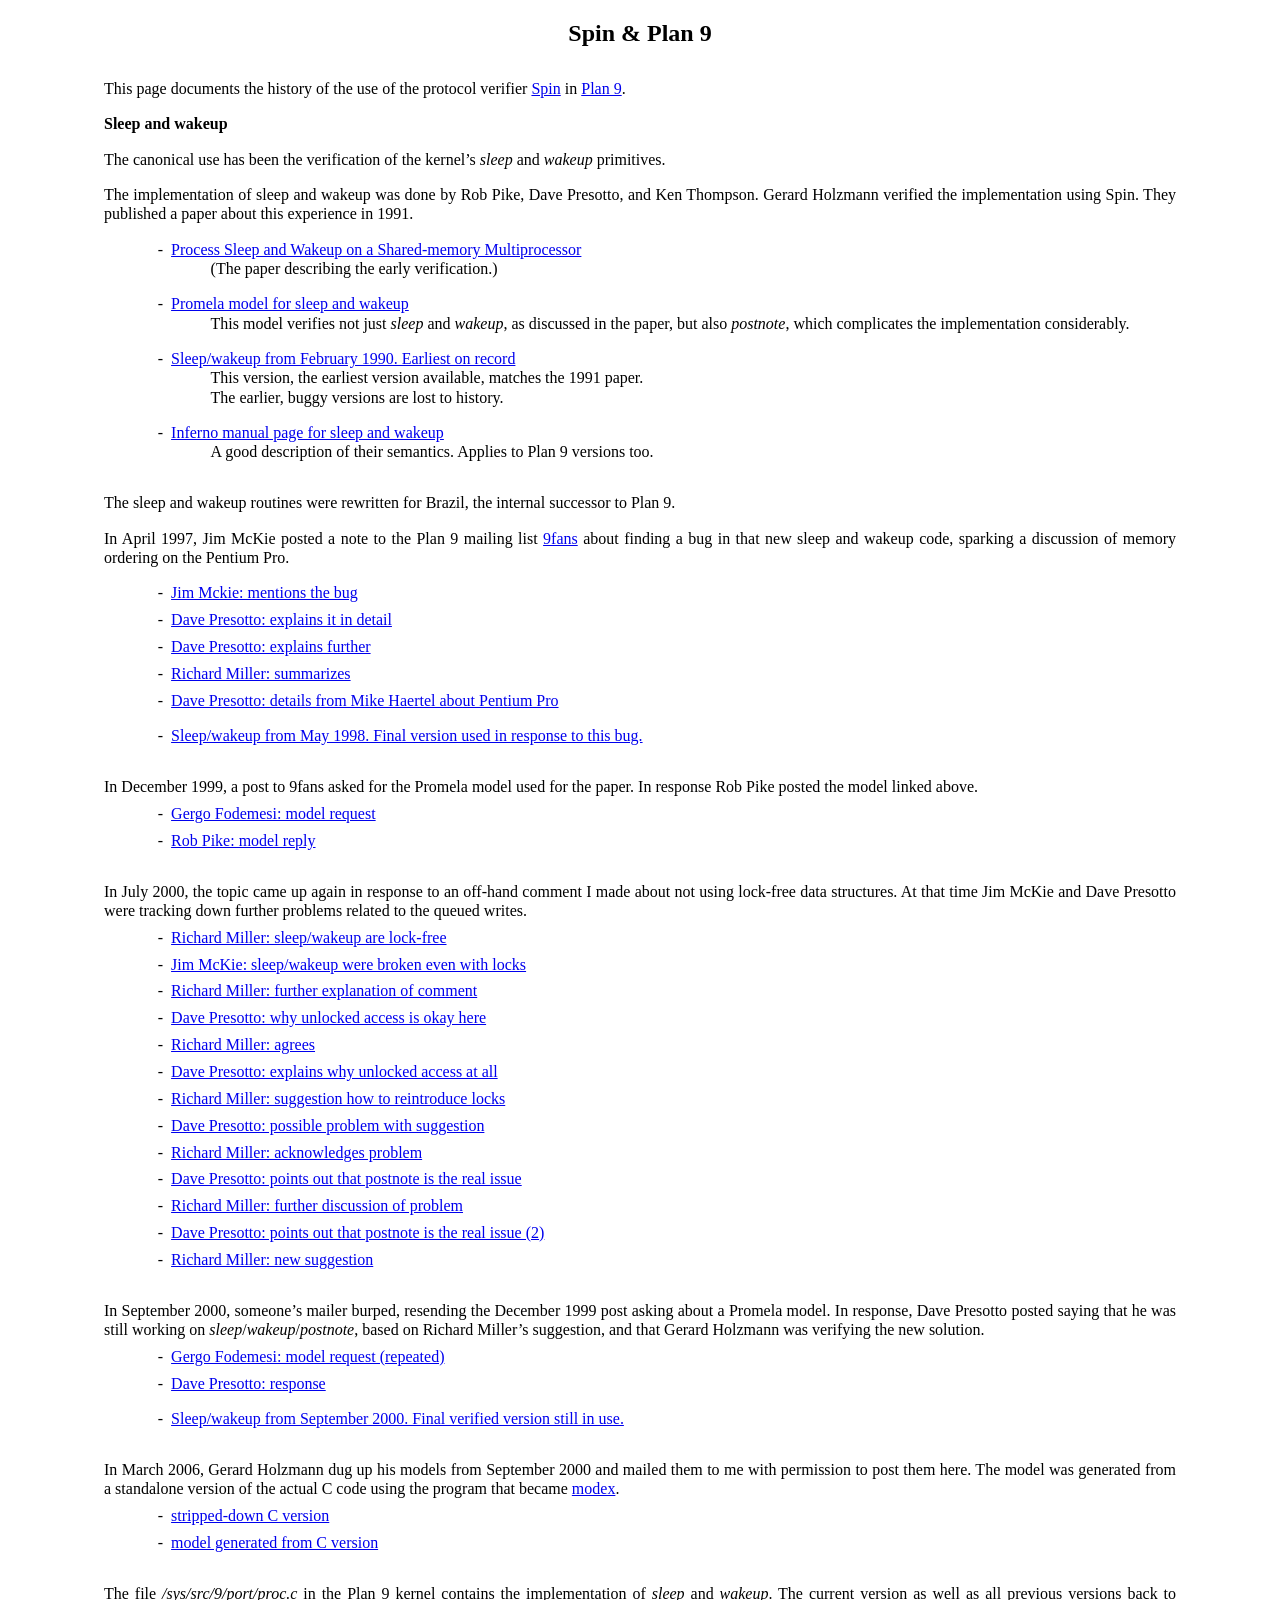
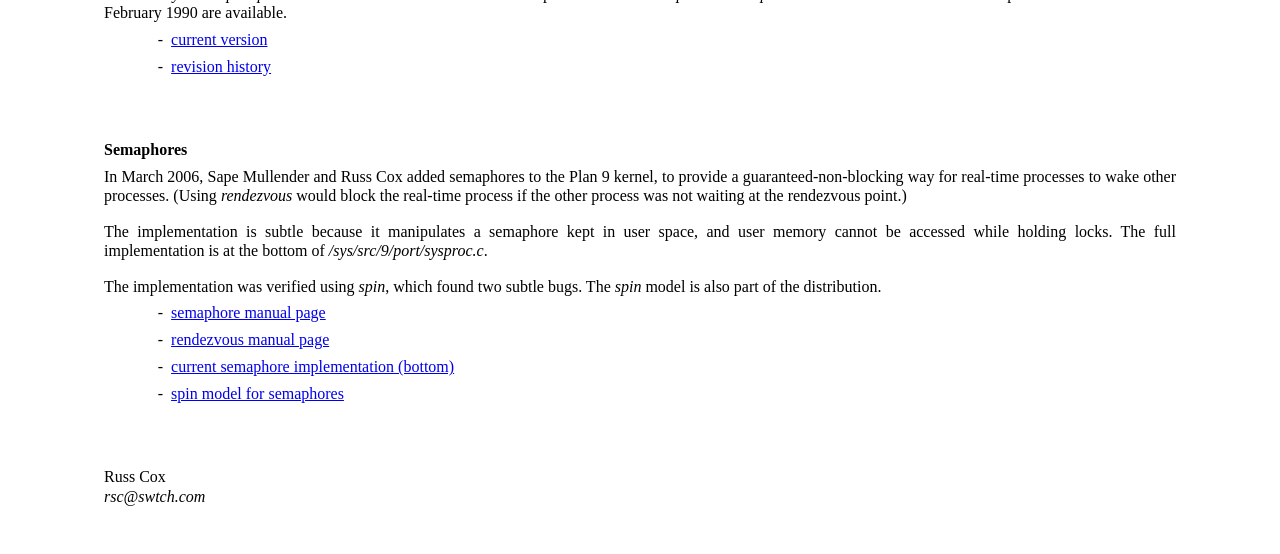
<file: docs/lexical-analysis/swtch.com/spin/index.html>
<?xml version="1.0" encoding="utf-8"?>
<!DOCTYPE html PUBLIC "-//W3C//DTD HTML 4.01 Transitional//EN"
"http://www.w3.org/TR/html4/loose.dtd">
<html>
<head>
<title>Spin &amp; Plan 9</title>
<!-- THIS FILE IS AUTOMATICALLY GENERATED. -->
<!-- EDIT index.tr INSTEAD. -->
<meta http-equiv="Content-Type" content="text/html; charset=UTF-8">
<meta name="keywords" content="spin, plan 9, verification, bell labs, sleep and wakeup">
<meta name="description" content="Spin &amp;amp; Plan 9 resources">
</head>
<body>
<center><h2>
Spin &amp; Plan 9
</h2></center>
<p style="margin-top: 0; margin-bottom: 0.17in"></p>
<p style="margin-top: 0; margin-bottom: 0.33in"></p>
<p style="margin-top: 0; margin-bottom: 0.17in"></p>
<p style="line-height: 1.2em; margin-left: 1.00in; text-indent: 0.00in; margin-right: 1.00in; margin-top: 0; margin-bottom: 0; text-align: justify;">
<span style="font-size=10pt">This page documents the history of the use of
the protocol verifier
<a href="http://spinroot.com/">Spin</a>
in
<a href="http://9p.io/">Plan 9</a>.
</span></p><p style="margin-top: 0; margin-bottom: 0.17in"></p>

<p style="line-height: 1.2em; margin-left: 1.00in; text-indent: 0.00in; margin-right: 1.00in; margin-top: 0; margin-bottom: 0; text-align: justify;">
<span style="font-size=10pt"></span><span style="font-size=10pt"><b>Sleep and wakeup</b></span><span style="font-size=10pt">
</span></p><p style="margin-top: 0; margin-bottom: 0.08in"></p>
<p style="margin-top: 0; margin-bottom: 0.17in"></p>
<p style="line-height: 1.2em; margin-left: 1.00in; text-indent: 0.00in; margin-right: 1.00in; margin-top: 0; margin-bottom: 0; text-align: justify;">
<span style="font-size=10pt">The canonical use has been the verification of the
kernel&rsquo;s
</span><span style="font-size=10pt"><i>sleep</i></span><span style="font-size=10pt">
and
</span><span style="font-size=10pt"><i>wakeup</i></span><span style="font-size=10pt">
primitives.
</span></p><p style="margin-top: 0; margin-bottom: 0.17in"></p>

<p style="margin-top: 0; margin-bottom: 0.17in"></p>
<p style="line-height: 1.2em; margin-left: 1.00in; text-indent: 0.00in; margin-right: 1.00in; margin-top: 0; margin-bottom: 0; text-align: justify;">
<span style="font-size=10pt">The implementation of sleep and wakeup was
done by Rob Pike, Dave Presotto, and Ken Thompson.
Gerard Holzmann verified the implementation using Spin.
They published a paper about this experience in 1991.
</span></p><p style="margin-top: 0; margin-bottom: 0.17in"></p>

<p style="margin-top: 0; margin-bottom: 0.08in"></p>
<p style="line-height: 1.2em; margin-left: 1.56in; text-indent: 0.00in; margin-right: 1.00in; margin-top: 0; margin-bottom: 0; text-align: justify;">
<span style="font-size=10pt">-&nbsp;
<a href="sleep.pdf">Process Sleep and Wakeup on a Shared-memory Multiprocessor</a>
</span></p><p style="line-height: 1.2em; margin-left: 2.11in; text-indent: 0.00in; margin-right: 1.00in; margin-top: 0; margin-bottom: 0; text-align: justify;">
<span style="font-size=10pt">(The paper describing the early verification.)
</span></p><p style="margin-top: 0; margin-bottom: 0.17in"></p>

<p style="margin-top: 0; margin-bottom: 0.08in"></p>
<p style="line-height: 1.2em; margin-left: 1.56in; text-indent: 0.00in; margin-right: 1.00in; margin-top: 0; margin-bottom: 0; text-align: justify;">
<span style="font-size=10pt">-&nbsp;
<a href="sleep_wakeup.txt">Promela model for sleep and wakeup</a>
</span></p><p style="line-height: 1.2em; margin-left: 2.11in; text-indent: 0.00in; margin-right: 1.00in; margin-top: 0; margin-bottom: 0; text-align: justify;">
<span style="font-size=10pt">This model verifies not just
</span><span style="font-size=10pt"><i>sleep</i></span><span style="font-size=10pt">
and
</span><span style="font-size=10pt"><i>wakeup</i></span><span style="font-size=10pt">,
as discussed in the paper, but also
</span><span style="font-size=10pt"><i>postnote</i></span><span style="font-size=10pt">,
which complicates the implementation considerably.
</span></p><p style="margin-top: 0; margin-bottom: 0.17in"></p>

<p style="margin-top: 0; margin-bottom: 0.08in"></p>
<p style="line-height: 1.2em; margin-left: 1.56in; text-indent: 0.00in; margin-right: 1.00in; margin-top: 0; margin-bottom: 0; text-align: justify;">
<span style="font-size=10pt">-&nbsp;
<a href="https://web.archive.org/web/20091124114000/http://swtch.com/cgi-bin/plan9history.cgi?f=1990/0227/port/proc.c;v=cat">Sleep/wakeup from February 1990.  Earliest on record</a>
</span></p><p style="line-height: 1.2em; margin-left: 2.11in; text-indent: 0.00in; margin-right: 1.00in; margin-top: 0; margin-bottom: 0; text-align: justify;">
<span style="font-size=10pt">This version, the earliest version available, matches the 1991 paper.
</span></p><p style="line-height: 1.2em; margin-left: 2.11in; text-indent: 0.00in; margin-right: 1.00in; margin-top: 0; margin-bottom: 0; text-align: justify;">
<span style="font-size=10pt">The earlier, buggy versions are lost to history.
</span></p><p style="margin-top: 0; margin-bottom: 0.17in"></p>

<p style="margin-top: 0; margin-bottom: 0.17in"></p>

<p style="margin-top: 0; margin-bottom: 0.08in"></p>
<p style="line-height: 1.2em; margin-left: 1.56in; text-indent: 0.00in; margin-right: 1.00in; margin-top: 0; margin-bottom: 0; text-align: justify;">
<span style="font-size=10pt">-&nbsp;
<a href="http://www.vitanuova.com/inferno/man/10/sleep.html">Inferno manual page for sleep and wakeup</a>
</span></p><p style="line-height: 1.2em; margin-left: 2.11in; text-indent: 0.00in; margin-right: 1.00in; margin-top: 0; margin-bottom: 0; text-align: justify;">
<span style="font-size=10pt">A good description of their semantics.  Applies to Plan 9 versions too.
</span></p><p style="margin-top: 0; margin-bottom: 0.17in"></p>

<p style="margin-top: 0; margin-bottom: 0.33in"></p>
<p style="margin-top: 0; margin-bottom: 0.17in"></p>
<p style="line-height: 1.2em; margin-left: 1.00in; text-indent: 0.00in; margin-right: 1.00in; margin-top: 0; margin-bottom: 0; text-align: justify;">
<span style="font-size=10pt">The sleep and wakeup routines were rewritten for Brazil,
the internal successor to Plan 9.
</span></p><p style="margin-top: 0; margin-bottom: 0.17in"></p>

<p style="line-height: 1.2em; margin-left: 1.00in; text-indent: 0.00in; margin-right: 1.00in; margin-top: 0; margin-bottom: 0; text-align: justify;">
<span style="font-size=10pt">In April 1997, Jim McKie posted a note to the Plan 9 mailing list
<a href="https://9fans.topicbox.com/groups/9fans/">9fans</a>
about finding a bug in that new
sleep and wakeup code, sparking a discussion of memory
ordering on the Pentium Pro.
</span></p><p style="margin-top: 0; margin-bottom: 0.17in"></p>

<p style="margin-top: 0; margin-bottom: 0.08in"></p>
<p style="line-height: 1.2em; margin-left: 1.56in; text-indent: 0.00in; margin-right: 1.00in; margin-top: 0; margin-bottom: 0; text-align: justify;">
<span style="font-size=10pt">-&nbsp;
<a href="https://web.archive.org/web/20091124050031/http://9fans.net/archive/1997/04/25">Jim Mckie: mentions the bug</a>
</span></p><p style="margin-top: 0; margin-bottom: 0.08in"></p>
<p style="line-height: 1.2em; margin-left: 1.56in; text-indent: 0.00in; margin-right: 1.00in; margin-top: 0; margin-bottom: 0; text-align: justify;">
<span style="font-size=10pt">-&nbsp;
<a href="https://web.archive.org/web/20091124050031/http://9fans.net/archive/1997/04/63">Dave Presotto: explains it in detail</a>
</span></p><p style="margin-top: 0; margin-bottom: 0.08in"></p>
<p style="line-height: 1.2em; margin-left: 1.56in; text-indent: 0.00in; margin-right: 1.00in; margin-top: 0; margin-bottom: 0; text-align: justify;">
<span style="font-size=10pt">-&nbsp;
<a href="https://web.archive.org/web/20091124050031/http://9fans.net/archive/1997/04/69">Dave Presotto: explains further</a>
</span></p><p style="margin-top: 0; margin-bottom: 0.08in"></p>
<p style="line-height: 1.2em; margin-left: 1.56in; text-indent: 0.00in; margin-right: 1.00in; margin-top: 0; margin-bottom: 0; text-align: justify;">
<span style="font-size=10pt">-&nbsp;
<a href="https://web.archive.org/web/20091124050031/http://9fans.net/archive/1997/04/72">Richard Miller: summarizes</a>
</span></p><p style="margin-top: 0; margin-bottom: 0.08in"></p>
<p style="line-height: 1.2em; margin-left: 1.56in; text-indent: 0.00in; margin-right: 1.00in; margin-top: 0; margin-bottom: 0; text-align: justify;">
<span style="font-size=10pt">-&nbsp;
<a href="https://web.archive.org/web/20091124050031/http://9fans.net/archive/1997/04/76">Dave Presotto: details from Mike Haertel about Pentium Pro</a>
</span></p><p style="margin-top: 0; margin-bottom: 0.17in"></p>

<p style="margin-top: 0; margin-bottom: 0.08in"></p>
<p style="line-height: 1.2em; margin-left: 1.56in; text-indent: 0.00in; margin-right: 1.00in; margin-top: 0; margin-bottom: 0; text-align: justify;">
<span style="font-size=10pt">-&nbsp;
<a href="https://web.archive.org/web/20091124114000/http://swtch.com/cgi-bin/plan9history.cgi?f=1998/0514/port/proc.c;v=cat">Sleep/wakeup from May 1998.  Final version used in response to this bug.</a>
</span></p><p style="margin-top: 0; margin-bottom: 0.17in"></p>

<p style="margin-top: 0; margin-bottom: 0.33in"></p>
<p style="margin-top: 0; margin-bottom: 0.17in"></p>
<p style="line-height: 1.2em; margin-left: 1.00in; text-indent: 0.00in; margin-right: 1.00in; margin-top: 0; margin-bottom: 0; text-align: justify;">
<span style="font-size=10pt">In December 1999, a post to 9fans asked for the Promela model used
for the paper.  In response Rob Pike posted the model linked
above.
</span></p><p style="margin-top: 0; margin-bottom: 0.08in"></p>
<p style="line-height: 1.2em; margin-left: 1.56in; text-indent: 0.00in; margin-right: 1.00in; margin-top: 0; margin-bottom: 0; text-align: justify;">
<span style="font-size=10pt">-&nbsp;
<a href="https://web.archive.org/web/20091124050031/http://9fans.net/archive/1999/12/8">Gergo Fodemesi: model request</a>
</span></p><p style="margin-top: 0; margin-bottom: 0.08in"></p>
<p style="line-height: 1.2em; margin-left: 1.56in; text-indent: 0.00in; margin-right: 1.00in; margin-top: 0; margin-bottom: 0; text-align: justify;">
<span style="font-size=10pt">-&nbsp;
<a href="https://web.archive.org/web/20091124050031/http://9fans.net/archive/1999/12/15">Rob Pike: model reply</a>
</span></p><p style="margin-top: 0; margin-bottom: 0.17in"></p>

<p style="margin-top: 0; margin-bottom: 0.33in"></p>
<p style="margin-top: 0; margin-bottom: 0.17in"></p>
<p style="line-height: 1.2em; margin-left: 1.00in; text-indent: 0.00in; margin-right: 1.00in; margin-top: 0; margin-bottom: 0; text-align: justify;">
<span style="font-size=10pt">In July 2000, the topic came up again in response to an off-hand comment
I made about not using lock-free data structures.  At that time Jim McKie and
Dave Presotto were tracking down further problems related to the
queued writes.
</span></p><p style="margin-top: 0; margin-bottom: 0.08in"></p>
<p style="line-height: 1.2em; margin-left: 1.56in; text-indent: 0.00in; margin-right: 1.00in; margin-top: 0; margin-bottom: 0; text-align: justify;">
<span style="font-size=10pt">-&nbsp;
<a href="https://web.archive.org/web/20091124050031/http://9fans.net/archive/2000/07/151">Richard Miller: sleep/wakeup are lock-free</a>
</span></p><p style="margin-top: 0; margin-bottom: 0.08in"></p>
<p style="line-height: 1.2em; margin-left: 1.56in; text-indent: 0.00in; margin-right: 1.00in; margin-top: 0; margin-bottom: 0; text-align: justify;">
<span style="font-size=10pt">-&nbsp;
<a href="https://web.archive.org/web/20091124050031/http://9fans.net/archive/2000/07/488">Jim McKie: sleep/wakeup were broken even with locks</a>
</span></p><p style="margin-top: 0; margin-bottom: 0.08in"></p>
<p style="line-height: 1.2em; margin-left: 1.56in; text-indent: 0.00in; margin-right: 1.00in; margin-top: 0; margin-bottom: 0; text-align: justify;">
<span style="font-size=10pt">-&nbsp;
<a href="https://web.archive.org/web/20091124050031/http://9fans.net/archive/2000/07/509">Richard Miller: further explanation of comment</a>
</span></p><p style="margin-top: 0; margin-bottom: 0.08in"></p>
<p style="line-height: 1.2em; margin-left: 1.56in; text-indent: 0.00in; margin-right: 1.00in; margin-top: 0; margin-bottom: 0; text-align: justify;">
<span style="font-size=10pt">-&nbsp;
<a href="https://web.archive.org/web/20091124050031/http://9fans.net/archive/2000/07/521">Dave Presotto: why unlocked access is okay here</a>
</span></p><p style="margin-top: 0; margin-bottom: 0.08in"></p>
<p style="line-height: 1.2em; margin-left: 1.56in; text-indent: 0.00in; margin-right: 1.00in; margin-top: 0; margin-bottom: 0; text-align: justify;">
<span style="font-size=10pt">-&nbsp;
<a href="https://web.archive.org/web/20091124050031/http://9fans.net/archive/2000/07/538">Richard Miller: agrees</a>
</span></p><p style="margin-top: 0; margin-bottom: 0.08in"></p>
<p style="line-height: 1.2em; margin-left: 1.56in; text-indent: 0.00in; margin-right: 1.00in; margin-top: 0; margin-bottom: 0; text-align: justify;">
<span style="font-size=10pt">-&nbsp;
<a href="https://web.archive.org/web/20091124050031/http://9fans.net/archive/2000/07/541">Dave Presotto: explains why unlocked access at all</a>
</span></p><p style="margin-top: 0; margin-bottom: 0.08in"></p>
<p style="line-height: 1.2em; margin-left: 1.56in; text-indent: 0.00in; margin-right: 1.00in; margin-top: 0; margin-bottom: 0; text-align: justify;">
<span style="font-size=10pt">-&nbsp;
<a href="https://web.archive.org/web/20091124050031/http://9fans.net/archive/2000/07/560">Richard Miller: suggestion how to reintroduce locks</a>
</span></p><p style="margin-top: 0; margin-bottom: 0.08in"></p>
<p style="line-height: 1.2em; margin-left: 1.56in; text-indent: 0.00in; margin-right: 1.00in; margin-top: 0; margin-bottom: 0; text-align: justify;">
<span style="font-size=10pt">-&nbsp;
<a href="https://web.archive.org/web/20091124050031/http://9fans.net/archive/2000/07/716">Dave Presotto: possible problem with suggestion</a>
</span></p><p style="margin-top: 0; margin-bottom: 0.08in"></p>
<p style="line-height: 1.2em; margin-left: 1.56in; text-indent: 0.00in; margin-right: 1.00in; margin-top: 0; margin-bottom: 0; text-align: justify;">
<span style="font-size=10pt">-&nbsp;
<a href="https://web.archive.org/web/20091124050031/http://9fans.net/archive/2000/08/56">Richard Miller: acknowledges problem</a>
</span></p><p style="margin-top: 0; margin-bottom: 0.08in"></p>
<p style="line-height: 1.2em; margin-left: 1.56in; text-indent: 0.00in; margin-right: 1.00in; margin-top: 0; margin-bottom: 0; text-align: justify;">
<span style="font-size=10pt">-&nbsp;
<a href="https://web.archive.org/web/20091124050031/http://9fans.net/archive/2000/08/71">Dave Presotto: points out that postnote is the real issue</a>
</span></p><p style="margin-top: 0; margin-bottom: 0.08in"></p>
<p style="line-height: 1.2em; margin-left: 1.56in; text-indent: 0.00in; margin-right: 1.00in; margin-top: 0; margin-bottom: 0; text-align: justify;">
<span style="font-size=10pt">-&nbsp;
<a href="https://web.archive.org/web/20091124050031/http://9fans.net/archive/2000/08/74">Richard Miller: further discussion of problem</a>
</span></p><p style="margin-top: 0; margin-bottom: 0.08in"></p>
<p style="line-height: 1.2em; margin-left: 1.56in; text-indent: 0.00in; margin-right: 1.00in; margin-top: 0; margin-bottom: 0; text-align: justify;">
<span style="font-size=10pt">-&nbsp;
<a href="https://web.archive.org/web/20091124050031/http://9fans.net/archive/2000/08/78">Dave Presotto: points out that postnote is the real issue (2)</a>
</span></p><p style="margin-top: 0; margin-bottom: 0.08in"></p>
<p style="line-height: 1.2em; margin-left: 1.56in; text-indent: 0.00in; margin-right: 1.00in; margin-top: 0; margin-bottom: 0; text-align: justify;">
<span style="font-size=10pt">-&nbsp;
<a href="https://web.archive.org/web/20091124050031/http://9fans.net/archive/2000/08/107">Richard Miller: new suggestion</a>
</span></p><p style="margin-top: 0; margin-bottom: 0.17in"></p>

<p style="margin-top: 0; margin-bottom: 0.33in"></p>
<p style="margin-top: 0; margin-bottom: 0.17in"></p>
<p style="line-height: 1.2em; margin-left: 1.00in; text-indent: 0.00in; margin-right: 1.00in; margin-top: 0; margin-bottom: 0; text-align: justify;">
<span style="font-size=10pt">In September 2000, someone&rsquo;s mailer burped, resending the December 1999 post
asking about a Promela model.
In response, Dave Presotto posted saying that he was still working
on
</span><span style="font-size=10pt"><i>sleep</i></span><span style="font-size=10pt">/</span><span style="font-size=10pt"><i>wakeup</i></span><span style="font-size=10pt">/</span><span style="font-size=10pt"><i>postnote</i></span><span style="font-size=10pt">,
based on Richard Miller&rsquo;s suggestion,
and that Gerard Holzmann was verifying
the new solution.
</span></p><p style="margin-top: 0; margin-bottom: 0.08in"></p>
<p style="line-height: 1.2em; margin-left: 1.56in; text-indent: 0.00in; margin-right: 1.00in; margin-top: 0; margin-bottom: 0; text-align: justify;">
<span style="font-size=10pt">-&nbsp;
<a href="https://web.archive.org/web/20091124050031/http://9fans.net/archive/2000/09/179">Gergo Fodemesi: model request (repeated)</a>
</span></p><p style="margin-top: 0; margin-bottom: 0.08in"></p>
<p style="line-height: 1.2em; margin-left: 1.56in; text-indent: 0.00in; margin-right: 1.00in; margin-top: 0; margin-bottom: 0; text-align: justify;">
<span style="font-size=10pt">-&nbsp;
<a href="https://web.archive.org/web/20091124050031/http://9fans.net/archive/2000/09/185">Dave Presotto: response</a>
</span></p><p style="margin-top: 0; margin-bottom: 0.17in"></p>

<p style="margin-top: 0; margin-bottom: 0.08in"></p>
<p style="line-height: 1.2em; margin-left: 1.56in; text-indent: 0.00in; margin-right: 1.00in; margin-top: 0; margin-bottom: 0; text-align: justify;">
<span style="font-size=10pt">-&nbsp;
<a href="https://web.archive.org/web/20091124050031/http://swtch.com/cgi-bin/plan9history.cgi?f=2000/0919/port/proc.c;v=cat#399">Sleep/wakeup from September 2000.  Final verified version still in use.</a>
</span></p><p style="margin-top: 0; margin-bottom: 0.17in"></p>

<p style="margin-top: 0; margin-bottom: 0.33in"></p>
<p style="margin-top: 0; margin-bottom: 0.17in"></p>
<p style="line-height: 1.2em; margin-left: 1.00in; text-indent: 0.00in; margin-right: 1.00in; margin-top: 0; margin-bottom: 0; text-align: justify;">
<span style="font-size=10pt">In March 2006, Gerard Holzmann dug up his models from September 2000
and mailed them to me with permission to post them here.
The model was generated from a standalone version of the actual C code
using the program that became
<a href="http://spinroot.com/modex/">modex</a>.
</span></p><p style="margin-top: 0; margin-bottom: 0.08in"></p>
<p style="line-height: 1.2em; margin-left: 1.56in; text-indent: 0.00in; margin-right: 1.00in; margin-top: 0; margin-bottom: 0; text-align: justify;">
<span style="font-size=10pt">-&nbsp;
<a href="sleep_wakeup2c.txt">stripped-down C version</a>
</span></p><p style="margin-top: 0; margin-bottom: 0.08in"></p>
<p style="line-height: 1.2em; margin-left: 1.56in; text-indent: 0.00in; margin-right: 1.00in; margin-top: 0; margin-bottom: 0; text-align: justify;">
<span style="font-size=10pt">-&nbsp;
<a href="sleep_wakeup2.txt">model generated from C version</a>
</span></p><p style="margin-top: 0; margin-bottom: 0.17in"></p>

<p style="margin-top: 0; margin-bottom: 0.33in"></p>
<p style="margin-top: 0; margin-bottom: 0.17in"></p>
<p style="line-height: 1.2em; margin-left: 1.00in; text-indent: 0.00in; margin-right: 1.00in; margin-top: 0; margin-bottom: 0; text-align: justify;">
<span style="font-size=10pt">The file
</span><span style="font-size=10pt"><i>/sys/src/9/port/proc.c</i></span><span style="font-size=10pt">
in the Plan 9 kernel contains the implementation of
</span><span style="font-size=10pt"><i>sleep</i></span><span style="font-size=10pt">
and
</span><span style="font-size=10pt"><i>wakeup</i></span><span style="font-size=10pt">.
The current version as well as all previous versions back to February 1990
are available.
</span></p><p style="margin-top: 0; margin-bottom: 0.08in"></p>
<p style="line-height: 1.2em; margin-left: 1.56in; text-indent: 0.00in; margin-right: 1.00in; margin-top: 0; margin-bottom: 0; text-align: justify;">
<span style="font-size=10pt">-&nbsp;
<a href="http://9p.io/sources/plan9/sys/src/9/port/proc.c">current version</a>
</span></p><p style="margin-top: 0; margin-bottom: 0.08in"></p>
<p style="line-height: 1.2em; margin-left: 1.56in; text-indent: 0.00in; margin-right: 1.00in; margin-top: 0; margin-bottom: 0; text-align: justify;">
<span style="font-size=10pt">-&nbsp;
<a href="https://web.archive.org/web/20091124050031/http://swtch.com/cgi-bin/plan9history.cgi?f=port/proc.c;p=^port/proc.c+;v=difflist;e=1">revision history</a>
</span></p><p style="margin-top: 0; margin-bottom: 0.17in"></p>

<p style="margin-top: 0; margin-bottom: 0.67in"></p>
<p style="margin-top: 0; margin-bottom: 0.17in"></p>
<p style="line-height: 1.2em; margin-left: 1.00in; text-indent: 0.00in; margin-right: 1.00in; margin-top: 0; margin-bottom: 0; text-align: justify;">
<span style="font-size=10pt"></span><span style="font-size=10pt"><b>Semaphores</b></span><span style="font-size=10pt">
</span></p><p style="margin-top: 0; margin-bottom: 0.08in"></p>
<p style="line-height: 1.2em; margin-left: 1.00in; text-indent: 0.00in; margin-right: 1.00in; margin-top: 0; margin-bottom: 0; text-align: justify;">
<span style="font-size=10pt">In March 2006, Sape Mullender and Russ Cox added
semaphores
to the Plan 9 kernel, to provide a guaranteed-non-blocking
way for real-time processes to wake other processes.
(Using
</span><span style="font-size=10pt"><i>rendezvous</i></span><span style="font-size=10pt">
would block the real-time process if the other process
was not waiting at the rendezvous point.)
</span></p><p style="margin-top: 0; margin-bottom: 0.17in"></p>
<p style="line-height: 1.2em; margin-left: 1.00in; text-indent: 0.00in; margin-right: 1.00in; margin-top: 0; margin-bottom: 0; text-align: justify;">
<span style="font-size=10pt">The implementation is subtle because it manipulates a semaphore
kept in user space, and user memory cannot be accessed while
holding locks.
The full implementation is at the bottom of
</span><span style="font-size=10pt"><i>/sys/src/9/port/sysproc.c</i></span><span style="font-size=10pt">.
</span></p><p style="margin-top: 0; margin-bottom: 0.17in"></p>
<p style="line-height: 1.2em; margin-left: 1.00in; text-indent: 0.00in; margin-right: 1.00in; margin-top: 0; margin-bottom: 0; text-align: justify;">
<span style="font-size=10pt">The implementation was verified using
</span><span style="font-size=10pt"><i>spin</i></span><span style="font-size=10pt">,
which found two subtle bugs.
The
</span><span style="font-size=10pt"><i>spin</i></span><span style="font-size=10pt">
model is also part of the distribution.
</span></p><p style="margin-top: 0; margin-bottom: 0.08in"></p>
<p style="line-height: 1.2em; margin-left: 1.56in; text-indent: 0.00in; margin-right: 1.00in; margin-top: 0; margin-bottom: 0; text-align: justify;">
<span style="font-size=10pt">-&nbsp;
<a href="http://9p.io/magic/man2html/2/semacquire">semaphore manual page</a>
</span></p><p style="margin-top: 0; margin-bottom: 0.08in"></p>
<p style="line-height: 1.2em; margin-left: 1.56in; text-indent: 0.00in; margin-right: 1.00in; margin-top: 0; margin-bottom: 0; text-align: justify;">
<span style="font-size=10pt">-&nbsp;
<a href="http://9p.io/magic/man2html/2/rendezvous">rendezvous manual page</a>
</span></p><p style="margin-top: 0; margin-bottom: 0.08in"></p>
<p style="line-height: 1.2em; margin-left: 1.56in; text-indent: 0.00in; margin-right: 1.00in; margin-top: 0; margin-bottom: 0; text-align: justify;">
<span style="font-size=10pt">-&nbsp;
<a href="http://9p.io/sources/plan9/sys/src/9/port/sysproc.c">current semaphore implementation (bottom)</a>
</span></p><p style="margin-top: 0; margin-bottom: 0.08in"></p>
<p style="line-height: 1.2em; margin-left: 1.56in; text-indent: 0.00in; margin-right: 1.00in; margin-top: 0; margin-bottom: 0; text-align: justify;">
<span style="font-size=10pt">-&nbsp;
<a href="http://9p.io/sources/plan9/sys/src/9/port/semaphore.p">spin model for semaphores</a>
</span></p><p style="margin-top: 0; margin-bottom: 0.17in"></p>

<p style="margin-top: 0; margin-bottom: 0.67in"></p>
<p style="margin-top: 0; margin-bottom: 0.17in"></p>

<p style="margin-top: 0; margin-bottom: 0.17in"></p>
<p style="line-height: 1.2em; margin-left: 1.00in; text-indent: 0.00in; margin-right: 1.00in; margin-top: 0; margin-bottom: 0; text-align: justify;">
<span style="font-size=10pt">Russ Cox
</span></p><p style="line-height: 1.2em; margin-left: 1.00in; text-indent: 0.00in; margin-right: 1.00in; margin-top: 0; margin-bottom: 0; text-align: justify;">
<span style="font-size=10pt"></span><span style="font-size=10pt"><i>rsc@swtch.com</i></span><span style="font-size=10pt">
</span></p><p style="margin-top: 0; margin-bottom: 0.50in"></p>
</body>
</html>
</file>
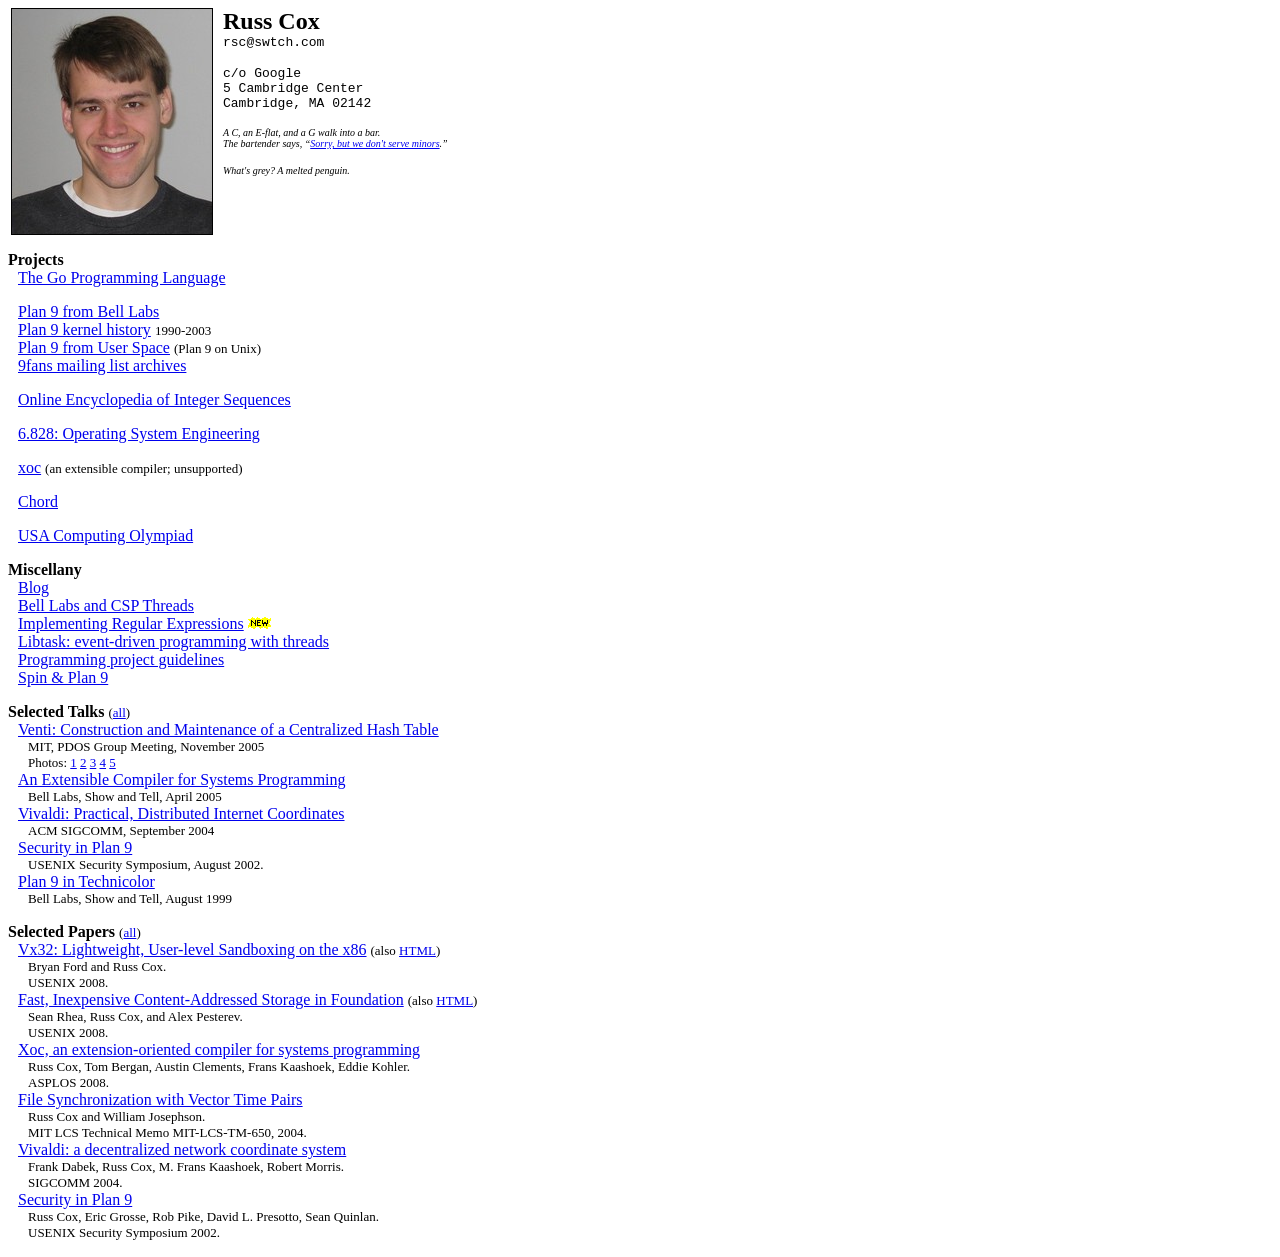
<file: docs/lexical-analysis/swtch.com/~rsc/index.html>
<html>
  <head>
    <meta name="keywords" content="Russ Cox, Plan 9, PDOS, MIT, Go, Google, melted penguins" />
    <title>Russ Cox</title>
  </head>
  <body>
    <table cellspacing=0 cellpadding=0 border=0>
      <tr>
        <td><img border=1 src=rsc-small.jpg align=right>
        <td width=10 />
        <td valign=top>
          <font size=+2><b>Russ Cox</b></font><br />
          <tt>rsc@swtch.com</tt>
          <p />
          <tt>c/o Google</tt><br />
          <tt>5 Cambridge Center</tt><br />
          <tt>Cambridge, MA 02142</tt>
          <p />
          <font size=-2><i>
            A C, an E-flat, and a G walk into a bar.<br />
            The bartender says, &ldquo;<a href="https://web.archive.org/web/20060506162726/http://davidduff.blogspot.com/2005/12/c-e-flat-and-g-go-into-bar.html">Sorry, but we don't serve minors</a>.&rdquo;
            <p />
            What's grey?  A melted penguin.
          </i></font>
        </td>
      </tr>
    </table>
    <p />
    <b>Projects</b>
    <table cellspacing=0 cellpadding=0 border=0>
      <tr>
        <td width=10 />
        <td valign=top>
          <a href="http://golang.org/">The Go Programming Language</a><p />
          <a href="http://plan9.bell-labs.com/plan9">Plan 9 from Bell Labs</a><br />
          <a href="http://swtch.com/plan9history">Plan 9 kernel history</a>
            <font size=-1>1990-2003</font><br />
          <a href="http://swtch.com/plan9port">Plan 9 from User Space</a>
            <font size=-1>(Plan 9 on Unix)</font><br />
          <a href="http://9fans.net/archive/">9fans mailing list archives</a>
          <p />
          <a href="http://www.research.att.com/~njas/sequences/">Online Encyclopedia of Integer Sequences</a>
          <p />
          <a href="http://pdos.csail.mit.edu/6.828">6.828: Operating System Engineering</a><br />
          <p />
          <a href="http://pdos.csail.mit.edu/xoc/">xoc</a> <font size=-1>(an extensible compiler; unsupported)</font><p />
          <a href="http://pdos.csail.mit.edu/chord/">Chord</a><br />
          <p />
          <a href="http://www.usaco.org/">USA Computing Olympiad</a><br />
        </td>
      </tr>
    </table>
    <p />
    <b>Miscellany</b>
    <table cellspacing=0 cellpadding=0 border=0>
      <tr>
        <td width=10 />
        <td valign=top>
          <a href="http://research.swtch.com/">Blog</a><br />
          <a href="thread/">Bell Labs and CSP Threads</a><br />
          <a href="regexp/">Implementing Regular Expressions</a><img src=new.gif><br />
          <a href="libtask/">Libtask: event-driven programming with threads</a><br />
          <a href="worknotes/">Programming project guidelines</a><br />
          <a href="/spin/">Spin &amp; Plan 9</a><br />
        </td>
      </tr>
    </table>
    <p />
    <b>Selected Talks</b>
    <font size=-1>
      (<a href="talks/">all</a>)
    </font>
    <table cellspacing=0 cellpadding=0 border=0>
      <tr>
        <td width=10 />
        <td valign=top>
          <a href="talks/group05-venti.pdf">Venti: Construction and Maintenance of a Centralized Hash Table</a><br />
          <table cellspacing=0 cellpadding=0 border=0>
            <tr><td width=10 /><td>
              <font size=-1>
                MIT, PDOS Group Meeting, November 2005
                <br>
                Photos:
                  <a href="talks/venti-1.jpg">1</a>
                  <a href="talks/venti-2.jpg">2</a>
                  <a href="talks/venti-3.jpg">3</a>
                  <a href="talks/venti-4.jpg">4</a>
                  <a href="talks/venti-5.jpg">5</a>
              </font>
            </td></tr>
          </table>
          <a href="talks/rscc-1127.pdf">An Extensible Compiler for Systems Programming</a><br />
          <table cellspacing=0 cellpadding=0 border=0>
            <tr><td width=10 /><td>
              <font size=-1>
                Bell Labs, Show and Tell, April 2005
              </font>
            </td></tr>
          </table>
          <a href="talks/vivaldi/">Vivaldi: Practical, Distributed Internet Coordinates</a><br />
          <table cellspacing=0 cellpadding=0 border=0>
            <tr><td width=10 /><td>
              <font size=-1>
                ACM SIGCOMM, September 2004
              </font>
            </td></tr>
          </table>
          <a href="talks/nauth.pdf">Security in Plan 9</a><br />
          <table cellspacing=0 cellpadding=0 border=0>
            <tr><td width=10 /><td>
              <font size=-1>
                USENIX Security Symposium, August 2002.
              </font>
            </td></tr>
          </table>
          <a href="talks/drawtalk.pdf">Plan 9 in Technicolor</a><br />
          <table cellspacing=0 cellpadding=0 border=0>
            <tr><td width=10 /><td>
              <font size=-1>
                Bell Labs, Show and Tell, August 1999
              </font>
            </td></tr>
          </table>
        </td>
      </tr>
    </table>
    <p />
    <b>Selected Papers</b>
    <font size=-1>
      (<a href="papers/">all</a>)
    </font>
    <table cellspacing=0 cellpadding=0 border=0>
      <tr>
        <td width=10 />
        <td valign=top>
          <a href="papers/vx32-usenix2008.pdf">Vx32: Lightweight, User-level Sandboxing on the x86</a> <font size=-1>(also <a href="papers/vx32/">HTML</a>)</font><br/>
          <table cellspacing=0 cellpadding=0 border=0>
            <tr><td width=10/><td>
              <font size=-1>
                Bryan Ford and Russ Cox.<br/>
                USENIX 2008.
              </font>
            </td></tr>
          </table>

          <a href="papers/fndn-usenix2008.pdf">Fast, Inexpensive Content-Addressed Storage in Foundation</a> <font size=-1>(also <a href="papers/fndn/">HTML</a>)</font><br/>
          <table cellspacing=0 cellpadding=0 border=0>
            <tr><td width=10/><td>
              <font size=-1>
                Sean Rhea, Russ Cox, and Alex Pesterev.<br/>
                USENIX 2008.
              </font>
            </td></tr>
          </table>

          <a href="papers/xoc-asplos2008.pdf">Xoc, an extension-oriented compiler for systems programming</a><br/>
          <table cellspacing=0 cellpadding=0 border=0>
            <tr><td width=10/><td>
              <font size=-1>
                Russ Cox, Tom Bergan, Austin Clements, Frans Kaashoek, Eddie Kohler.<br/>
                ASPLOS 2008.
              </font>
            </td></tr>
          </table>

          <a href="http://publications.csail.mit.edu/lcs/specpub.php?id=1709">File Synchronization with Vector Time Pairs</a><br />
          <table cellspacing=0 cellpadding=0 border=0>
            <tr><td width=10 /><td>
              <font size=-1>
                Russ Cox and William Josephson.<br />
                MIT LCS Technical Memo MIT-LCS-TM-650, 2004.
              </font>
            </td></tr>
          </table>
          <a href="http://www.pdos.lcs.mit.edu/papers/vivaldi:sigcomm/paper.pdf">Vivaldi: a decentralized network coordinate system</a><br />
          <table cellspacing=0 cellpadding=0 border=0>
            <tr><td width=10 /><td>
              <font size=-1>
                Frank Dabek, Russ Cox, M. Frans Kaashoek, Robert Morris.<br />
                SIGCOMM 2004.
              </font>
            </td></tr>
          </table>
          <a href="http://plan9.bell-labs.com/sys/doc/auth.pdf">Security in Plan 9</a><br />
          <table cellspacing=0 cellpadding=0 border=0>
            <tr><td width=10 /><td>
              <font size=-1>
                Russ Cox, Eric Grosse, Rob Pike, David L. Presotto, Sean Quinlan.<br />
                USENIX Security Symposium 2002.
              </font>
            </td></tr>
          </table>
        </td>
      </tr>
    </table>
<script type="text/javascript">
var gaJsHost = (("https:" == document.location.protocol) ? "https://ssl." : "http://www.");
document.write(unescape("%3Cscript src='" + gaJsHost + "google-analytics.com/ga.js' type='text/javascript'%3E%3C/script%3E"));
</script>
<script type="text/javascript">
var pageTracker = _gat._getTracker("UA-3319603-2");
pageTracker._initData();
pageTracker._trackPageview();
</script>
  </body>
</html>
</file>
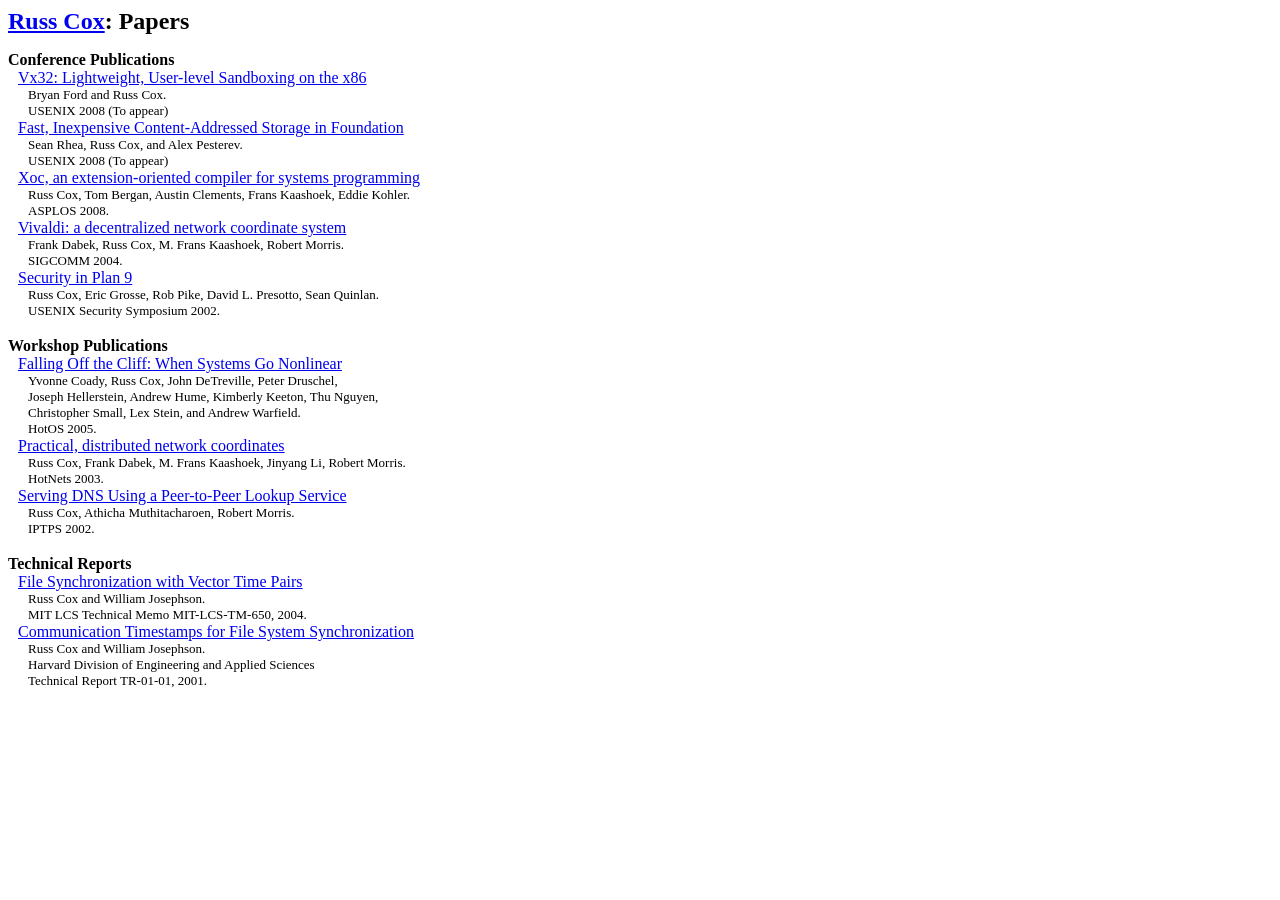
<file: docs/lexical-analysis/swtch.com/~rsc/papers/index.html>
<html>
  <head>
    <meta name="keywords" content="Russ Cox, papers"/>
    <title>Russ Cox: Papers</title>
  </head>
  <body>
    <font size=+2><b><a href="../">Russ Cox</a>: Papers</b></font>
    <p/>
    
    <b>Conference Publications</b><br>
    <table cellspacing=0 cellpadding=0 border=0>
      <tr>
        <td width=10/>
        <td valign=top>
          <!-- PAPER LIST STARTS HERE: Each entry is a ... /table -->

          <a href="vx32-usenix2008.pdf">Vx32: Lightweight, User-level Sandboxing on the x86</a><br/>
          <table cellspacing=0 cellpadding=0 border=0>
            <tr><td width=10/><td>
              <font size=-1>
                Bryan Ford and Russ Cox.<br/>
                USENIX 2008 (To appear)
              </font>
            </td></tr>
          </table>

          <a href="fndn-usenix2008.pdf">Fast, Inexpensive Content-Addressed Storage in Foundation</a><br/>
          <table cellspacing=0 cellpadding=0 border=0>
            <tr><td width=10/><td>
              <font size=-1>
                Sean Rhea, Russ Cox, and Alex Pesterev.<br/>
                USENIX 2008 (To appear)
              </font>
            </td></tr>
          </table>

          <a href="xoc-asplos2008.pdf">Xoc, an extension-oriented compiler for systems programming</a><br/>
          <table cellspacing=0 cellpadding=0 border=0>
            <tr><td width=10/><td>
              <font size=-1>
                Russ Cox, Tom Bergan, Austin Clements, Frans Kaashoek, Eddie Kohler.<br/>
                ASPLOS 2008.
              </font>
            </td></tr>
          </table>

          <a href="http://www.pdos.lcs.mit.edu/papers/vivaldi:sigcomm/paper.pdf">Vivaldi: a decentralized network coordinate system</a><br/>
          <table cellspacing=0 cellpadding=0 border=0>
            <tr><td width=10/><td>
              <font size=-1>
                Frank Dabek, Russ Cox, M. Frans Kaashoek, Robert Morris.<br/>
                SIGCOMM 2004.
              </font>
            </td></tr>
          </table>

          <a href="http://plan9.bell-labs.com/sys/doc/auth.pdf">Security in Plan 9</a><br/>
          <table cellspacing=0 cellpadding=0 border=0>
            <tr><td width=10/><td>
              <font size=-1>
                Russ Cox, Eric Grosse, Rob Pike, David L. Presotto, Sean Quinlan.<br/>
                USENIX Security Symposium 2002.
              </font>
            </td></tr>
          </table>
        </td>
      </tr>
    </table>
    <br>
    <b>Workshop Publications</b><br>
    <table cellspacing=0 cellpadding=0 border=0>
      <tr>
        <td width=10/>
        <td valign=top>
          <a href="http://www.usenix.org/events/hotos05/prog_public.html">Falling Off the Cliff: When Systems Go Nonlinear</a><br/>
          <table cellspacing=0 cellpadding=0 border=0>
            <tr><td width=10/><td>
              <font size=-1>
                Yvonne Coady, Russ Cox, John DeTreville, Peter Druschel,<br/>
                Joseph Hellerstein, Andrew Hume, Kimberly Keeton, Thu Nguyen,<br/>
                Christopher Small, Lex Stein, and Andrew Warfield.<br/>
                HotOS 2005.
              </font>
            </td></tr>
          </table>
          <a href="http://www.pdos.lcs.mit.edu/papers/hotnets:vivaldi/paper.pdf">Practical, distributed network coordinates</a><br/>
          <table cellspacing=0 cellpadding=0 border=0>
            <tr><td width=10/><td>
              <font size=-1>
                Russ Cox, Frank Dabek, M. Frans Kaashoek, Jinyang Li, 
                Robert Morris.<br/>
                HotNets 2003.
              </font>
            </td></tr>
          </table>
          <a href="http://www.pdos.lcs.mit.edu/papers/chord:dns02/chord:dns02.pdf">Serving DNS Using a Peer-to-Peer Lookup Service</a><br/>
          <table cellspacing=0 cellpadding=0 border=0>
            <tr><td width=10/><td>
              <font size=-1>
                Russ Cox, Athicha Muthitacharoen, Robert Morris.<br/>
                IPTPS 2002.
              </font>
            </td></tr>
          </table>
        </td>
      </tr>
    </table>
    <br>
    <b>Technical Reports</b><br>
    <table cellspacing=0 cellpadding=0 border=0>
      <tr>
        <td width=10/>
        <td valign=top>
          <a href="http://publications.csail.mit.edu/lcs/specpub.php?id=1709">File Synchronization with Vector Time Pairs</a><br/>
          <table cellspacing=0 cellpadding=0 border=0>
            <tr><td width=10/><td>
              <font size=-1>
                Russ Cox and William Josephson.<br/>
                MIT LCS Technical Memo MIT-LCS-TM-650, 2004.
              </font>
            </td></tr>
          </table>
          <a href="ftp://ftp.deas.harvard.edu/techreports/tr-01-01.ps.gz">Communication Timestamps for File System Synchronization</a><br/>
          <table cellspacing=0 cellpadding=0 border=0>
            <tr><td width=10/><td>
              <font size=-1>
                Russ Cox and William Josephson.<br/>
                Harvard Division of Engineering and Applied Sciences<br/>
                Technical Report TR-01-01, 2001.
              </font>
            </td></tr>
          </table>
        </td>
      </tr>
    </table>
  </body>
</html>
</file>
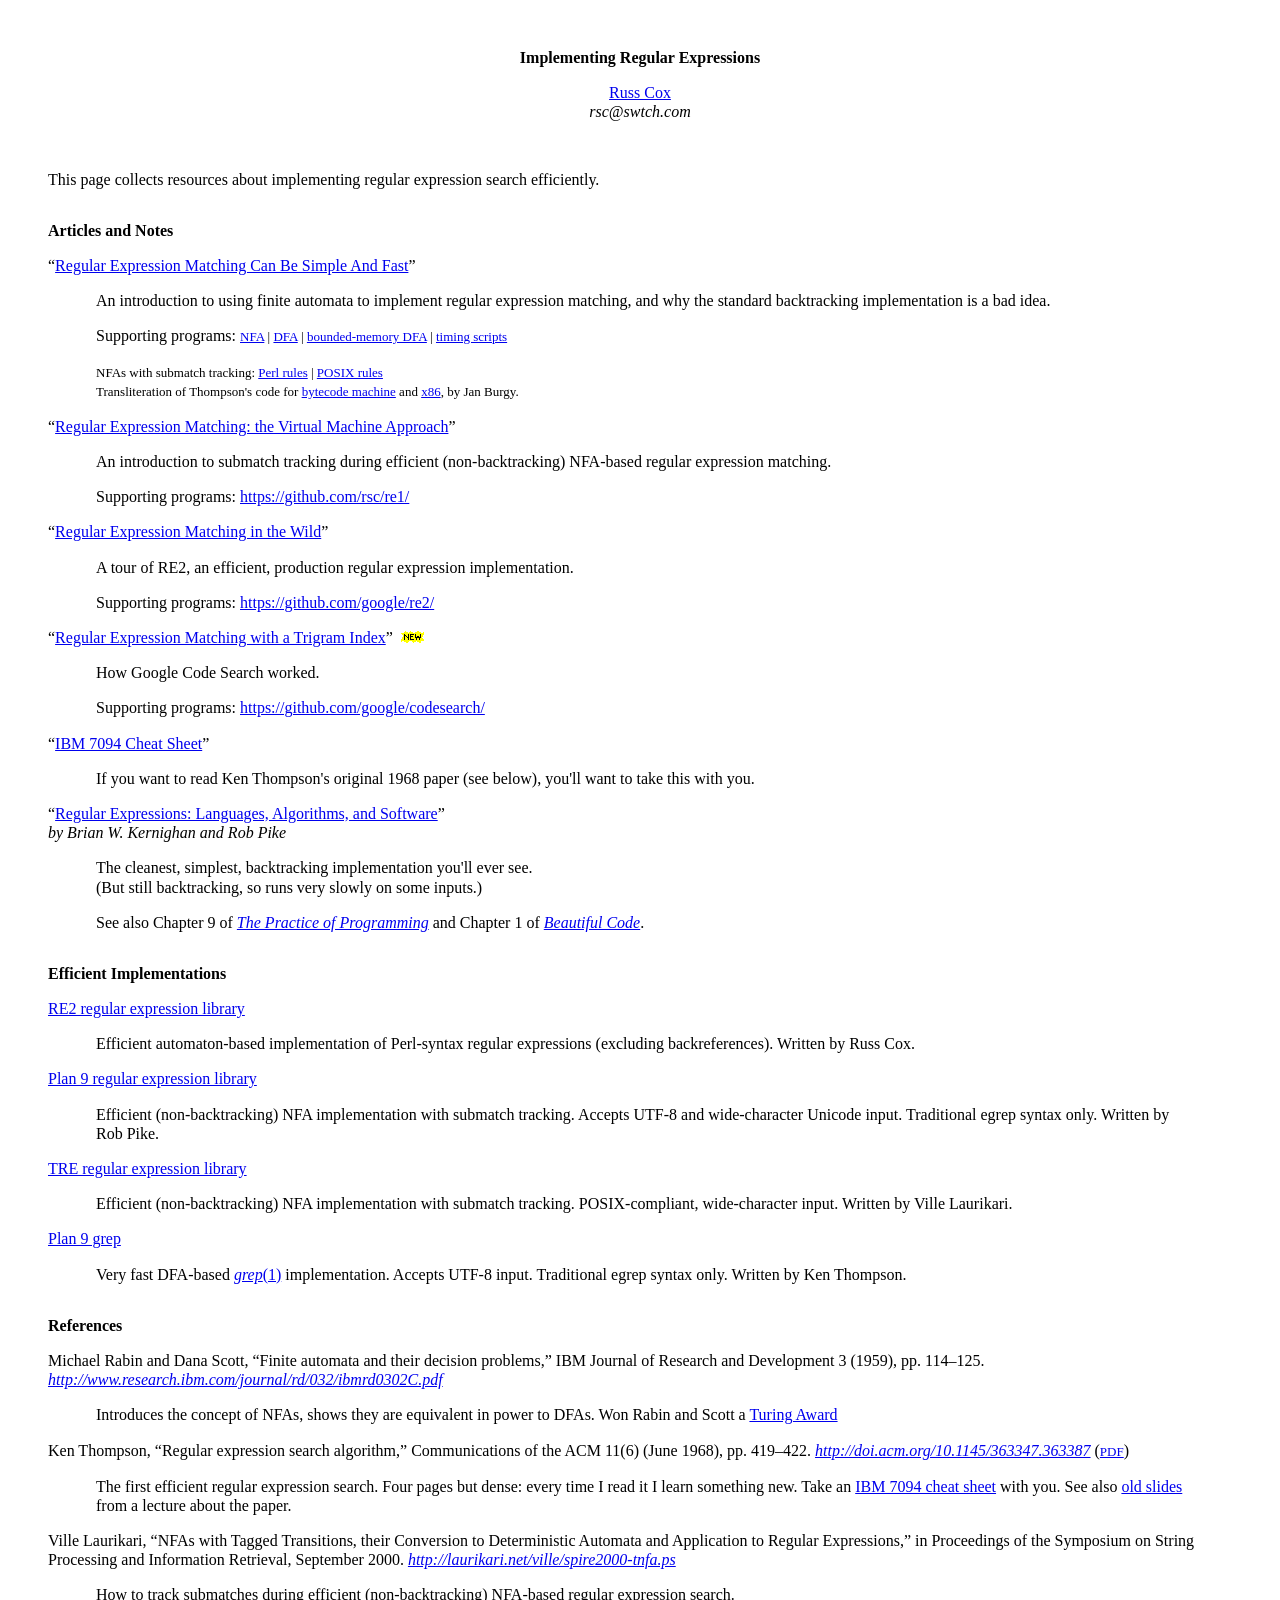
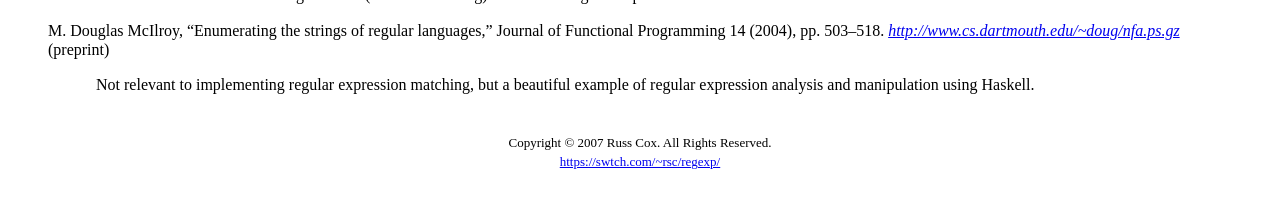
<file: docs/lexical-analysis/swtch.com/~rsc/regexp/index.html>
<!DOCTYPE HTML PUBLIC "-//W3C//DTD HTML 4.01 Transitional//EN"
"http://www.w3.org/TR/html4/loose.dtd">
<html>
<head>
<meta http-equiv="content-type" content="text/html; charset=UTF-8">
<title>Implementing Regular Expressions</title>
<style type="text/css"><!--

body {
	background-color: white;
	color: black;
	font-family: serif;
	font-size: medium;
	line-height: 1.2em;
	margin-left: 0.50in;
	margin-right: 0.50in;
}

h1.tl {
	font-weight: bold;
	font-size: medium;
	text-align: center;
	margin-top: 3em;
	margin-bottom: 1em;
}

h2.sh {
	text-indent: 0in;
	text-align: left;
	margin-top: 2em;
	margin-bottom: 0.5em;
	font-weight: bold;
	font-size: medium
}

p.lp {
	text-indent: 0in;
	text-align: left;
}

p.pp {
	text-indent: 0.35in;
	text-align: left;
}

p.tip {
	margin-left: 0.35in;
	text-indent: -0.35in;
	text-align: left;
}

div.in {
	margin-left: 0.5in;
	margin-right: 0.5in;
}

p.copy {
	text-align: center;
	text-indent: 0in;
	margin-top: 3em;
	margin-bottom: 3em;
	font-size: small;
}

h2.au {
	font-weight: normal;
	font-size: medium;
	text-align: center;
	margin-top: 0em;
	margin-bottom: 3em;
}

--></style>
</head>
<body>


<h1 class=tl>Implementing Regular Expressions</h1>
<h2 class=au>
<a href="https://swtch.com/~rsc/">Russ Cox</a>
<br>
<i>rsc@swtch.com</i>
</h2>

<p class=lp>
This page collects resources about
implementing regular expression search
efficiently.
</p>

<h2 class=sh>Articles and Notes</h2>

<p class=lp>
&ldquo;<a href="regexp1.html">Regular Expression Matching Can Be Simple And Fast</a>&rdquo;
</p>
<div class=in>
<p class=lp>
An introduction to using finite automata to implement
regular expression matching, and why the standard
backtracking implementation is a bad idea.
</p>
<p class=tip>
Supporting programs:
<font size=-1>
<a href="nfa.c.txt">NFA</a> |
<a href="dfa0.c.txt">DFA</a> |
<a href="dfa1.c.txt">bounded-memory&nbsp;DFA</a> |
<a href="timing1.tar.gz">timing scripts</a>
</font>
</p>
<p class=lp>
<font size=-1>
NFAs with submatch tracking:
<a href="nfa-perl.y.txt">Perl rules</a> |
<a href="nfa-posix.y.txt">POSIX rules</a>
</font>
<br>
<font size=-1>
Transliteration of Thompson's code for <a href="regexp-bytecode.c.txt">bytecode machine</a> and <a href="regexp-x86.c.txt">x86</a>, by Jan Burgy.
</font>
</p>
</div>

<p class=lp>
&ldquo;<a href="regexp2.html">Regular Expression Matching: the Virtual Machine Approach</a>&rdquo;
</p>
<div class=in>
<p class=lp>
An introduction to submatch tracking during
efficient (non-backtracking) NFA-based regular expression matching.
</p>
<p class=tip>
Supporting programs:
<a href="https://github.com/rsc/re1/">https://github.com/rsc/re1/</a>
</p>
</div>

<p class=lp>
&ldquo;<a href="regexp3.html">Regular Expression Matching in the Wild</a>&rdquo;
</p>
<div class=in>
<p class=lp>
A tour of RE2, an efficient, production regular expression implementation.
</p>
<p class=tip>
Supporting programs:
<a href="https://github.com/google/re2/">https://github.com/google/re2/</a>
</p>
</div>

<p class=lp>
&ldquo;<a href="regexp4.html">Regular Expression Matching with a Trigram Index</a>&rdquo;
<img Src="../new.gif" alt="[New!]">
</p>
<div class=in>
<p class=lp>
How Google Code Search worked.
</p>
<p class=tip>
Supporting programs:
<a href="https://github.com/google/codesearch/">https://github.com/google/codesearch/</a>
</p>
</div>

<p class=lp>
&ldquo;<a href="ibm7094.html">IBM 7094 Cheat Sheet</a>&rdquo;
</p>
<div class=in>
<p class=lp>
If you want to read Ken Thompson's original 1968 paper
(see below),
you'll want to take this with you.
</p>
</div>

<p class=lp>
&ldquo;<a href="http://www.ddj.com/architect/184410904">Regular Expressions: Languages, Algorithms, and Software</a>&rdquo;
<br>
<i>by Brian W. Kernighan and Rob Pike</i>
</p>
<div class=in>
<p class=lp>
The cleanest, simplest, backtracking implementation
you'll ever see.
<br>
(But still backtracking, so runs very slowly on some inputs.)
</p>
<p class=lp>
See also Chapter 9 of <i><a href="http://www.amazon.com/dp/020161586X">The Practice of Programming</a></i>
and Chapter 1 of <i><a href="http://www.amazon.com/dp/0596510047">Beautiful Code</a></i>.
</p>
</div>

<h2 class=sh>Efficient Implementations</h2>

<p class=lp>
<a href="https://github.com/google/re2/">RE2 regular expression library</a>
</p>
<div class=in>
<p class=lp>
Efficient automaton-based implementation of
Perl-syntax regular expressions (excluding backreferences).
Written by Russ Cox.
</p>
</div>

<p class=lp>
<a href="https://swtch.com/plan9port/unix/">Plan&nbsp;9 regular expression library</a>
</p>
<div class=in>
<p class=lp>
Efficient (non-backtracking) NFA implementation
with submatch tracking.
Accepts UTF-8 and wide-character Unicode input.
Traditional egrep syntax only.
Written by Rob Pike.
</p>
</div>

<p class=lp>
<a href="http://laurikari.net/tre/">TRE regular expression library</a>
</p>
<div class=in>
<p class=lp>
Efficient (non-backtracking) NFA implementation
with submatch tracking.
POSIX-compliant, wide-character input.
Written by Ville Laurikari.
</p>
</div>

<p class=lp>
<a href="https://swtch.com/usr/local/plan9/src/cmd/grep/">Plan&nbsp;9 grep</a>
</p>
<div class=in>
<p class=lp>
Very fast DFA-based <a href="https://swtch.com/plan9port/man/man1/grep.html"><i>grep</i>(1)</a> implementation.
Accepts UTF-8 input.
Traditional egrep syntax only.
Written by Ken Thompson.
</p>
</div>

<h2 class=sh>References</h2>

<p class=lp>
Michael Rabin and Dana Scott,
&ldquo;Finite automata and their decision problems,&rdquo;
IBM Journal of Research and Development 3 (1959), pp.&nbsp;114&ndash;125.
<a href="http://www.research.ibm.com/journal/rd/032/ibmrd0302C.pdf"><i>http://www.research.ibm.com/journal/rd/032/ibmrd0302C.pdf</i></a>
</p>
<div class=in>
<p class=lp>
Introduces the concept of NFAs, shows they are equivalent in power to DFAs.
Won Rabin and Scott a <a href="http://www.acm.org/awards/turing_citations/rabin.html">Turing Award</a>
</p>
</div>

<p class=lp>
Ken Thompson,
&ldquo;Regular expression search algorithm,&rdquo;
Communications of the ACM 11(6) (June 1968), pp.&nbsp;419&ndash;422.
<a href="http://doi.acm.org/10.1145/363347.363387"><i>http://doi.acm.org/10.1145/363347.363387</i></a>
(<font size=-1><a href="http://www.cs.chalmers.se/~coquand/AUTOMATA/thompson.pdf">PDF</a></font>)
</p>
<div class=in>
<p class=lp>
The first efficient regular expression search.
Four pages but dense: every time I read it I learn something new.
Take an <a href="ibm7094.html">IBM 7094 cheat sheet</a> with you.
See also <a href="/~rsc/talks/regexp.pdf">old slides</a>
from a lecture about the paper.
</p>
</div>

<p class=lp>
Ville Laurikari,
&ldquo;NFAs with Tagged Transitions,
their Conversion to Deterministic Automata
and
Application to Regular Expressions,&rdquo;
in Proceedings of the Symposium on String Processing and
Information Retrieval, September 2000.
<a href="http://laurikari.net/ville/spire2000-tnfa.ps"><i>http://laurikari.net/ville/spire2000-tnfa.ps</i></a>
</p>
<div class=in>
<p class=lp>
How to track submatches during efficient (non-backtracking)
NFA-based regular expression search.
</p>
</div>

<p class=lp>
M. Douglas McIlroy,
&ldquo;Enumerating the strings of regular languages,&rdquo;
Journal of Functional Programming 14 (2004), pp.&nbsp;503&ndash;518.
<a href="http://www.cs.dartmouth.edu/~doug/nfa.ps.gz"><i>http://www.cs.dartmouth.edu/~doug/nfa.ps.gz</i></a> (preprint)
</p>
<div class=in>
<p class=lp>
Not relevant to implementing regular expression matching,
but a beautiful example of regular expression analysis
and manipulation using Haskell.
</p>
</div>

<center>
<p class=copy>
Copyright &copy; 2007 Russ Cox.  All Rights Reserved.
<br>
<a href="https://swtch.com/~rsc/regexp/">https://swtch.com/~rsc/regexp/</a>
</p>
</center>

</body>
</html>
</file>
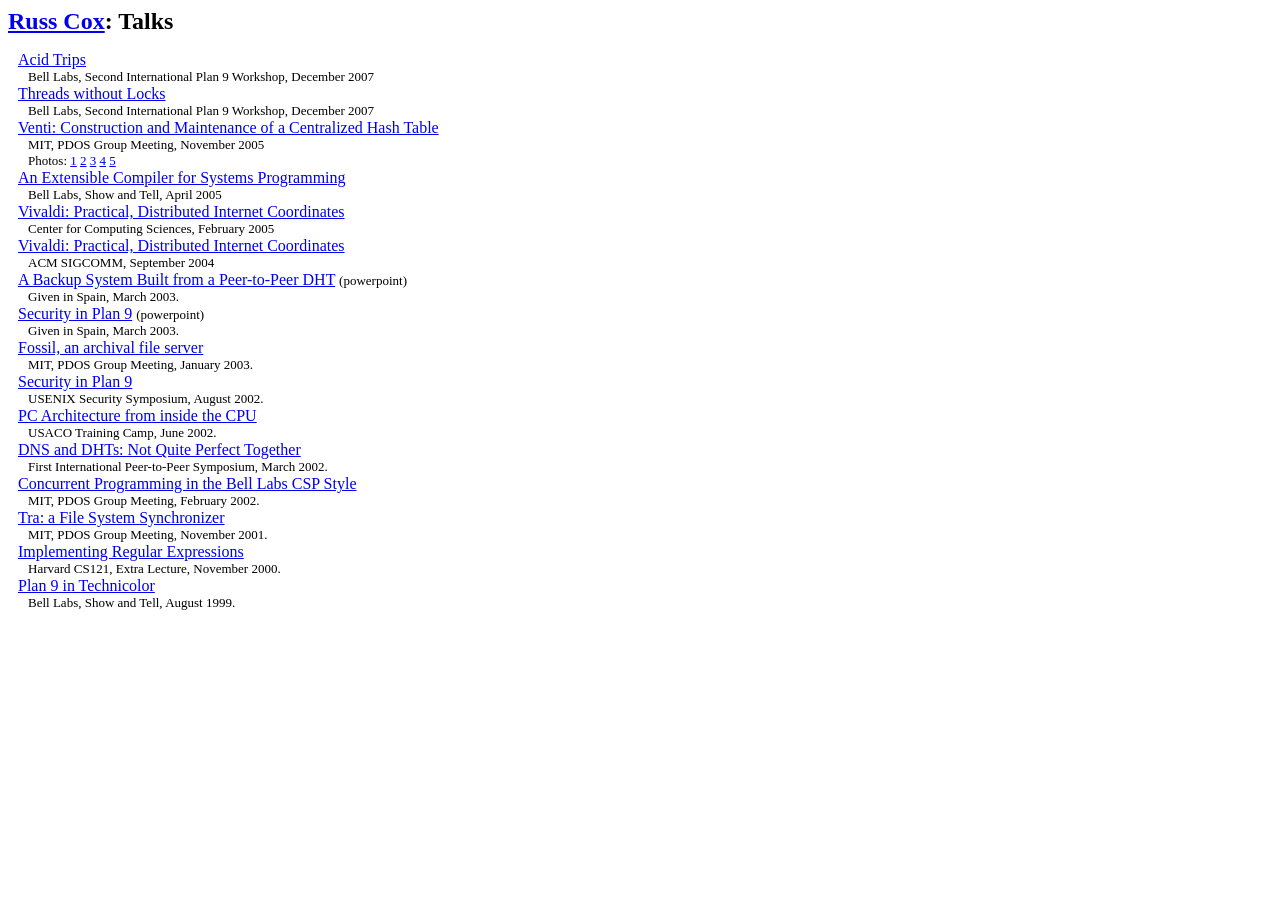
<file: docs/lexical-analysis/swtch.com/~rsc/talks/index.html>
<html>
  <head>
    <meta name="keywords" content="Russ Cox, talks"/>
    <title>Russ Cox: Talks</title>
  </head>
  <body>
    <font size=+2><b><a href="../">Russ Cox</a>: Talks</b></font>
    <p/>
    <table cellspacing=0 cellpadding=0 border=0>
      <tr>
        <td width=10/>
        <td valign=top>
          <!-- entries start here -->
          <a href="acid07/">Acid Trips</a><br/>
          <table cellspacing=0 cellpadding=0 border=0>
            <tr><td width=10/><td>
              <font size=-1>
                Bell Labs, Second International Plan 9 Workshop, December 2007
              </font>
            </td></tr>
          </table>
          <a href="threads07/">Threads without Locks</a><br/>
          <table cellspacing=0 cellpadding=0 border=0>
            <tr><td width=10/><td>
              <font size=-1>
                Bell Labs, Second International Plan 9 Workshop, December 2007
              </font>
            </td></tr>
          </table>
          <a href="group05-venti.pdf">Venti: Construction and Maintenance of a Centralized Hash Table</a><br/>
          <table cellspacing=0 cellpadding=0 border=0>
            <tr><td width=10/><td>
              <font size=-1>
                MIT, PDOS Group Meeting, November 2005
                <br>
                Photos:
                  <a href="venti-1.jpg">1</a>
                  <a href="venti-2.jpg">2</a>
                  <a href="venti-3.jpg">3</a>
                  <a href="venti-4.jpg">4</a>
                  <a href="venti-5.jpg">5</a>
              </font>
            </td></tr>
          </table>
          <a href="rscc-1127.pdf">An Extensible Compiler for Systems Programming</a><br/>
          <table cellspacing=0 cellpadding=0 border=0>
            <tr><td width=10/><td>
              <font size=-1>
                Bell Labs, Show and Tell, April 2005
              </font>
            </td></tr>
          </table>
          <a href="vivaldi-ccs.pdf">Vivaldi: Practical, Distributed Internet Coordinates</a><br/>
          <table cellspacing=0 cellpadding=0 border=0>
            <tr><td width=10/><td>
              <font size=-1>
                Center for Computing Sciences, February 2005
              </font>
            </td></tr>
          </table>
          <a href="../vivaldi/talk.html">Vivaldi: Practical, Distributed Internet Coordinates</a><br/>
          <table cellspacing=0 cellpadding=0 border=0>
            <tr><td width=10/><td>
              <font size=-1>
                ACM SIGCOMM, September 2004
              </font>
            </td></tr>
          </table>
          <a href="backup-spain.ppt">A Backup System Built from a Peer-to-Peer DHT</a>
          <font size=-1>(powerpoint)</font><br/>
          <table cellspacing=0 cellpadding=0 border=0>
            <tr><td width=10/><td>
              <font size=-1>
                Given in Spain, March 2003.
              </font>
            </td></tr>
          </table>
          <a href="sec-spain.ppt">Security in Plan 9</a>
          <font size=-1>(powerpoint)</font><br/>
          <table cellspacing=0 cellpadding=0 border=0>
            <tr><td width=10/><td>
              <font size=-1>
                Given in Spain, March 2003.
              </font>
            </td></tr>
          </table>
          <a href="group03-fossil.pdf">Fossil, an archival file server</a>
          <br/>
          <table cellspacing=0 cellpadding=0 border=0>
            <tr><td width=10/><td>
              <font size=-1>
                MIT, PDOS Group Meeting, January 2003.
              </font>
            </td></tr>
          </table>
          <a href="nauth.pdf">Security in Plan 9</a><br/>
          <table cellspacing=0 cellpadding=0 border=0>
            <tr><td width=10/><td>
              <font size=-1>
                USENIX Security Symposium, August 2002.
              </font>
            </td></tr>
          </table>
          <a href="pcarch.pdf">PC Architecture from inside the CPU</a>
          <br/>
          <table cellspacing=0 cellpadding=0 border=0>
            <tr><td width=10/><td>
              <font size=-1>
                USACO Training Camp, June 2002.
              </font>
            </td></tr>
          </table>
          <a href="iptps02.pdf">DNS and DHTs: Not Quite Perfect Together</a>
          <br/>
          <table cellspacing=0 cellpadding=0 border=0>
            <tr><td width=10/><td>
              <font size=-1>
                First International Peer-to-Peer Symposium, March 2002.
              </font>
            </td></tr>
          </table>
          <a href="group02-thread.pdf">Concurrent Programming in the Bell Labs CSP Style</a>
          <br/>
          <table cellspacing=0 cellpadding=0 border=0>
            <tr><td width=10/><td>
              <font size=-1>
                MIT, PDOS Group Meeting, February 2002.
              </font>
            </td></tr>
          </table>
          <a href="group01-tra.pdf">Tra: a File System Synchronizer</a>
          <br/>
          <table cellspacing=0 cellpadding=0 border=0>
            <tr><td width=10/><td>
              <font size=-1>
                MIT, PDOS Group Meeting, November 2001.
              </font>
            </td></tr>
          </table>
          <a href="regexp.pdf">Implementing Regular Expressions</a><br/>
          <table cellspacing=0 cellpadding=0 border=0>
            <tr><td width=10/><td>
              <font size=-1>
                Harvard CS121, Extra Lecture, November 2000.
              </font>
            </td></tr>
          </table>
          <a href="drawtalk.pdf">Plan 9 in Technicolor</a><br/>
          <table cellspacing=0 cellpadding=0 border=0>
            <tr><td width=10/><td>
              <font size=-1>
                Bell Labs, Show and Tell, August 1999.
              </font>
            </td></tr>
          </table>
        </td>
      </tr>
    </table>
  </body>
</html>
</file>
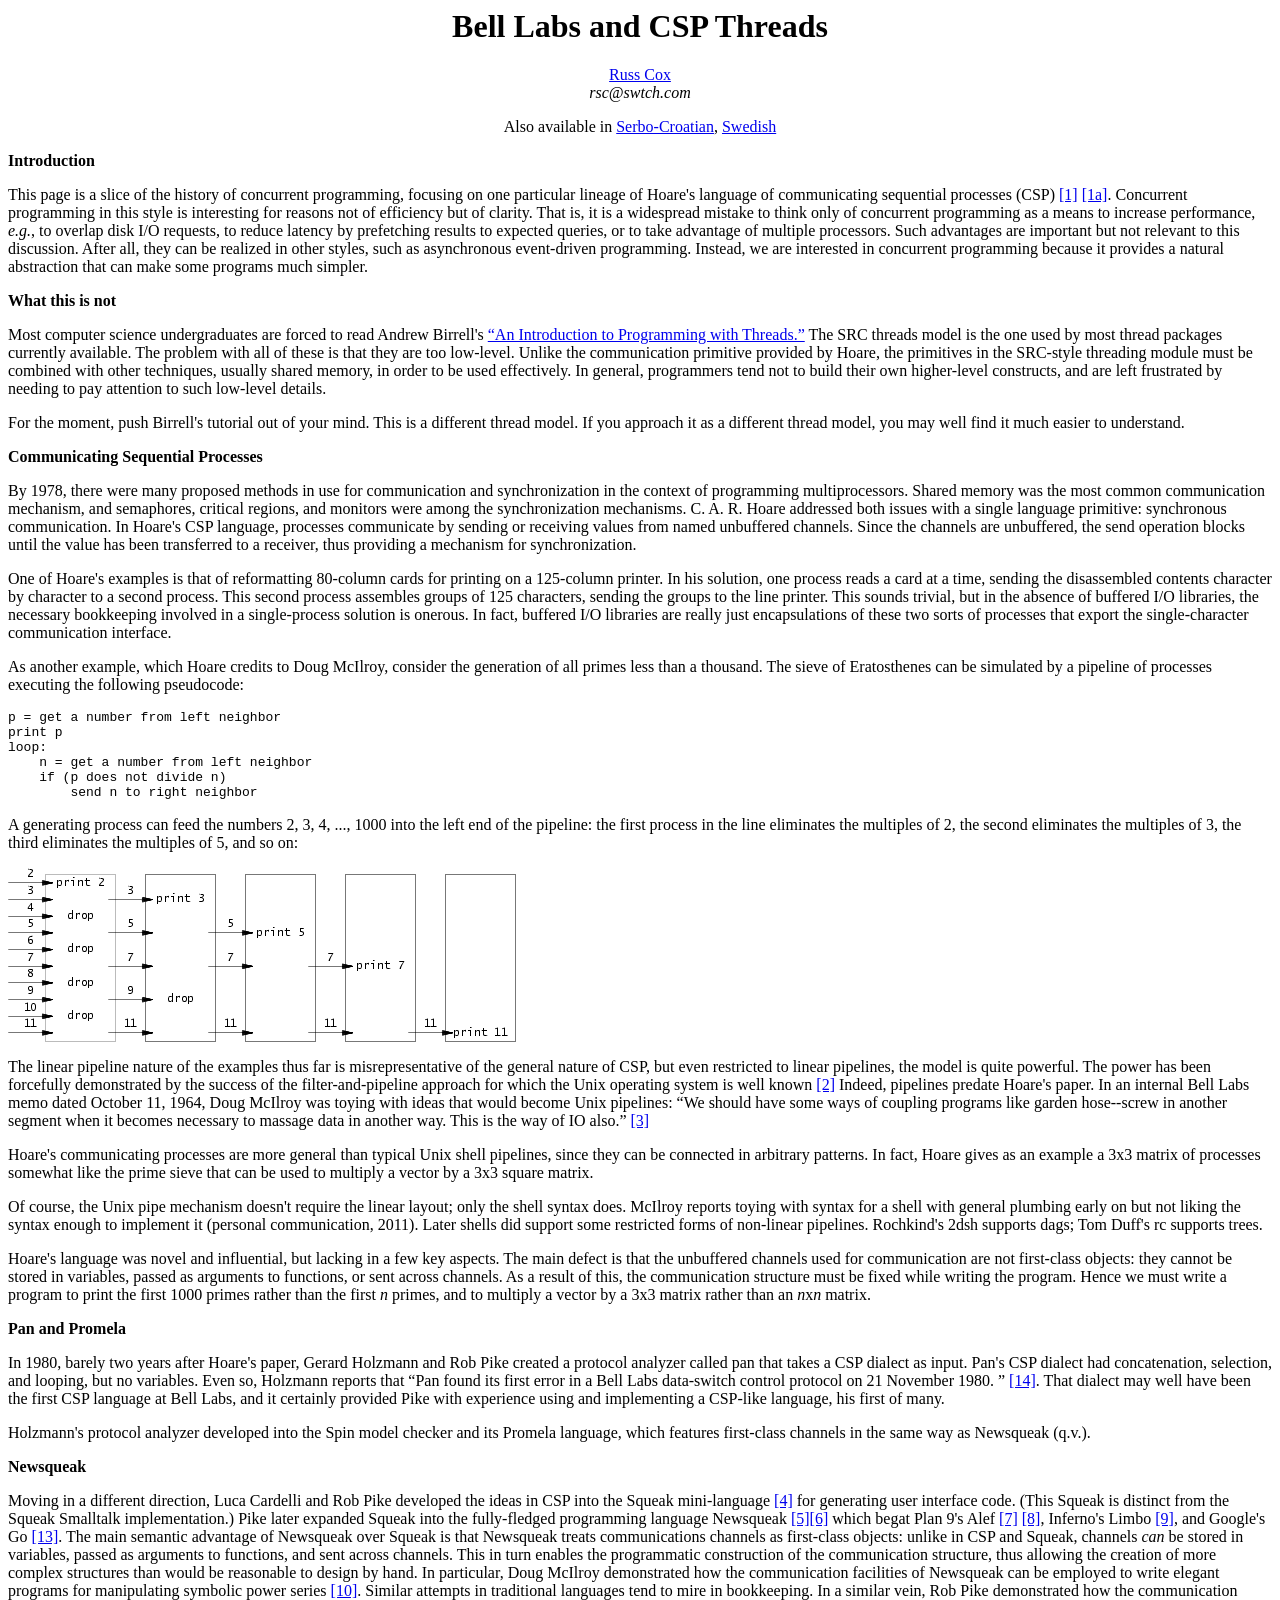
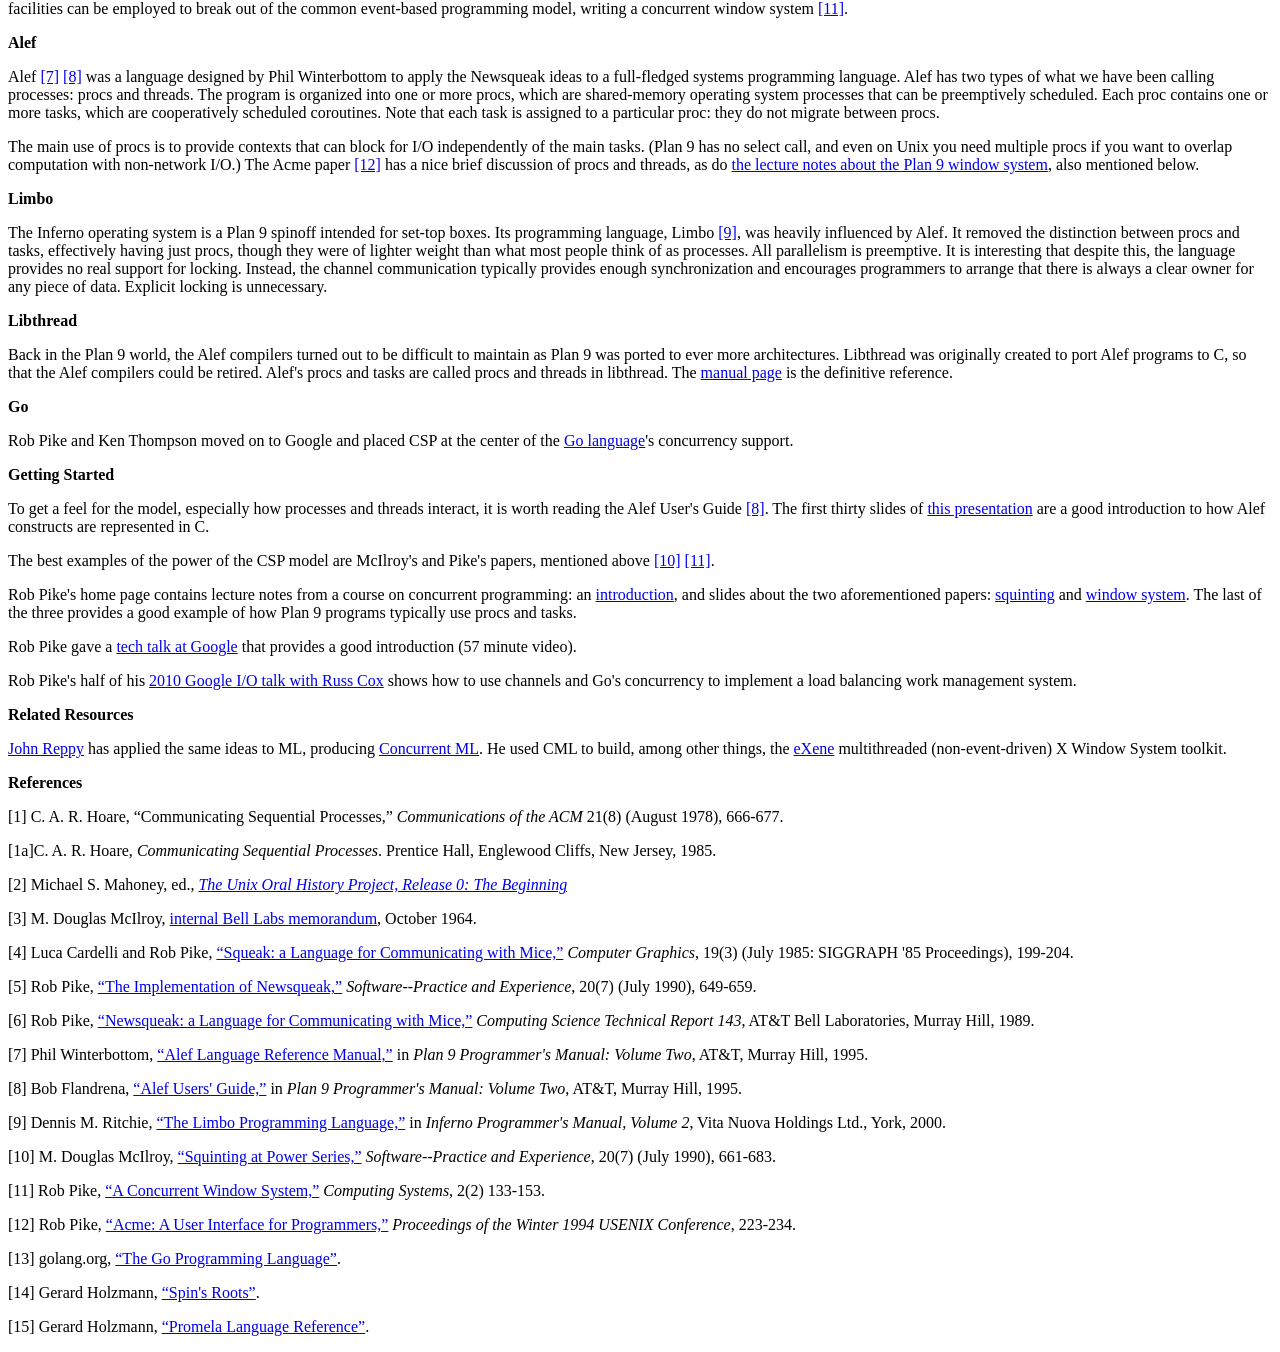
<file: docs/lexical-analysis/swtch.com/~rsc/thread/index.html>
<html>
<head>
<title>Bell Labs and CSP Threads</title>
</head>
<body>
<center>
<h1>Bell Labs and CSP Threads</h1>
<p>
<a href="http://swtch.com/~rsc/">Russ Cox</a>
<br>
<i>rsc@swtch.com</i>
<p>
<p>
Also available in <a href="http://science.webhostinggeeks.com/bell-laboratorije">Serbo-Croatian</a>, 
<a href="https://www.autonvaraosatpro.fi/blogi/2017/08/24/bell-labs-och-csp-tradar/">Swedish</a>
</p>
</center>
<p>
<b>Introduction</b>
<p>
This page is a slice of the history
of concurrent programming, focusing on one particular
lineage of Hoare's language of communicating sequential processes (CSP)
<a href="#1">[1]</a>
<a href="#1a">[1a]</a>.
Concurrent programming in this style is interesting
for reasons not of efficiency but of clarity.
That is, it is a widespread mistake to think only of
concurrent programming as a means to
increase performance, 
<i>e.g.</i>,
to overlap disk I/O requests,
to reduce latency by prefetching results to expected queries,
or to take advantage of multiple processors.
Such advantages are important but not relevant to this discussion.
After all, they can be realized in other styles, such as asynchronous
event-driven programming.
Instead, we are interested in concurrent programming because it provides
a natural abstraction that can make some programs much simpler.
<p>
<b>What this is not</b>
<p>
Most computer science undergraduates are forced
to read Andrew Birrell's 
<a href="http://gatekeeper.research.compaq.com/pub/DEC/SRC/research-reports/SRC-035.pdf"
>&ldquo;An Introduction to Programming with Threads.&rdquo;</a>
The SRC threads model is the one used by most thread
packages currently available.
The problem with all of these is that they are too low-level.
Unlike the communication primitive provided by Hoare,
the primitives in the SRC-style threading module must be
combined with other techniques, usually shared memory,
in order to be used effectively.
In general, programmers tend not to build their own higher-level
constructs, and are left
frustrated by needing to pay attention to such low-level details.
<p>
For the moment, push Birrell's tutorial out of your mind.
This is a different thread model.  If you approach it as 
a different thread model, you may well find it much easier
to understand.
<p>
<b>Communicating Sequential Processes</b>
<p>
By 1978, there were many proposed methods in use for
communication and synchronization in the context of
programming multiprocessors.
Shared memory was the most common communication mechanism,
and semaphores, critical regions, and monitors were among the
synchronization mechanisms.
C. A. R. Hoare addressed both issues with a single language
primitive: synchronous communication.
In Hoare's CSP language, processes communicate by sending
or receiving values from named unbuffered channels.
Since the channels are unbuffered, the send operation
blocks until the value has been transferred to a receiver,
thus providing a mechanism for synchronization.
<p>
One of Hoare's examples is that of reformatting 80-column
cards for printing on a 125-column printer.
In his solution, one process reads a card at a time,
sending the disassembled contents character by character
to a second process.
This second process assembles groups of 125 characters,
sending the groups to the line printer.
This sounds trivial, but in the absence of buffered I/O libraries,
the necessary bookkeeping involved in a single-process solution
is onerous.
In fact, buffered I/O libraries are really just encapsulations
of these two sorts of processes that export the single-character
communication interface.
<p>
As another example, which Hoare credits to Doug McIlroy,
consider the generation of all primes
less than a thousand.
The sieve of Eratosthenes can be simulated by a pipeline
of processes executing the following pseudocode:
<p>
<pre>
p = get a number from left neighbor
print p
loop:
    n = get a number from left neighbor
    if (p does not divide n)
        send n to right neighbor
</pre>
<p>
A generating process can feed the numbers 2, 3, 4, ..., 1000
into the left end of the pipeline: the first process in the line
eliminates the multiples of 2, the second eliminates the
multiples of 3, the third eliminates the multiples of 5, and so on:
<p>
<img src=sieve.gif>
<p>
The linear pipeline nature of the examples thus far is misrepresentative
of the general nature of CSP,
but
even restricted to linear pipelines, the model is quite powerful.
The power has been forcefully demonstrated by the success of
the filter-and-pipeline approach for which the Unix operating system
is well known
<a href="#2">[2]</a>
Indeed, pipelines predate Hoare's paper.
In an internal Bell Labs memo dated October 11, 1964,
Doug McIlroy was toying with ideas that would become Unix pipelines:
&ldquo;We should have some ways of coupling programs like garden
hose--screw in another segment when it becomes
necessary to massage data in another way.  This is the way of IO also.&rdquo;
<a href="#3">[3]</a>
<p>
Hoare's communicating processes are more general than typical Unix shell
pipelines,
since they can be connected in arbitrary patterns.
In fact, Hoare gives as an example
a 3x3 matrix of processes somewhat
like the prime sieve that can be used to
multiply a vector by a 3x3 square matrix.
<P>
Of course, the Unix pipe mechanism doesn't
require the linear layout; only the shell syntax does.
McIlroy reports toying with syntax for a shell with
general plumbing early on but not liking the syntax
enough to implement it (personal communication, 2011).
Later shells did support some restricted forms of
non-linear pipelines.
Rochkind's 2dsh supports dags; Tom Duff's rc supports trees.
<p>
Hoare's language was novel and influential, but
lacking in a few key aspects.
The main defect is that the unbuffered channels used for
communication are not first-class objects:
they cannot be stored in variables, passed
as arguments to functions, or sent across channels.
As a result of this, the communication structure
must be fixed while writing the program.
Hence we must write a program to print the first 1000
primes rather than the first <i>n</i> primes,
and to multiply a vector by a 3x3 matrix
rather than an <i>n</i>x<i>n</i> matrix.
<p>
<b>Pan and Promela</b>
<p>
In 1980, barely two years after Hoare's paper, 
Gerard Holzmann and Rob Pike created a protocol analyzer
called pan that takes a CSP dialect as input.
Pan's CSP dialect had concatenation, selection, and looping,
but no variables.  Even so, Holzmann reports that
&ldquo;Pan found its first error in a Bell Labs data-switch
control protocol on 21 November 1980.
&rdquo; <a href="#14">[14]</a>.
That dialect may well have been the first CSP language
at Bell Labs, and it certainly provided Pike with
experience using and implementing a CSP-like language,
his first of many.
<p>
Holzmann's protocol analyzer developed into the
Spin model checker and its Promela language,
which features first-class channels in the same way as Newsqueak (q.v.).
<p>
<b>Newsqueak</b>
<p>
Moving in a different direction,
Luca Cardelli and Rob Pike developed the ideas in CSP into the 
Squeak mini-language
<a href="#4">[4]</a>
for generating user interface code.
(This Squeak is distinct from the Squeak Smalltalk implementation.)
Pike later expanded Squeak into the fully-fledged programming
language Newsqueak
<a href="#5">[5]</a><a href="#6">[6]</a>
which begat Plan 9's Alef
<a href="#7">[7]</a>
<a href="#8">[8]</a>,
Inferno's Limbo
<a href="#9">[9]</a>,
and Google's Go
<a href="#13">[13]</a>.
The main semantic advantage of Newsqueak over Squeak
is that Newsqueak treats communications channels as 
first-class objects: unlike in CSP and Squeak,
channels
<i>can</i>
be stored in variables, passed as arguments
to functions, and sent across channels.
This in turn enables the programmatic construction
of the communication structure, thus allowing
the creation of more complex structures
than would be reasonable to design by hand.
In particular, Doug McIlroy demonstrated
how the communication facilities
of Newsqueak can be employed to write
elegant programs for manipulating symbolic
power series
<a href="#10">[10]</a>.
Similar attempts in traditional languages tend
to mire in bookkeeping.
In a similar vein, Rob Pike demonstrated how
the communication facilities can be employed
to break out of the common event-based programming model,
writing a concurrent window system
<a href="#11">[11]</a>.
<p>
<b>Alef</b>
<p>
Alef
<a href="#7">[7]</a>
<a href="#8">[8]</a>
was a language designed by Phil Winterbottom
to apply the Newsqueak ideas to a full-fledged
systems programming language.
Alef has two types of what we have been
calling processes: procs and threads.
The program is organized into one or more procs,
which are shared-memory operating system processes that can be
preemptively scheduled.
Each proc contains one or more tasks,
which are cooperatively scheduled coroutines.
Note that each task is assigned to a particular proc:
they do not migrate between procs.
<p>
The main use of procs is to provide contexts that can block
for I/O independently of the main tasks.
(Plan 9 has no select call, and even on Unix you need
multiple procs if you want to overlap computation with non-network I/O.)
The Acme paper
<a href="#12">[12]</a>
has a nice brief discussion of procs and threads,
as do
<a href="http://herpolhode.com/rob/lec5.pdf">the lecture notes about the Plan 9 window system</a>, also mentioned below.
<p>
<b>Limbo</b>
<p>
The Inferno operating system is a Plan 9 spinoff intended
for set-top boxes.  Its programming language, Limbo
<a href="#9">[9]</a>,
was heavily influenced by Alef.
It removed the distinction between procs and tasks, effectively
having just procs, though they were of lighter weight than what
most people think of as processes.
All parallelism is preemptive.
It is interesting that despite this, the language provides no real
support for locking.
Instead, the channel communication typically
provides enough synchronization and encourages
programmers to arrange that there is always a clear
owner for any piece of data.  Explicit locking is unnecessary.
<p>
<b>Libthread</b>
<p>
Back in the Plan 9 world,
the Alef compilers turned out to be difficult to maintain
as Plan 9 was ported to ever more architectures.
Libthread was originally created to port Alef
programs to C, so that the Alef compilers could be retired.
Alef's procs and tasks are called procs and threads in libthread.
The <a href="http://plan9.bell-labs.com/magic/man2html/2/thread">manual page</a>
is the definitive reference.
<p>
<b>Go</b>
<p>
Rob Pike and Ken Thompson moved on to Google and
placed CSP at the center of the <a href="http://golang.org/">Go language</a>'s concurrency support.
<p>
<b>Getting Started</b>
<p>
To get a feel for the model, especially how
processes and threads interact, it is worth reading
the Alef User's Guide
<a href="#8">[8]</a>.
The first thirty slides of
<a href="http://wwwhome.cs.utwente.nl/~sape/gos/chap15.pdf">this
presentation</a> are a good introduction to
how Alef constructs are represented in C.
<p>
The best examples of the
power of the CSP model are McIlroy's and Pike's papers,
mentioned above
<a href="#10">[10]</a>
<a href="#11">[11]</a>.
<p>
Rob Pike's home page contains lecture notes
from a course on concurrent programming: an
<a href="http://herpolhode.com/rob/lec1.pdf">introduction</a>,
and slides about the two aforementioned papers:
<a href="http://herpolhode.com/rob/lec3.pdf">squinting</a>
and
<a href="http://herpolhode.com/rob/lec5.pdf">window system</a>.
The last of the three provides a good example of how
Plan 9 programs typically use procs and tasks.
<p>
Rob Pike gave a
<a href="http://video.google.com/videoplay?docid=810232012617965344">tech talk
at Google</a>
that provides a good introduction (57 minute video).
<p>
Rob Pike's half of his
<a href="http://www.youtube.com/watch?v=jgVhBThJdXc">2010 Google I/O talk with Russ Cox</a> shows how to
use channels and Go's concurrency to implement a load balancing
work management system.
<p>
<b>Related Resources</b>
<p>
<a href="http://www.cs.uchicago.edu/~jhr">John Reppy</a> has applied the same ideas to ML,
producing <a href="http://cml.cs.uchicago.edu/">Concurrent ML</a>.
He used CML to build, among other things,
the <a href="http://people.cs.uchicago.edu/~jhr/eXene/">eXene</a> multithreaded
(non-event-driven) X Window System toolkit.
<p>
<b>References</b>
<p>
<a name="1">[1]</a> C. A. R. Hoare,
&ldquo;Communicating Sequential Processes,&rdquo;
<i>Communications of the ACM</i>
21(8) (August 1978), 666-677.
<p>
<a name="1a">[1a]</a>C. A. R. Hoare,
<i>Communicating Sequential Processes</i>.
Prentice Hall, Englewood Cliffs, New Jersey, 1985.
<p>
<a name="2">[2]</a>
Michael S. Mahoney, ed.,
<a href="http://www.princeton.edu/~hos/Mahoney/expotape.htm">
<i>The Unix Oral History Project, Release 0: The Beginning</i>
</a>
<p>
<a name="3">[3]</a>
M. Douglas McIlroy, 
<a href="mdmpipe.pdf">internal Bell Labs memorandum</a>, October 1964.
<p>
<a name="4">[4]</a>
Luca Cardelli
and
Rob Pike,
<a href="squeak.pdf">&ldquo;Squeak: a Language for Communicating with Mice,&rdquo;</a>
<i>Computer Graphics</i>,
19(3) (July 1985: SIGGRAPH '85 Proceedings),
199-204.
<p>
<a name="5">[5]</a>
Rob Pike,
<a href="newsquimpl.pdf">&ldquo;The Implementation of Newsqueak,&rdquo;</a>
<i>Software--Practice and Experience</i>,
20(7) (July 1990), 649-659.
<p>
<a name="6">[6]</a>
Rob Pike,
<a href="newsqueak.pdf"
>&ldquo;Newsqueak: a Language for Communicating with Mice,&rdquo;</a>
<i>Computing Science Technical Report 143</i>,
AT&T Bell Laboratories, Murray Hill, 1989.
<p>
<a name="7">[7]</a>
Phil Winterbottom,
<a href="alef.pdf">&ldquo;Alef Language Reference Manual,&rdquo;</a>
in
<i>Plan 9 Programmer's Manual: Volume Two</i>,
AT&T, Murray Hill, 1995.
<p>
<a name="8">[8]</a>
Bob Flandrena,
<a href="ug.pdf">&ldquo;Alef Users' Guide,&rdquo;</a>
in 
<i>Plan 9 Programmer's Manual: Volume Two</i>,
AT&T, Murray Hill, 1995.
<p>
<a name="9">[9]</a>
Dennis M. Ritchie,
<a href="http://www.vitanuova.com/inferno/papers/limbo.html"
>&ldquo;The Limbo Programming Language,&rdquo;</a>
in
<i>Inferno Programmer's Manual, Volume 2</i>,
Vita Nuova Holdings Ltd., York, 2000.
<p>
<a name="10">[10]</a>
M. Douglas McIlroy,
<a href="squint.pdf">&ldquo;Squinting at Power Series,&rdquo;</a>
<i>Software--Practice and Experience</i>,
20(7) (July 1990), 661-683.
<p>
<a name="11">[11]</a>
Rob Pike,
<a href="cws.pdf"
>&ldquo;A Concurrent Window System,&rdquo;</a>
<i>Computing Systems</i>,
2(2) 133-153.
<p>
<a name="12">[12]</a>
Rob Pike,
<a href="http://plan9.bell-labs.com/sys/doc/acme.html"
>&ldquo;Acme: A User Interface for Programmers,&rdquo;</a>
<i>Proceedings of the Winter 1994 USENIX Conference</i>,
223-234.
<p>
<a name="13">[13]</a>
golang.org,
<a href="http://golang.org/">&ldquo;The Go Programming Language&rdquo;</a>.
<p>
<a name="14">[14]</a>
Gerard Holzmann, <a href="http://spinroot.com/spin/Doc/roots.html">&ldquo;Spin's Roots&rdquo;</a>.
<p>
<a name="15">[15]</a>
Gerard Holzmann, <a href="http://spinroot.com/spin/Man/promela.html">&ldquo;Promela Language Reference&rdquo;</a>.
</body>
</html>
</file>
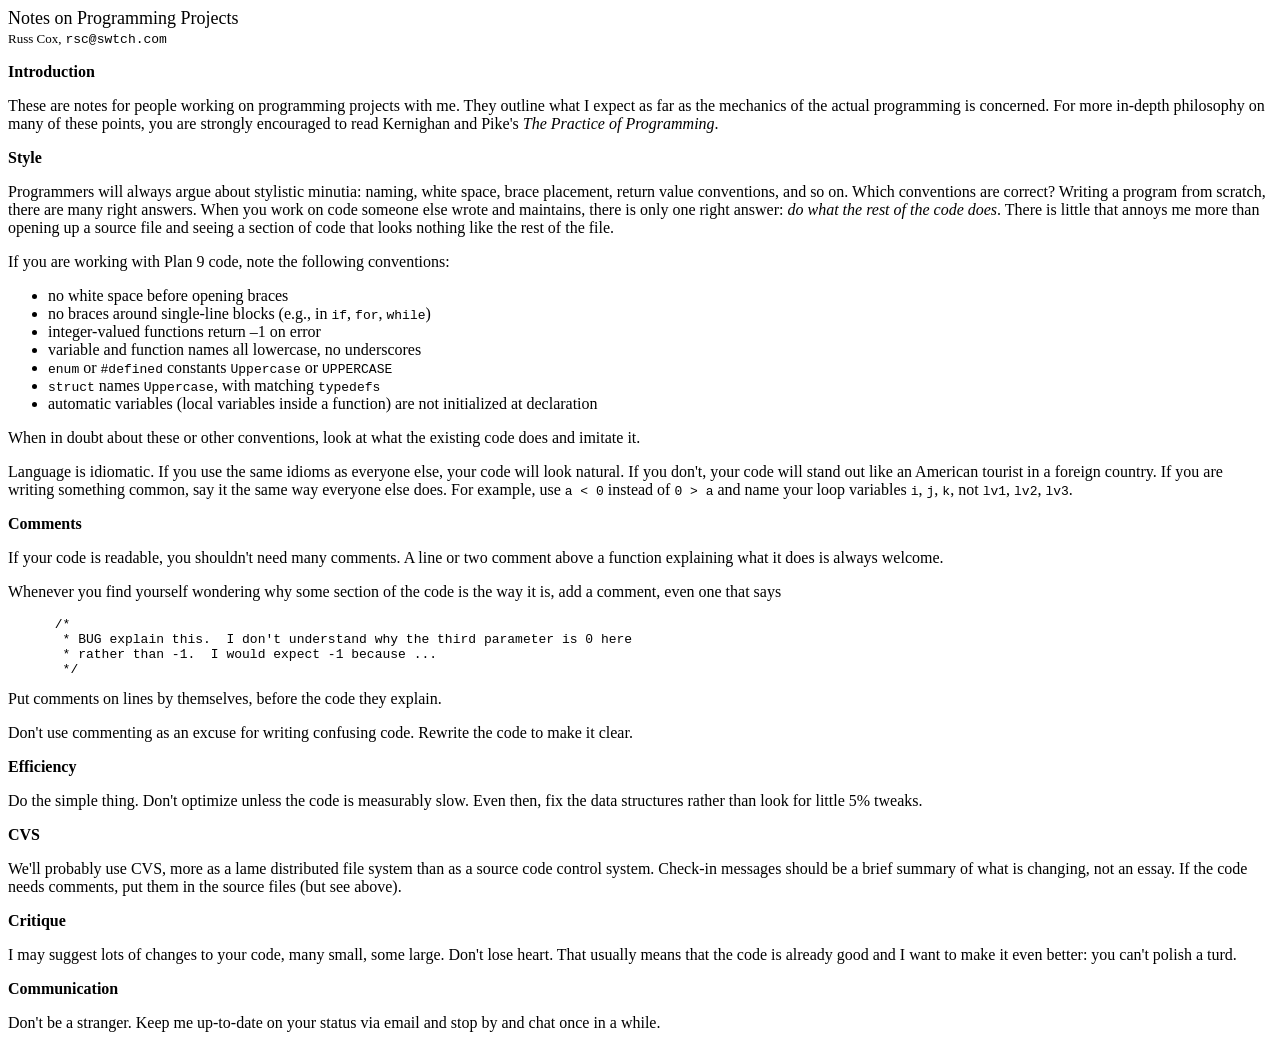
<file: docs/lexical-analysis/swtch.com/~rsc/worknotes/index.html>
<html>
  <head>
    <title>Notes on Programming Projects</title>
  </head>
  <body>
    <font size=+1>Notes on Programming Projects</font><br/>
    <font size=-1>Russ Cox,</font> <tt>rsc@swtch.com</tt>
    <p/>
    
    <b>Introduction</b>
    <p/>
    These are notes for people working on programming
    projects with me.
    They outline what I expect as far as the mechanics of the
    actual programming is concerned.
    For more in-depth philosophy on many of these points,
    you are strongly encouraged
    to read Kernighan and Pike's
    <i>The Practice of Programming</i>.
    <p/>
    
    <b>Style</b>
    <p/>
    Programmers will always argue about stylistic minutia:
    naming, white space, brace placement, return value conventions,
    and so on.
    Which conventions are correct?
    Writing a program from scratch, there are many right answers.
    When you work on code someone else wrote and maintains,
    there is only one right answer:
    <i>do what the rest of the code does</i>.
    There is little that annoys me more than opening up
    a source file and seeing a section of code that looks
    nothing like the rest of the file.
    <p>
    If you are working with Plan 9 code, note the following conventions:
    <ul>
      <li>no white space before opening braces</li>
      <li>no braces around single-line blocks (e.g., in <tt>if</tt>, <tt>for</tt>, <tt>while</tt>)
      <li>integer-valued functions return &ndash;1 on error</li>
      <li>variable and function names all lowercase, no underscores</li>
      <li><tt>enum</tt> or <tt>#defined</tt> constants 
        <tt>Uppercase</tt> or <tt>UPPERCASE</tt></li>
      <li><tt>struct</tt> names <tt>Uppercase</tt>, with matching <tt>typedefs</tt></li>
      <li>automatic variables (local variables inside a function)
        are not initialized at declaration</li>
    </ul>
    When in doubt about these or other conventions, look at
    what the existing code does and imitate it.
    <p>
    Language is idiomatic.  If you use the same idioms as everyone
    else, your code will look natural.  If you don't, your code will stand
    out like an American tourist in a foreign country.
    If you are writing something common, say it the same way
    everyone else does.  
    For example, use <tt>a &lt; 0</tt> instead of <tt>0 &gt; a</tt>
    and name your loop variables <tt>i</tt>, <tt>j</tt>, <tt>k</tt>,
    not <tt>lv1</tt>, <tt>lv2</tt>, <tt>lv3</tt>.
    
    <p/>
    <b>Comments</b>
    <p/>
    If your code is readable, you shouldn't need many comments.
    A line or two comment above a function explaining what it 
    does is always welcome.
    <p/>
    Whenever you find yourself wondering why some section of the
    code is the way it is, add a comment, even one that says
    <pre>
      /*
       * BUG explain this.  I don't understand why the third parameter is 0 here
       * rather than -1.  I would expect -1 because ...
       */</pre>
    Put comments on lines by themselves, before the code they explain.
    <p/>
    Don't use commenting as an excuse for writing confusing code.
    Rewrite the code to make it clear.
    
    <p/>
    <b>Efficiency</b>
    <p/>
    Do the simple thing.  Don't optimize unless the code is measurably slow.
    Even then, fix the data structures rather than look for little 5% tweaks.

    <p/>
    <b>CVS</b>
    <p/>
    We'll probably use CVS, more as a lame distributed file system
    than as a source code control system.
    Check-in messages should be a brief summary of what is changing,
    not an essay.  If the code needs comments, put them in the source
    files (but see above).
    
    <p/>
    <b>Critique</b>
    <p/>
    I may suggest lots of changes to your code, many small, some large.
    Don't lose heart.
    That usually means that the code is already good and
    I want to make it even better: you can't polish a turd.

    <p/>
    <b>Communication</b>
    <p/>
    Don't be a stranger.  Keep me up-to-date on your status via
    email and stop by and chat once in a while.

  </body>
</html>
</file>
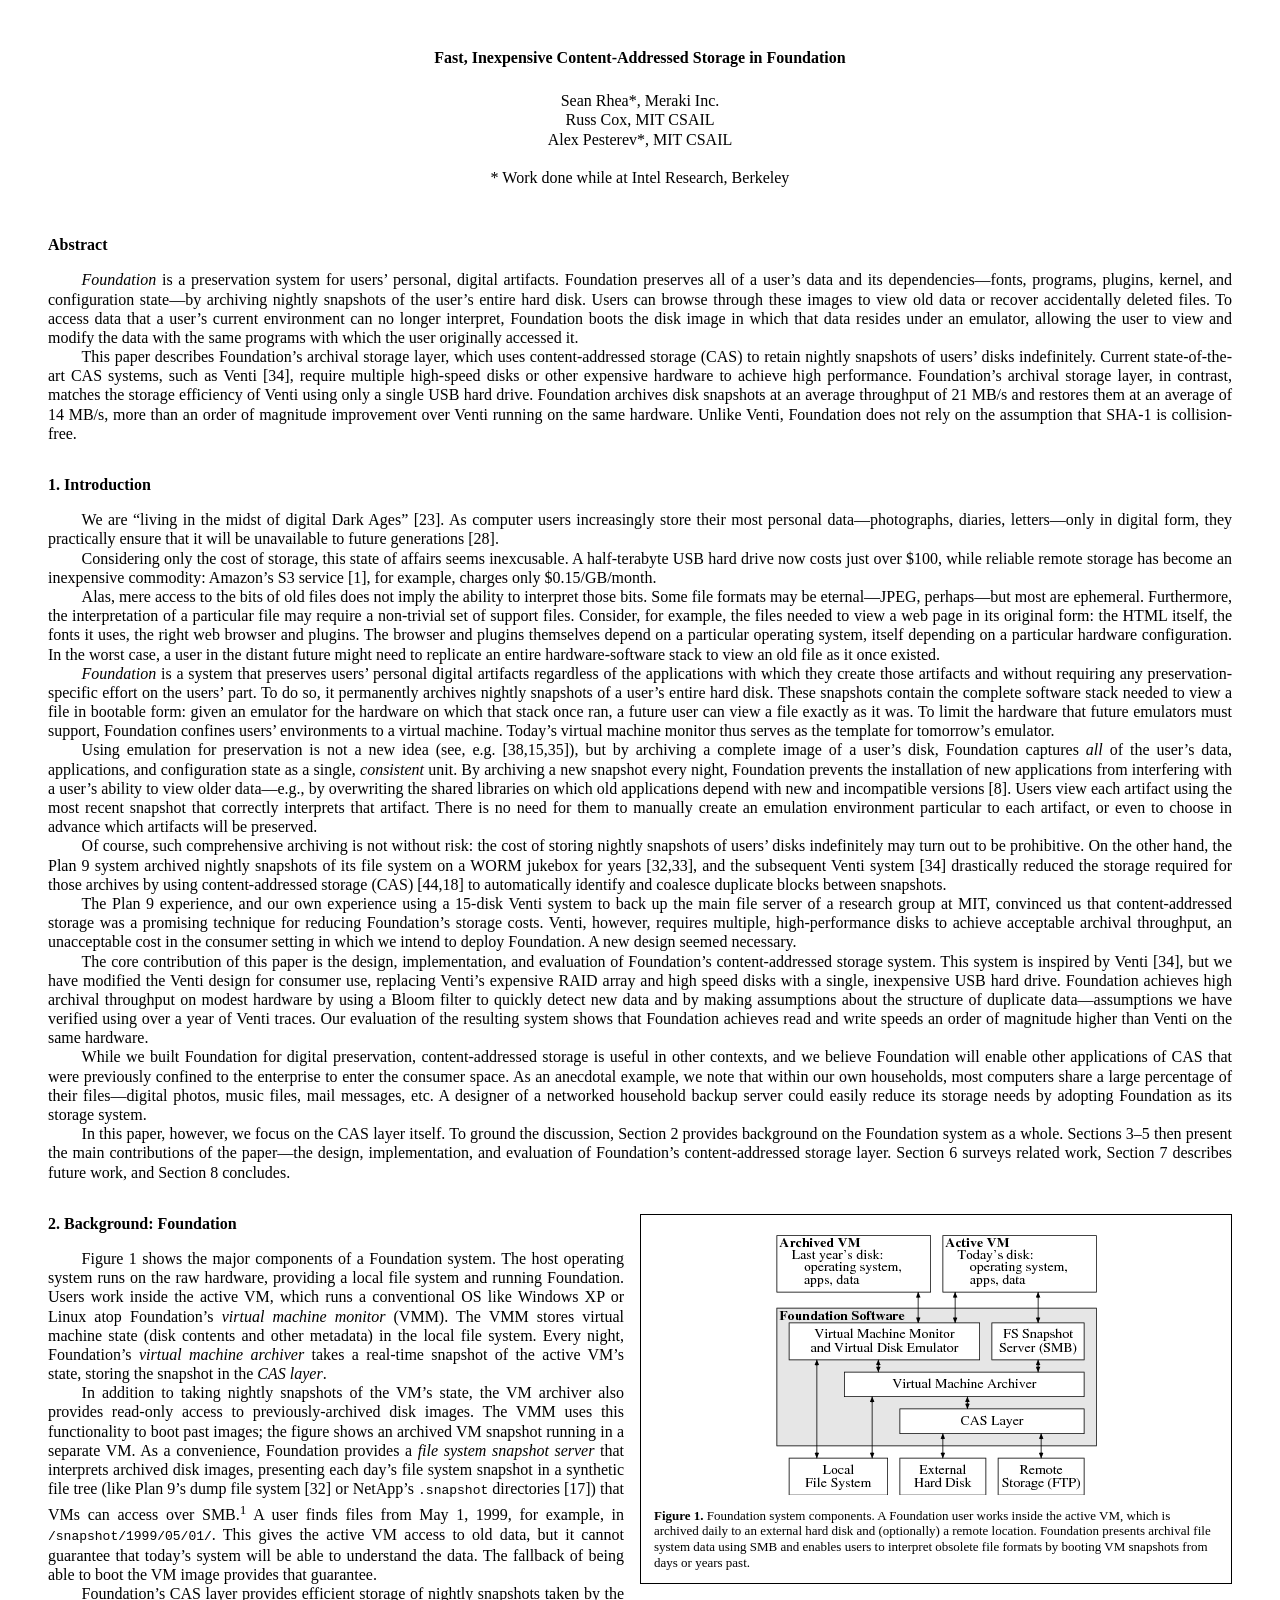
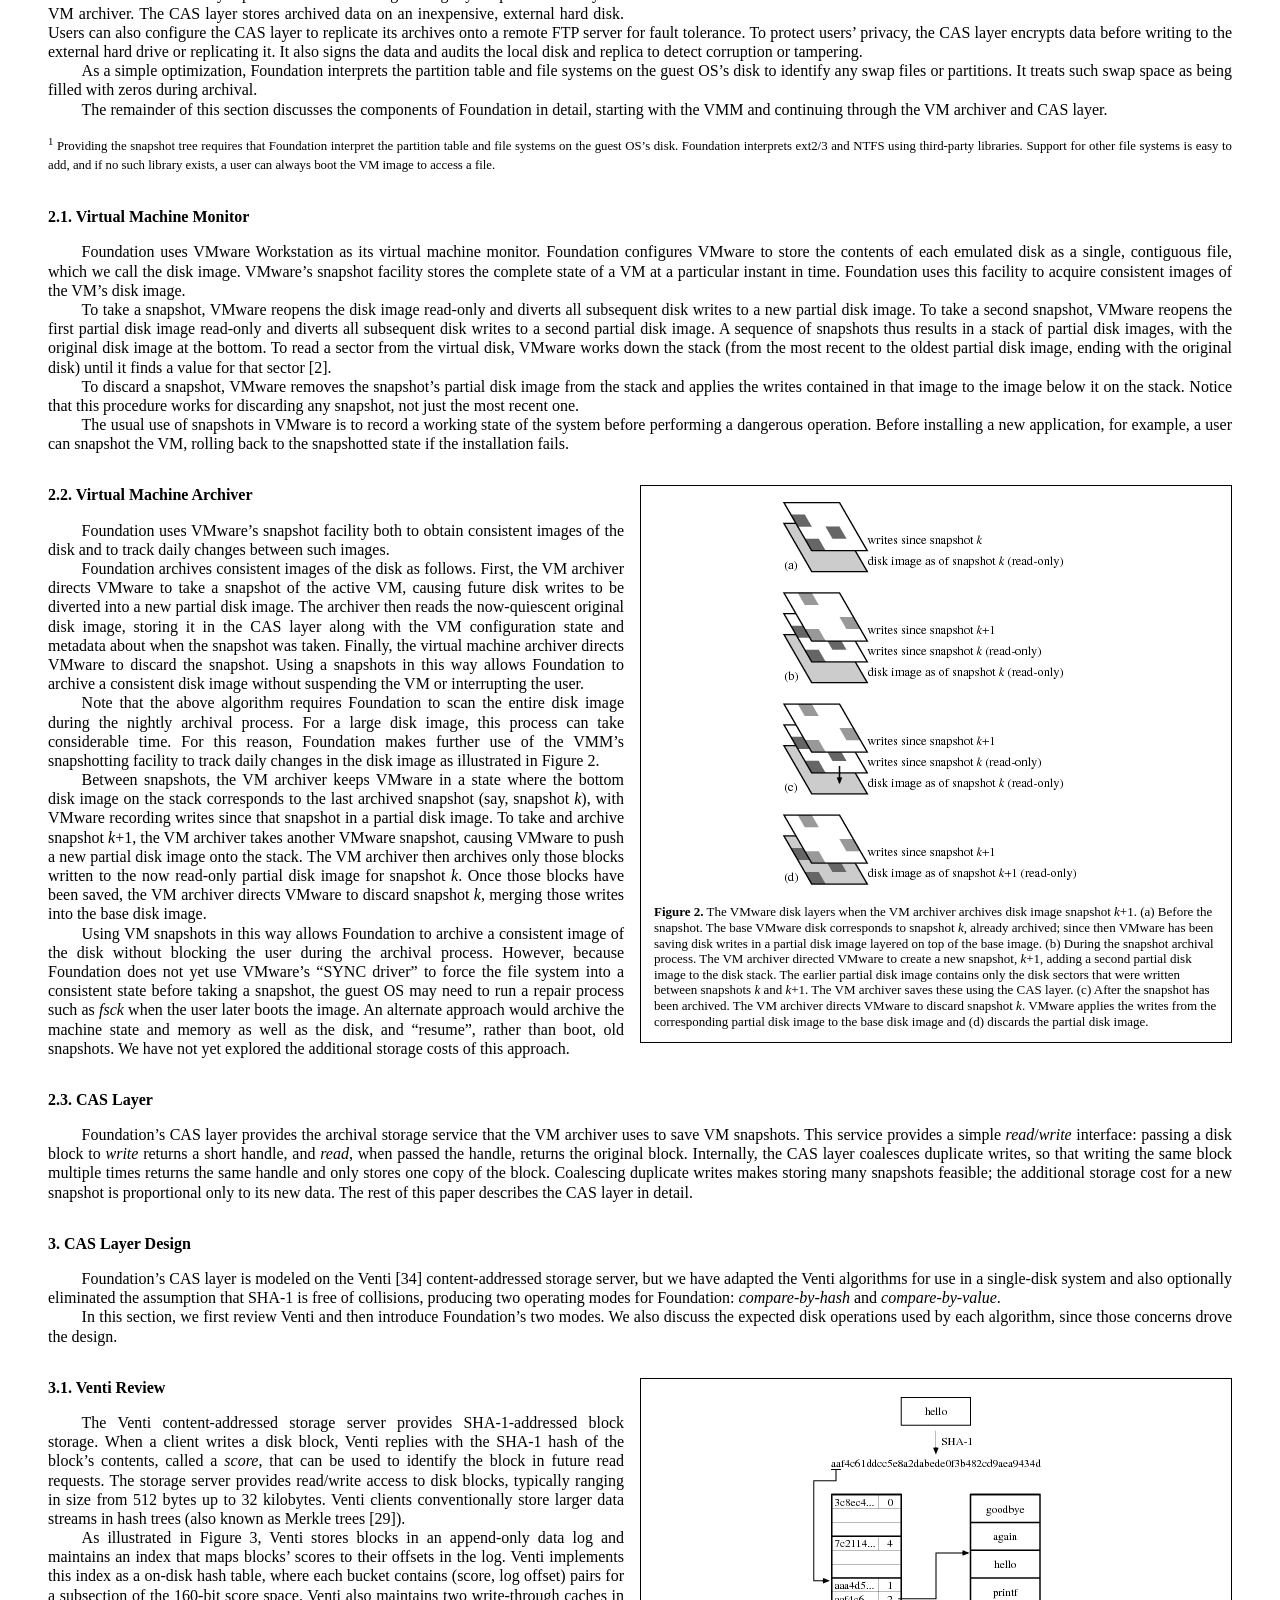
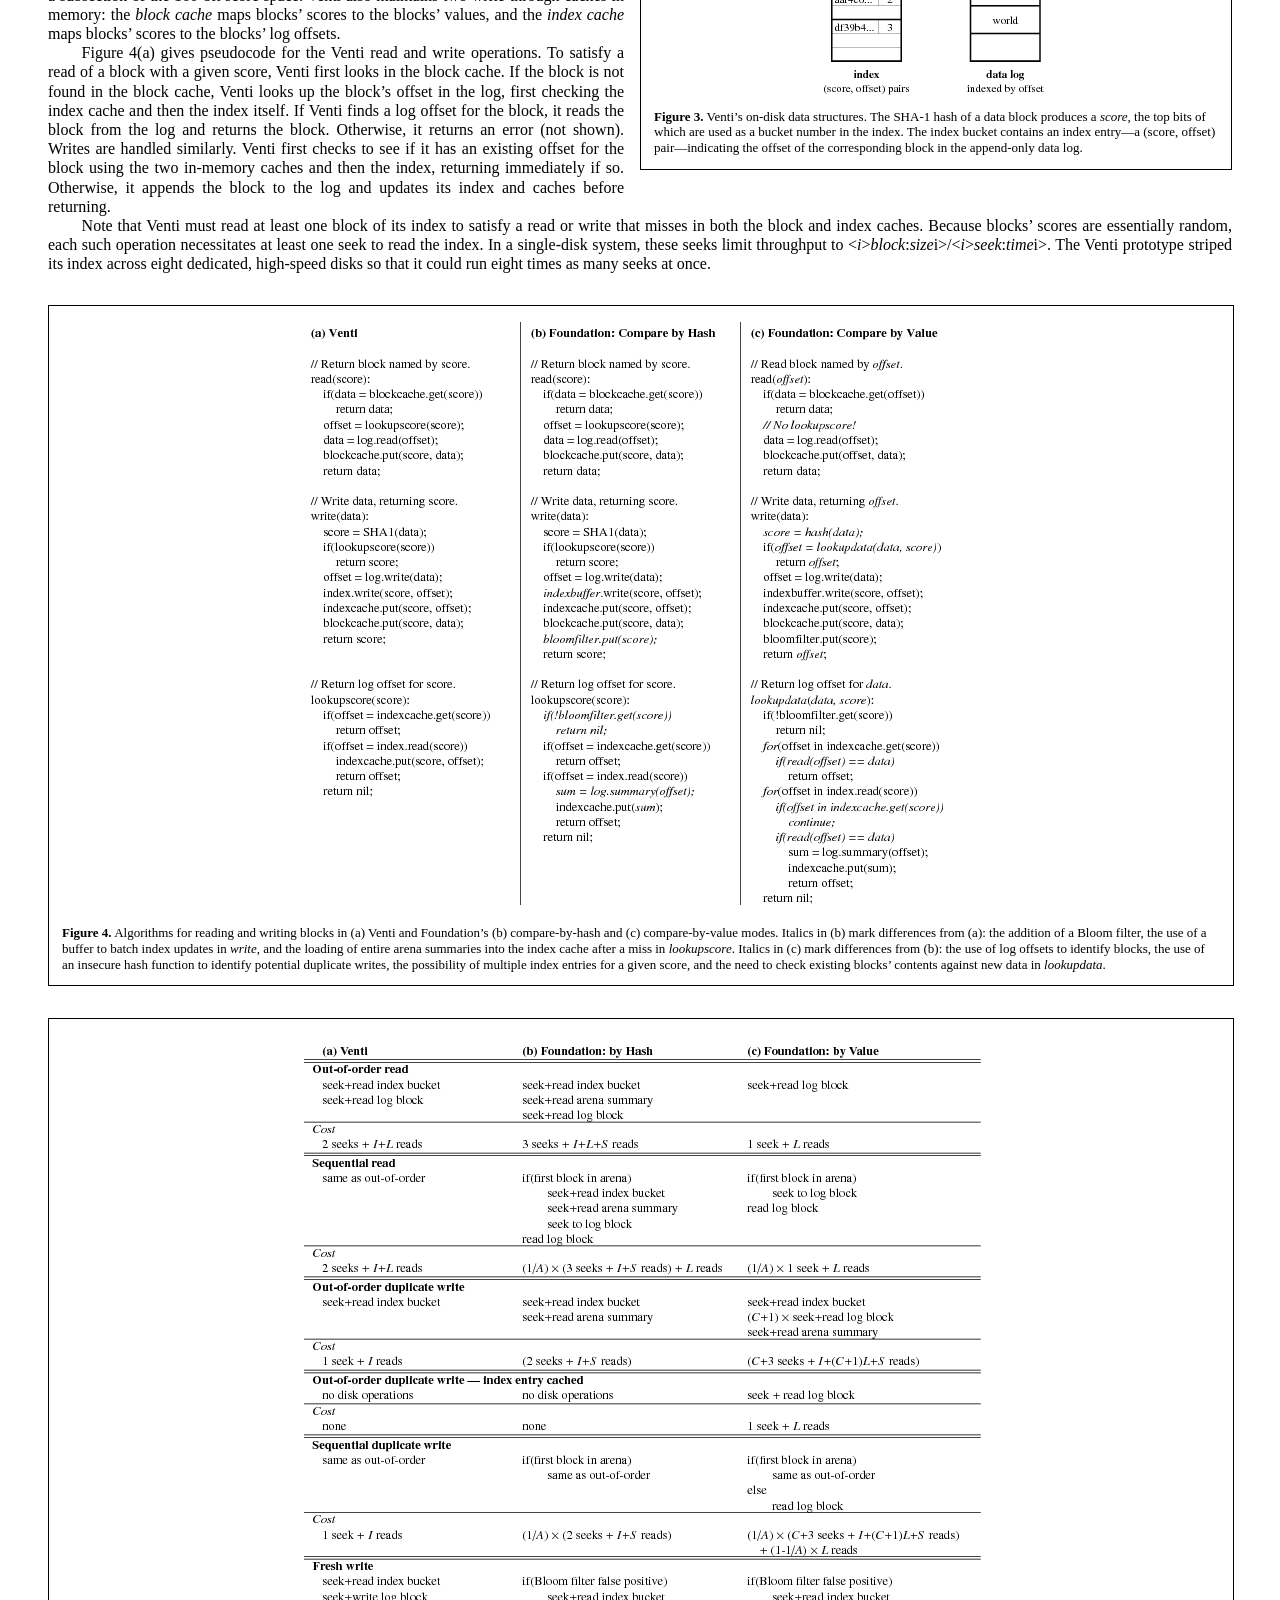
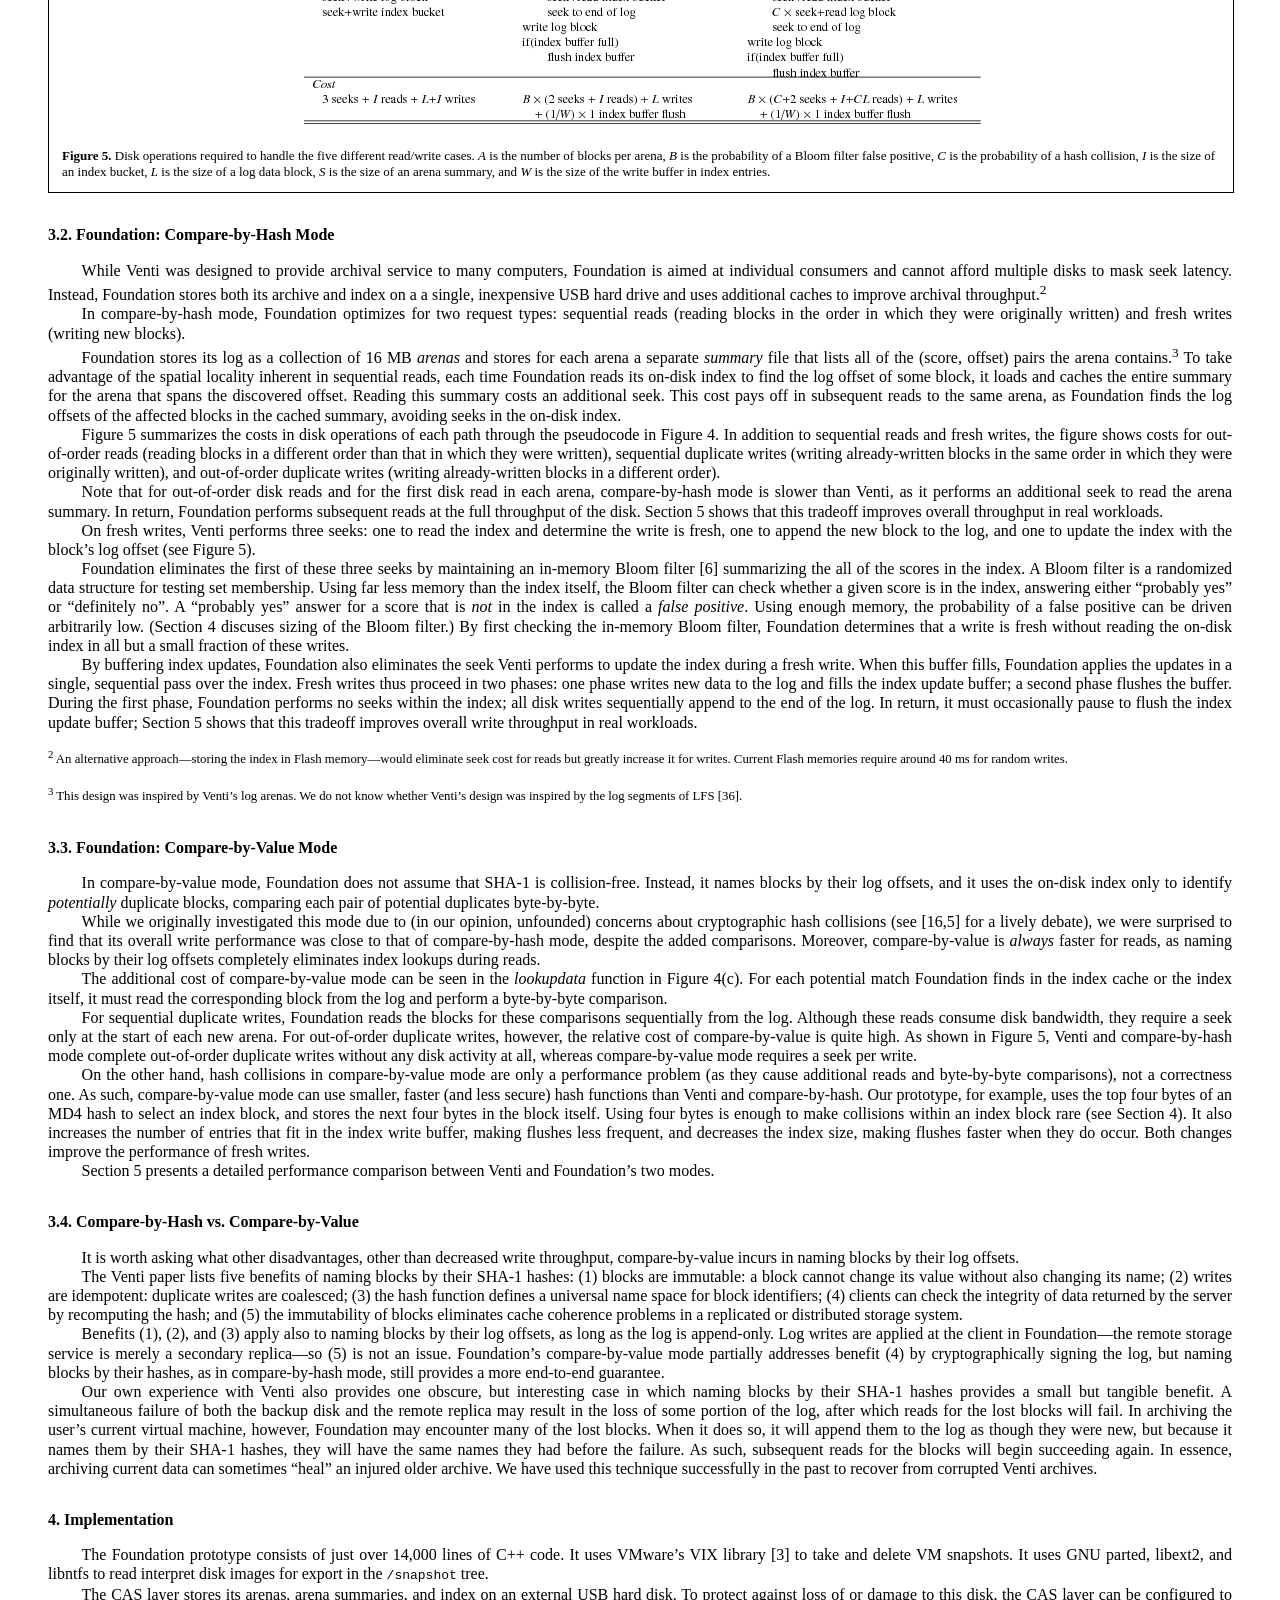
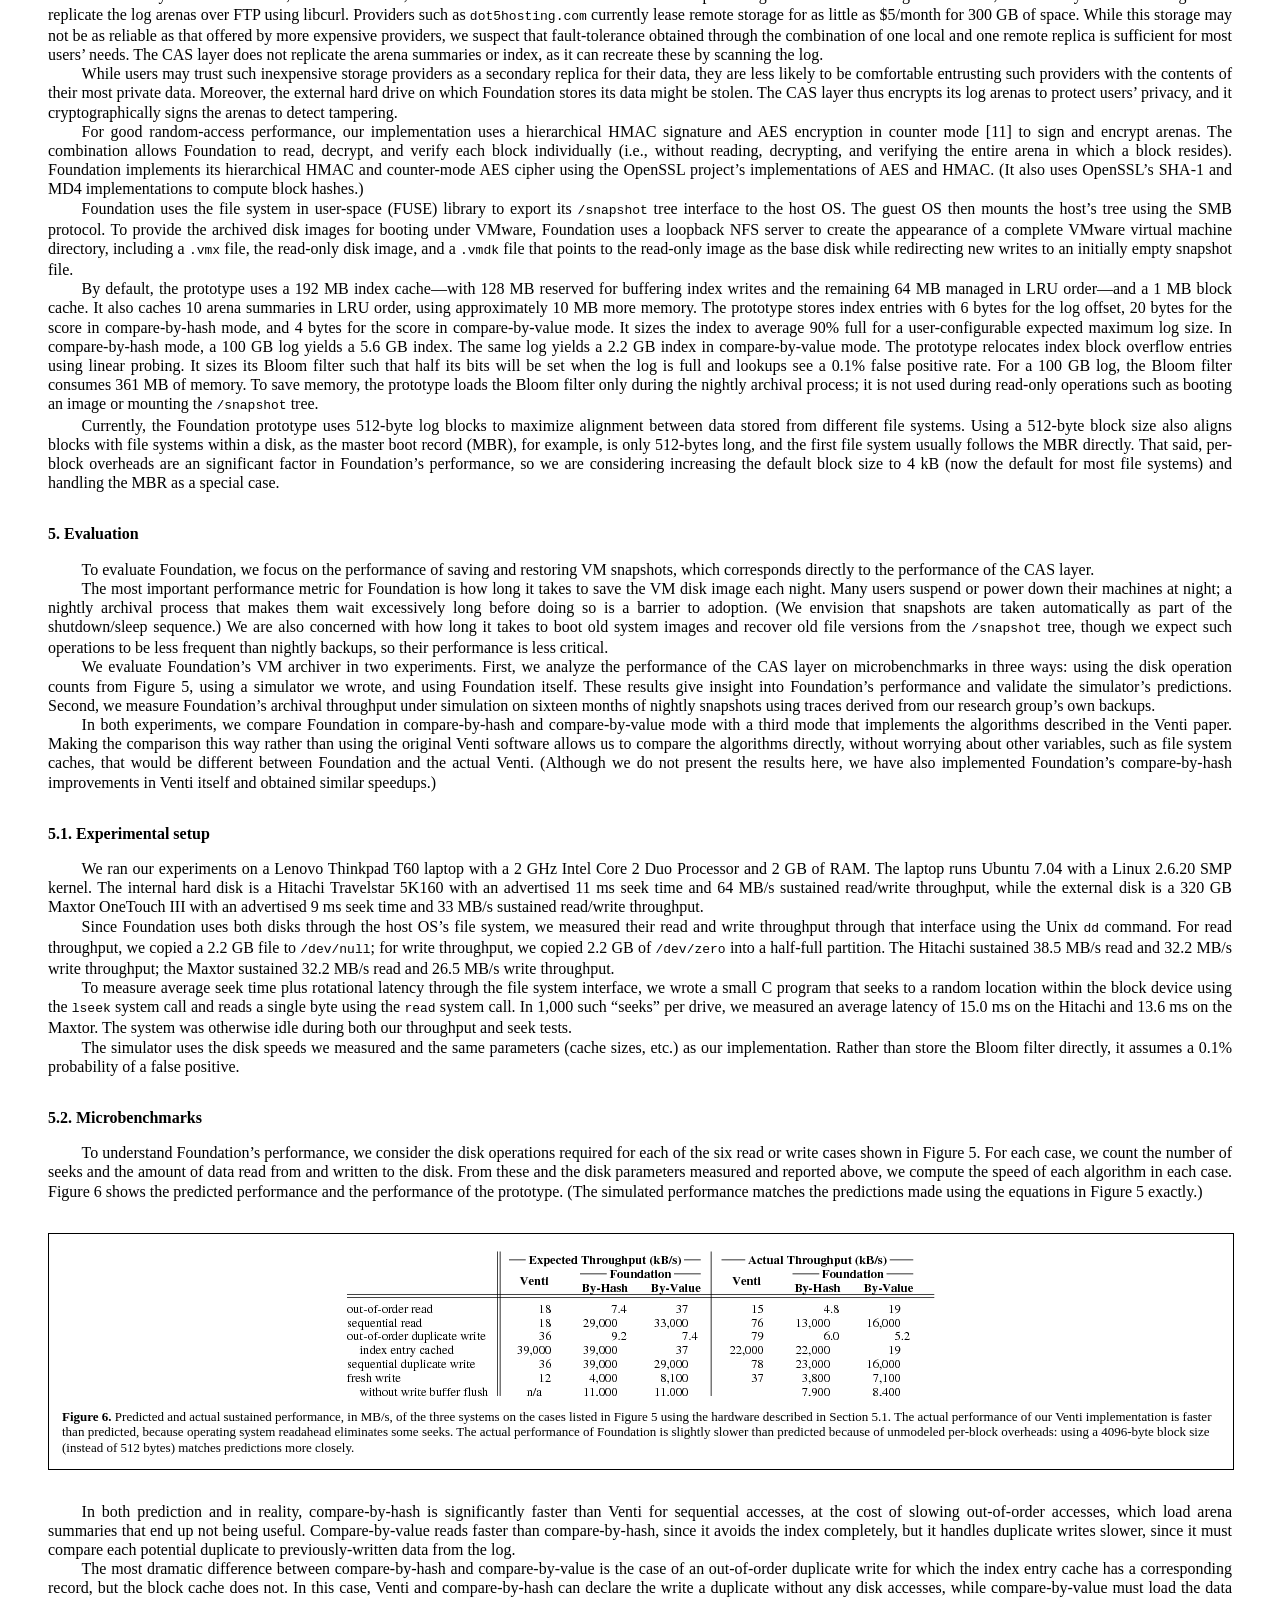
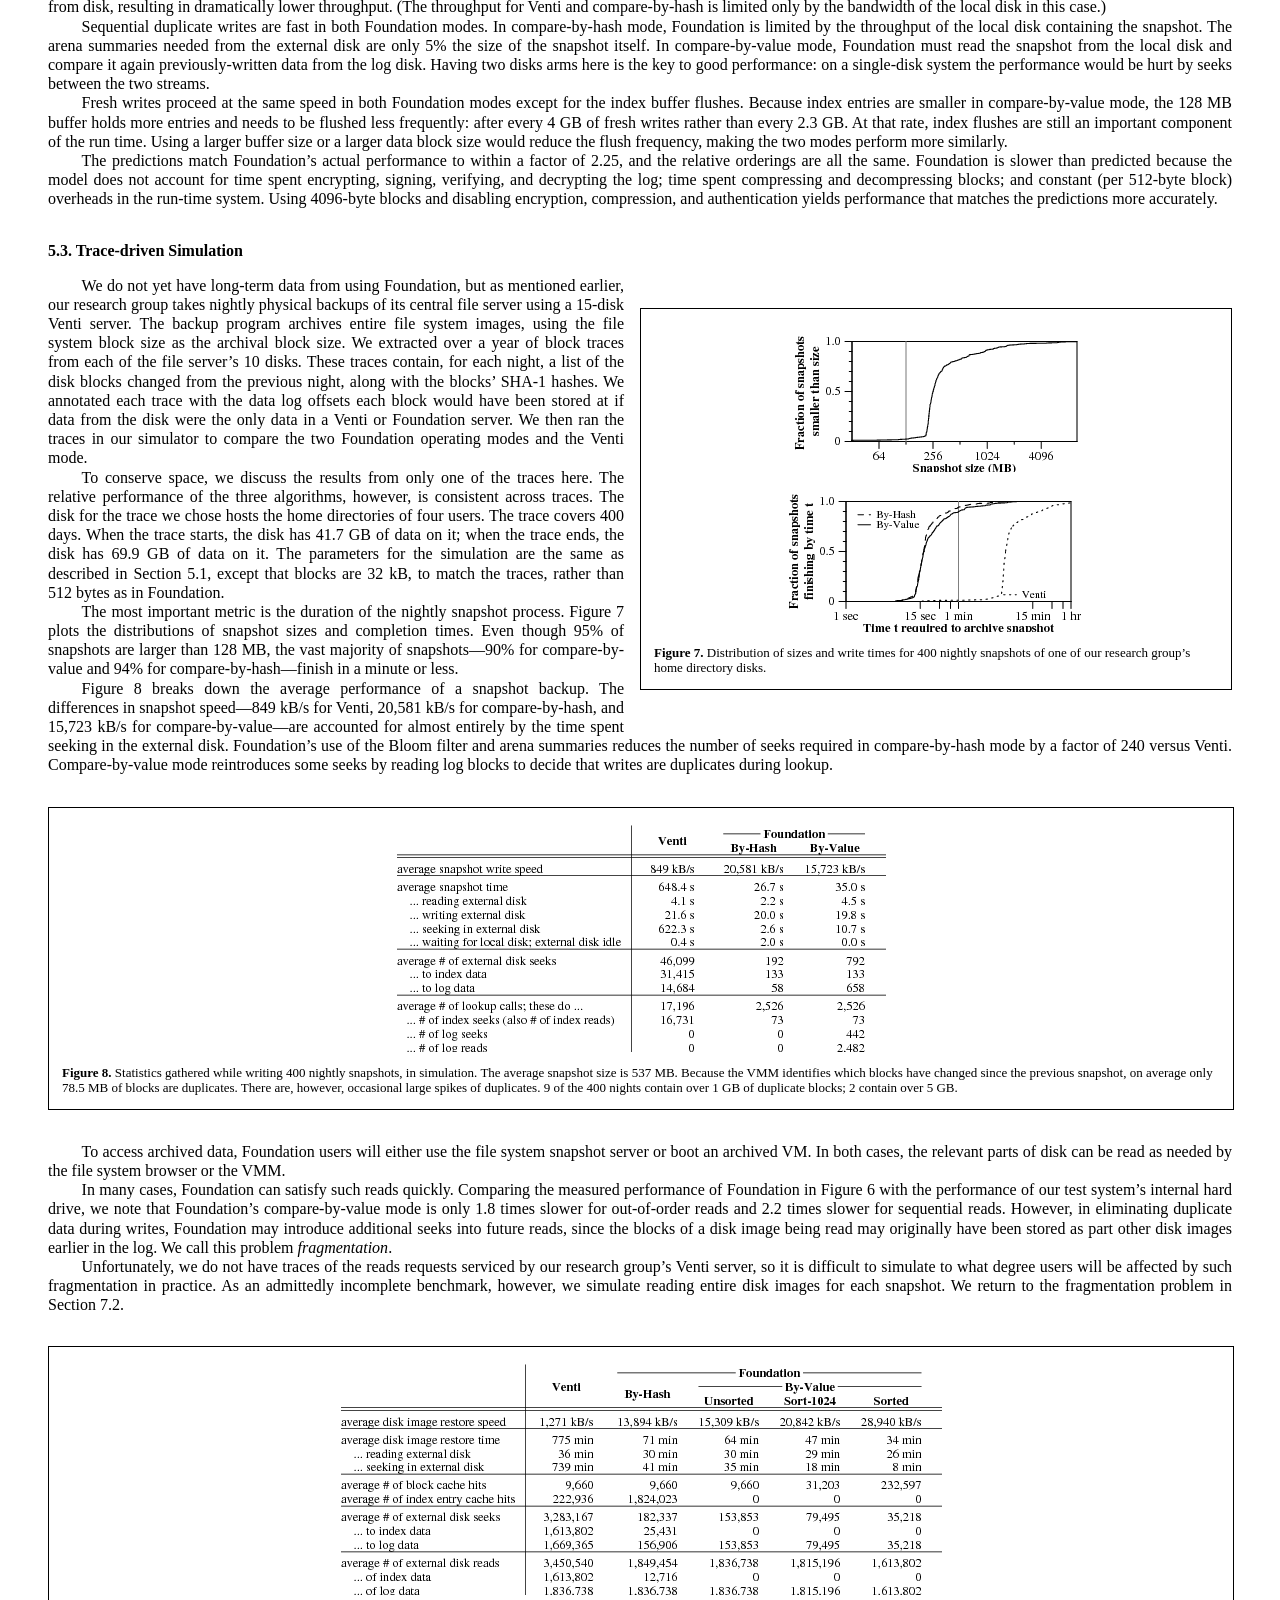
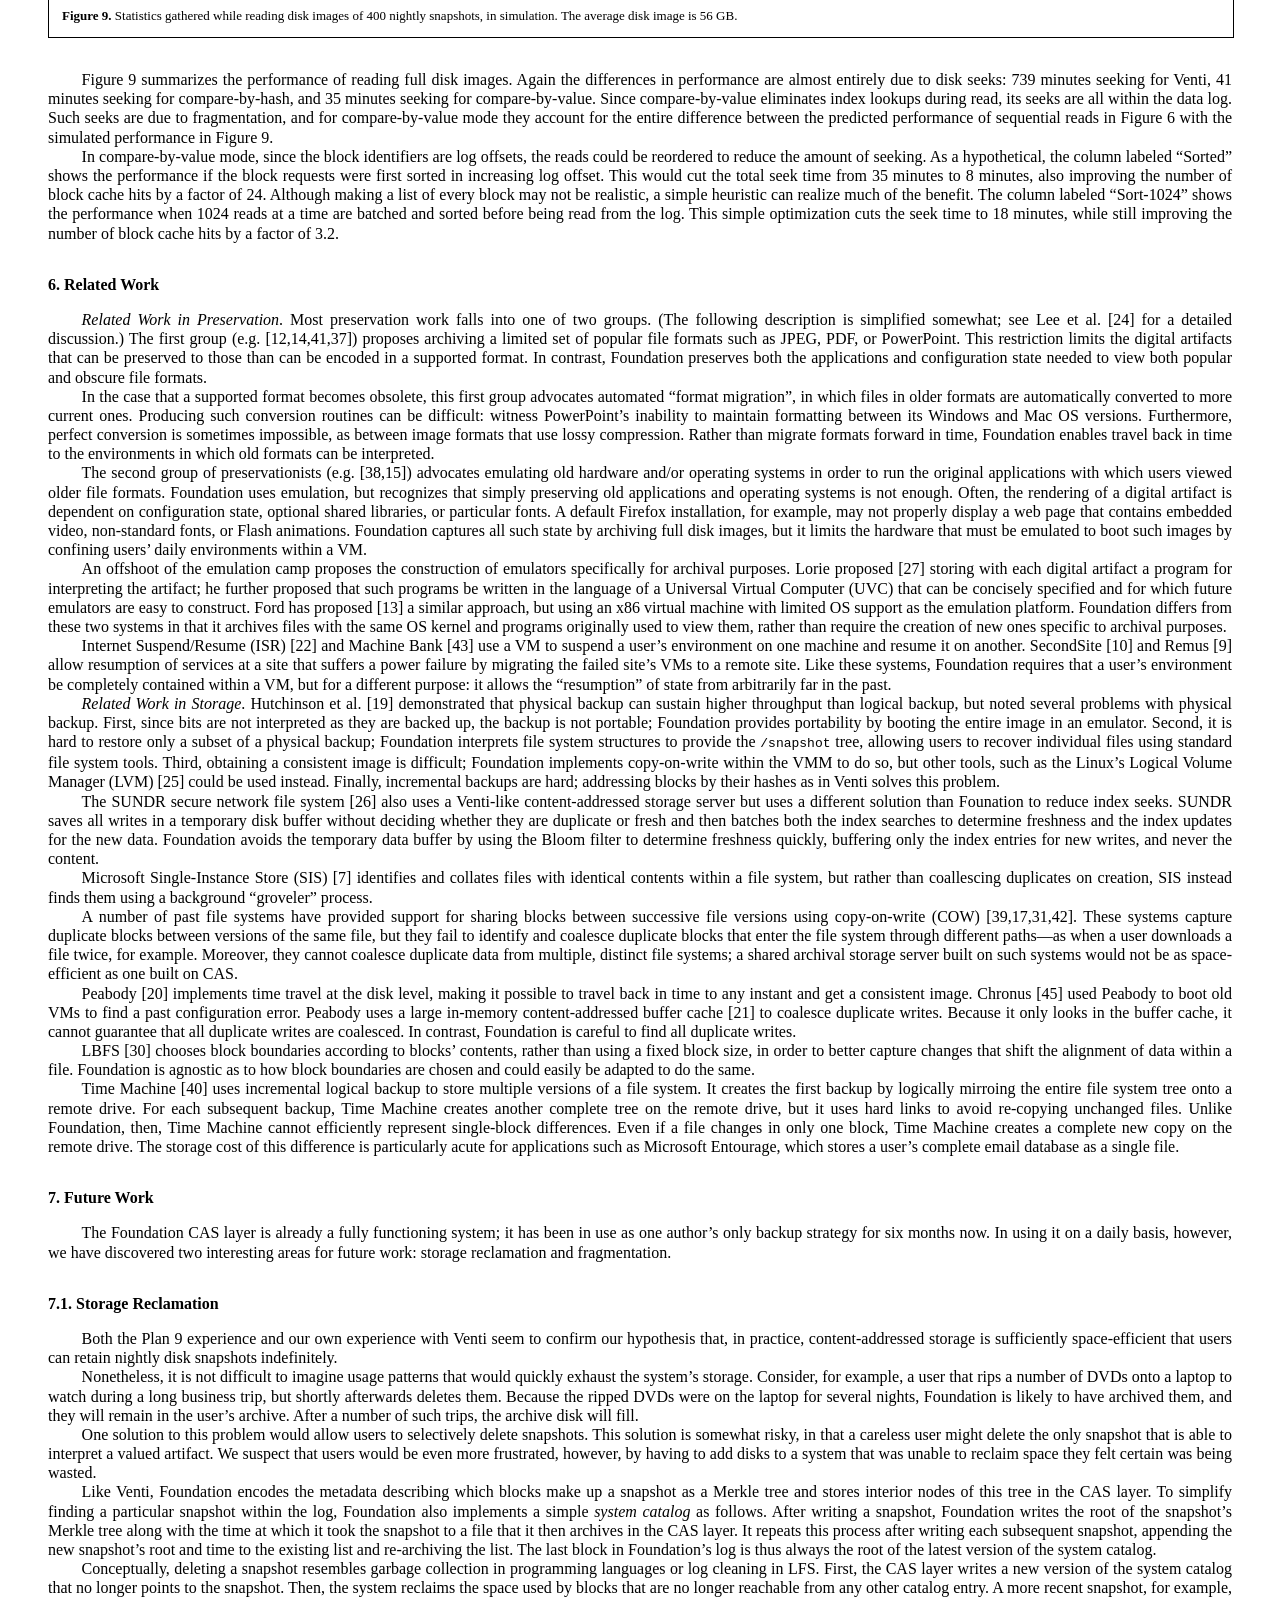
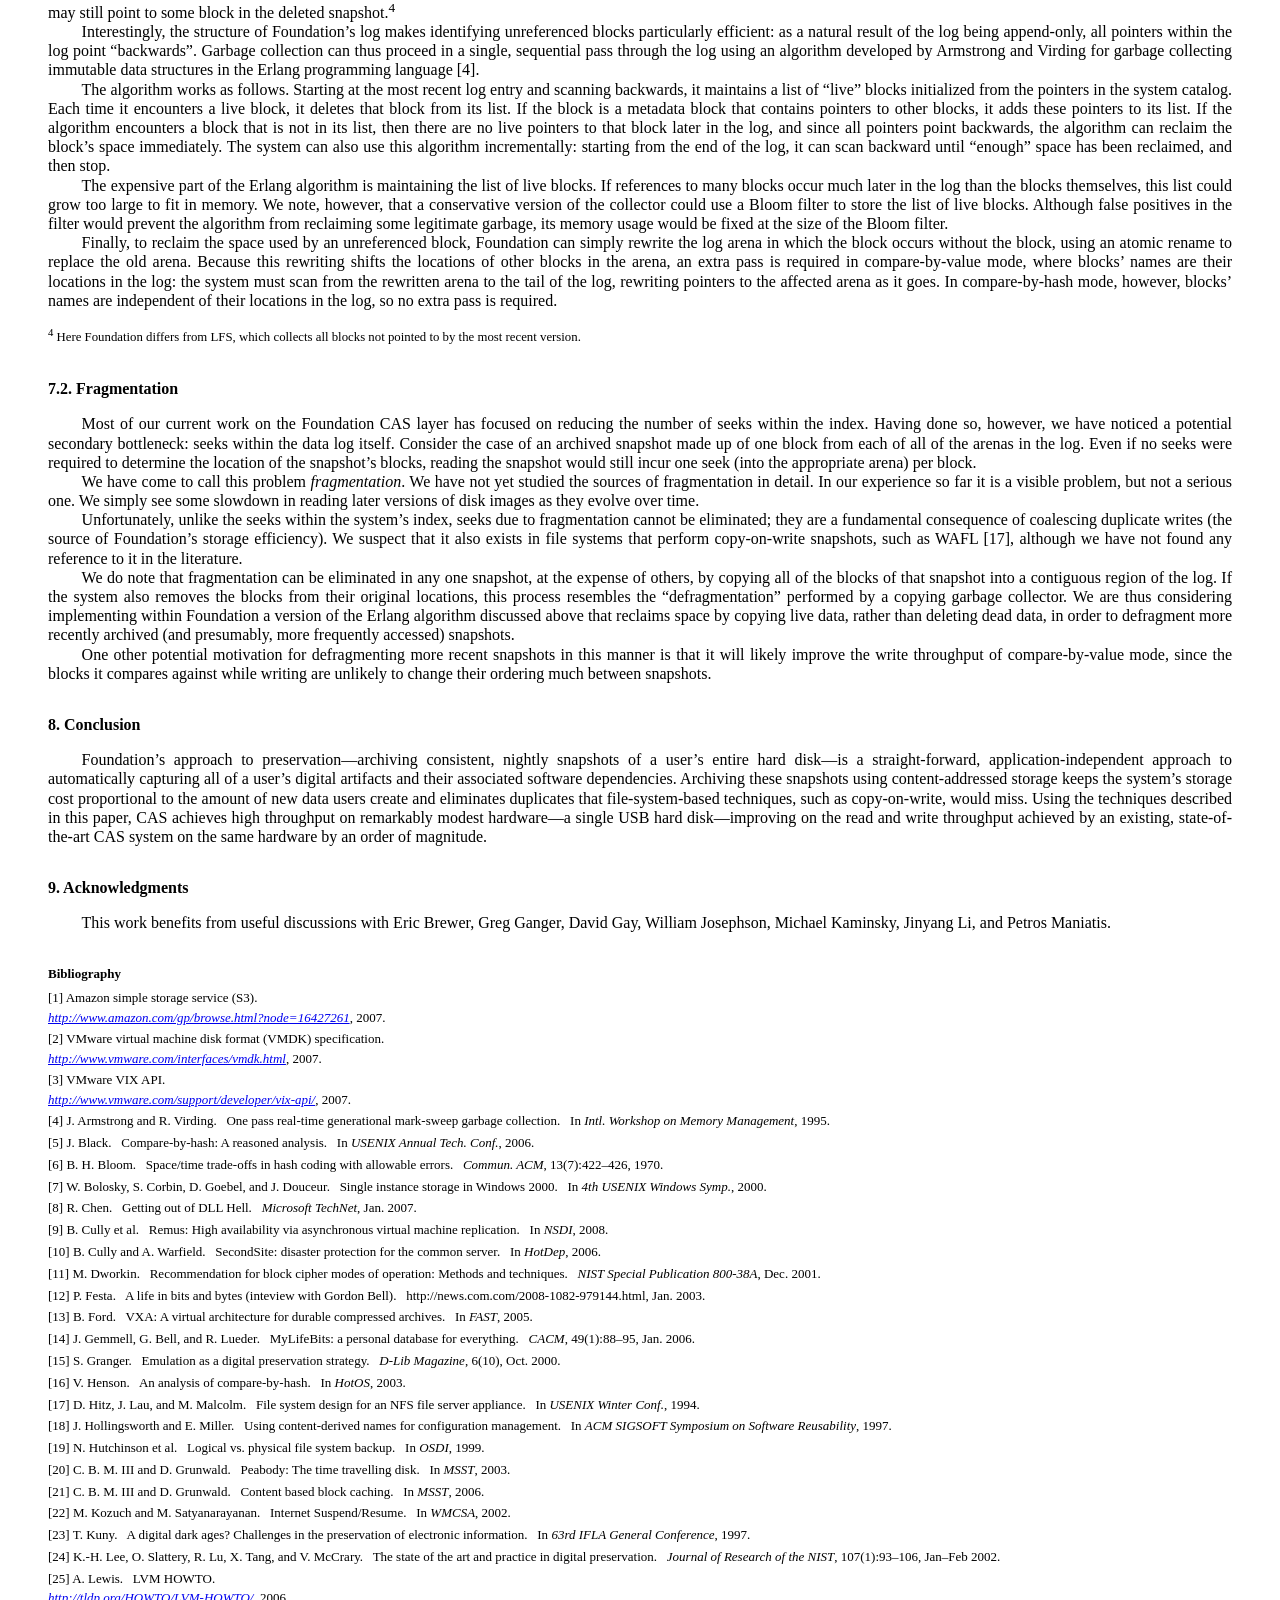
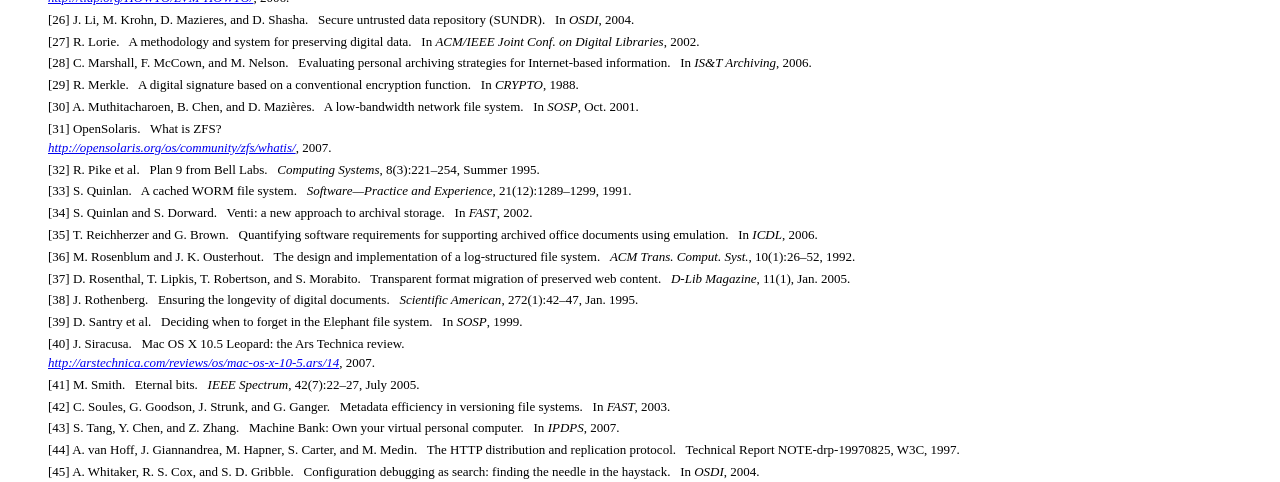
<file: docs/lexical-analysis/swtch.com/~rsc/papers/fndn/index.html>
<html>
<!DOCTYPE HTML PUBLIC "-//W3C//DTD HTML 4.01 Transitional//EN"
"http://www.w3.org/TR/html4/loose.dtd">
<html>
<head>
<meta http-equiv="content-type" content="text/html; charset=UTF-8">
<title>Fast, Inexpensive Content-Addressed Storage in Foundation</title>
<style type="text/css"><!--
body {
	background-color: white;
	color: black;
	font-family: serif;
	font-size: medium;
	line-height: 1.2em;
	margin-left: 0.5in;
	margin-right: 0.5in;
	margin-top: 0;
	margin-bottom: 0;
}

p.lp {
	text-indent: 0in;
	text-align: justify;
}

p.lp-left {
	text-indent: 0in;
	text-align: left;
}

p.tlp {
	text-indent: 0in;
	text-align: justify;
}

p.pp {
	margin-top: 0px;
	margin-bottom: 0px;
	text-indent: 0.35in;
	text-align: justify;
}

p.foot {
	font-size: 80%;
	text-align: justify;
}

p.caption {
	text-align: left;
	margin-left: 1em;
	margin-right: 1em;
	font-size: small;
	line-height: 1.2em;
}

p.bib {
	text-align: left;
	margin-bottom: 0.2em;
	margin-top: 0.2em;
}

code {
	font-family: monospace;
	font-size: 100%;
}

div.floater {
	float: right;
	width: 50%;
	padding-left: 1em;
}

div.fig-narrow {
	position: relative;
	border-style: solid;
	border-width: 1px;
	margin-top: 2em;
	margin-bottom: 2em;
	margin-left: auto;
	margin-right: auto;
}

div.fig {
	clear: right;
	border-style: solid;
	border-width: 1px;
	margin-top: 2em;
	margin-bottom: 2em;
	width: 100%;
	margin-left: auto;
	margin-right: auto;
}

img {
	margin-top: 1em;
}

h2.sh {
	text-indent: 0in;
	text-align: left;
	margin-top: 2em;
	margin-bottom: 0.05in;
	font-weight: bold;
	font-size: medium;
}

.box {
	border-style: dashed;
	border-width: 1px;
}

pre.p1 {
	text-indent: 0in;
	text-align: left;
	line-height: 1.1em;
	font-size: 0.9em;
	margin-left: 0.5in;
	margin-right: 0.5in;
	margin-top: 0;
	margin-bottom: 0;
}

h1.tl {
	font-weight: bold;
	font-size: medium;
	text-align: center;
	margin-top: 3em;
}

h2.au {
	font-weight: normal;
	font-size: medium;
	text-align: center;
	margin-top: 1.5em;
	margin-bottom: 3em;
}

p.copy {
	text-align: center;
	text-indent: 0in;
	margin-top: 3em;
	margin-bottom: 3em;
	font-size: small;
}

--></style>
</head>
<body>
<h1 class=tl>
Fast, Inexpensive Content-Addressed Storage in Foundation
</h1>
<h2 class=au>
Sean Rhea*, Meraki Inc.
<br>
Russ Cox, MIT CSAIL
<br>
Alex Pesterev*, MIT CSAIL
<br>
<br>
* Work done while at Intel Research, Berkeley

</h2>








<h2 class=sh>Abstract</h2>
<p class=lp></p><p class=pp><i>Foundation</i> is a preservation system
for users&rsquo; personal, digital artifacts.
Foundation preserves all of a user&rsquo;s
data and its dependencies&mdash;fonts, programs, plugins, kernel, and
configuration state&mdash;by archiving nightly snapshots of the user&rsquo;s
entire hard disk.  Users can browse through these images to view old
data or recover accidentally deleted files.  To access data that a
user&rsquo;s current environment can no longer interpret, Foundation boots the
disk image in which that data resides under an emulator, allowing the
user to view and modify the data with the same programs with which the
user originally accessed it.</p><p class=pp>This paper describes Foundation&rsquo;s archival storage layer, which
uses content-addressed storage (CAS) to retain nightly snapshots
of users&rsquo; disks indefinitely.  Current state-of-the-art CAS systems,
such as Venti&nbsp;[34], require multiple high-speed disks or other
expensive hardware to achieve high performance.  Foundation&rsquo;s archival
storage layer, in contrast, matches the storage efficiency of Venti
using only a single USB hard drive.  Foundation archives disk snapshots
at an average throughput of 21&nbsp;MB/s and restores them at an average of
14&nbsp;MB/s, more than an order of magnitude improvement over Venti running
on the same hardware.  Unlike Venti, Foundation does not rely on the
assumption that SHA-1 is collision-free.</p><p class=pp></p>

<h2 class=sh>1. Introduction</h2>
<p class=lp></p><p class=pp>We are &ldquo;living in the midst of digital Dark Ages&rdquo;&nbsp;[23].
As computer users increasingly store their most personal
data&mdash;photographs, diaries, letters&mdash;only in digital form, they
practically ensure that it will be unavailable to future
generations&nbsp;[28].</p><p class=pp>Considering only the cost of storage, this state of affairs seems
inexcusable.  A half-terabyte USB hard drive now costs just over &#36;100,
while reliable remote storage has become an inexpensive commodity:
Amazon&rsquo;s S3 service&nbsp;[1], for example, charges only
&#36;0.15/GB/month.</p><p class=pp>Alas,
mere access to the bits of old
files does not imply the ability to interpret those bits.  Some file
formats may be eternal&mdash;JPEG, perhaps&mdash;but most are ephemeral.
Furthermore, the interpretation of a particular file may
require a non-trivial set of support files.  Consider, for example,
the files needed to view a web page in its original
form: the HTML itself, the fonts it uses, the right web browser
and plugins.  The browser and plugins themselves depend on a
particular operating system, itself depending on a
particular hardware configuration.
In the worst case, a user in the distant future might need to
replicate an entire hardware-software stack to view an old file as it
once existed.</p><p class=pp><i>Foundation</i> is a system that preserves users&rsquo; personal digital
artifacts regardless of the applications with which they create those
artifacts and without requiring any preservation-specific effort on the
users&rsquo; part.  To do so, it permanently archives nightly snapshots of a
user&rsquo;s entire hard disk.  These snapshots contain the complete software
stack needed to view a file in bootable form: given an emulator for the
hardware on which that stack once ran, a future user can view a file
exactly as it was.  To limit the hardware that future emulators must
support, Foundation confines users&rsquo; environments to a virtual machine.
Today&rsquo;s virtual machine monitor thus serves as the template for
tomorrow&rsquo;s emulator.</p><p class=pp>Using emulation for preservation is not a new idea (see,
e.g.&nbsp;[38,15,35]), but by archiving
a complete image of a user&rsquo;s disk, Foundation captures <i>all</i> of the
user&rsquo;s data, applications, and configuration state as a single,
<i>consistent</i> unit.
By archiving a new snapshot every night, Foundation prevents the
installation of new applications from interfering with a user&rsquo;s ability
to view older data&mdash;e.g., by overwriting the shared libraries on which old
applications depend with new and incompatible versions&nbsp;[8].
Users view each artifact using the
most recent snapshot that correctly interprets that artifact.
There is no need for them to manually create an emulation environment
particular to each artifact, or even to choose in advance which
artifacts will be preserved.</p><p class=pp>Of course, such comprehensive archiving is not without risk: the cost of
storing nightly snapshots of users&rsquo; disks indefinitely may turn out to
be prohibitive.  On the other hand, the Plan&nbsp;9 system archived nightly
snapshots of its file system on a WORM jukebox for
years&nbsp;[32,33], and the subsequent Venti system&nbsp;[34]
drastically reduced the storage required for those archives by
using content-addressed storage (CAS)&nbsp;[44,18] to
automatically identify and coalesce duplicate blocks between snapshots.</p><p class=pp>The Plan&nbsp;9 experience, and our own experience using a 15-disk Venti
system to back up the main file server of a research group at MIT,
convinced us that content-addressed storage was a promising technique
for reducing Foundation&rsquo;s storage costs.  Venti, however, requires multiple,
high-performance disks to achieve acceptable archival throughput, an
unacceptable cost in the consumer setting in which we intend to
deploy Foundation.  A new design seemed necessary.</p><p class=pp>The core contribution of this paper is the design, implementation, and
evaluation of Foundation&rsquo;s content-addressed storage system.  This system
is inspired by Venti&nbsp;[34], but we have modified the
Venti design for consumer use, replacing Venti&rsquo;s expensive RAID array
and high speed disks with a single, inexpensive USB hard drive.
Foundation achieves high archival throughput on modest hardware by using
a Bloom filter to quickly detect new data and by making assumptions
about the structure of duplicate data&mdash;assumptions we have verified
using over a year of Venti traces.  Our evaluation of the resulting system
shows that Foundation achieves read and
write speeds an order of magnitude higher than Venti on the same hardware.</p><p class=pp>While we built Foundation for digital preservation, content-addressed
storage is useful in other contexts, and we believe Foundation
will enable other applications of CAS that were previously
confined to the enterprise to enter the consumer space.  As an anecdotal
example, we note that within our own households, most computers share a
large percentage of their files&mdash;digital photos, music files, mail
messages, etc.  A designer of a networked household backup server could
easily reduce its storage needs by adopting Foundation as its storage
system.</p><p class=pp>In this paper, however, we focus on the CAS layer itself.  To ground the
discussion, Section&nbsp;2 provides background
on the Foundation system as a whole.
Sections&nbsp;3&ndash;5 then present the main
contributions of the paper&mdash;the design, implementation, and evaluation
of Foundation&rsquo;s content-addressed storage layer.
Section&nbsp;6 surveys related work, Section&nbsp;7
describes future work, and Section&nbsp;8 concludes.</p><p class=pp><div class="floater"><div class="fig-narrow">
<center><img src="arch1.png" /></center>
<p class=caption><b>Figure 1.</b> Foundation system components.
A Foundation user works inside the active VM, which is
archived daily to an external hard disk and (optionally) a remote
location.  Foundation presents archival file system data using SMB
and enables users to interpret obsolete file formats by booting
VM snapshots from days or years past.</p>


</div></div></p><p class=pp></p><h2 class=sh>2. Background: Foundation</h2>
<p class=lp>
</p><p class=pp></p><p class=pp>Figure&nbsp;1 shows the major components of a Foundation system.
The host operating system runs on the raw hardware, providing
a local file system and running Foundation.
Users work inside the active VM, which runs
a conventional OS like Windows XP or Linux atop Foundation&rsquo;s
<i>virtual machine monitor</i> (VMM).
The VMM stores virtual machine state (disk contents
and other metadata) in
the local file system.
Every night, Foundation&rsquo;s <i>virtual machine archiver</i> takes
a real-time snapshot of the active VM&rsquo;s state, storing the
snapshot in the <i>CAS layer</i>.</p><p class=pp>In addition to taking nightly snapshots of the VM&rsquo;s state, the VM
archiver also provides read-only access to previously-archived disk
images.  The VMM uses this functionality to boot past images;
the figure shows an archived VM snapshot
running in a separate VM.
As a convenience,
Foundation provides a <i>file system snapshot server</i> that
interprets archived disk images, presenting each day&rsquo;s file system
snapshot in a synthetic file tree
(like Plan&nbsp;9&rsquo;s dump file system&nbsp;[32] or NetApp&rsquo;s
<code>.snapshot</code> directories&nbsp;[17])
that VMs can access over SMB.<sup>1</sup>
A user finds files from May 1, 1999, for example,
in <code>/snapshot/1999/05/01/</code>.
This gives the active VM access to old data, but it cannot
guarantee that today&rsquo;s system will be able to
understand the data.
The fallback of being able to boot the VM image
provides that guarantee.</p><p class=pp>Foundation&rsquo;s CAS layer provides efficient
storage of nightly snapshots taken by the VM archiver.
The CAS layer stores archived data
on an inexpensive, external hard disk.
Users can also configure the CAS layer to replicate its archives
onto a remote FTP server for fault tolerance.
To protect users&rsquo; privacy, the CAS layer encrypts
data before writing to the external hard drive or
replicating it.  It also signs the data
and audits the local disk and replica
to detect corruption or tampering.</p><p class=pp>As a simple optimization, Foundation interprets the partition table and
file systems on the guest OS&rsquo;s disk to identify any swap files
or partitions.  It treats such swap space as being filled
with zeros during archival.</p><p class=pp>The remainder of this section discusses the components of Foundation
in detail, starting with the VMM and continuing through the VM archiver
and CAS layer.</p><p class=pp><p class=foot><sup>1</sup> Providing the snapshot tree requires
that Foundation interpret the partition table and file systems
on the guest OS&rsquo;s disk.  Foundation interprets ext2/3 and NTFS
using third-party libraries.  Support for other
file systems is easy to add, and if no such library exists, a
user can always boot the VM image to access a file.</p>
</p><h2 class=sh>2.1. Virtual Machine Monitor</h2>
<p class=lp></p><p class=pp>Foundation uses VMware Workstation as its virtual machine
monitor.
Foundation configures
VMware to store the contents of each emulated disk as a single,
contiguous file, which we call the disk image.
VMware&rsquo;s snapshot facility stores the complete state of a VM at a
particular instant in time.  Foundation uses this facility to acquire
consistent images of the VM&rsquo;s disk image.</p><p class=pp>To take a snapshot, VMware reopens the disk image
read-only and diverts all subsequent disk writes to a
new partial disk image.
To take a second snapshot, VMware reopens the first partial disk image
read-only and diverts all subsequent disk writes to a second
partial disk image.
A sequence of snapshots thus results in a stack of partial disk images,
with the original disk image at the bottom.
To read a sector from the virtual disk, VMware works down
the stack (from the most recent to the oldest partial disk image, ending with
the original disk) until it finds a value for that sector&nbsp;[2].</p><p class=pp>To discard a snapshot,
VMware removes the snapshot&rsquo;s partial disk image
from the stack and applies the writes contained in that
image to the image below it on the stack.
Notice that this procedure works for
discarding any snapshot, not just the most recent one.</p><p class=pp>The usual use of snapshots in VMware is to record a working state of the
system before performing a dangerous operation.  Before installing a new
application, for example, a user can snapshot the VM, rolling back to
the snapshotted state if the installation fails.</p><p class=pp><div class="floater"><div class="fig-narrow">
<center><img src="snap.png" /></center>
<p class=caption><b>Figure 2.</b> The VMware disk layers when the VM archiver archives disk image snapshot <i>k</i>+1.
(a) Before the snapshot.  The base VMware disk corresponds
to snapshot <i>k</i>, already archived; since then VMware has been saving disk writes in
a partial disk image layered on top of the base image.
(b) During the snapshot archival process.  The VM archiver directed
VMware to create a new snapshot, <i>k</i>+1, adding a second partial disk image
to the disk stack.
The earlier partial disk image contains only the disk sectors that
were written between snapshots <i>k</i> and <i>k</i>+1.  The VM archiver
saves these using the CAS layer.
(c) After the snapshot has been archived.  The VM archiver directs
VMware to discard snapshot <i>k</i>.  VMware applies the writes from
the corresponding partial disk image to the base disk image and
(d) discards the partial disk image.</p>


</div></div></p><p class=pp></p><h2 class=sh>2.2. Virtual Machine Archiver</h2>
<p class=lp></p><p class=pp></p><p class=pp>Foundation uses
VMware&rsquo;s snapshot facility
both
to obtain consistent images of the disk and
to track daily changes between such images.</p><p class=pp>Foundation archives consistent images of the disk as follows.
First, the VM archiver
directs VMware to take a snapshot of the active VM,
causing future disk writes to be diverted into a new partial disk image.
The archiver then reads the now-quiescent original disk image,
storing it in the CAS layer along with the VM configuration state
and metadata about
when the snapshot was taken.
Finally, the virtual machine archiver directs VMware to
discard the snapshot.
Using a snapshots in this way allows Foundation to archive a consistent
disk image without suspending the VM or interrupting the user.</p><p class=pp>Note that the above algorithm requires Foundation to scan the entire
disk image during the nightly archival process.  For a large disk image,
this process can take considerable time.  For this reason, Foundation
makes further use of the VMM&rsquo;s snapshotting facility to track daily
changes in the disk image as illustrated in Figure&nbsp;2.</p><p class=pp>Between snapshots, the VM archiver keeps VMware in a
state where the bottom disk image on the stack
corresponds to the last archived snapshot (say, snapshot <i>k</i>),
with VMware recording writes since that snapshot in
a partial disk image.
To take and archive snapshot <i>k</i>+1,
the VM archiver takes another VMware snapshot,
causing VMware to push a new partial disk image
onto the stack.
The VM archiver then archives only those blocks written to
the now read-only partial disk image
for snapshot <i>k</i>.
Once those blocks have been saved,
the VM archiver directs VMware to discard snapshot <i>k</i>,
merging those writes into the base disk image.</p><p class=pp>Using VM snapshots in this way allows Foundation to archive a consistent
image of the disk without blocking the user during the archival process.
However, because Foundation does not yet use VMware&rsquo;s &ldquo;SYNC driver&rdquo; to
force the file system into a consistent state before taking a snapshot,
the guest OS may need to run a repair process such as <i>fsck</i> when
the user later boots the image.
An alternate
approach would archive the machine state and memory as well as the
disk, and &ldquo;resume&rdquo;, rather than boot, old snapshots.  We have not yet
explored the additional storage costs of this approach.</p><p class=pp></p><h2 class=sh>2.3. CAS Layer</h2>
<p class=lp></p><p class=pp>Foundation&rsquo;s CAS layer provides the archival storage service that the VM
archiver uses to save VM snapshots.  This service provides
a simple <i>read</i>/<i>write</i> interface: passing a disk block to
<i>write</i> returns a short handle,
and <i>read</i>, when passed the handle, returns the original block.
Internally, the CAS layer coalesces
duplicate writes, so that writing
the same block multiple times returns the same handle and only stores
one copy of the block.
Coalescing duplicate writes makes storing many snapshots feasible;
the additional storage cost for a new snapshot is proportional only
to its new data.
The rest of this paper describes the CAS layer in detail.</p><p class=pp></p><h2 class=sh>3. CAS Layer Design</h2>
<p class=lp>
</p><p class=pp>Foundation&rsquo;s CAS layer is modeled on the Venti&nbsp;[34]
content-addressed storage server, but we
have adapted the Venti algorithms for use in a single-disk system
and also optionally eliminated the assumption that SHA-1 is
free of collisions,
producing two operating modes for Foundation:
<i>compare-by-hash</i> and <i>compare-by-value</i>.</p><p class=pp>In this section, we first review Venti
and then introduce Foundation&rsquo;s two modes.
We also discuss the expected disk operations used by each
algorithm, since those concerns drove the design.</p><p class=pp><div class="floater"><div class="fig-narrow">
<center><img src="disk.png" /></center>
<p class=caption><b>Figure 3.</b> Venti&rsquo;s on-disk data structures.
The SHA-1 hash of a data block produces a <i>score</i>,
the top bits of which are used as a bucket number
in the index.  The index bucket contains an index entry&mdash;a (score, offset) pair&mdash;indicating the offset of the corresponding
block in the append-only data log.</p>


</div></div></p><p class=pp></p><h2 class=sh>3.1. Venti Review</h2>
<p class=lp></p><p class=pp>The Venti content-addressed storage server provides
SHA-1-addressed block storage.
When a client writes a disk block, Venti replies with
the SHA-1 hash of the block&rsquo;s contents, called a <i>score</i>,
that can be used to identify the block in future read requests.
The storage server provides read/write access to
disk blocks, typically ranging in size from 512 bytes
up to 32 kilobytes.
Venti clients conventionally store larger data streams
in hash trees (also known as Merkle trees&nbsp;[29]).</p><p class=pp></p><p class=pp>As illustrated in Figure&nbsp;3,
Venti stores blocks in an append-only data log
and maintains an index that maps blocks&rsquo; scores to their offsets
in the log.  Venti implements this index as a on-disk hash table, where
each bucket
contains (score, log offset) pairs for
a subsection of the 160-bit score space.
Venti also maintains two write-through caches in memory:
the <i>block cache</i> maps blocks&rsquo; scores to the blocks&rsquo; values,
and the <i>index cache</i> maps blocks&rsquo; scores to the blocks&rsquo; log
offsets.</p><p class=pp>Figure&nbsp;4(a) gives pseudocode for the Venti read and write
operations.  To satisfy a read of a block with a given score,
Venti first looks in the block cache.
If the block is not found in the block cache, Venti
looks up the block&rsquo;s offset in the log, first
checking the index cache and then the index itself.  If Venti finds a log
offset for the block, it reads the block from the log and returns the
block.  Otherwise, it returns an error (not shown).  Writes are handled
similarly.  Venti first checks to see if it has an existing offset for
the block using the two in-memory caches and then the index, returning
immediately if so.  Otherwise, it appends the block to the log and updates
its index and caches before returning.</p><p class=pp>Note that Venti must read at least one block of its index to satisfy a
read or write that misses in both the block and index caches.  Because
blocks&rsquo; scores are essentially random, each such operation necessitates
at least one seek to read the index.  In a single-disk system,
these seeks limit throughput to
<<i>i</i>><i>block</i>&#58;<i>size</i></<i>i</i>>/<<i>i</i>><i>seek</i>&#58;<i>time</i></<i>i</i>>.  The Venti prototype
striped its index across eight dedicated, high-speed disks so that it could
run eight times as many seeks at once.</p><p class=pp><div class="fig"><div class="">
<center><img src="alg.png" /></center>

<p class=caption><b>Figure 4.</b> Algorithms for reading and writing blocks in (a) Venti and
Foundation&rsquo;s (b) compare-by-hash
and (c) compare-by-value modes.
Italics in (b) mark differences from (a): the addition of a Bloom filter,
the use of a buffer to batch index updates in <i>write</i>,
and the loading of entire arena summaries into the index cache after a miss
in <i>lookupscore</i>.
Italics in (c) mark differences from (b): the use of log offsets
to identify blocks,
the use of an insecure hash function to identify potential
duplicate writes, the possibility of multiple index entries
for a given score, and the need to check existing blocks&rsquo; contents
against new data in <i>lookupdata</i>.
</p>


</div></div>
<div class="fig"><div class="">
<center><img src="diskfig.png" /></center>
<p class=caption><b>Figure 5.</b> Disk operations required to handle the five different read/write
cases.
<i>A</i> is the number of blocks per arena,
<i>B</i> is the probability of a Bloom filter false positive,
<i>C</i> is the probability of a hash collision,
<i>I</i> is the size of an index bucket,
<i>L</i> is the size of a log data block,
<i>S</i> is the size of an arena summary,
and
<i>W</i> is the size of the write buffer in index entries.
</p>


</div></div></p><p class=pp></p><p class=pp></p><p class=pp></p><h2 class=sh>3.2. Foundation: Compare-by-Hash Mode</h2>
<p class=lp></p><p class=pp>While Venti was designed to provide archival service to many
computers, Foundation is aimed at individual consumers and
cannot afford multiple disks to mask seek latency.
Instead, Foundation stores both its archive and index on a a single,
inexpensive USB hard drive and uses additional caches to improve
archival throughput.<sup>2</sup></p><p class=pp>In compare-by-hash mode, Foundation optimizes for two request types:
sequential reads (reading blocks in the order in which they were
originally written) and fresh writes (writing new blocks).</p><p class=pp>Foundation stores its log as a collection of 16&nbsp;MB <i>arenas</i> and
stores for each arena a separate <i>summary</i> file that lists all of
the (score, offset) pairs the arena contains.<sup>3</sup>
To take advantage of the spatial locality inherent in sequential reads,
each time Foundation reads its
on-disk index to find the log offset of some block, it loads and caches
the entire summary for the arena that spans the discovered offset.
Reading this summary costs an additional seek.  This cost pays off in
subsequent reads to the same arena, as Foundation finds the log
offsets of the affected blocks in the cached summary, avoiding seeks
in the on-disk index.</p><p class=pp>Figure&nbsp;5 summarizes the costs in disk operations of each
path through the pseudocode in Figure&nbsp;4.  In addition to
sequential reads and fresh writes, the figure shows costs for
out-of-order reads (reading blocks in a different order than that
in which they were written), sequential duplicate writes (writing
already-written blocks in the same order in which they were originally
written), and out-of-order duplicate writes (writing already-written
blocks in a different order).</p><p class=pp>Note that for out-of-order disk reads and for the first disk read in each arena,
compare-by-hash mode is slower than Venti, as it performs an additional
seek to read the arena summary.  In return, Foundation performs
subsequent reads at the full throughput of the disk.
Section&nbsp;5 shows that this tradeoff improves overall
throughput in real workloads.</p><p class=pp>On fresh writes, Venti performs three seeks: one to read the index and
determine the write is fresh, one to append the new block to the log,
and one to update the index with the block&rsquo;s log offset (see
Figure&nbsp;5).</p><p class=pp>Foundation eliminates the first of these three seeks by maintaining an
in-memory Bloom filter&nbsp;[6] summarizing the all of the scores in
the index.  A Bloom filter is a randomized data structure for testing
set membership.  Using far less memory than the index itself, the Bloom filter
can check whether a given score is in the index, answering either &ldquo;probably yes&rdquo;
or &ldquo;definitely no&rdquo;.
A &ldquo;probably yes&rdquo; answer for a score that is <i>not</i> in the index
is called a <i>false positive</i>.  Using enough memory, the probability of a false
positive can be driven arbitrarily low.  (Section&nbsp;4
discuses sizing of the Bloom filter.)  By first checking the in-memory
Bloom filter, Foundation determines that a write is fresh without
reading the on-disk index in all but a small fraction of these writes.</p><p class=pp>By buffering index updates, Foundation also eliminates the seek Venti
performs to update the index during a fresh write.  When this buffer
fills, Foundation applies the updates in a single, sequential pass over
the index.  Fresh writes thus proceed in two phases: one phase writes
new data to the log and fills the index update buffer; a second phase
flushes the buffer.  During the first phase, Foundation performs no
seeks within the index; all disk writes sequentially append to the end
of the log.  In return, it must occasionally pause to flush the index
update buffer; Section&nbsp;5 shows that this tradeoff improves
overall write throughput in real workloads.</p><p class=pp><p class=foot><sup>2</sup> An alternative approach&mdash;storing the
index in Flash memory&mdash;would eliminate seek cost for reads but
greatly increase it for writes.  Current Flash memories require around
40&nbsp;ms for random writes.</p>
<p class=foot><sup>3</sup> This design was
inspired by Venti&rsquo;s log arenas.  We do not know whether Venti&rsquo;s
design was inspired by the log segments of LFS&nbsp;[36].</p>
</p><h2 class=sh>3.3. Foundation: Compare-by-Value Mode</h2>
<p class=lp></p><p class=pp>In compare-by-value mode, Foundation does not assume that SHA-1 is
collision-free.  Instead, it names blocks by their log offsets, and it
uses the on-disk index only to identify <i>potentially</i> duplicate
blocks, comparing each pair of potential duplicates byte-by-byte.</p><p class=pp>While we originally investigated this mode due to (in our opinion, unfounded)
concerns about cryptographic hash collisions
(see&nbsp;[16,5] for a lively debate), we were
surprised to find that its overall write performance was close to that
of compare-by-hash mode, despite the added comparisons.
Moreover, compare-by-value is <i>always</i> faster for reads, as naming
blocks by their log offsets completely eliminates index lookups during reads.</p><p class=pp>The additional cost of compare-by-value mode can be seen in the
<i>lookupdata</i> function in Figure&nbsp;4(c).  For each
potential match Foundation finds in the index cache or the index itself,
it must read the corresponding block from the log and perform a
byte-by-byte comparison.</p><p class=pp>For sequential duplicate writes, Foundation reads the blocks for these
comparisons sequentially from the log.  Although these reads consume
disk bandwidth, they require a seek only at the start of each new
arena.  For out-of-order duplicate writes, however, the relative cost of
compare-by-value is quite high.  As shown in Figure&nbsp;5,
Venti and compare-by-hash mode complete out-of-order duplicate
writes without any disk activity at all, whereas compare-by-value mode
requires a seek per write.</p><p class=pp>On the other hand, hash collisions in compare-by-value mode are only a
performance problem (as they cause additional reads and byte-by-byte
comparisons), not a correctness one.  As such, compare-by-value mode can
use smaller, faster (and less secure) hash functions than Venti and
compare-by-hash.  Our prototype, for example, uses the top four bytes of
an MD4 hash to select an index block, and stores the next four bytes in
the block itself.  Using four bytes is enough to make collisions within
an index block rare (see Section&nbsp;4).  It also increases the
number of entries that fit in the index write buffer, making flushes
less frequent, and decreases the index size, making flushes faster when
they do occur.  Both changes improve the performance of fresh writes.</p><p class=pp>Section&nbsp;5 presents a detailed performance comparison
between Venti and Foundation&rsquo;s two modes.</p><p class=pp></p><h2 class=sh>3.4. Compare-by-Hash vs.&nbsp;Compare-by-Value</h2>
<p class=lp></p><p class=pp>It is worth asking what other disadvantages, other than decreased write
throughput, compare-by-value incurs in naming blocks by their log
offsets.</p><p class=pp>The Venti paper lists five benefits of naming blocks by their SHA-1
hashes:
(1) blocks are immutable: a block cannot change its value without also changing its name;
(2) writes are idempotent: duplicate writes are coalesced;
(3) the hash function defines a universal name space for block identifiers;
(4) clients can check the integrity of data returned by the server by
recomputing the hash;
and
(5) the immutability of blocks eliminates cache coherence problems
in a replicated or distributed storage system.</p><p class=pp>Benefits (1), (2), and (3) apply also to naming blocks by their log
offsets, as long as the log is append-only.  Log writes are applied at
the client in Foundation&mdash;the remote storage service is merely a
secondary replica&mdash;so (5) is not an issue.
Foundation&rsquo;s compare-by-value mode partially addresses benefit (4) by
cryptographically signing the log, but naming blocks by their hashes, as
in compare-by-hash mode, still provides a more end-to-end guarantee.</p><p class=pp>Our own experience with Venti also provides one obscure, but interesting case in
which naming blocks by their SHA-1 hashes
provides a small but tangible benefit.
A simultaneous failure of both the backup disk and the remote replica
may result in the loss of some portion of the log, after which
reads for the lost blocks will fail.
In archiving the user&rsquo;s current virtual machine, however,
Foundation may encounter
many of the lost blocks.  When it does so, it will append them to the
log as though they were new, but because it names them by their SHA-1
hashes, they will have the same names they had before the failure.  As
such, subsequent reads for the blocks will begin succeeding again.  In
essence, archiving current data can sometimes &ldquo;heal&rdquo; an injured older archive.
We have used this technique successfully in the past to recover from
corrupted Venti archives.</p><p class=pp></p><h2 class=sh>4. Implementation</h2>
<p class=lp>
</p><p class=pp>The Foundation prototype consists of just over 14,000 lines of C++ code.
It uses VMware&rsquo;s VIX
library&nbsp;[3] to
take and delete VM snapshots.  It uses GNU parted, libext2, and libntfs
to read interpret disk images for export in the <code>/snapshot</code>
tree.</p><p class=pp>The CAS layer stores its arenas, arena summaries, and index on an
external USB hard disk.  To protect against loss of or damage to this
disk, the CAS layer can be configured to replicate the log arenas over
FTP using libcurl.  Providers such as <code>dot5hosting.com</code>
currently lease remote storage for as little as &#36;5/month for 300&nbsp;GB of
space.  While this storage may not be as reliable as that offered by
more expensive providers, we suspect that fault-tolerance obtained
through the combination of one local and one remote replica is
sufficient for most users&rsquo; needs.  The CAS layer does not replicate the
arena summaries or index, as it can recreate these by scanning the log.</p><p class=pp>While users may trust such inexpensive storage providers as a secondary
replica for their data, they are less likely to be comfortable
entrusting such providers with the contents of their most private data.
Moreover, the external hard drive on which Foundation stores its data
might be stolen.  The CAS layer thus encrypts its log arenas to protect
users&rsquo; privacy, and it cryptographically signs the arenas to detect
tampering.</p><p class=pp>For good random-access performance, our implementation uses a
hierarchical HMAC signature and AES encryption in counter
mode&nbsp;[11] to sign and encrypt arenas.  The combination allows
Foundation to read, decrypt, and verify each block individually (i.e.,
without reading, decrypting, and verifying the entire arena in which a
block resides).  Foundation implements its hierarchical HMAC and
counter-mode AES cipher using the OpenSSL project&rsquo;s implementations of
AES and HMAC.  (It also uses OpenSSL&rsquo;s SHA-1 and MD4 implementations to
compute block hashes.)</p><p class=pp>Foundation uses the file system in user-space (FUSE) library to export
its <code>/snapshot</code> tree interface to the host OS.  The guest OS
then mounts the host&rsquo;s tree using the SMB protocol.  To provide the
archived disk images for booting under VMware, Foundation uses a
loopback NFS server to create the appearance of a complete VMware
virtual machine directory, including a <code>.vmx</code> file, the
read-only disk image, and a <code>.vmdk</code> file that points to the
read-only image as the base disk while redirecting new writes to an
initially empty snapshot file.</p><p class=pp>By default, the prototype uses a 192&nbsp;MB index cache&mdash;with 128&nbsp;MB
reserved for buffering index writes and the remaining 64&nbsp;MB managed in
LRU order&mdash;and a 1&nbsp;MB block cache.  It also caches 10 arena summaries
in LRU order, using approximately 10&nbsp;MB more memory.  The prototype
stores index entries with 6&nbsp;bytes for the log offset, 20&nbsp;bytes for the
score in compare-by-hash mode, and 4&nbsp;bytes for the score in
compare-by-value mode.  It sizes the index to average 90&#37; full for a
user-configurable expected maximum log size.  In compare-by-hash mode, a
100&nbsp;GB log yields a 5.6&nbsp;GB index.  The same log yields a 2.2&nbsp;GB index in
compare-by-value mode.  The prototype relocates index block overflow
entries using linear probing.  It sizes its Bloom filter such that half
its bits will be set when the log is full and lookups see a 0.1&#37; false
positive rate.  For a 100&nbsp;GB log, the Bloom filter consumes 361&nbsp;MB of
memory.  To save memory, the prototype loads the Bloom filter only
during the nightly archival process; it is not used during read-only
operations such as booting an image or
mounting the <code>/snapshot</code> tree.</p><p class=pp>Currently, the Foundation prototype uses 512-byte log blocks to
maximize alignment between data stored from different file systems.
Using a 512-byte block size also aligns blocks with file systems within
a disk, as the master boot record (MBR), for example, is only 512-bytes
long, and the first file system usually follows the MBR directly.  That
said, per-block overheads are an significant factor in Foundation&rsquo;s
performance, so we are considering increasing the default block size to
4&nbsp;kB (now the default for most file systems) and handling the MBR as a
special case.</p><p class=pp></p><h2 class=sh>5. Evaluation</h2>
<p class=lp>
</p><p class=pp>To evaluate Foundation, we focus on the performance
of saving and restoring VM snapshots,
which corresponds directly to the performance of the CAS layer.</p><p class=pp>The most important performance metric for Foundation is how long it
takes to save the VM disk image each night.  Many users suspend or power
down their machines at night; a nightly archival process that makes
them wait excessively long before doing so is a barrier to adoption.
(We envision that snapshots are taken automatically as part of the
shutdown/sleep sequence.)
We are also concerned with how long it takes to boot old
system images and recover old file versions from the <code>/snapshot</code> tree, though we expect such operations to be less frequent
than nightly backups, so their performance is less critical.</p><p class=pp>We evaluate Foundation&rsquo;s VM archiver in two experiments.
First, we analyze the performance of the CAS layer
on microbenchmarks in three ways:
using the disk operation counts from Figure&nbsp;5,
using a simulator we wrote, and using
Foundation itself.
These results give insight into Foundation&rsquo;s performance
and validate the simulator&rsquo;s predictions.
Second, we measure Foundation&rsquo;s archival throughput under simulation
on sixteen months of nightly snapshots
using traces derived from our research group&rsquo;s own
backups.</p><p class=pp>In both experiments,
we compare Foundation in compare-by-hash
and compare-by-value mode with
a third mode that implements the
algorithms described in the Venti paper.
Making the comparison this way rather than using
the original Venti software allows us to compare the
algorithms directly, without worrying about other
variables, such as file system caches, that would
be different between Foundation and the actual Venti.
(Although we do not present the results here,
we have also implemented Foundation&rsquo;s compare-by-hash
improvements in Venti itself and obtained similar speedups.)</p><p class=pp></p><p class=pp></p><h2 class=sh>5.1. Experimental setup</h2>
<p class=lp>
</p><p class=pp>We ran our experiments on a Lenovo Thinkpad T60 laptop
with a 2 GHz Intel Core 2 Duo Processor and 2 GB of RAM.
The laptop runs Ubuntu 7.04 with a Linux 2.6.20 SMP kernel.
The internal hard disk is a Hitachi Travelstar 5K160 with an
advertised 11&nbsp;ms seek time and 64&nbsp;MB/s sustained read/write throughput,
while the external disk is a 320 GB Maxtor OneTouch III with an
advertised 9&nbsp;ms seek time and 33&nbsp;MB/s sustained read/write throughput.</p><p class=pp>Since Foundation uses both disks through the host OS&rsquo;s file system, we
measured their read and write throughput through that interface
using the Unix <code>dd</code> command.  For read throughput, we copied a
2.2&nbsp;GB file to <code>/dev/null</code>; for write throughput, we copied
2.2&nbsp;GB of <code>/dev/zero</code> into a half-full partition.
The Hitachi sustained 38.5&nbsp;MB/s read and 32.2&nbsp;MB/s write
throughput; the Maxtor sustained 32.2&nbsp;MB/s read and
26.5&nbsp;MB/s write throughput.</p><p class=pp>To measure average seek time plus rotational latency through the file
system interface, we wrote a small C program that seeks to a random
location within the block device using the <code>lseek</code> system call
and reads a single byte using the <code>read</code> system call.
In 1,000 such &ldquo;seeks&rdquo; per drive, we measured an average
latency of 15.0&nbsp;ms on the Hitachi and 13.6&nbsp;ms on the Maxtor.
The system was otherwise idle during both our throughput and seek
tests.</p><p class=pp>The simulator uses the disk speeds we measured and
the same parameters (cache sizes, etc.) as our
implementation.
Rather than store the Bloom filter directly, it
assumes a 0.1&#37; probability of a false positive.</p><p class=pp></p><h2 class=sh>5.2. Microbenchmarks</h2>
<p class=lp>
</p><p class=pp>To understand Foundation&rsquo;s performance, we consider
the disk operations required for each of the six read or write cases
shown in
Figure&nbsp;5.
For each case, we count the number of seeks and the amount
of data read from and written to the disk.
From these and the disk parameters measured and reported above,
we compute the speed of each algorithm in each case.
Figure&nbsp;6 shows the predicted performance and the
performance of the prototype.
(The simulated performance matches the predictions
made using the equations in Figure&nbsp;5
exactly.)</p><p class=pp><div class="fig"><div class="">
<center><img src="microtput.png" /></center>
<p class=caption><b>Figure 6.</b> Predicted and actual sustained performance, in MB/s, of the three systems on the cases listed in Figure&nbsp;5
using the hardware described in Section&nbsp;5.1.
The actual performance of our Venti implementation is faster than
predicted, because operating system readahead eliminates some seeks.
The actual performance of Foundation is slightly slower than
predicted because of unmodeled per-block overheads:
using a 4096-byte block size (instead of 512 bytes) matches predictions
more closely.
</p>


</div></div></p><p class=pp>In both prediction and in reality,
compare-by-hash is significantly faster than Venti for sequential
accesses,
at the cost of slowing out-of-order accesses, which load arena summaries
that end up not being useful.
Compare-by-value reads faster than compare-by-hash,
since it avoids the index completely,
but it handles duplicate writes slower, since it must compare
each potential duplicate to previously-written data from the log.</p><p class=pp>The most dramatic difference between compare-by-hash
and compare-by-value is the case of an out-of-order duplicate write
for which the index entry cache has a corresponding record,
but the block cache does not.
In this case, Venti and compare-by-hash can declare the
write a duplicate without any disk accesses,
while compare-by-value must load the data from disk,
resulting in dramatically lower throughput.
(The throughput for Venti and compare-by-hash is
limited only by the bandwidth of the local disk in this case.)</p><p class=pp>Sequential duplicate writes are fast in both Foundation modes.
In compare-by-hash mode, Foundation is limited by
the throughput of the local disk containing the snapshot.
The arena summaries needed from the external disk
are only 5&#37; the size of the snapshot itself.
In compare-by-value mode, Foundation must read the
snapshot from the local disk and compare it again
previously-written data from the log disk.
Having two disks arms here is the key to good performance:
on a single-disk system the performance would be
hurt by seeks between the two streams.</p><p class=pp>Fresh writes proceed at the same speed in both Foundation modes
except for the index buffer flushes.  Because index entries
are smaller in compare-by-value mode, the 128 MB buffer
holds more entries and needs to be flushed less frequently:
after every 4 GB of fresh writes rather than every 2.3 GB.
At that rate, index flushes are still an important component
of the run time.
Using a larger buffer size or a larger data block size
would reduce the flush frequency, making the two modes
perform more similarly.</p><p class=pp>The predictions match Foundation&rsquo;s actual performance to within
a factor of 2.25, and the relative orderings are all the same.
Foundation is slower than predicted because the model
does not account for
time spent encrypting, signing, verifying,
and decrypting the log;
time spent compressing and decompressing blocks;
and constant (per 512-byte block) overheads in the run-time system.
Using 4096-byte blocks
and disabling encryption, compression, and authentication
yields performance that matches the predictions more accurately.</p><p class=pp></p><h2 class=sh>5.3. Trace-driven Simulation</h2>
<p class=lp>
</p><p class=pp><div class="floater"><div class="fig-narrow">
<center><img src="writebcdf.png" /></center>
<center><img src="writecdf.png" /></center>
<p class=caption><b>Figure 7.</b> 
Distribution of sizes and write times for 400 nightly snapshots
of one of our research group&rsquo;s home directory disks.
</p>


</div></div></p><p class=pp>We do not yet have long-term data from using Foundation,
but as mentioned earlier,
our research group takes nightly physical backups of its
central file server using a 15-disk Venti server.
The backup program archives entire file system images, using
the file system block size as the archival block size.
We extracted over a year of block traces
from each of the file server&rsquo;s 10 disks.
These traces contain, for each night, a list of the disk blocks changed
from the previous night, along with the blocks&rsquo; SHA-1 hashes.
We annotated each trace with the data log offsets each block
would have been stored at if data from the disk were the only data in
a Venti or Foundation server.
We then ran the traces in our simulator to compare
the two Foundation operating modes and the Venti mode.</p><p class=pp>To conserve space, we discuss the results from only one of the traces
here.  The relative performance of the three algorithms, however, is
consistent across traces.  The disk for the trace we chose hosts the
home directories of four users.  The trace covers 400 days.  When the
trace starts, the disk has 41.7&nbsp;GB of data on it; when the trace ends,
the disk has 69.9&nbsp;GB of data on it.
The parameters for the simulation are the same as
described in Section&nbsp;5.1,
except that blocks are 32 kB, to
match the traces, rather than 512 bytes as
in Foundation.</p><p class=pp>
The most important metric is the duration of the nightly snapshot
process.
Figure&nbsp;7 plots the distributions of snapshot sizes
and completion times.
Even though 95&#37; of snapshots are larger than 128 MB,
the vast majority of snapshots&mdash;90&#37; for compare-by-value
and 94&#37; for compare-by-hash&mdash;finish in a minute or less.</p><p class=pp></p><p class=pp>Figure&nbsp;8 breaks down the average performance
of a snapshot backup.
The differences in snapshot speed&mdash;849&nbsp;kB/s for Venti,
20,581&nbsp;kB/s for compare-by-hash, and 15,723&nbsp;kB/s for
compare-by-value&mdash;are accounted for almost entirely
by the time spent seeking in the external disk.
Foundation&rsquo;s use of the Bloom filter and arena summaries
reduces the number of seeks required in compare-by-hash
mode by a factor of 240 versus Venti.
Compare-by-value mode reintroduces some seeks by
reading log blocks to decide that writes are duplicates
during lookup.</p><p class=pp><div class="fig"><div class="">
<center><img src="writestats.png" /></center>
<p class=caption><b>Figure 8.</b> Statistics gathered while writing 400 nightly snapshots, in simulation.
The average snapshot size is 537&nbsp;MB.  Because
the VMM identifies which blocks have changed since the
previous snapshot, on average only 78.5&nbsp;MB of blocks are
duplicates. There are, however, occasional large spikes of
duplicates.  9 of the 400 nights contain over 1&nbsp;GB of
duplicate blocks; 2 contain over 5&nbsp;GB.
</p>



</div></div></p><p class=pp>To access archived data, Foundation users will either use the
file system snapshot server or boot an archived VM.
In both cases, the relevant parts of disk can be read
as needed by the file system browser or the VMM.</p><p class=pp>In many cases, Foundation can satisfy such reads quickly.  Comparing the
measured performance of Foundation in Figure&nbsp;6 with the
performance of our test system&rsquo;s internal hard drive, we note that
Foundation&rsquo;s compare-by-value mode is only 1.8 times slower for
out-of-order reads and 2.2 times slower for sequential reads.  However,
in eliminating duplicate data during writes, Foundation may introduce
additional seeks into future reads, since the blocks of a disk image
being read may originally have been stored as part other disk images
earlier in the log.  We call this problem <i>fragmentation</i>.</p><p class=pp>Unfortunately, we do not have traces of the reads requests serviced by our
research group&rsquo;s Venti server, so it is difficult to simulate to what
degree users will be affected by such fragmentation in practice.  As an
admittedly incomplete benchmark, however, we simulate reading entire
disk images for each snapshot.  We return to the fragmentation
problem in Section&nbsp;7.2.</p><p class=pp></p><p class=pp><div class="fig"><div class="">
<center><img src="readstats.png" /></center>
<p class=caption><b>Figure 9.</b> Statistics gathered while reading disk images of 400 nightly snapshots,
in simulation.  The average disk image is 56&nbsp;GB.</p>


</div></div></p><p class=pp>Figure&nbsp;9 summarizes the performance of
reading full disk images.
Again the differences in performance are almost entirely
due to disk seeks: 739 minutes seeking for Venti, 41 minutes seeking for
compare-by-hash, and 35 minutes seeking for compare-by-value.
Since compare-by-value eliminates index lookups during read,
its seeks are all within the data log.
Such seeks are due to fragmentation, and for compare-by-value mode they
account for the entire difference between the predicted performance of
sequential reads in Figure&nbsp;6 with the simulated
performance in Figure&nbsp;9.</p><p class=pp>In compare-by-value mode, since the block identifiers are log offsets,
the reads could be reordered to reduce the amount of seeking.
As a hypothetical, the column labeled &ldquo;Sorted&rdquo;
shows the performance if the block requests were first sorted
in increasing log offset.
This would cut the total seek time from 35 minutes to 8 minutes,
also improving the number of block cache hits by a factor of 24.
Although making a list of every block may not be realistic,
a simple heuristic can realize much of the benefit.
The column labeled &ldquo;Sort-1024&rdquo; shows the performance
when 1024 reads at a time are batched and sorted before being
read from the log.  This simple optimization cuts the seek time to 18 minutes,
while still improving the number of block cache hits by a factor of 3.2.</p><p class=pp></p><h2 class=sh>6. Related Work</h2>
<p class=lp>
</p><p class=pp><i>Related Work in Preservation</i>.
Most preservation work falls into one of two groups.  (The following
description is simplified somewhat; see Lee et
al.&nbsp;[24] for a detailed discussion.)  The first group
(e.g.&nbsp;[12,14,41,37]) proposes archiving a
limited set of popular file formats such as JPEG, PDF, or
PowerPoint.  This restriction limits the digital artifacts that can be
preserved to those than can be encoded in a supported format.  In
contrast, Foundation preserves both the applications and configuration
state needed to view both popular and obscure file formats.</p><p class=pp>In the case that a supported format becomes obsolete, this first group
advocates automated &ldquo;format migration&rdquo;, in which files in older
formats are automatically converted to more current ones.  Producing
such conversion routines can be difficult: witness PowerPoint&rsquo;s
inability to maintain formatting between its Windows and Mac OS
versions.  Furthermore, perfect conversion is sometimes impossible, as
between image formats that use lossy compression.  Rather than migrate
formats forward in time, Foundation enables travel back in time to the
environments in which old formats can be interpreted.</p><p class=pp>The second group of preservationists
(e.g.&nbsp;[38,15]) advocates emulating old
hardware and/or operating systems in order to run the original
applications with which users viewed older file formats.  Foundation
uses emulation, but recognizes that simply preserving old applications
and operating systems is not enough.  Often, the rendering of a digital
artifact is dependent on configuration state, optional shared libraries,
or particular fonts.  A default Firefox installation, for example, may not
properly display a web page that contains embedded video, non-standard
fonts, or Flash animations.  Foundation captures all such state by
archiving full disk images, but it limits the hardware that must be
emulated to boot such images by confining users&rsquo; daily environments
within a VM.</p><p class=pp>An offshoot of the emulation camp proposes the construction of emulators
specifically for archival purposes.  Lorie
proposed&nbsp;[27] storing with each digital artifact a
program for interpreting the artifact; he further proposed that such
programs be written in the language of a Universal Virtual Computer
(UVC) that can be concisely specified and for which future emulators are
easy to construct.  Ford has proposed&nbsp;[13] a similar approach, but
using an x86 virtual machine with limited OS support as the emulation
platform.  Foundation differs from these two systems in that it archives
files with the same OS kernel and programs originally used to view them,
rather than require the creation of new ones specific to archival
purposes.</p><p class=pp>Internet Suspend/Resume (ISR)&nbsp;[22] and
Machine Bank&nbsp;[43] use a VM to
suspend a user&rsquo;s environment on one machine and resume it on another.
SecondSite&nbsp;[10] and Remus&nbsp;[9] allow
resumption of services at a site
that suffers a power failure by migrating the failed site&rsquo;s
VMs to a remote site.
Like these systems, Foundation requires that a user&rsquo;s
environment be completely contained within a VM,
but for a different purpose: it allows the &ldquo;resumption&rdquo; of
state from arbitrarily far in the past.</p><p class=pp><i>Related Work in Storage</i>.
Hutchinson et al.&nbsp;[19] demonstrated that physical backup
can sustain higher throughput than logical backup, but noted
several problems with physical backup.  First,
since bits are not interpreted as they are backed up, the
backup is not portable; Foundation provides portability by booting the
entire image in an emulator.  Second, it is hard to restore
only a subset of a physical backup; Foundation
interprets file system structures to provide the
<code>/snapshot</code> tree, allowing users to recover individual files
using standard file system tools.  Third, obtaining a consistent
image is difficult; Foundation implements copy-on-write within
the VMM to do so, but other tools, such as the Linux&rsquo;s Logical Volume
Manager (LVM)&nbsp;[25] could be used instead.  Finally, incremental
backups are hard; addressing blocks by their hashes as in Venti
solves this problem.</p><p class=pp>The SUNDR secure network file system&nbsp;[26] also uses
a Venti-like content-addressed storage server
but uses a different solution than Founation to reduce index seeks.
SUNDR saves all writes in a temporary disk buffer without deciding whether
they are duplicate or fresh and then batches both the index searches
to determine freshness and the index updates for the new data.
Foundation avoids the temporary data buffer
by using the Bloom filter to determine freshness quickly, buffering only the
index entries for new writes, and never the content.</p><p class=pp>Microsoft Single-Instance Store (SIS)&nbsp;[7] identifies and
collates files with identical contents within a file system, but rather
than coallescing duplicates on creation, SIS
instead finds them using a background &ldquo;groveler&rdquo; process.</p><p class=pp>A number of past file systems have provided support for sharing blocks
between successive file versions using copy-on-write
(COW)&nbsp;[39,17,31,42].
These systems capture duplicate blocks between versions of the same file,
but they fail to identify and coalesce duplicate blocks that enter the
file system through different paths&mdash;as when a user downloads a file
twice, for example.  Moreover, they cannot coalesce duplicate data from
multiple, distinct file systems; a shared archival storage server built
on such systems would not be as space-efficient as one built on CAS.</p><p class=pp>Peabody&nbsp;[20] implements time travel at the disk
level, making it possible to travel back in time
to any instant and get a consistent image.  Chronus&nbsp;[45] used Peabody
to boot old VMs to find a past configuration error.
Peabody uses a large in-memory content-addressed buffer cache&nbsp;[21] to
coalesce duplicate writes.  Because it only looks in the buffer cache,
it cannot guarantee that all duplicate writes are coalesced.
In contrast, Foundation is careful to find all duplicate writes.</p><p class=pp>LBFS&nbsp;[30] chooses block boundaries according to blocks&rsquo; contents,
rather than using a fixed block size, in order to better capture changes
that shift the alignment of data within a file.  Foundation is agnostic
as to how block boundaries are chosen and could easily be adapted to do
the same.</p><p class=pp>Time Machine&nbsp;[40] uses incremental logical
backup to store multiple versions of a file system.  It creates the
first backup by logically mirroing the entire file system tree onto a
remote drive.
For each subsequent backup, Time Machine
creates another complete tree on the
remote drive, but it uses hard links to avoid re-copying unchanged files.
Unlike Foundation, then, Time Machine cannot efficiently represent
single-block differences.  Even if a file changes in only one block,
Time Machine creates a complete new copy on the remote drive.  The
storage cost of this difference is particularly acute for applications
such as Microsoft Entourage, which stores a user&rsquo;s complete email
database as a single file.</p><p class=pp></p><h2 class=sh>7. Future Work</h2>
<p class=lp>
</p><p class=pp>The Foundation CAS layer is already a fully functioning system; it has
been in use as one author&rsquo;s only backup strategy for six months now.  In
using it on a daily basis, however, we have discovered two interesting
areas for future work: storage reclamation and fragmentation.</p><p class=pp></p><h2 class=sh>7.1. Storage Reclamation</h2>
<p class=lp></p><p class=pp>Both the Plan&nbsp;9 experience and our own experience with Venti seem to
confirm our hypothesis that, in practice, content-addressed storage is
sufficiently space-efficient that users can retain nightly disk snapshots
indefinitely.</p><p class=pp>Nonetheless, it is not difficult to imagine usage patterns that would
quickly exhaust the system&rsquo;s storage.  Consider, for example, a user
that rips a number of DVDs onto a laptop to watch during a
long business trip, but shortly afterwards deletes them.
Because the ripped DVDs were on the laptop for
several nights, Foundation is likely to have archived them, and they
will remain in the user&rsquo;s archive.  After a number of such
trips, the archive disk will fill.</p><p class=pp>One solution to this problem would allow users to selectively
delete snapshots.  This solution is somewhat risky, in that a careless
user might delete the only snapshot that is able to interpret a valued
artifact.  We suspect that users would be even more frustrated,
however, by having to add disks to a system that was unable to reclaim
space they felt certain was being wasted.</p><p class=pp>Like Venti, Foundation encodes the metadata describing which blocks make
up a snapshot as a Merkle tree and stores interior nodes of this tree in
the CAS layer.  To simplify finding a particular snapshot within the
log, Foundation also implements a simple <i>system catalog</i> as
follows.  After writing a snapshot, Foundation writes the root of the
snapshot&rsquo;s Merkle tree along with the time at which it took the snapshot
to a file that it then archives in the CAS layer.  It repeats this
process after writing each subsequent snapshot, appending the new
snapshot&rsquo;s root and time to the existing list and re-archiving the list.
The last block in Foundation&rsquo;s log is thus always the root of the latest
version of the system catalog.</p><p class=pp>Conceptually, deleting a snapshot resembles
garbage collection in programming languages or log cleaning in LFS.
First, the CAS
layer writes a new version of the system catalog that no longer points
to the snapshot.  Then, the system reclaims the space used by blocks
that are no longer reachable from any other catalog entry.  A more
recent snapshot, for example, may still point to some block in the
deleted snapshot.<sup>4</sup></p><p class=pp>Interestingly, the structure of Foundation&rsquo;s log makes identifying
unreferenced blocks particularly efficient:
as a natural result of the log being append-only, all pointers within
the log point &ldquo;backwards&rdquo;.  Garbage collection can thus proceed in a
single, sequential pass through the log using an algorithm developed by
Armstrong and Virding for garbage collecting immutable data structures
in the Erlang programming language&nbsp;[4].</p><p class=pp>The algorithm works as follows.  Starting at the most recent
log entry and scanning backwards,
it maintains a list of &ldquo;live&rdquo; blocks initialized from the
pointers in the system catalog.  Each time it encounters a live block,
it deletes that block from its list.  If the block is a metadata block
that contains pointers to other blocks, it adds these pointers to its
list.  If the algorithm encounters a block that is not in its list,
then there are no live pointers to that block later in the log, and
since all pointers point backwards, the algorithm can reclaim the
block&rsquo;s space immediately.  The system can also use this algorithm
incrementally: starting from the end of the log, it can scan backward
until &ldquo;enough&rdquo; space has been reclaimed, and then stop.</p><p class=pp>The expensive part of the Erlang algorithm is maintaining the list of
live blocks.  If references to many blocks occur much later in the log
than the blocks themselves, this list could grow too large to fit in
memory.  We note, however, that a conservative version of the collector
could use a Bloom filter to store the list of live blocks.  Although
false positives in the filter would prevent the algorithm from
reclaiming some legitimate garbage, its memory usage would be fixed at
the size of the Bloom filter.</p><p class=pp>Finally, to reclaim the space used by an unreferenced block, Foundation
can simply rewrite the log arena in which the block occurs without the
block, using an atomic rename to replace the old arena.  Because this
rewriting shifts the locations of other blocks in the arena, an extra
pass is required in compare-by-value mode, where blocks&rsquo; names are their
locations in the log: the system must scan from the rewritten arena to
the tail of the log, rewriting pointers to the affected arena as it
goes.  In compare-by-hash mode, however, blocks&rsquo; names are independent of their
locations in the log, so no extra pass is required.</p><p class=pp><p class=foot><sup>4</sup> Here Foundation differs from LFS, which
collects all blocks not pointed to by the most recent version.</p>
</p><h2 class=sh>7.2. Fragmentation</h2>
<p class=lp>
</p><p class=pp>Most of our current work on the Foundation CAS layer has focused on
reducing the number of seeks within the index.  Having done so, however,
we have noticed a potential secondary bottleneck: seeks within the data
log itself.  Consider the case of an archived snapshot made up of
one block from each of all of the arenas in the log.  Even if no seeks
were required to determine the location of the snapshot&rsquo;s blocks, reading
the snapshot would still incur one seek (into the appropriate arena) per
block.</p><p class=pp>We have come to call this problem <i>fragmentation</i>.  We have not yet
studied the sources of fragmentation in detail.  In our experience so
far it is a visible problem, but not a serious one.  We simply see some
slowdown in reading later versions of disk images as they evolve over
time.</p><p class=pp>Unfortunately, unlike the seeks within the system&rsquo;s index, seeks due to
fragmentation cannot be eliminated; they are a fundamental consequence of
coalescing duplicate writes (the source of Foundation&rsquo;s storage
efficiency).  We suspect that it also exists in file systems that
perform copy-on-write snapshots, such as WAFL&nbsp;[17],
although we have not
found any reference to it in the literature.</p><p class=pp>We do note that fragmentation can be eliminated in any one snapshot, at
the expense of others, by copying all of the blocks of that snapshot
into a contiguous region of the log.  If the system also removes the
blocks from their original locations, this process resembles the
&ldquo;defragmentation&rdquo; performed by a copying garbage collector.  We are
thus considering implementing within Foundation a version of the Erlang
algorithm discussed above that reclaims space by copying live data,
rather than deleting dead data, in order to defragment more recently
archived (and presumably, more frequently accessed) snapshots.</p><p class=pp>One other potential motivation for defragmenting more recent snapshots
in this manner is that it will likely improve the write throughput of
compare-by-value mode, since the blocks it compares against while
writing are unlikely to change their ordering much between snapshots.</p><p class=pp></p><h2 class=sh>8. Conclusion</h2>
<p class=lp>
</p><p class=pp>Foundation&rsquo;s approach to preservation&mdash;archiving consistent, nightly
snapshots of a user&rsquo;s entire hard disk&mdash;is a straight-forward,
application-independent approach to automatically capturing all of a
user&rsquo;s digital artifacts and their associated software
dependencies.  Archiving these snapshots using content-addressed
storage keeps the system&rsquo;s storage cost proportional to the
amount of new data users create and eliminates duplicates
that file-system-based techniques, such as copy-on-write, would miss.
Using the techniques described in this paper, CAS achieves high
throughput on remarkably modest hardware&mdash;a single USB hard
disk&mdash;improving on the read and write throughput achieved by an
existing, state-of-the-art CAS system on the same hardware by an order
of magnitude.</p><p class=pp></p><h2 class=sh>9. Acknowledgments</h2>
<p class=lp></p><p class=pp>This work benefits from useful discussions with
Eric Brewer, Greg Ganger, David Gay, William Josephson,
Michael Kaminsky, Jinyang Li, and Petros Maniatis.</p><p class=pp><font size=-1></p><p class=pp><h2 class=sh>Bibliography</h2>
<p class=bib></p><p class=bib>[1]
Amazon simple storage service (S3).
&nbsp; <br><a href="http://www.amazon.com/gp/browse.html?node=16427261"><i>http://www.amazon.com/gp/browse.html?node=16427261</i></a>, 2007.</p><p class=bib>[2]
VMware virtual machine disk format (VMDK) specification.
&nbsp; <br><a href="http://www.vmware.com/interfaces/vmdk.html"><i>http://www.vmware.com/interfaces/vmdk.html</i></a>, 2007.</p><p class=bib>[3]
VMware VIX API.
&nbsp; <br><a href="http://www.vmware.com/support/developer/vix-api/"><i>http://www.vmware.com/support/developer/vix-api/</i></a>, 2007.</p><p class=bib>[4]
J.&nbsp;Armstrong and R.&nbsp;Virding.
&nbsp; One pass real-time generational mark-sweep garbage collection.
&nbsp; In <i>Intl. Workshop on Memory Management</i>, 1995.</p><p class=bib>[5]
J.&nbsp;Black.
&nbsp; Compare-by-hash: A reasoned analysis.
&nbsp; In <i>USENIX Annual Tech.&nbsp;Conf.</i>, 2006.</p><p class=bib>[6]
B.&nbsp;H. Bloom.
&nbsp; Space/time trade-offs in hash coding with allowable errors.
&nbsp; <i>Commun. ACM</i>, 13(7):422&ndash;426, 1970.</p><p class=bib>[7]
W.&nbsp;Bolosky, S.&nbsp;Corbin, D.&nbsp;Goebel, and J.&nbsp;Douceur.
&nbsp; Single instance storage in Windows 2000.
&nbsp; In <i>4th USENIX Windows Symp.</i>, 2000.</p><p class=bib>[8]
R.&nbsp;Chen.
&nbsp; Getting out of DLL Hell.
&nbsp; <i>Microsoft TechNet</i>, Jan. 2007.</p><p class=bib>[9]
B.&nbsp;Cully et&nbsp;al.
&nbsp; Remus: High availability via asynchronous virtual machine
replication.
&nbsp; In <i>NSDI</i>, 2008.</p><p class=bib>[10]
B.&nbsp;Cully and A.&nbsp;Warfield.
&nbsp; SecondSite: disaster protection for the common server.
&nbsp; In <i>HotDep</i>, 2006.</p><p class=bib>[11]
M.&nbsp;Dworkin.
&nbsp; Recommendation for block cipher modes of operation: Methods and
techniques.
&nbsp; <i>NIST Special Publication 800-38A</i>, Dec. 2001.</p><p class=bib>[12]
P.&nbsp;Festa.
&nbsp; A life in bits and bytes (inteview with Gordon Bell).
&nbsp; http://news.com.com/2008-1082-979144.html, Jan. 2003.</p><p class=bib>[13]
B.&nbsp;Ford.
&nbsp; VXA: A virtual architecture for durable compressed archives.
&nbsp; In <i>FAST</i>, 2005.</p><p class=bib>[14]
J.&nbsp;Gemmell, G.&nbsp;Bell, and R.&nbsp;Lueder.
&nbsp; MyLifeBits: a personal database for everything.
&nbsp; <i>CACM</i>, 49(1):88&ndash;95, Jan. 2006.</p><p class=bib>[15]
S.&nbsp;Granger.
&nbsp; Emulation as a digital preservation strategy.
&nbsp; <i>D-Lib Magazine</i>, 6(10), Oct. 2000.</p><p class=bib>[16]
V.&nbsp;Henson.
&nbsp; An analysis of compare-by-hash.
&nbsp; In <i>HotOS</i>, 2003.</p><p class=bib>[17]
D.&nbsp;Hitz, J.&nbsp;Lau, and M.&nbsp;Malcolm.
&nbsp; File system design for an NFS file server appliance.
&nbsp; In <i>USENIX Winter Conf.</i>, 1994.</p><p class=bib>[18]
J.&nbsp;Hollingsworth and E.&nbsp;Miller.
&nbsp; Using content-derived names for configuration management.
&nbsp; In <i>ACM SIGSOFT Symposium on Software Reusability</i>, 1997.</p><p class=bib>[19]
N.&nbsp;Hutchinson et&nbsp;al.
&nbsp; Logical vs. physical file system backup.
&nbsp; In <i>OSDI</i>, 1999.</p><p class=bib>[20]
C.&nbsp;B.&nbsp;M. III and D.&nbsp;Grunwald.
&nbsp; Peabody: The time travelling disk.
&nbsp; In <i>MSST</i>, 2003.</p><p class=bib>[21]
C.&nbsp;B.&nbsp;M. III and D.&nbsp;Grunwald.
&nbsp; Content based block caching.
&nbsp; In <i>MSST</i>, 2006.</p><p class=bib>[22]
M.&nbsp;Kozuch and M.&nbsp;Satyanarayanan.
&nbsp; Internet Suspend/Resume.
&nbsp; In <i>WMCSA</i>, 2002.</p><p class=bib>[23]
T.&nbsp;Kuny.
&nbsp; A digital dark ages? Challenges in the preservation of electronic
information.
&nbsp; In <i>63rd IFLA General Conference</i>, 1997.</p><p class=bib>[24]
K.-H. Lee, O.&nbsp;Slattery, R.&nbsp;Lu, X.&nbsp;Tang, and V.&nbsp;McCrary.
&nbsp; The state of the art and practice in digital preservation.
&nbsp; <i>Journal of Research of the NIST</i>, 107(1):93&ndash;106, Jan&ndash;Feb 2002.</p><p class=bib>[25]
A.&nbsp;Lewis.
&nbsp; LVM HOWTO.
&nbsp; <br><a href="http://tldp.org/HOWTO/LVM-HOWTO/"><i>http://tldp.org/HOWTO/LVM-HOWTO/</i></a>, 2006.</p><p class=bib>[26]
J.&nbsp;Li, M.&nbsp;Krohn, D.&nbsp;Mazieres, and D.&nbsp;Shasha.
&nbsp; Secure untrusted data repository (SUNDR).
&nbsp; In <i>OSDI</i>, 2004.</p><p class=bib>[27]
R.&nbsp;Lorie.
&nbsp; A methodology and system for preserving digital data.
&nbsp; In <i>ACM/IEEE Joint Conf.&nbsp;on Digital Libraries</i>, 2002.</p><p class=bib>[28]
C.&nbsp;Marshall, F.&nbsp;McCown, and M.&nbsp;Nelson.
&nbsp; Evaluating personal archiving strategies for Internet-based
information.
&nbsp; In <i>IS&#38;T Archiving</i>, 2006.</p><p class=bib>[29]
R.&nbsp;Merkle.
&nbsp; A digital signature based on a conventional encryption function.
&nbsp; In <i>CRYPTO</i>, 1988.</p><p class=bib>[30]
A.&nbsp;Muthitacharoen, B.&nbsp;Chen, and D.&nbsp;Mazi&#232;res.
&nbsp; A low-bandwidth network file system.
&nbsp; In <i>SOSP</i>, Oct. 2001.</p><p class=bib>[31]
OpenSolaris.
&nbsp; What is ZFS?
&nbsp; <br><a href="http://opensolaris.org/os/community/zfs/whatis/"><i>http://opensolaris.org/os/community/zfs/whatis/</i></a>, 2007.</p><p class=bib>[32]
R.&nbsp;Pike et&nbsp;al.
&nbsp; Plan 9 from Bell Labs.
&nbsp; <i>Computing Systems</i>, 8(3):221&ndash;254, Summer 1995.</p><p class=bib>[33]
S.&nbsp;Quinlan.
&nbsp; A cached WORM file system.
&nbsp; <i>Software&mdash;Practice and Experience</i>, 21(12):1289&ndash;1299, 1991.</p><p class=bib>[34]
S.&nbsp;Quinlan and S.&nbsp;Dorward.
&nbsp; Venti: a new approach to archival storage.
&nbsp; In <i>FAST</i>, 2002.</p><p class=bib>[35]
T.&nbsp;Reichherzer and G.&nbsp;Brown.
&nbsp; Quantifying software requirements for supporting archived office
documents using emulation.
&nbsp; In <i>ICDL</i>, 2006.</p><p class=bib>[36]
M.&nbsp;Rosenblum and J.&nbsp;K. Ousterhout.
&nbsp; The design and implementation of a log-structured file system.
&nbsp; <i>ACM Trans. Comput. Syst.</i>, 10(1):26&ndash;52, 1992.</p><p class=bib>[37]
D.&nbsp;Rosenthal, T.&nbsp;Lipkis, T.&nbsp;Robertson, and S.&nbsp;Morabito.
&nbsp; Transparent format migration of preserved web content.
&nbsp; <i>D-Lib Magazine</i>, 11(1), Jan. 2005.</p><p class=bib>[38]
J.&nbsp;Rothenberg.
&nbsp; Ensuring the longevity of digital documents.
&nbsp; <i>Scientific American</i>, 272(1):42&ndash;47, Jan. 1995.</p><p class=bib>[39]
D.&nbsp;Santry et&nbsp;al.
&nbsp; Deciding when to forget in the Elephant file system.
&nbsp; In <i>SOSP</i>, 1999.</p><p class=bib>[40]
J.&nbsp;Siracusa.
&nbsp; Mac OS X 10.5 Leopard: the Ars Technica review.
&nbsp; <br><a href="http://arstechnica.com/reviews/os/mac-os-x-10-5.ars/14"><i>http://arstechnica.com/reviews/os/mac-os-x-10-5.ars/14</i></a>, 2007.</p><p class=bib>[41]
M.&nbsp;Smith.
&nbsp; Eternal bits.
&nbsp; <i>IEEE Spectrum</i>, 42(7):22&ndash;27, July 2005.</p><p class=bib>[42]
C.&nbsp;Soules, G.&nbsp;Goodson, J.&nbsp;Strunk, and G.&nbsp;Ganger.
&nbsp; Metadata efficiency in versioning file systems.
&nbsp; In <i>FAST</i>, 2003.</p><p class=bib>[43]
S.&nbsp;Tang, Y.&nbsp;Chen, and Z.&nbsp;Zhang.
&nbsp; Machine Bank: Own your virtual personal computer.
&nbsp; In <i>IPDPS</i>, 2007.</p><p class=bib>[44]
A.&nbsp;van Hoff, J.&nbsp;Giannandrea, M.&nbsp;Hapner, S.&nbsp;Carter, and M.&nbsp;Medin.
&nbsp; The HTTP distribution and replication protocol.
&nbsp; Technical Report NOTE-drp-19970825, W3C, 1997.</p><p class=bib>[45]
A.&nbsp;Whitaker, R.&nbsp;S. Cox, and S.&nbsp;D. Gribble.
&nbsp; Configuration debugging as search: finding the needle in the
haystack.
&nbsp; In <i>OSDI</i>, 2004.</p><p class=bib></p></p><p class=bib></font></p><p class=bib></body>
</html>
</file>
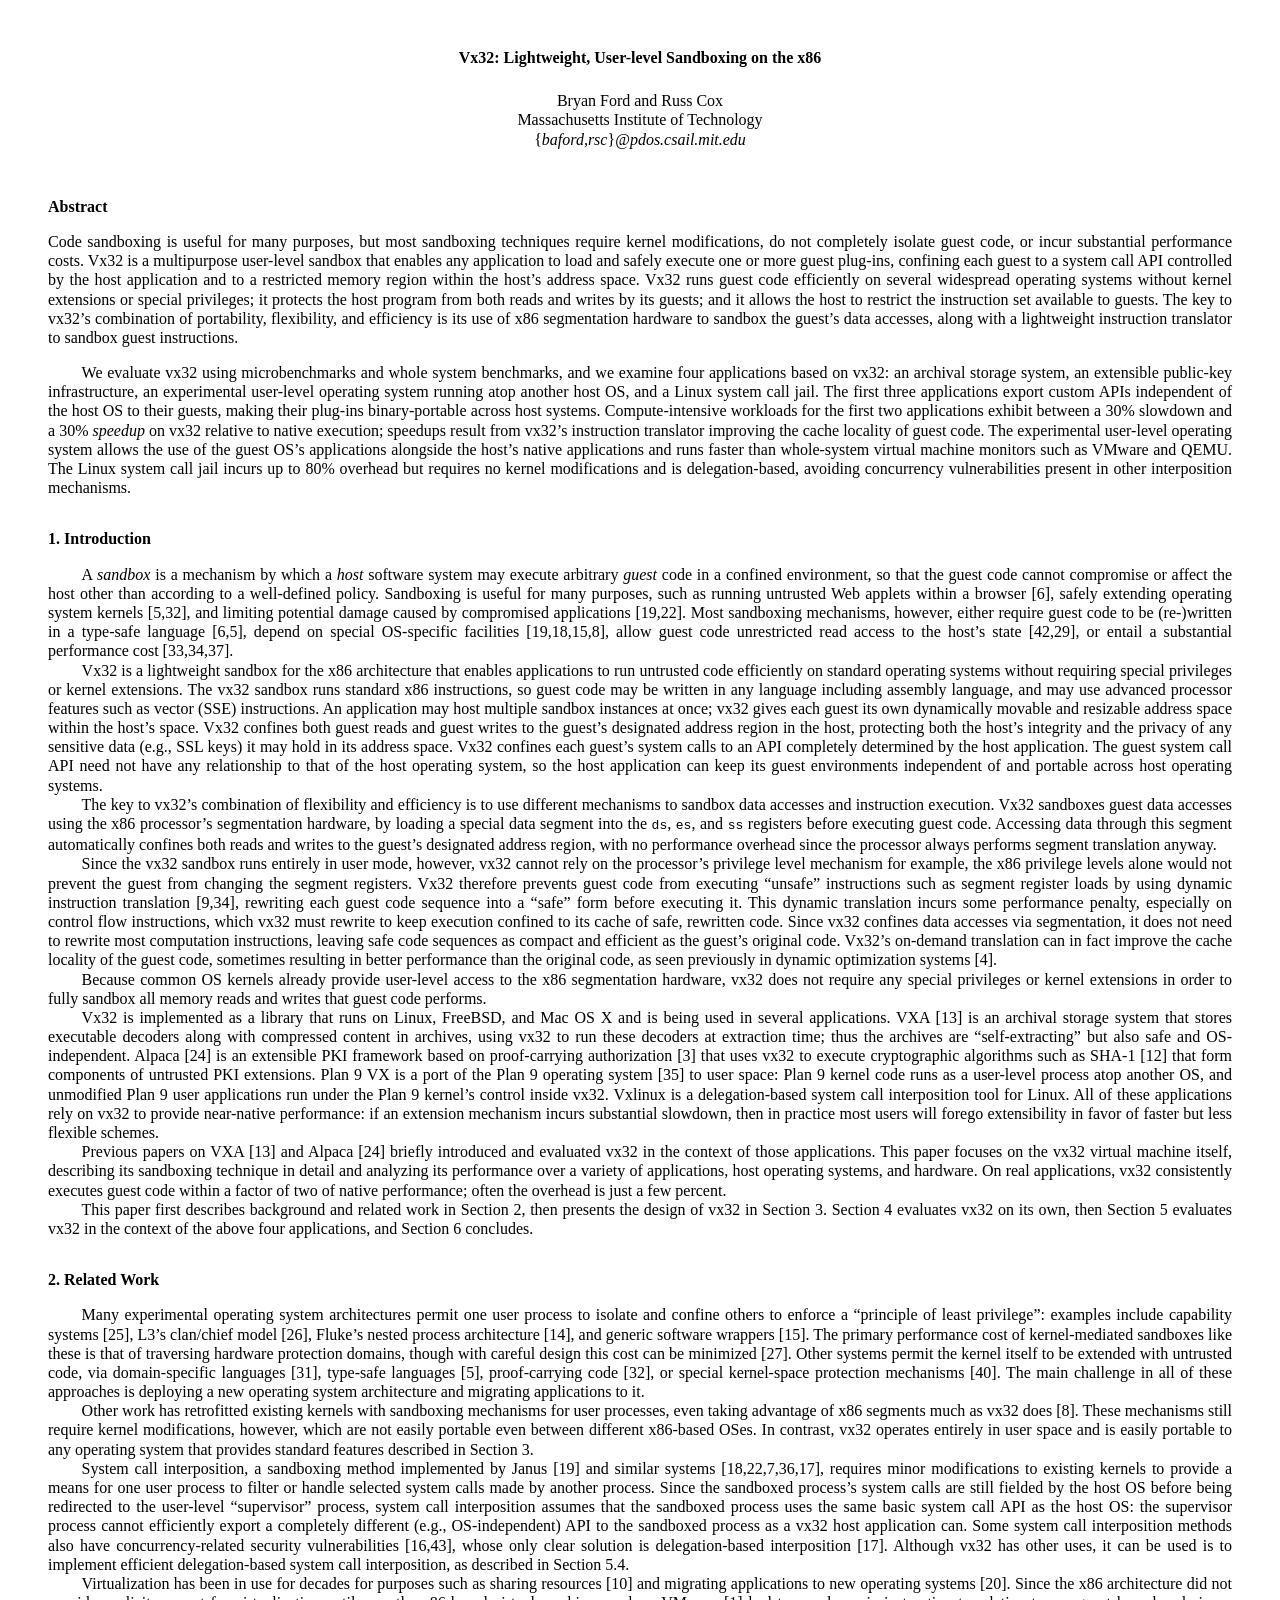
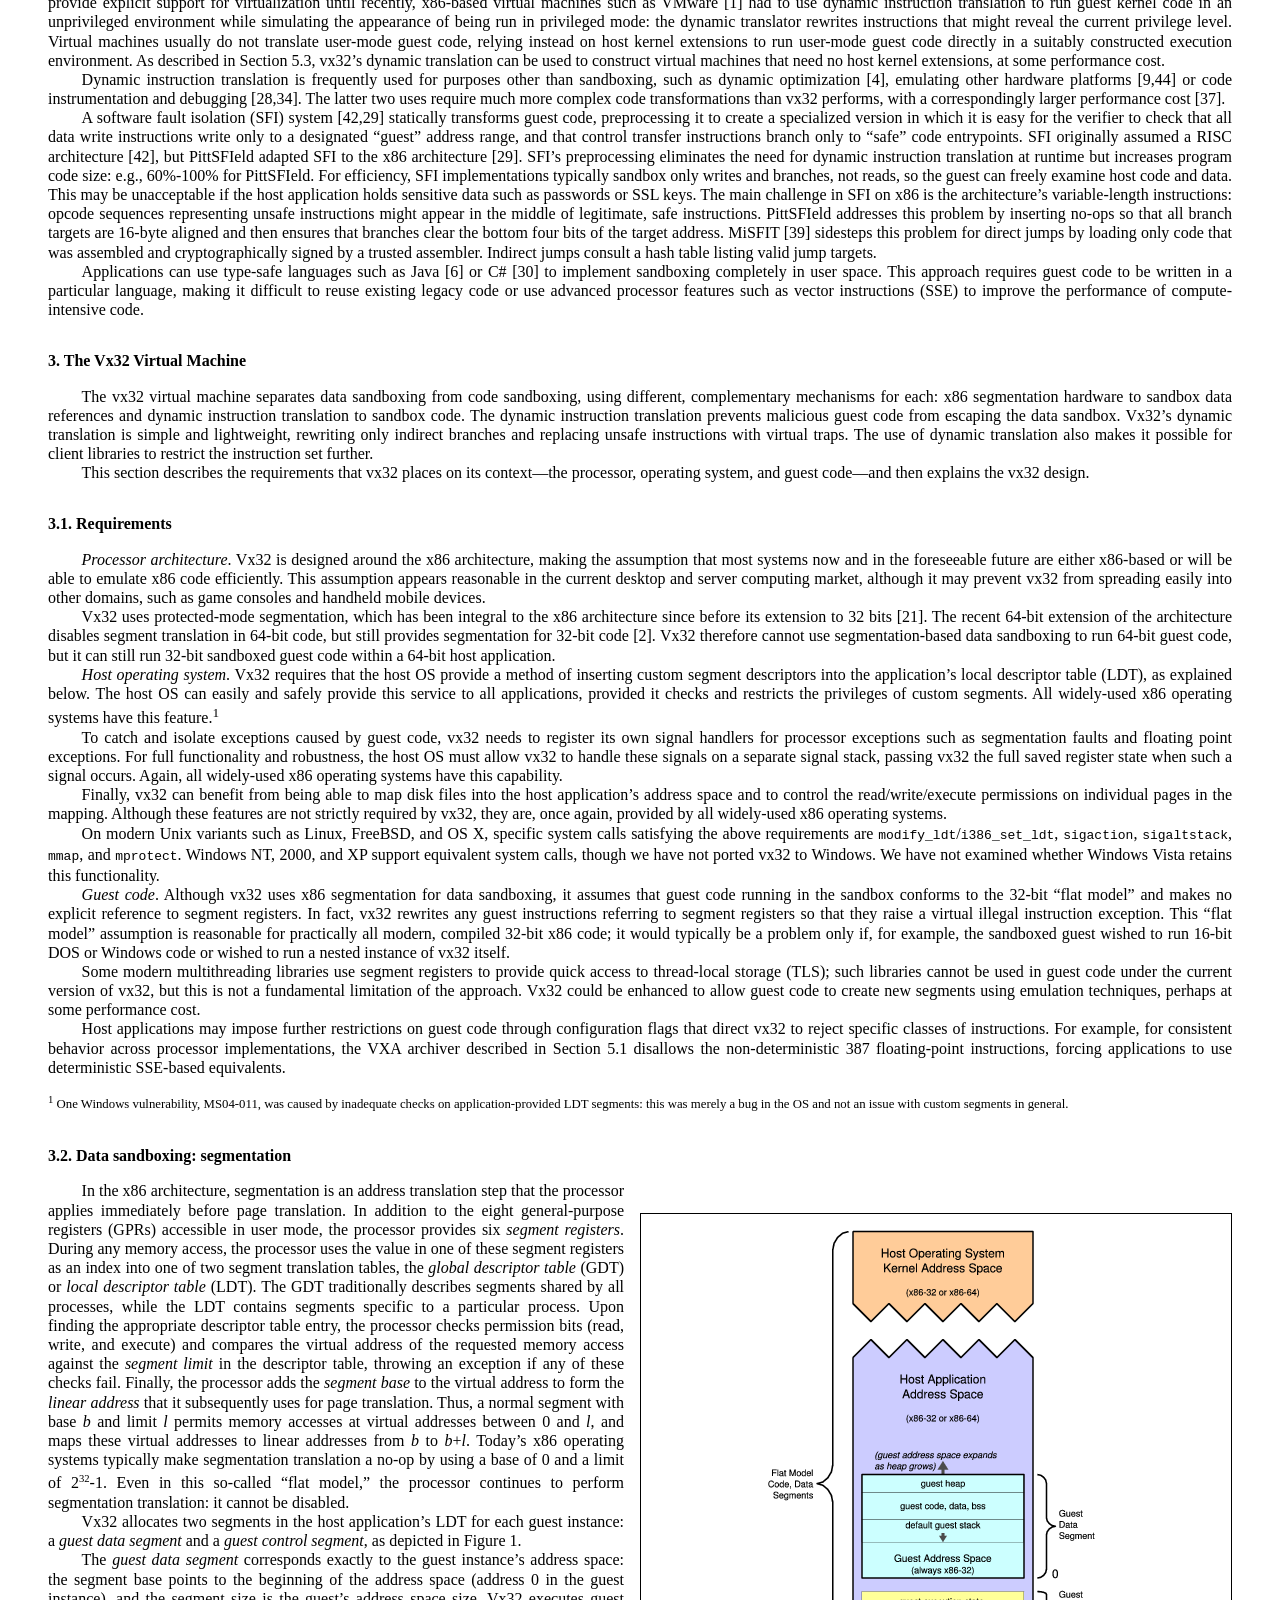
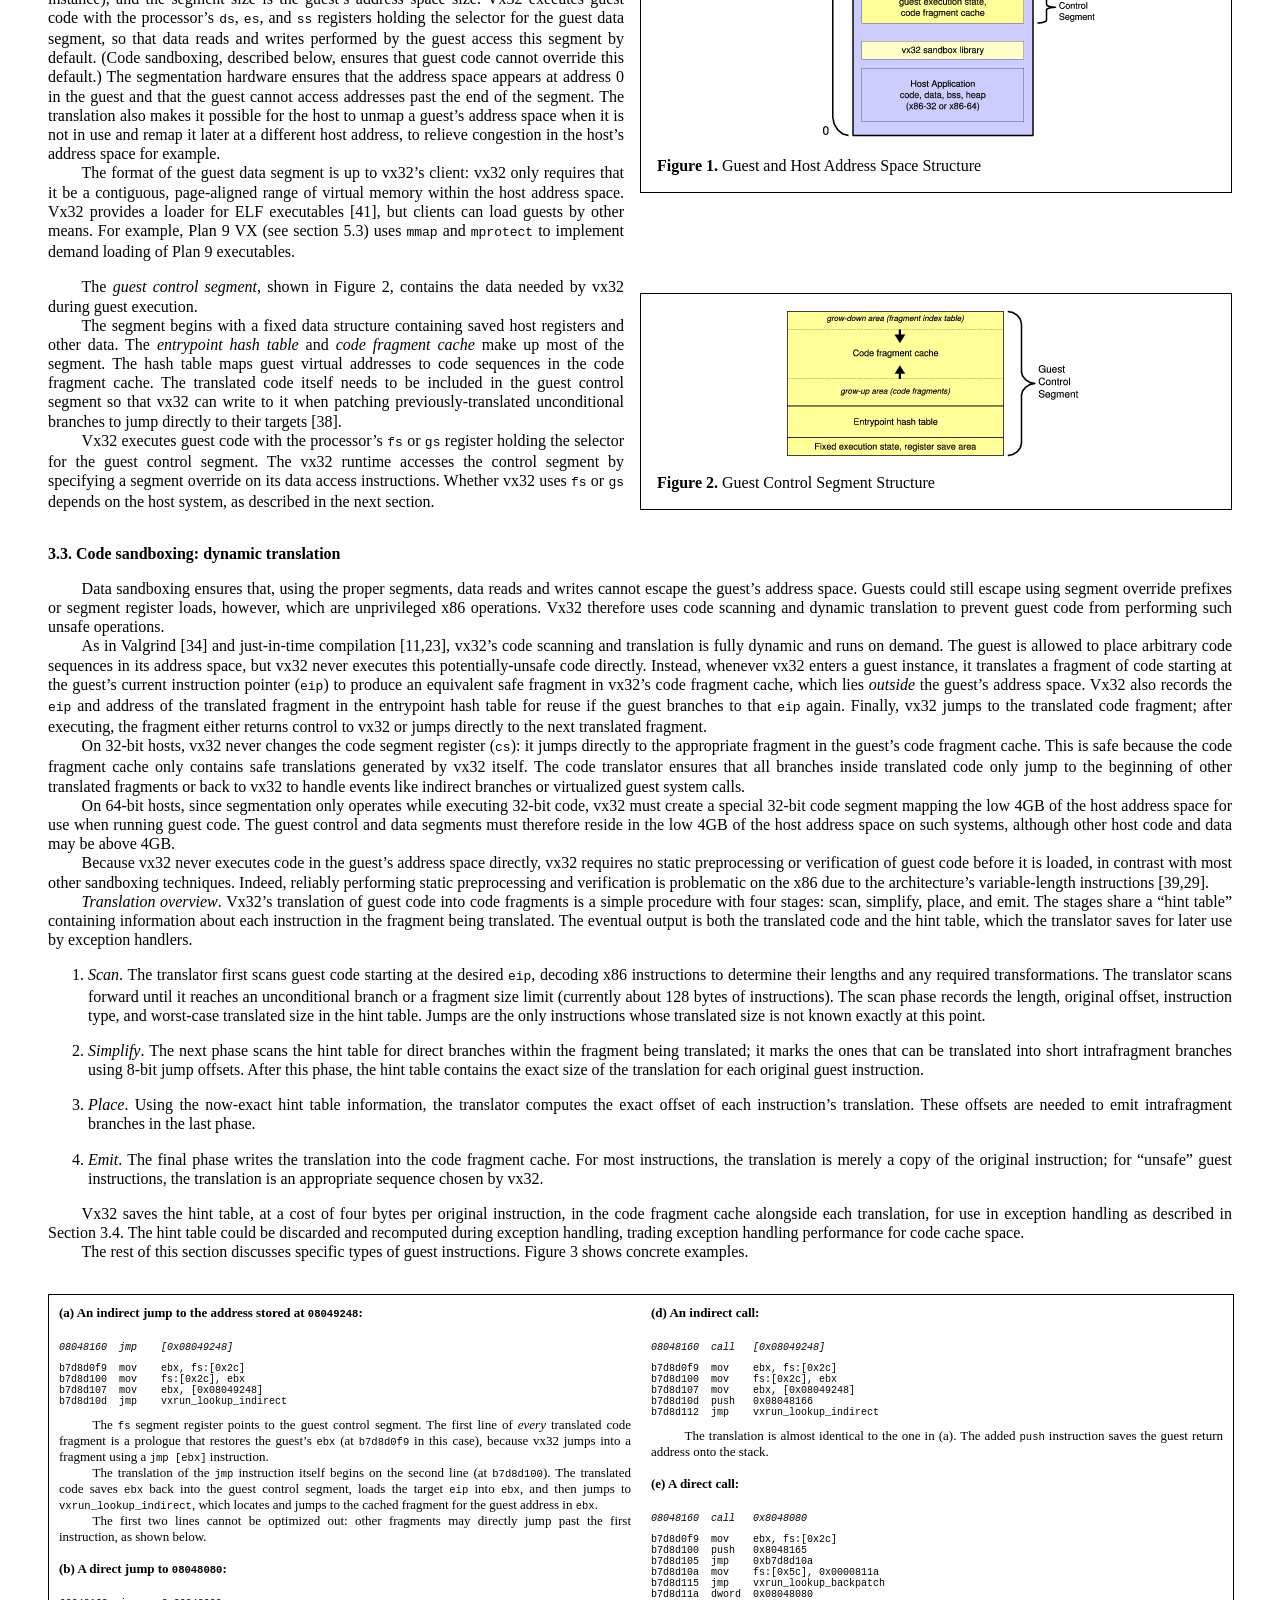
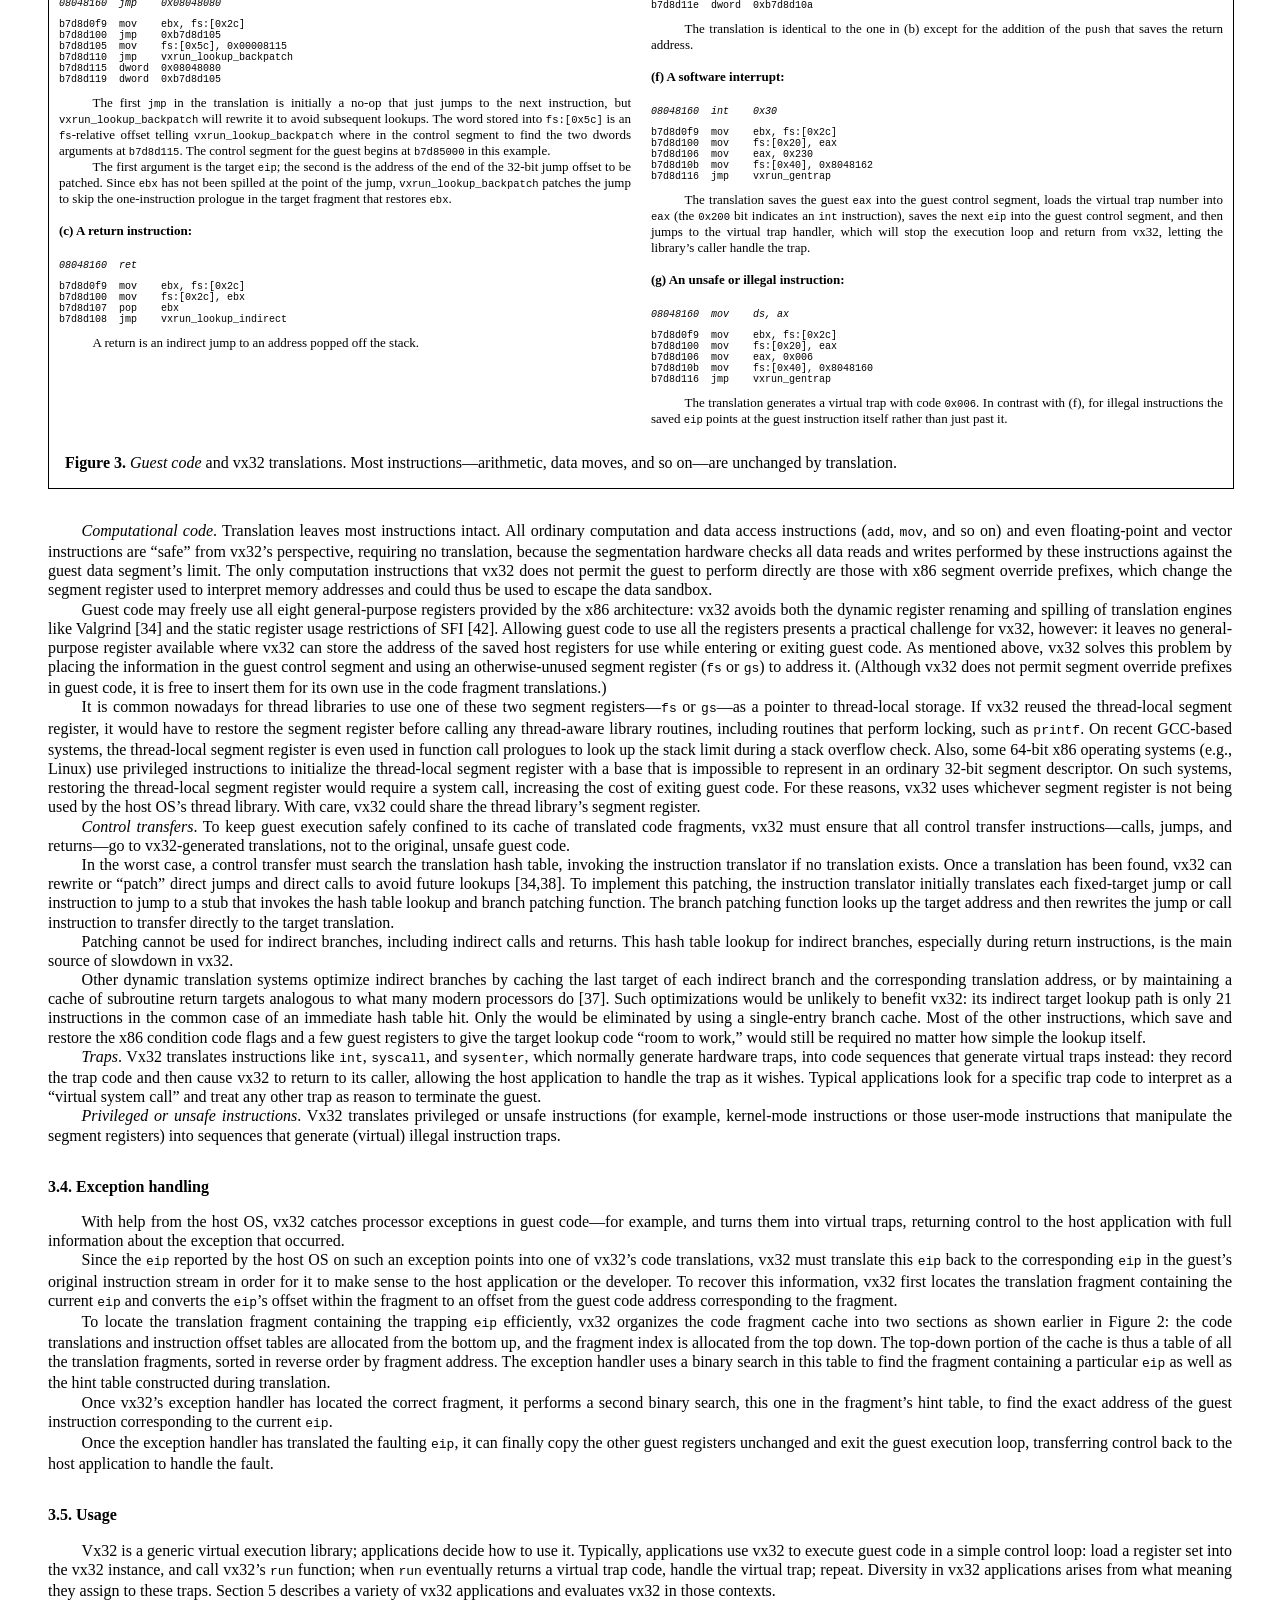
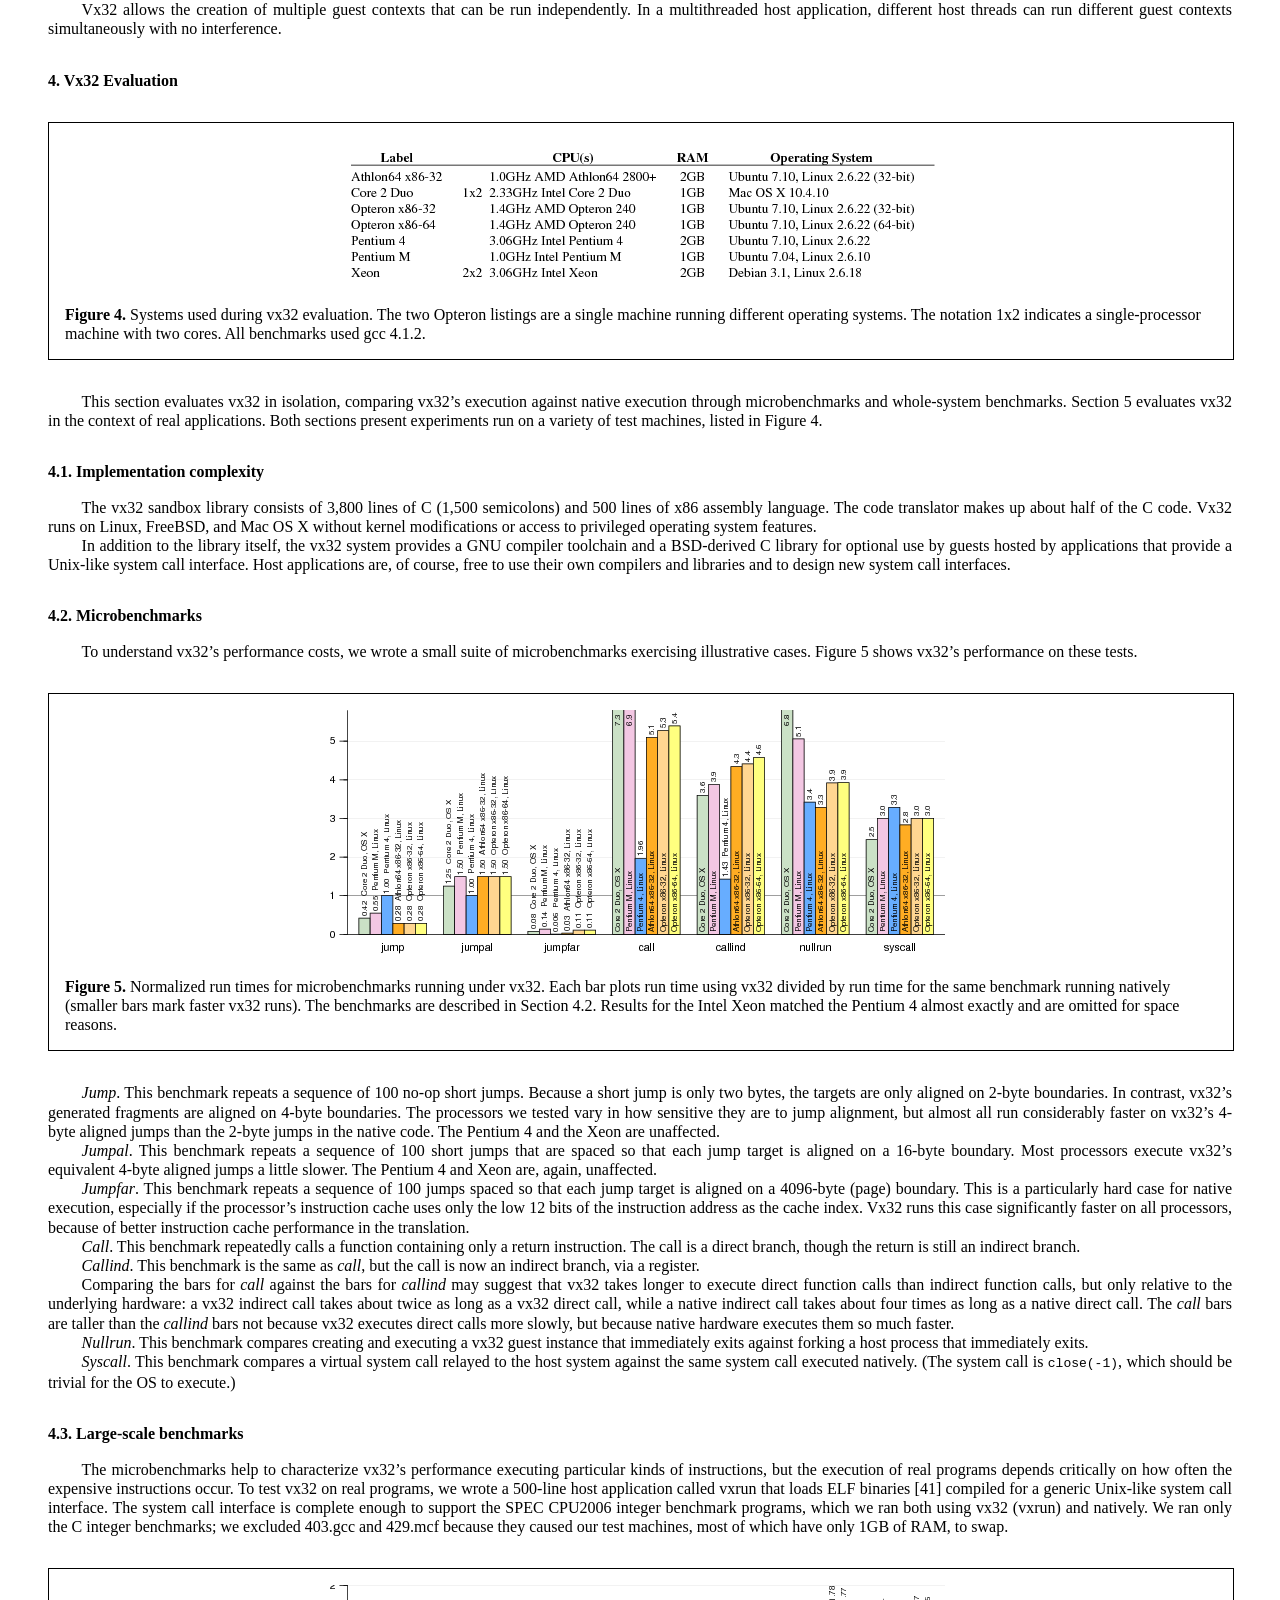
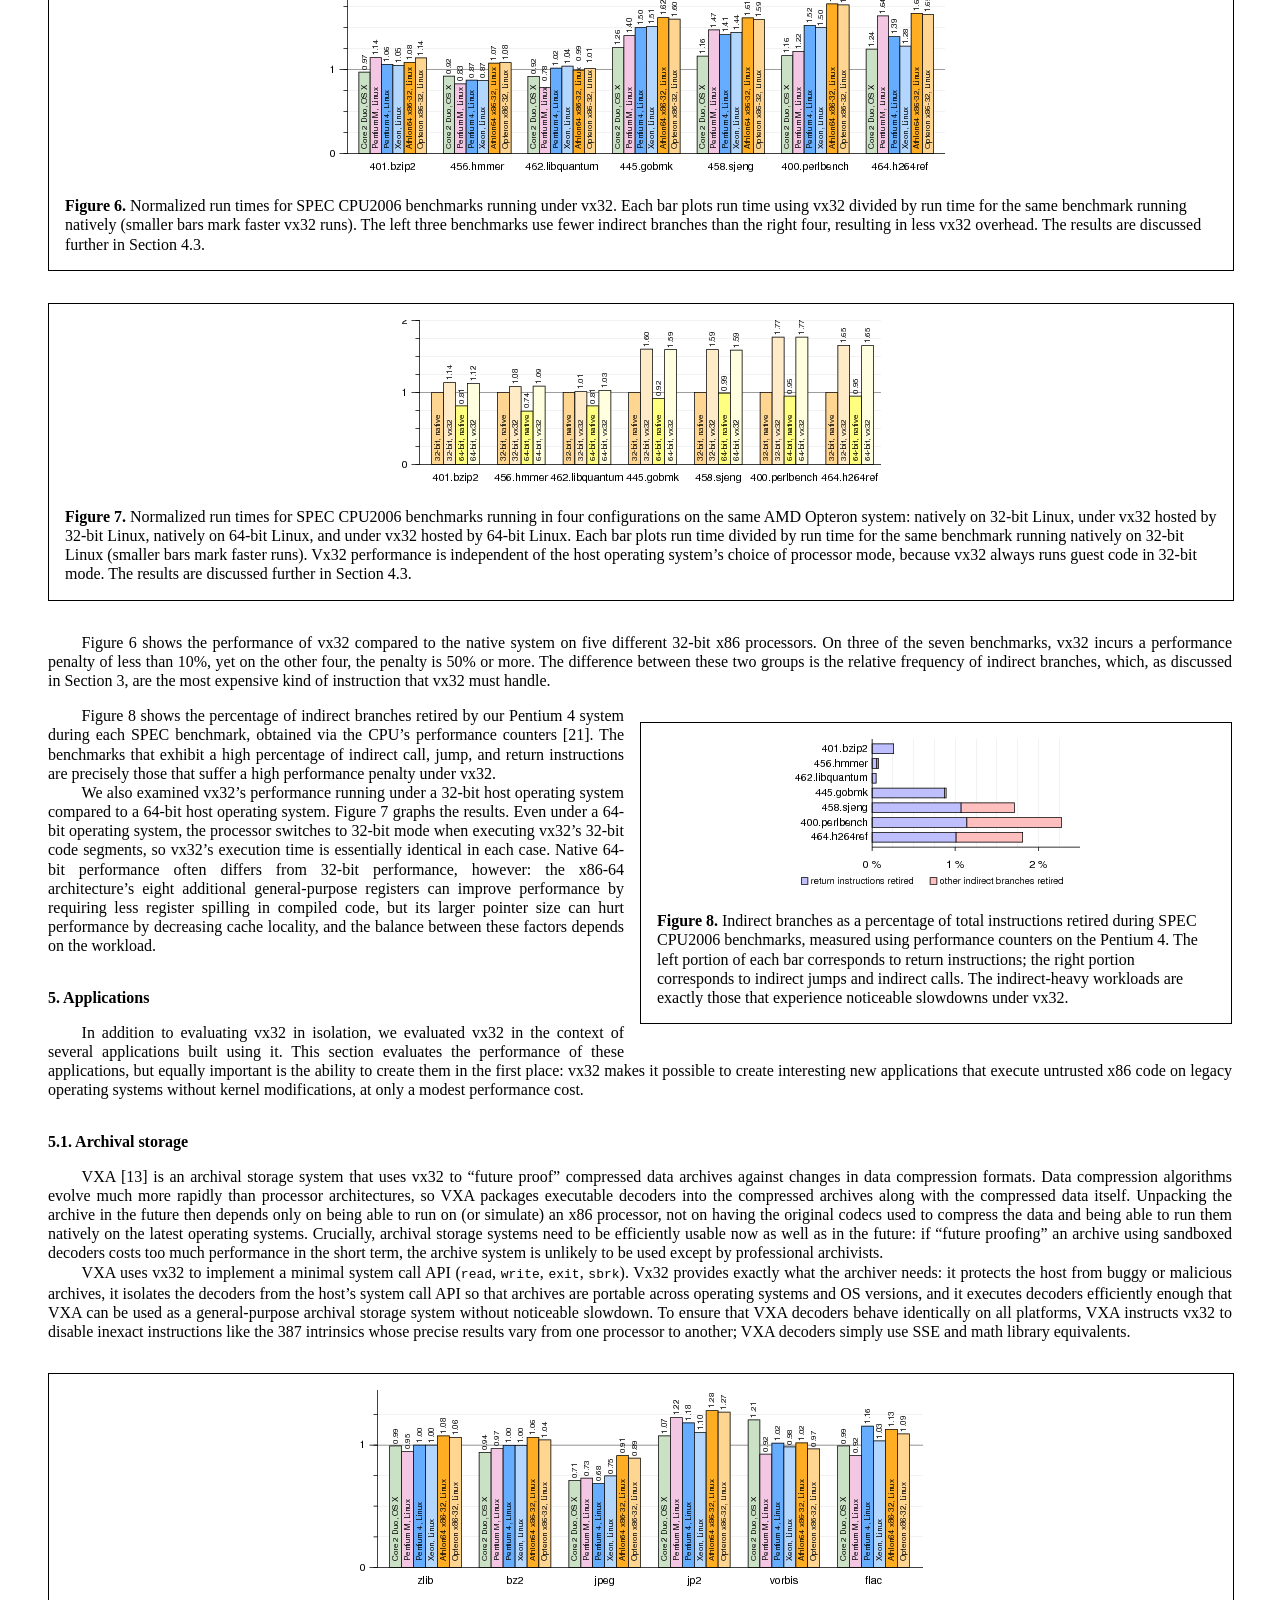
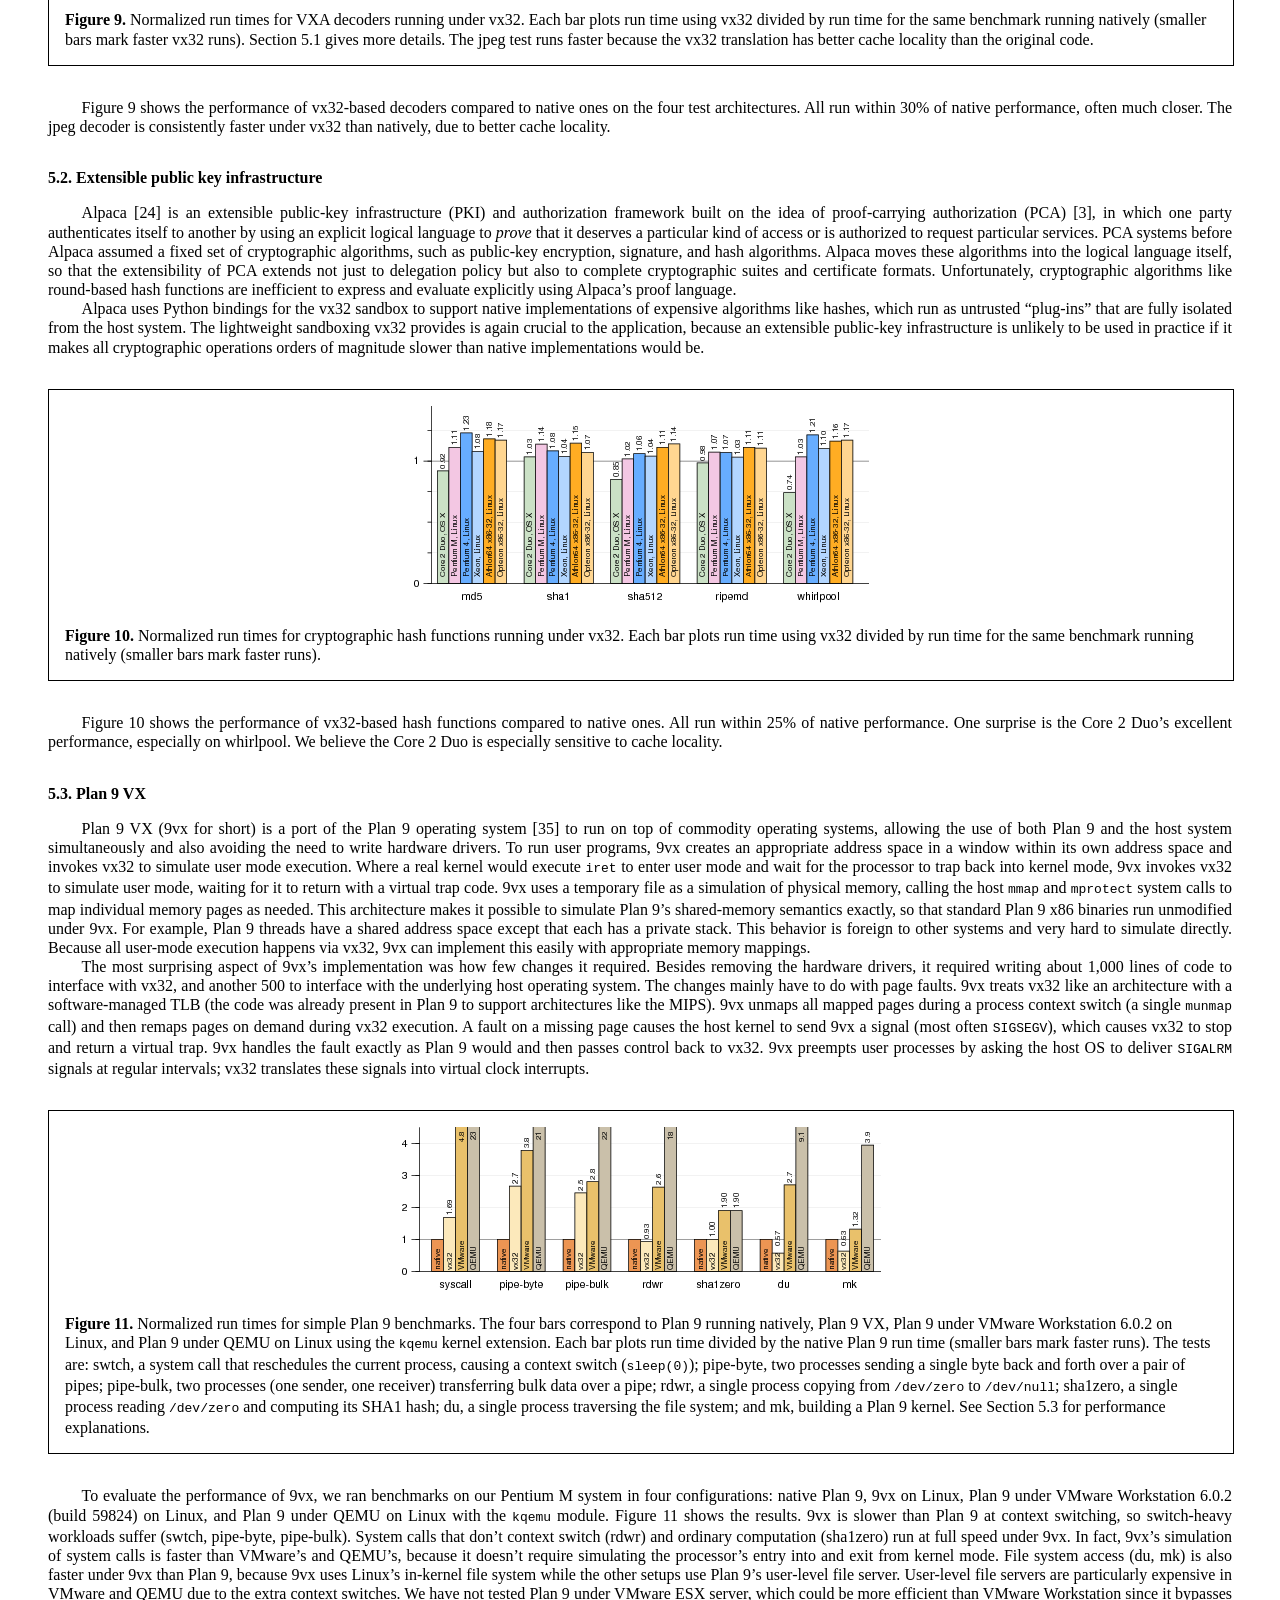
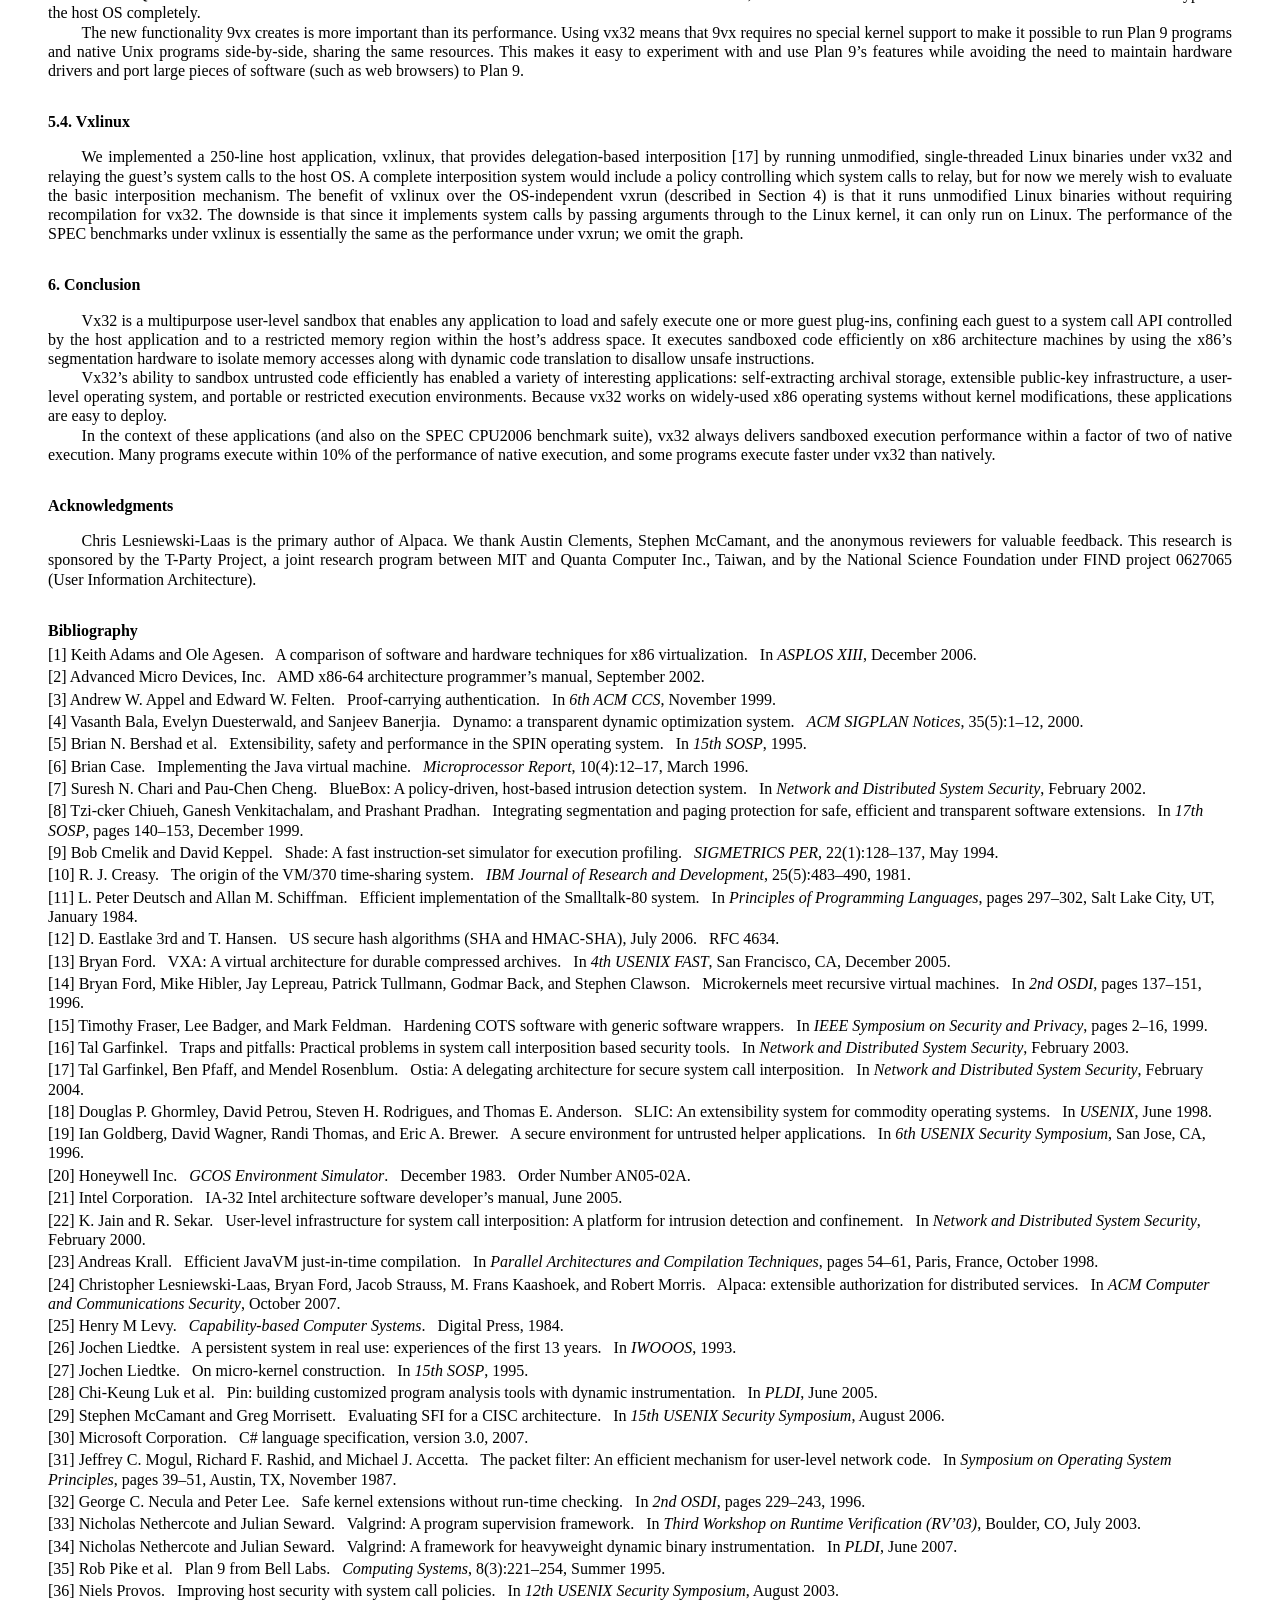
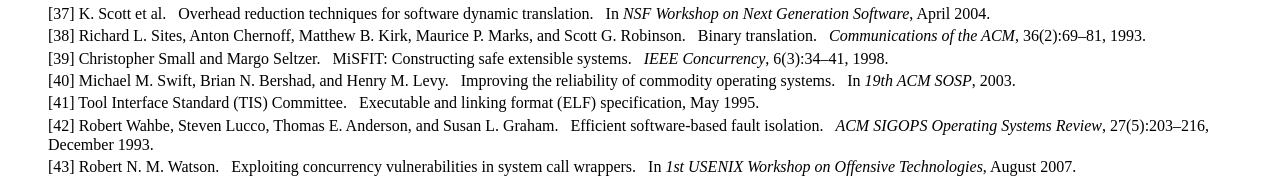
<file: docs/lexical-analysis/swtch.com/~rsc/papers/vx32/index.html>
<html>
<!DOCTYPE HTML PUBLIC "-//W3C//DTD HTML 4.01 Transitional//EN"
"http://www.w3.org/TR/html4/loose.dtd">
<html>
<head>
<meta http-equiv="content-type" content="text/html; charset=UTF-8">
<title>Vx32: Lightweight, User-level Sandboxing on the x86</title>
<style type="text/css"><!--
body {
	background-color: white;
	color: black;
	font-family: serif;
	font-size: medium;
	line-height: 1.2em;
	margin-left: 0.5in;
	margin-right: 0.5in;
	margin-top: 0;
	margin-bottom: 0;
}

p.lp {
	text-indent: 0in;
	text-align: justify;
}

p.lp-left {
	text-indent: 0in;
	text-align: left;
}

p.tlp {
	text-indent: 0in;
	text-align: justify;
}

p.pp {
	margin-top: 0px;
	margin-bottom: 0px;
	text-indent: 0.35in;
	text-align: justify;
}

p.foot {
	font-size: 80%;
	text-align: justify;
}

p.caption {
	text-align: left;
	margin-left: 1em;
	margin-right: 1em;
}

p.bib {
	text-align: left;
	margin-bottom: 0.2em;
	margin-top: 0.2em;
}

code {
	font-family: monospace;
	font-size: 100%;
}

div.floater {
	float: right;
	width: 50%;
	padding-left: 1em;
}

div.fig-narrow {
	position: relative;
	border-style: solid;
	border-width: 1px;
	margin-top: 2em;
	margin-bottom: 2em;
	margin-left: auto;
	margin-right: auto;
}

div.fig {
	clear: right;
	border-style: solid;
	border-width: 1px;
	margin-top: 2em;
	margin-bottom: 2em;
	width: 100%;
	margin-left: auto;
	margin-right: auto;
}

img {
	margin-top: 1em;
}

h2.sh {
	text-indent: 0in;
	text-align: left;
	margin-top: 2em;
	margin-bottom: 0.05in;
	font-weight: bold;
	font-size: medium
}

.box {
	border-style: dashed;
	border-width: 1px;
}

pre.p1 {
	text-indent: 0in;
	text-align: left;
	line-height: 1.1em;
	font-size: 0.9em;
	margin-left: 0.5in;
	margin-right: 0.5in;
	margin-top: 0;
	margin-bottom: 0;
}

h1.tl {
	font-weight: bold;
	font-size: medium;
	text-align: center;
	margin-top: 3em;
}

h2.au {
	font-weight: normal;
	font-size: medium;
	text-align: center;
	margin-top: 1.5em;
	margin-bottom: 3em;
}

p.copy {
	text-align: center;
	text-indent: 0in;
	margin-top: 3em;
	margin-bottom: 3em;
	font-size: small;
}

--></style>
</head>
<body>
<h1 class=tl>
Vx32: Lightweight, User-level Sandboxing on the x86
</h1>
<h2 class=au>
Bryan Ford and Russ Cox
<br>
Massachusetts Institute of Technology
<br>
{<i>baford,rsc</i>}@<i>pdos.csail.mit.edu</i>

</h2>





<h2 class=sh>Abstract</h2>
<p class=lp>
Code sandboxing is useful for many purposes,
but most sandboxing techniques
require kernel modifications,
do not completely isolate guest code,
or incur substantial performance costs.
Vx32 is a multipurpose user-level sandbox
that enables any application
to load and safely execute one or more guest plug-ins,
confining each guest to a system call API controlled by the host application
and to a restricted memory region within the host&rsquo;s address space.
Vx32
runs guest code efficiently on several widespread operating systems
without kernel extensions or special privileges;
it protects the host program from both reads and writes by its guests;
and it allows the host to restrict the instruction set available to guests.
The key to vx32&rsquo;s combination of portability, flexibility, and efficiency
is its use of x86 segmentation hardware to sandbox the guest&rsquo;s data accesses,
along with a lightweight instruction translator
to sandbox guest instructions.</p><p class=pp>We evaluate vx32 using microbenchmarks
and whole system benchmarks,
and we examine four applications based on vx32:
an archival storage system,
an extensible public-key infrastructure,
an experimental user-level operating system
running atop another host OS,
and a Linux system call jail.
The first three applications export
custom APIs independent of the host OS to their guests,
making their plug-ins binary-portable across host systems.
Compute-intensive workloads for the first two applications
exhibit between a 30&#37; slowdown and a 30&#37; <i>speedup</i>
on vx32 relative to native execution;
speedups result from vx32&rsquo;s instruction translator
improving the cache locality of guest code.
The experimental user-level operating system allows the use of
the guest OS&rsquo;s applications alongside
the host&rsquo;s native applications
and runs faster than whole-system virtual
machine monitors such as VMware and QEMU.
The Linux system call jail incurs up to 80&#37; overhead but
requires no kernel modifications and is delegation-based,
avoiding concurrency vulnerabilities present in
other interposition mechanisms.
</p>

<h2 class=sh>1. Introduction</h2>
<p class=lp></p><p class=pp>A <i>sandbox</i> is a mechanism
by which a <i>host</i> software system
may execute arbitrary <i>guest</i> code
in a confined environment,
so that the guest code cannot compromise or affect the host
other than according to a well-defined policy.
Sandboxing is useful for many purposes,
such as running untrusted Web applets
within a browser&nbsp;[6],
safely extending operating system kernels&nbsp;[5,32],
and limiting potential damage caused by compromised applications&nbsp;[19,22].
Most sandboxing mechanisms, however,
either require guest code
to be (re-)written in a type-safe language&nbsp;[6,5],
depend on special OS-specific facilities&nbsp;[19,18,15,8],
allow guest code unrestricted read access to the host&rsquo;s state&nbsp;[42,29],
or entail a substantial performance cost&nbsp;[33,34,37].</p><p class=pp>Vx32 is a lightweight sandbox for the x86 architecture
that enables applications to run untrusted code efficiently
on standard operating systems
without requiring special privileges or kernel extensions.
The vx32 sandbox runs standard x86 instructions,
so guest code may be written in any language including assembly language,
and may use advanced processor features such as vector (SSE) instructions.
An application may host
multiple sandbox instances at once;
vx32 gives each guest
its own dynamically movable and resizable address space
within the host&rsquo;s space.
Vx32 confines both guest reads and guest writes
to the guest&rsquo;s designated address region in the host,
protecting both the host&rsquo;s integrity
and the privacy of any sensitive data (e.g., SSL keys)
it may hold in its address space.
Vx32 confines each guest&rsquo;s system calls
to an API completely determined by the host application.
The guest system call API need not have any relationship
to that of the host operating system,
so the host application can keep its guest environments
independent of and portable across host operating systems.</p><p class=pp>The key to vx32&rsquo;s combination of flexibility and efficiency
is to use different mechanisms
to sandbox data accesses and instruction execution.
Vx32 sandboxes guest data accesses
using the x86 processor&rsquo;s segmentation hardware,
by loading a special data segment into the <code>ds</code>, <code>es</code>, and <code>ss</code> registers
before executing guest code.
Accessing data through this segment
automatically confines both reads and writes
to the guest&rsquo;s designated address region,
with no performance overhead
since the processor always performs segment translation anyway.</p><p class=pp>Since the vx32 sandbox runs entirely in user mode, however,
vx32 cannot rely on the processor&rsquo;s privilege level mechanism
for example, the x86 privilege levels alone would not prevent the guest
from changing the segment registers.
Vx32 therefore prevents guest code from executing &ldquo;unsafe&rdquo; instructions
such as segment register loads
by using dynamic instruction translation&nbsp;[9,34],
rewriting each guest code sequence
into a &ldquo;safe&rdquo; form before executing it.
This dynamic translation incurs some performance penalty,
especially on control flow instructions,
which vx32 must rewrite to keep execution confined
to its cache of safe, rewritten code.
Since vx32 confines data accesses via segmentation,
it does not need to rewrite most computation instructions,
leaving safe code sequences as compact and efficient
as the guest&rsquo;s original code.
Vx32&rsquo;s on-demand translation can in fact
improve the cache locality of the guest code,
sometimes resulting in better performance than the original code,
as seen previously in dynamic optimization systems&nbsp;[4].</p><p class=pp>Because common OS kernels already provide user-level access
to the x86 segmentation hardware,
vx32 does not require any special privileges or kernel extensions
in order to fully sandbox all memory reads and writes
that guest code performs.</p><p class=pp>Vx32 is implemented as a library
that runs on Linux, FreeBSD, and Mac OS X
and is being used in several applications.
VXA&nbsp;[13] is an archival storage system
that stores executable decoders along with compressed content in archives,
using vx32 to run these decoders at extraction time;
thus the archives are &ldquo;self-extracting&rdquo; but also
safe and OS-independent.
Alpaca&nbsp;[24]
is an extensible PKI framework based on
proof-carrying authorization&nbsp;[3]
that uses vx32 to execute cryptographic algorithms
such as SHA-1&nbsp;[12]
that form components of untrusted PKI extensions.
Plan&nbsp;9&nbsp;VX is a port of the Plan&nbsp;9 operating system&nbsp;[35]
to user space:
Plan&nbsp;9 kernel code runs as a user-level process atop another OS,
and unmodified Plan&nbsp;9 user applications run
under the Plan&nbsp;9 kernel&rsquo;s control inside vx32.
Vxlinux is a delegation-based
system call interposition tool for Linux.
All of these applications rely on vx32 to provide
near-native performance:
if an extension mechanism incurs substantial slowdown,
then in practice most users will forego extensibility
in favor of faster but less flexible schemes.</p><p class=pp>Previous papers on VXA&nbsp;[13]
and Alpaca&nbsp;[24]
briefly introduced and evaluated vx32
in the context of those applications.
This paper focuses on the vx32 virtual machine itself,
describing its sandboxing technique in detail
and analyzing its performance
over a variety of applications, host operating systems, and hardware.
On real applications,
vx32 consistently executes guest code within a factor of two
of native performance; often the overhead is just a few percent.</p><p class=pp>This paper first describes
background and related work in Section&nbsp;2,
then presents the design of vx32 in Section&nbsp;3.
Section&nbsp;4 evaluates vx32 on its own,
then Section&nbsp;5 evaluates vx32
in the context of the above four applications,
and Section&nbsp;6 concludes.</p><p class=pp></p><h2 class=sh>2. Related Work</h2>
<p class=lp>
</p><p class=pp>Many experimental operating system architectures
permit one user process to isolate and confine others
to enforce a &ldquo;principle of least privilege&rdquo;:
examples include
capability systems&nbsp;[25],
L3&rsquo;s clan/chief model&nbsp;[26],
Fluke&rsquo;s nested process architecture&nbsp;[14],
and generic software wrappers&nbsp;[15].
The primary performance cost of kernel-mediated sandboxes like these
is that of traversing hardware protection domains,
though with careful design
this cost can be minimized&nbsp;[27].
Other systems permit the kernel itself
to be extended with untrusted code,
via domain-specific languages&nbsp;[31],
type-safe languages&nbsp;[5],
proof-carrying code&nbsp;[32],
or special kernel-space protection mechanisms&nbsp;[40].
The main challenge in all of these approaches
is deploying a new operating system architecture
and migrating applications to it.</p><p class=pp>Other work has retrofitted existing kernels
with sandboxing mechanisms for user processes,
even taking advantage of x86 segments
much as vx32 does&nbsp;[8].
These mechanisms still require kernel modifications, however,
which are not easily portable even between different x86-based OSes.
In contrast, vx32 operates entirely in user space
and is easily portable to any operating system
that provides standard features described in Section&nbsp;3.</p><p class=pp>System call interposition,
a sandboxing method implemented by Janus&nbsp;[19]
and similar systems&nbsp;[18,22,7,36,17],
requires minor modifications to existing kernels to provide
a means for one user process to filter or handle
selected system calls made by another process.
Since the sandboxed process&rsquo;s system calls
are still fielded by the host OS
before being redirected to the user-level &ldquo;supervisor&rdquo; process,
system call interposition assumes that the sandboxed process
uses the same basic system call API as the host OS:
the supervisor process cannot efficiently export a completely different
(e.g., OS-independent) API to the sandboxed process
as a vx32 host application can.
Some system call interposition methods also have
concurrency-related security vulnerabilities&nbsp;[16,43],
whose only clear solution is
delegation-based interposition&nbsp;[17].
Although vx32 has other uses,
it can be used is to implement
efficient delegation-based system call interposition,
as described in Section&nbsp;5.4.</p><p class=pp>Virtualization has been in use for decades
for purposes such as sharing resources&nbsp;[10]
and migrating applications to new operating systems&nbsp;[20].
Since the x86 architecture did not provide explicit
support for virtualization until recently,
x86-based virtual machines such as VMware&nbsp;[1]
had to use dynamic instruction translation
to run guest kernel code in an unprivileged environment
while simulating the appearance of being run in privileged mode:
the dynamic translator rewrites instructions
that might reveal the current privilege level.
Virtual machines usually do not translate user-mode guest code,
relying instead on host kernel extensions
to run user-mode guest code directly
in a suitably constructed execution environment.
As described in Section&nbsp;5.3,
vx32&rsquo;s dynamic translation can be used to
construct virtual machines that need no host kernel extensions,
at some performance cost.</p><p class=pp>Dynamic instruction translation is frequently used
for purposes other than sandboxing,
such as dynamic optimization&nbsp;[4],
emulating other hardware platforms&nbsp;[9,44]
or code instrumentation and debugging&nbsp;[28,34].
The latter two uses require much more complex code transformations
than vx32 performs,
with a correspondingly larger performance cost&nbsp;[37].</p><p class=pp>A software fault isolation (SFI) system&nbsp;[42,29]
statically transforms guest code, preprocessing it to create
a specialized version in which it is easy for the
verifier to check that all data write instructions
write only to a designated &ldquo;guest&rdquo; address range,
and that control transfer instructions branch only
to &ldquo;safe&rdquo; code entrypoints.
SFI originally assumed a RISC architecture&nbsp;[42],
but PittSFIeld
adapted SFI to the x86 architecture&nbsp;[29].
SFI&rsquo;s preprocessing
eliminates the need for dynamic instruction translation at runtime
but increases program code size:
e.g., 60&#37;-100&#37; for PittSFIeld.
For efficiency, SFI implementations typically sandbox
only writes and branches, not reads, so
the guest can freely examine host code and data.
This may be unacceptable if the host application
holds sensitive data such as passwords or SSL keys.
The main challenge in SFI on x86 is the architecture&rsquo;s
variable-length instructions: opcode sequences representing
unsafe instructions might appear in the middle of legitimate, safe
instructions.  PittSFIeld addresses this problem by inserting no-ops
so that all branch targets are 16-byte aligned and then ensures that
branches clear the bottom four bits of the target address.
MiSFIT&nbsp;[39] sidesteps this problem for direct jumps
by loading only
code that was assembled and cryptographically signed
by a trusted assembler.
Indirect jumps consult a hash table listing valid jump targets.</p><p class=pp>Applications can use
type-safe languages such as Java&nbsp;[6]
or C&#35;&nbsp;[30]
to implement sandboxing completely in user space.
This approach requires guest code
to be written in a particular language,
making it difficult to reuse existing legacy code
or use advanced processor features
such as vector instructions (SSE)
to improve the performance of compute-intensive code.
</p><h2 class=sh>3. The Vx32 Virtual Machine</h2>
<p class=lp>
</p><p class=pp>The vx32 virtual machine separates
data sandboxing from code sandboxing, using different,
complementary mechanisms for each:
x86 segmentation hardware to sandbox data references
and dynamic instruction translation to sandbox code.
The dynamic instruction translation
prevents malicious guest code from escaping the data sandbox.
Vx32&rsquo;s dynamic translation is simple and lightweight, rewriting only
indirect branches and replacing unsafe instructions with virtual traps.
The use of dynamic translation also makes it possible for client libraries
to restrict the instruction set further.</p><p class=pp>This section describes the requirements that vx32 places
on its context&mdash;the processor, operating system, and guest code&mdash;and
then explains the vx32 design.</p><p class=pp></p><h2 class=sh>3.1. Requirements</h2>
<p class=lp></p><p class=pp><i>Processor architecture</i>.
Vx32 is designed around the x86 architecture,
making the assumption
that most systems now and in the foreseeable future
are either x86-based or will be able to emulate x86 code efficiently.
This assumption appears reasonable
in the current desktop and server computing market,
although it may prevent vx32 from spreading easily into other domains,
such as game consoles and handheld mobile devices.</p><p class=pp>Vx32 uses protected-mode segmentation,
which has been integral to the x86 architecture
since before its extension to 32 bits&nbsp;[21].
The recent 64-bit extension of the architecture
disables segment translation in 64-bit code,
but still provides segmentation for 32-bit code&nbsp;[2].
Vx32 therefore cannot use segmentation-based data sandboxing
to run 64-bit guest code,
but it can still run 32-bit sandboxed guest code
within a 64-bit host application.</p><p class=pp><i>Host operating system</i>.
Vx32 requires that the host OS
provide a method of inserting custom segment descriptors
into the application&rsquo;s local descriptor table (LDT),
as explained below.
The host OS can easily and safely provide this service to all applications,
provided it checks and restricts the privileges of custom segments.
All widely-used x86 operating systems
have this feature.<sup>1</sup></p><p class=pp>To catch and isolate
exceptions caused by guest code,
vx32 needs to register its own signal handlers
for processor exceptions such as segmentation faults
and floating point exceptions.
For full functionality and robustness,
the host OS must allow vx32 to handle these signals on a separate signal stack,
passing vx32 the full saved register state when such a signal occurs.
Again, all widely-used x86 operating systems have this capability.</p><p class=pp>Finally, vx32 can benefit from being able to map disk files into
the host application&rsquo;s address space
and to control the read/write/execute permissions
on individual pages in the mapping.
Although these features are not strictly required by vx32,
they are, once again, provided by all widely-used x86 operating systems.</p><p class=pp>On modern Unix variants such as Linux, FreeBSD, and OS X,
specific system calls satisfying the above requirements
are <code>modify&#95;ldt</code>/<code>i386&#95;set&#95;ldt</code>, <code>sigaction</code>,
<code>sigaltstack</code>, <code>mmap</code>, and <code>mprotect</code>.
Windows NT, 2000, and XP
support equivalent system calls,
though we have not ported vx32 to Windows.
We have not examined whether Windows Vista retains
this functionality.</p><p class=pp><i>Guest code</i>.
Although vx32 uses x86 segmentation for data sandboxing,
it assumes that guest code running in the sandbox
conforms to the 32-bit &ldquo;flat model&rdquo;
and makes no explicit reference to segment registers.
In fact, vx32 rewrites any guest instructions
referring to segment registers
so that they raise a virtual illegal instruction exception.
This &ldquo;flat model&rdquo; assumption
is reasonable for practically all modern, compiled 32-bit x86 code;
it would typically be a problem only if, for example,
the sandboxed guest wished to run 16-bit DOS or Windows code
or wished to run a nested instance of vx32 itself.</p><p class=pp>Some modern multithreading libraries use segment registers
to provide quick access to thread-local storage (TLS);
such libraries cannot be used in guest code
under the current version of vx32, but this is not a
fundamental limitation of the approach.
Vx32 could be enhanced to allow guest code
to create new segments using emulation techniques,
perhaps at some performance cost.</p><p class=pp>Host applications may impose further restrictions on guest code
through configuration flags that direct vx32
to reject specific classes of instructions.
For example, for consistent behavior across processor implementations,
the VXA archiver described in Section&nbsp;5.1
disallows the non-deterministic
387 floating-point instructions, forcing applications to use
deterministic SSE-based equivalents.</p><p class=pp><p class=foot><sup>1</sup> 
One Windows vulnerability, MS04-011,
was caused by inadequate checks on application-provided LDT segments:
this was merely a bug in the OS
and not an issue with custom segments in general.</p>
</p><h2 class=sh>3.2. Data sandboxing: segmentation</h2>
<p class=lp></p><p class=pp><div class="floater"><div class="fig-narrow">
<center><img src="segments.png" /></center>
<p class=caption><b>Figure 1.</b> Guest and Host Address Space Structure</p>


</div></div></p><p class=pp>In the x86 architecture, segmentation is an address translation step
that the processor applies immediately before page translation.
In addition to the eight general-purpose registers (GPRs)
accessible in user mode,
the processor provides six <i>segment registers</i>.
During any memory access,
the processor uses the value in one of these segment registers
as an index into one of two segment translation tables,
the <i>global descriptor table</i> (GDT) or <i>local descriptor table</i> (LDT).
The GDT traditionally describes segments shared by all processes,
while the LDT contains segments specific to a particular process.
Upon finding the appropriate descriptor table entry,
the processor checks permission bits (read, write, and execute)
and compares the virtual address of the requested memory access
against the <i>segment limit</i> in the descriptor table,
throwing an exception if any of these checks fail.
Finally, the processor adds the <i>segment base</i>
to the virtual address to form the <i>linear address</i>
that it subsequently uses for page translation.
Thus, a normal segment with base <i>b</i> and limit <i>l</i>
permits memory accesses at virtual addresses between 0 and <i>l</i>,
and maps these virtual addresses to linear addresses from <i>b</i> to <i>b</i>+<i>l</i>.
Today&rsquo;s x86 operating systems typically make segmentation translation
a no-op by using a base of 0 and a limit of 2<sup><font style="font-size: 80%">32</font></sup>-1.
Even in this so-called &ldquo;flat model,&rdquo; the processor continues
to perform segmentation translation: it cannot be disabled.</p><p class=pp>Vx32 allocates two segments
in the host application&rsquo;s LDT for each guest instance:
a <i>guest data segment</i> and a <i>guest control segment</i>,
as depicted in Figure&nbsp;1.</p><p class=pp></p><p class=pp>The <i>guest data segment</i> corresponds exactly to the guest instance&rsquo;s address space:
the segment base points to the beginning of the address space (address 0 in the guest instance),
and the segment size is the guest&rsquo;s address space size.
Vx32 executes guest code with the processor&rsquo;s <code>ds</code>, <code>es</code>, and <code>ss</code> registers
holding the selector for the guest data segment, so that data
reads and writes performed by the guest access this segment by default.
(Code sandboxing, described below,
ensures that guest code cannot override this default.)
The segmentation hardware ensures that the address space appears at address 0
in the guest and that the guest cannot access addresses past the end of the segment.
The translation also makes it possible for the host
to unmap a guest&rsquo;s address space when it is not in use
and remap it later at a different host address,
to relieve congestion in the host&rsquo;s address space
for example.</p><p class=pp>The format of the guest data segment is up to vx32&rsquo;s client:
vx32 only requires that it be a contiguous, page-aligned range of
virtual memory within the host address space.
Vx32 provides a loader for ELF executables&nbsp;[41],
but clients can load guests by other means.  For example, Plan&nbsp;9&nbsp;VX
(see section&nbsp;5.3) uses <code>mmap</code> and
<code>mprotect</code> to implement demand loading of Plan&nbsp;9 executables.</p><p class=pp><div class="floater"><div class="fig-narrow">
<center><img src="ctlseg.png" /></center>
<p class=caption><b>Figure 2.</b> Guest Control Segment Structure</p>


</div></div></p><p class=pp>The <i>guest control segment</i>, shown in Figure&nbsp;2,
contains the data needed by vx32 during guest execution.</p><p class=pp>The segment begins with a fixed data structure
containing saved host registers and other data.
The <i>entrypoint hash table</i> and <i>code fragment cache</i> make up most of the segment.
The hash table maps guest virtual addresses to code sequences in the code fragment cache.
The translated code itself needs to be included in the guest control segment so that
vx32 can write to it when patching previously-translated unconditional branches
to jump directly to their targets&nbsp;[38].</p><p class=pp>Vx32 executes guest code with the processor&rsquo;s <code>fs</code> or <code>gs</code> register
holding the selector for the guest control segment.  The vx32 runtime accesses the control segment
by specifying a segment override on its data access instructions.
Whether vx32 uses <code>fs</code> or <code>gs</code> depends on the host system, as described in the next section.</p><p class=pp></p><p class=pp></p><h2 class=sh>3.3. Code sandboxing: dynamic translation</h2>
<p class=lp></p><p class=pp>Data sandboxing ensures that, using the proper segments,
data reads and writes cannot
escape the guest&rsquo;s address space.
Guests could still escape using segment override
prefixes or segment register loads, however,
which are unprivileged x86 operations.
Vx32 therefore uses code scanning
and dynamic translation to prevent guest code
from performing such unsafe operations.</p><p class=pp>As in Valgrind&nbsp;[34] and just-in-time compilation&nbsp;[11,23],
vx32&rsquo;s code scanning and translation is fully dynamic and runs on demand.
The guest is allowed to place arbitrary code sequences in its address space, but vx32 never
executes this potentially-unsafe code directly.
Instead, whenever vx32 enters a guest instance, it translates a fragment of code
starting at the guest&rsquo;s current instruction pointer (<code>eip</code>) to produce an equivalent
safe fragment in vx32&rsquo;s code fragment cache, which lies
<i>outside</i> the guest&rsquo;s address space.
Vx32 also records the <code>eip</code> and address of the translated fragment in the
entrypoint hash table for reuse if the guest branches to that <code>eip</code> again.
Finally, vx32 jumps to the translated code fragment; after executing, the fragment
either returns control to vx32 or jumps directly to the next translated fragment.</p><p class=pp>On 32-bit hosts, vx32 never changes the code segment register (<code>cs</code>): it jumps directly
to the appropriate fragment in the guest&rsquo;s code fragment cache.
This is safe because the code fragment cache only contains safe translations
generated by vx32 itself.
The code translator ensures that all branches inside translated code only
jump to the beginning of other translated fragments or back to vx32 to handle events like
indirect branches or virtualized guest system calls.</p><p class=pp>On 64-bit hosts,
since segmentation only operates while executing 32-bit code,
vx32 must create a special 32-bit code segment mapping
the low 4GB of the host address space
for use when running guest code.
The guest control and data segments must therefore reside
in the low 4GB of the host address space on such systems,
although other host code and data may be above 4GB.</p><p class=pp>Because vx32 never executes code in the guest&rsquo;s address space directly,
vx32 requires no static preprocessing or verification of guest code before it is loaded,
in contrast with most other sandboxing techniques.
Indeed, reliably performing static preprocessing and verification is
problematic on the x86 due to
the architecture&rsquo;s variable-length instructions&nbsp;[39,29].</p><p class=pp><i>Translation overview</i>.
Vx32&rsquo;s translation of guest code into code fragments is a simple
procedure with four stages: scan, simplify, place, and emit.
The stages share a &ldquo;hint table&rdquo; containing information about each
instruction in the fragment being translated.  The eventual output is
both the translated code and the hint table,
which the translator saves for later use by
exception handlers.
<ol>
<li><p class=lp> <i>Scan</i>.
The translator first scans guest code starting at the
desired <code>eip</code>, decoding x86 instructions to determine their lengths and
any required transformations.
The translator scans forward until it reaches an
unconditional branch or a fragment size limit (currently
about 128 bytes of instructions).
The scan phase records the length, original offset,
instruction type,
and worst-case translated size
in the hint table.
Jumps are the only instructions
whose translated size is not known exactly at this point.</p><p class=pp><li><p class=lp> <i>Simplify</i>.
The next phase scans the hint table for direct branches
within the fragment being translated; it marks the ones that
can be translated into short intrafragment branches using 8-bit jump offsets.
After this phase, the hint table contains the exact size of the
translation for each original guest instruction.</p><p class=pp><li><p class=lp> <i>Place</i>.
Using the now-exact hint table information,
the translator computes the exact offset of each instruction&rsquo;s translation.
These offsets are needed to emit intrafragment branches in the last phase.</p><p class=pp><li><p class=lp> <i>Emit</i>.
The final phase writes the translation into the code fragment cache.
For most instructions, the translation is merely a copy
of the original instruction; for &ldquo;unsafe&rdquo; guest instructions,
the translation is an appropriate sequence chosen by vx32.
</p></ol></p><p class=pp></p><p class=pp>Vx32 saves the hint table, at a cost of four bytes per original instruction,
in the code fragment cache alongside
each translation, for use in exception handling
as described in Section&nbsp;3.4.
The hint table could be discarded and recomputed
during exception handling, trading exception handling performance
for code cache space.</p><p class=pp>The rest of this section discusses specific types
of guest instructions.  Figure&nbsp;3 shows concrete examples.</p><p class=pp><div class="fig"><div class="">

<table cellpadding=10 cellspacing=0 border=0><tr><td width=50% valign=top>
<font size=-1>

<b>(a) An indirect jump to the address stored at <code>08049248</code>:</b>
<pre><i>
08048160  jmp    [0x08049248]
</i></pre>

<pre>
b7d8d0f9  mov    ebx, fs:[0x2c]
b7d8d100  mov    fs:[0x2c], ebx
b7d8d107  mov    ebx, [0x08049248]
b7d8d10d  jmp    vxrun_lookup_indirect
</pre>

<p class=pp>
The <code>fs</code> segment register points to the guest control segment.
The first line of <i>every</i> translated code fragment is a prologue
that restores the guest&rsquo;s <code>ebx</code>
(at <code>b7d8d0f9</code> in this case), because
vx32 jumps into a fragment using a <code>jmp [ebx]</code> instruction.
</p>
<p class=pp>
The translation of the <code>jmp</code> instruction itself
begins on the second line (at <code>b7d8d100</code>).
The translated code
saves <code>ebx</code> back into the guest control segment,
loads the target <code>eip</code> into <code>ebx</code>, and then
jumps to <code>vxrun_lookup_indirect</code>, which locates and jumps
to the cached fragment for the guest address in <code>ebx</code>.
</p>
<p class=pp>
The first two lines cannot be optimized out: other fragments
may directly jump past the first instruction, as shown below.
</p><br>

<b>(b) A direct jump to <code>08048080</code>:</b>
<pre><i>
08048160  jmp    0x08048080
</i></pre>

<pre>
b7d8d0f9  mov    ebx, fs:[0x2c]
b7d8d100  jmp    0xb7d8d105
b7d8d105  mov    fs:[0x5c], 0x00008115
b7d8d110  jmp    vxrun_lookup_backpatch
b7d8d115  dword  0x08048080
b7d8d119  dword  0xb7d8d105
</pre>

<p class=pp>
The first <code>jmp</code> in the translation is initially a no-op that just jumps
to the next instruction, but
<code>vxrun_lookup_backpatch</code> will rewrite it to avoid subsequent lookups.
The word stored into <code>fs:[0x5c]</code> is an <code>fs</code>-relative offset telling
<code>vxrun_lookup_backpatch</code> where in the  control segment to find
the two dwords arguments at <code>b7d8d115</code>.  The control segment for the guest
begins at <code>b7d85000</code> in this example.
</p><p class=pp>
The first argument is the target <code>eip</code>; the second is the address
of the end of the 32-bit jump offset to be patched.
Since <code>ebx</code> has not been spilled at the point of the jump,
<code>vxrun_lookup_backpatch</code> patches the jump to skip
the one-instruction prologue
in the target fragment that restores <code>ebx</code>.
</p><br>

<b>(c) A return instruction:</b>
<pre><i>
08048160  ret
</i></pre>

<pre>
b7d8d0f9  mov    ebx, fs:[0x2c]
b7d8d100  mov    fs:[0x2c], ebx
b7d8d107  pop    ebx
b7d8d108  jmp    vxrun_lookup_indirect
</pre>

<p class=pp>
A return is an indirect
jump to an address popped off the stack.
</p>
</font>
<td width=50% valign=top>
<font size=-1>

<b>(d) An indirect call:</b>
<pre><i>
08048160  call   [0x08049248]
</i></pre>

<pre>
b7d8d0f9  mov    ebx, fs:[0x2c]
b7d8d100  mov    fs:[0x2c], ebx
b7d8d107  mov    ebx, [0x08049248]
b7d8d10d  push   0x08048166
b7d8d112  jmp    vxrun_lookup_indirect
</pre>

<p class=pp>
The translation is almost identical to the one in (a).
The added <code>push</code> instruction saves the guest return address onto the stack.
</p><br>

<b>(e) A direct call:</b>
<pre><i>
08048160  call   0x8048080
</i></pre>

<pre>
b7d8d0f9  mov    ebx, fs:[0x2c]
b7d8d100  push   0x8048165
b7d8d105  jmp    0xb7d8d10a
b7d8d10a  mov    fs:[0x5c], 0x0000811a
b7d8d115  jmp    vxrun_lookup_backpatch
b7d8d11a  dword  0x08048080
b7d8d11e  dword  0xb7d8d10a
</pre>

<p class=pp>
The translation is identical to the one in (b) except for
the addition of the <code>push</code> that saves the return address.
</p><br>

<b>(f) A software interrupt: </b>
<pre><i>
08048160  int    0x30
</i></pre>

<pre>
b7d8d0f9  mov    ebx, fs:[0x2c]
b7d8d100  mov    fs:[0x20], eax
b7d8d106  mov    eax, 0x230
b7d8d10b  mov    fs:[0x40], 0x8048162
b7d8d116  jmp    vxrun_gentrap
</pre>

<p class=pp>
The translation saves the guest <code>eax</code> into the guest control segment,
loads the virtual trap number into <code>eax</code> (the <code>0x200</code> bit indicates an <code>int</code>
instruction), saves the next <code>eip</code> into the guest control segment,
and then jumps to the virtual trap handler, which will stop
the execution loop and return from vx32, letting the library&rsquo;s caller handle
the trap.
</p></br>

<b>(g) An unsafe or illegal instruction:</b>
<pre><i>
08048160  mov    ds, ax
</i></pre>

<pre>
b7d8d0f9  mov    ebx, fs:[0x2c]
b7d8d100  mov    fs:[0x20], eax
b7d8d106  mov    eax, 0x006
b7d8d10b  mov    fs:[0x40], 0x8048160
b7d8d116  jmp    vxrun_gentrap
</pre>

<p class=pp>
The translation generates a virtual trap with code <code>0x006</code>.
In contrast with (f), for illegal instructions
the saved <code>eip</code> points at the
guest instruction itself rather than just past it.
</p>
</table>


<p class=caption><b>Figure 3.</b>  <i>Guest code</i> and vx32 translations.  Most instructions&mdash;arithmetic, data moves, and so on&mdash;are unchanged by translation.</p>

</div></div></p><p class=pp><i>Computational code</i>.
Translation leaves most instructions intact.
All ordinary computation and data access instructions (<code>add</code>, <code>mov</code>, and so on)
and even floating-point and vector instructions are &ldquo;safe&rdquo; from vx32&rsquo;s perspective,
requiring no translation,
because the segmentation hardware checks all data reads and writes
performed by these instructions
against the guest data segment&rsquo;s limit.
The only computation instructions that vx32 does not permit
the guest to perform directly are those with x86 segment override prefixes,
which change the segment register used to interpret memory addresses
and could thus be used to escape the data sandbox.</p><p class=pp>Guest code may freely use all eight general-purpose registers provided
by the x86 architecture: vx32 avoids both
the dynamic register renaming and spilling
of translation engines like Valgrind&nbsp;[34]
and the static register usage restrictions of SFI&nbsp;[42].
Allowing guest code to use all the registers
presents a practical challenge for vx32, however:
it leaves no general-purpose register available where vx32 can store
the address of the saved host registers for use while entering or exiting guest code.
As mentioned above, vx32 solves this problem
by placing the information in
the guest control segment and using an otherwise-unused segment register (<code>fs</code> or <code>gs</code>)
to address it.
(Although vx32 does not permit segment override prefixes in guest code,
it is free to insert them for its own use in the code fragment translations.)</p><p class=pp>It is common nowadays for thread libraries to use one of these two
segment registers&mdash;<code>fs</code> or <code>gs</code>&mdash;as a pointer to thread-local storage.
If vx32 reused the thread-local segment register, it would have to
restore the segment register before calling any thread-aware
library routines,
including routines that perform locking, such as <code>printf</code>.
On recent GCC-based systems, the thread-local segment register
is even used in function call prologues to look up the stack limit
during a stack overflow check.
Also, some 64-bit x86 operating systems (e.g., Linux) use privileged
instructions to initialize the thread-local segment register with
a base that is impossible to represent in an ordinary 32-bit segment
descriptor.  On such systems, restoring the thread-local segment
register would require a system call, increasing the cost
of exiting guest code.
For these reasons, vx32 uses whichever segment register
is not being used by the host OS&rsquo;s thread library.
With care, vx32 could share the thread library&rsquo;s segment register.</p><p class=pp><i>Control transfers</i>.
To keep guest execution safely confined
to its cache of translated code fragments,
vx32 must ensure that all control transfer
instructions&mdash;calls, jumps, and returns&mdash;go
to vx32-generated translations,
not to the original, unsafe guest code.</p><p class=pp>In the worst case, a control transfer must search the
translation hash table, invoking the instruction translator
if no translation exists.
Once a translation has been found,
vx32 can rewrite or &ldquo;patch&rdquo; direct jumps and direct calls
to avoid future lookups&nbsp;[34,38].
To implement this patching, the instruction translator
initially translates each fixed-target jump or call instruction
to jump to a stub that invokes the hash table lookup
and branch patching function.
The branch patching function looks up the target address
and then rewrites the jump or call instruction
to transfer directly
to the target translation.</p><p class=pp>Patching cannot be used for indirect branches, including
indirect calls and returns.
This hash table lookup for indirect branches,
especially during return instructions,
is the main source of slowdown in vx32.</p><p class=pp>Other dynamic translation systems optimize indirect branches
by caching the last target of each indirect branch and the
corresponding translation address, or by maintaining a cache
of subroutine return targets analogous to what many
modern processors do&nbsp;[37].
Such optimizations would be unlikely to benefit vx32:
its indirect target lookup path is only 21 instructions in the
common case of an immediate hash table hit.  Only the
would be eliminated by using a single-entry branch cache.
Most of the other instructions, which save and restore the x86
condition code flags and a few guest registers to give the
target lookup code &ldquo;room to work,&rdquo; would still be required
no matter how simple the lookup itself.</p><p class=pp><i>Traps</i>.
Vx32 translates instructions like <code>int</code>, <code>syscall</code>, and <code>sysenter</code>, which
normally generate hardware traps, into code sequences that
generate virtual traps instead: they record the trap code
and then cause vx32 to return to its caller,
allowing the host application to handle
the trap as it wishes.  Typical applications look for a specific trap code
to interpret as a &ldquo;virtual system call&rdquo; and treat any other trap as
reason to terminate the guest.</p><p class=pp><i>Privileged or unsafe instructions</i>.
Vx32 translates privileged or unsafe instructions
(for example, kernel-mode instructions or those user-mode instructions
that manipulate the segment registers) into sequences that
generate (virtual) illegal instruction traps.</p><p class=pp></p><h2 class=sh>3.4. Exception handling</h2>
<p class=lp>
</p><p class=pp>With help from the host OS, vx32 catches
processor exceptions in guest code&mdash;for example,
and turns them into virtual traps,
returning control to the host application
with full information about the exception that occurred.</p><p class=pp>Since the <code>eip</code> reported by the host OS on such an exception
points into one of vx32&rsquo;s code translations,
vx32 must translate this <code>eip</code> back to the corresponding <code>eip</code>
in the guest&rsquo;s original instruction stream
in order for it to make sense to the host application or the developer.
To recover this information,
vx32 first locates the translation fragment containing
the current <code>eip</code> and converts the <code>eip</code>&rsquo;s offset within the fragment to
an offset from the guest code address corresponding to the fragment.</p><p class=pp>To locate the translation fragment containing the trapping <code>eip</code> efficiently,
vx32 organizes the code fragment cache into two sections
as shown earlier in Figure&nbsp;2: the code translations
and instruction offset tables are allocated from the bottom up,
and the fragment index is allocated from the top down.
The top-down portion of the cache is thus a table of all the
translation fragments, sorted in reverse order by fragment address.
The exception handler uses a binary search in this table
to find the fragment containing a particular <code>eip</code>
as well as the hint table constructed during translation.</p><p class=pp>Once vx32&rsquo;s exception handler has located the correct fragment,
it performs a second binary search,
this one in the fragment&rsquo;s hint table,
to find the exact address of the guest instruction corresponding to the current <code>eip</code>.</p><p class=pp>Once the exception handler has translated the faulting <code>eip</code>,
it can finally copy the other guest registers unchanged and exit the
guest execution loop, transferring control back to the host application
to handle the fault.</p><p class=pp></p><h2 class=sh>3.5. Usage</h2>
<p class=lp></p><p class=pp>Vx32 is a generic virtual execution library;
applications decide how to use it.
Typically, applications use vx32 to execute guest code
in a simple control loop:
load a register set into the vx32 instance,
and call vx32&rsquo;s <code>run</code> function;
when <code>run</code> eventually returns a virtual trap code,
handle the virtual trap;
repeat.
Diversity in vx32 applications arises from what meaning they
assign to these traps.
Section&nbsp;5 describes a variety of vx32 applications
and evaluates vx32 in those contexts.</p><p class=pp>Vx32 allows the creation of multiple guest contexts that can
be run independently.  In a multithreaded host application, different
host threads can run different guest contexts simultaneously
with no interference.</p><p class=pp></p><h2 class=sh>4. Vx32 Evaluation</h2>
<p class=lp>
</p><p class=pp><div class="fig"><div class="">
<center><img src="tbl-machines.png" /></center>
<p class=caption><b>Figure 4.</b>  Systems used during vx32 evaluation.
The two Opteron listings are a single machine
running different operating systems.
The notation 1x2 indicates a single-processor machine with two cores.
All benchmarks used gcc 4.1.2.
</p>

</div></div></p><p class=pp>This section evaluates vx32 in isolation, comparing
vx32&rsquo;s execution against native execution through microbenchmarks
and whole-system benchmarks.
Section&nbsp;5 evaluates vx32 in the context of real applications.
Both sections present experiments run on a variety of test machines,
listed in Figure&nbsp;4.
</p><p class=pp></p><p class=pp></p><h2 class=sh>4.1. Implementation complexity</h2>
<p class=lp></p><p class=pp>The vx32 sandbox library consists of 3,800 lines of C (1,500 semicolons) and
500 lines of x86 assembly language.
The code translator makes up about half of the C code.
Vx32 runs on Linux, FreeBSD, and Mac OS&nbsp;X without kernel modifications
or access to privileged operating system features.</p><p class=pp>In addition to the library itself, the vx32 system provides
a GNU compiler toolchain and a BSD-derived C library for optional use by
guests hosted by applications that provide a Unix-like system call interface.
Host applications are, of course, free to use their own compilers and libraries
and to design new system call interfaces.</p><p class=pp></p><h2 class=sh>4.2. Microbenchmarks</h2>
<p class=lp>
</p><p class=pp>To understand vx32&rsquo;s performance costs, we wrote a small suite of
microbenchmarks exercising illustrative cases.
Figure&nbsp;5 shows vx32&rsquo;s performance on these tests.</p><p class=pp><div class="fig"><div class="">
<center><img src="graph-micro.png" /></center>
<p class=caption><b>Figure 5.</b> 
Normalized run times for microbenchmarks running under vx32.  Each bar plots run time using vx32 divided by run time for the same benchmark running natively (smaller bars mark faster vx32 runs).  The benchmarks are described in Section&nbsp;4.2.
Results for the Intel Xeon matched the Pentium 4 almost exactly and are omitted for space reasons.
</p>

</div></div></p><p class=pp><i>Jump</i>.  This benchmark repeats a sequence of 100 no-op short jumps.
Because a short jump is only two bytes, the targets are only aligned
on 2-byte boundaries.
In contrast, vx32&rsquo;s generated fragments are aligned on 4-byte boundaries.
The processors we tested vary in how sensitive they are to jump alignment,
but almost all run considerably faster on vx32&rsquo;s 4-byte aligned jumps than
the 2-byte jumps in the native code.  The Pentium 4 and the Xeon
are unaffected.</p><p class=pp><i>Jumpal</i>.  This benchmark repeats a sequence of 100 short jumps
that are spaced so that each jump target is aligned on a 16-byte boundary.
Most processors execute vx32&rsquo;s equivalent 4-byte aligned jumps
a little slower.  The Pentium 4 and Xeon are, again, unaffected.</p><p class=pp><i>Jumpfar</i>.  This benchmark repeats a sequence of 100 jumps spaced
so that each jump target is aligned on a 4096-byte (page) boundary.
This is a particularly hard case for native execution, especially if the
processor&rsquo;s instruction cache uses only the low 12 bits of the instruction
address as the cache index.
Vx32 runs this case significantly faster on all processors, because of better
instruction cache performance in the translation.</p><p class=pp><i>Call</i>.
This benchmark repeatedly calls a function containing only a return instruction.
The call is a direct branch, though the return is still an indirect branch.</p><p class=pp><i>Callind</i>.
This benchmark is the same as <i>call</i>, but the call is now an indirect branch, via a register.</p><p class=pp>Comparing the bars for <i>call</i> against the bars for <i>callind</i> may
suggest that vx32 takes longer to execute direct function calls
than indirect function calls, but only
relative to the underlying hardware:
a vx32 indirect call takes about twice as long as a vx32 direct call,
while a native indirect call takes about four times as long as a native direct call.
The <i>call</i> bars are taller than the <i>callind</i> bars not because
vx32 executes direct calls more slowly, but because native hardware
executes them so much faster.</p><p class=pp></p><p class=pp></p><p class=pp><i>Nullrun</i>.
This benchmark compares creating and executing a vx32 guest
instance that immediately exits
against forking a host process that immediately exits.</p><p class=pp><i>Syscall</i>.
This benchmark compares a virtual system call relayed to the host system
against the same system call executed natively.  (The system call is <code>close(-1)</code>,
which should be trivial for the OS to execute.)</p><p class=pp></p><h2 class=sh>4.3. Large-scale benchmarks</h2>
<p class=lp>
</p><p class=pp>The microbenchmarks help to characterize vx32&rsquo;s performance
executing particular kinds of instructions, but the execution of
real programs depends critically on how often the expensive instructions occur.
To test vx32 on real programs, we wrote a 500-line host application
called vxrun that loads ELF binaries&nbsp;[41] compiled for a
generic Unix-like system call interface.
The system call interface is complete enough to support the SPEC CPU2006
integer benchmark programs,
which we ran both using vx32 (vxrun) and natively.
We ran only the C integer benchmarks; we excluded 403.gcc and 429.mcf
because they caused our test machines, most of which have only 1GB of RAM,
to swap.</p><p class=pp><div class="fig"><div class="">
<center><img src="graph-spec-arch.png" /></center>
<p class=caption><b>Figure 6.</b>  Normalized run times for SPEC CPU2006 benchmarks running under vx32.  Each bar plots run time using vx32 divided by run time for the same benchmark running natively (smaller bars mark faster vx32 runs).
The left three benchmarks use fewer indirect branches than the right four,
resulting in less vx32 overhead.
The results are discussed further in Section&nbsp;4.3.</p>

</div></div>
<div class="fig"><div class="">
<center><img src="graph-spec-3264.png" /></center>
<p class=caption><b>Figure 7.</b> 
Normalized run times for SPEC CPU2006 benchmarks running in four configurations
on the same AMD Opteron system: natively on 32-bit Linux,
under vx32 hosted by 32-bit Linux,
natively on 64-bit Linux, and under vx32 hosted by 64-bit Linux.
Each bar plots run time divided by run time for the same benchmark running natively on 32-bit Linux (smaller bars mark faster runs).
Vx32 performance is independent of the host operating system&rsquo;s
choice of processor mode,
because vx32 always runs guest code in 32-bit mode.
The results are discussed further in Section&nbsp;4.3.
</p>

</div></div></p><p class=pp>Figure&nbsp;6 shows the performance of vx32 compared
to the native system on five different 32-bit x86 processors.
On three of the seven benchmarks, vx32 incurs a performance penalty of less than 10&#37;,
yet on the other four, the penalty is 50&#37; or more.
The difference between these two groups is the relative frequency of indirect branches,
which, as discussed in Section&nbsp;3, are the most expensive
kind of instruction that vx32 must handle.</p><p class=pp><div class="floater"><div class="fig-narrow">
<center><img src="graph-spec-branch1.png" /></center>
<p class=caption><b>Figure 8.</b>  Indirect branches as a percentage of total instructions retired during SPEC CPU2006 benchmarks,
measured using performance counters on the Pentium 4.
The left portion of each bar corresponds to return instructions;
the right portion corresponds to indirect jumps and indirect calls.
The indirect-heavy workloads are exactly those that experience noticeable slowdowns under vx32.</p>

</div></div></p><p class=pp>Figure&nbsp;8 shows the percentage of indirect branches retired
by our Pentium 4 system during each SPEC benchmark,
obtained via the CPU&rsquo;s performance counters&nbsp;[21].
The benchmarks that exhibit a high percentage of indirect call, jump,
and return instructions
are precisely those that suffer a high performance penalty
under vx32.</p><p class=pp></p><p class=pp>We also examined vx32&rsquo;s performance running under a 32-bit host operating
system compared to a 64-bit host operating system.
Figure&nbsp;7 graphs the results.
Even under a 64-bit operating system,
the processor switches to 32-bit mode
when executing vx32&rsquo;s 32-bit code segments, so
vx32&rsquo;s execution time is essentially identical in each case.
Native 64-bit performance often differs from 32-bit performance,
however:
the x86-64 architecture&rsquo;s eight additional general-purpose registers
can improve performance
by requiring less register spilling in compiled code,
but its larger pointer size
can hurt performance by decreasing cache locality,
and the balance between these factors depends on the workload. </p><p class=pp></p><h2 class=sh>5. Applications</h2>
<p class=lp>
</p><p class=pp>In addition to evaluating vx32 in isolation, we evaluated
vx32 in the context of several applications built using it.
This section evaluates the performance of these
applications, but equally important is the ability to create
them in the first place: vx32 makes it possible to create
interesting new applications that execute untrusted x86 code
on legacy operating systems without kernel modifications,
at only a modest performance cost.</p><p class=pp></p><h2 class=sh>5.1. Archival storage</h2>
<p class=lp>
</p><p class=pp>VXA&nbsp;[13] is an archival storage system that uses
vx32 to &ldquo;future proof&rdquo; compressed data archives against changes
in data compression formats.  Data compression algorithms evolve much
more rapidly than processor architectures, so VXA packages executable decoders into
the compressed archives along with the compressed data itself.
Unpacking the archive in the future then depends only on being able
to run on (or simulate) an x86 processor,
not on having the original codecs used to compress the data
and being able to run them natively on the latest operating systems.
Crucially, archival storage systems need to be efficiently usable
now as well as in the future:
if &ldquo;future proofing&rdquo; an archive using sandboxed decoders costs too much
performance in the short term, the archive system is unlikely to be used
except by professional archivists.</p><p class=pp>VXA uses vx32 to implement a minimal system call API
(<code>read</code>, <code>write</code>, <code>exit</code>, <code>sbrk</code>).
Vx32 provides exactly what the archiver needs:
it protects the host from buggy or malicious
archives, it isolates the decoders from the host&rsquo;s system call API so that
archives are portable across operating systems and OS versions, and
it executes decoders efficiently enough that VXA can be used
as a general-purpose archival storage system without
noticeable slowdown.
To ensure that VXA decoders behave identically on all platforms,
VXA instructs vx32 to disable inexact instructions like
the 387 intrinsics
whose precise results vary from one processor to another;
VXA decoders simply use SSE and math library equivalents.</p><p class=pp><div class="fig"><div class="">
<center><img src="graph-vxa.png" /></center>
<p class=caption><b>Figure 9.</b> 
Normalized run times for VXA decoders running under vx32.
Each bar plots run time using vx32 divided by run time for the same benchmark running natively (smaller bars mark faster vx32 runs).
Section&nbsp;5.1 gives more details.
The jpeg test runs faster because the vx32 translation has better
cache locality than the original code.
</p>

</div></div></p><p class=pp>Figure&nbsp;9 shows the performance of vx32-based
decoders compared to native ones on the four test architectures.
All run within 30&#37; of native performance, often much closer.
The jpeg decoder is consistently faster under vx32 than natively,
due to better cache locality.</p><p class=pp></p><h2 class=sh>5.2. Extensible public key infrastructure</h2>
<p class=lp>

</p><p class=pp></p><p class=pp></p><p class=pp></p><p class=pp>Alpaca&nbsp;[24] is an extensible
public-key infrastructure (PKI) and authorization framework built on the
idea of proof-carrying authorization (PCA)&nbsp;[3],
in which one party authenticates itself to another by using an
explicit logical language to <i>prove</i> that it deserves a particular kind of access
or is authorized to request particular services.
PCA systems before Alpaca assumed a fixed set of cryptographic
algorithms, such as public-key encryption, signature, and hash algorithms.
Alpaca moves these algorithms into the logical language itself, so that
the extensibility of PCA extends not just to delegation policy but also
to complete cryptographic suites and certificate formats.
Unfortunately, cryptographic algorithms like round-based hash functions
are inefficient to express and evaluate explicitly using Alpaca&rsquo;s proof language.</p><p class=pp>Alpaca uses Python bindings for the vx32 sandbox to support native implementations of
expensive algorithms like hashes, which run as untrusted &ldquo;plug-ins&rdquo; that are
fully isolated from the host system.  The lightweight sandboxing vx32 provides
is again crucial to the application, because an extensible public-key
infrastructure is unlikely to be used in practice if it makes all cryptographic
operations orders of magnitude slower than native implementations would be.</p><p class=pp><div class="fig"><div class="">
<center><img src="graph-hash.png" /></center>
<p class=caption><b>Figure 10.</b> 
Normalized run times for cryptographic hash functions
running under vx32.
Each bar plots run time using vx32 divided by run time for the same benchmark running natively (smaller bars mark faster runs).  </p>

</div></div></p><p class=pp>Figure&nbsp;10 shows the performance of vx32-based
hash functions compared to native ones.
All run within 25&#37; of native performance.
One surprise is the Core 2 Duo&rsquo;s excellent performance,
especially on whirlpool.
We believe the Core 2 Duo is especially sensitive to
cache locality.</p><p class=pp></p><h2 class=sh>5.3. Plan&nbsp;9&nbsp;VX</h2>
<p class=lp>
</p><p class=pp>Plan&nbsp;9&nbsp;VX (9vx for short) is a port of
the Plan&nbsp;9 operating system&nbsp;[35]
to run on top of commodity operating systems,
allowing the use of both Plan&nbsp;9 and the host system simultaneously
and also avoiding the need to write hardware drivers.
To run user programs, 9vx creates an appropriate
address space in a window within its own address space and
invokes vx32 to simulate user mode execution.
Where a real kernel would execute <code>iret</code> to enter
user mode and wait for the processor to trap back into kernel mode,
9vx invokes vx32 to simulate user mode, waiting for it
to return with a virtual trap code.
9vx uses a temporary file as a simulation of physical memory,
calling the host <code>mmap</code> and <code>mprotect</code> system calls
to map individual memory pages as needed.
This architecture makes it possible to simulate Plan&nbsp;9&rsquo;s shared-memory
semantics exactly, so that standard Plan&nbsp;9 x86 binaries run unmodified
under 9vx.
For example, Plan&nbsp;9 threads have a shared address space
except that each has a private stack.
This behavior is foreign to other systems and very hard to
simulate directly.  Because all user-mode execution happens
via vx32, 9vx can implement this easily with appropriate memory mappings.</p><p class=pp>The most surprising aspect of 9vx&rsquo;s implementation was
how few changes it required.
Besides removing the hardware drivers, it required writing
about 1,000 lines of code to interface with vx32, and another 500 to
interface with the underlying host operating system.
The changes mainly have to do with page faults.
9vx treats vx32 like an architecture with a software-managed TLB
(the code was already present in Plan&nbsp;9 to support architectures
like the MIPS).
9vx unmaps all mapped pages
during a process context switch (a single <code>munmap</code> call)
and then remaps pages on demand during vx32 execution.
A fault on a missing page causes the host kernel to send
9vx a signal (most often <code>SIGSEGV</code>), which causes vx32
to stop and return a virtual trap.
9vx handles the fault exactly as Plan&nbsp;9 would and then
passes control back to vx32.
9vx preempts user processes by asking the host OS
to deliver <code>SIGALRM</code> signals at regular intervals; vx32 translates
these signals into virtual clock interrupts.</p><p class=pp><div class="fig"><div class="">
<center><img src="graph-plan9vx.png" /></center>
<p class=caption><b>Figure 11.</b> 
Normalized run times for simple Plan 9 benchmarks.
The four bars correspond to
Plan 9 running natively, Plan 9 VX,
Plan 9 under VMware Workstation 6.0.2 on Linux,
and Plan 9 under QEMU on Linux using the <code>kqemu</code> kernel extension.
Each bar plots run time divided by the native Plan 9 run time
(smaller bars mark faster runs).
The tests are: swtch, a system call that reschedules the current process,
causing a context switch (<code>sleep(0)</code>);
pipe-byte, two processes sending a single byte back and forth over a pair of pipes;
pipe-bulk, two processes (one sender, one receiver) transferring bulk data over a pipe;
rdwr, a single process copying from <code>/dev/zero</code> to <code>/dev/null</code>;
sha1zero, a single process reading <code>/dev/zero</code>
and computing its SHA1 hash;
du, a single process traversing the file system;
and mk, building a Plan 9 kernel.
See Section&nbsp;5.3 for performance explanations.
</p>

</div></div></p><p class=pp>To evaluate the performance of 9vx, we ran benchmarks
on our Pentium M system in four configurations: native Plan&nbsp;9,
9vx on Linux, Plan&nbsp;9 under VMware Workstation 6.0.2 (build 59824) on Linux, and
Plan&nbsp;9 under QEMU on Linux with the <code>kqemu</code> module.
Figure&nbsp;11 shows the results.
9vx is slower than Plan&nbsp;9 at context switching, so switch-heavy workloads
suffer (swtch, pipe-byte, pipe-bulk).
System calls that don&rsquo;t context switch (rdwr) and
ordinary computation (sha1zero) run at full speed under 9vx.
In fact, 9vx&rsquo;s simulation of system calls is faster than VMware&rsquo;s and QEMU&rsquo;s,
because it doesn&rsquo;t require simulating the processor&rsquo;s entry into and exit from kernel mode.
File system access (du, mk) is also faster under 9vx than Plan&nbsp;9,
because 9vx uses Linux&rsquo;s in-kernel file system while the
other setups use Plan&nbsp;9&rsquo;s user-level file server.
User-level file servers are particularly expensive in VMware and QEMU
due to the extra context switches.
We have not tested Plan&nbsp;9 under VMware ESX server, which
could be more efficient than VMware Workstation since it bypasses
the host OS completely.</p><p class=pp>The new functionality 9vx creates is more important than its performance.
Using vx32 means that 9vx requires no special kernel support
to make it possible to run Plan&nbsp;9 programs and native Unix
programs side-by-side, sharing the same resources.
This makes it easy to experiment with and use Plan&nbsp;9&rsquo;s features
while avoiding the need to maintain hardware drivers and port
large pieces of software (such as web browsers) to Plan&nbsp;9.</p><p class=pp></p><h2 class=sh>5.4. Vxlinux</h2>
<p class=lp>
</p><p class=pp>We implemented a 250-line host application,
vxlinux, that provides
delegation-based interposition&nbsp;[17]
by running unmodified, single-threaded Linux binaries under vx32
and relaying the guest&rsquo;s system calls to the host OS.
A complete interposition system would include
a policy controlling which system calls to relay,
but for now we merely wish to evaluate the basic interposition mechanism.
The benefit of vxlinux over the OS-independent vxrun (described in
Section&nbsp;4) is that it runs unmodified Linux binaries
without requiring recompilation for vx32.
The downside is that since it implements system calls by
passing arguments through to the Linux kernel,
it can only run on Linux.
The performance of the SPEC benchmarks under vxlinux
is essentially the same as the performance under vxrun;
we omit the graph.
</p><h2 class=sh>6. Conclusion</h2>
<p class=lp>
</p><p class=pp>Vx32 is a multipurpose user-level sandbox that enables
any application to load and safely execute one or more guest plug-ins,
confining each guest to a system call API controlled by the host application
and to a restricted memory region within the host&rsquo;s address space.
It executes sandboxed code efficiently on x86 architecture machines
by using the x86&rsquo;s segmentation hardware to isolate memory accesses
along with dynamic code translation to disallow unsafe instructions.</p><p class=pp>Vx32&rsquo;s ability to sandbox untrusted code efficiently
has enabled a variety of interesting applications:
self-extracting archival storage,
extensible public-key infrastructure,
a user-level operating system, and
portable or restricted execution environments.
Because vx32 works on widely-used x86 operating systems
without kernel modifications, these applications are easy to deploy.</p><p class=pp>In the context of these applications (and also on the SPEC CPU2006
benchmark suite), vx32 always delivers sandboxed execution performance
within a factor of two of native execution.  Many programs execute within
10&#37; of the performance of native execution,
and some programs execute faster under vx32
than natively.</p><p class=pp></p><h2 class=sh>Acknowledgments</h2>
<p class=lp></p><p class=pp>Chris Lesniewski-Laas is the primary author of Alpaca.
We thank Austin Clements, Stephen McCamant, and the anonymous reviewers
for valuable feedback.
This research is sponsored by the T-Party Project, a joint research
program between MIT and Quanta Computer Inc., Taiwan, and by the
National Science Foundation under FIND project 0627065
(User Information Architecture).</p><p class=pp><h2 class=sh>Bibliography</h2>
<p class=bib></p><p class=bib>[1]
Keith Adams and Ole Agesen.
&nbsp; A comparison of software and hardware techniques for x86
virtualization.
&nbsp; In <i>ASPLOS XIII</i>, December 2006.</p><p class=bib>[2]
Advanced Micro Devices, Inc.
&nbsp; AMD x86-64 architecture programmer&rsquo;s manual, September 2002.</p><p class=bib>[3]
Andrew&nbsp;W. Appel and Edward&nbsp;W. Felten.
&nbsp; Proof-carrying authentication.
&nbsp; In <i>6th ACM CCS</i>, November 1999.</p><p class=bib>[4]
Vasanth Bala, Evelyn Duesterwald, and Sanjeev Banerjia.
&nbsp; Dynamo: a transparent dynamic optimization system.
&nbsp; <i>ACM SIGPLAN Notices</i>, 35(5):1&ndash;12, 2000.</p><p class=bib>[5]
Brian&nbsp;N. Bershad et&nbsp;al.
&nbsp; Extensibility, safety and performance in the SPIN operating system.
&nbsp; In <i>15th SOSP</i>, 1995.</p><p class=bib>[6]
Brian Case.
&nbsp; Implementing the Java virtual machine.
&nbsp; <i>Microprocessor Report</i>, 10(4):12&ndash;17, March 1996.</p><p class=bib>[7]
Suresh&nbsp;N. Chari and Pau-Chen Cheng.
&nbsp; BlueBox: A policy-driven, host-based intrusion detection system.
&nbsp; In <i>Network and Distributed System Security</i>, February 2002.</p><p class=bib>[8]
Tzi-cker Chiueh, Ganesh Venkitachalam, and Prashant Pradhan.
&nbsp; Integrating segmentation and paging protection for safe, efficient
and transparent software extensions.
&nbsp; In <i>17th SOSP</i>, pages 140&ndash;153, December 1999.</p><p class=bib>[9]
Bob Cmelik and David Keppel.
&nbsp; Shade: A fast instruction-set simulator for execution profiling.
&nbsp; <i>SIGMETRICS PER</i>, 22(1):128&ndash;137, May 1994.</p><p class=bib>[10]
R.&nbsp;J. Creasy.
&nbsp; The origin of the VM/370 time-sharing system.
&nbsp; <i>IBM Journal of Research and Development</i>, 25(5):483&ndash;490, 1981.</p><p class=bib>[11]
L.&nbsp;Peter Deutsch and Allan&nbsp;M. Schiffman.
&nbsp; Efficient implementation of the Smalltalk-80 system.
&nbsp; In <i>Principles of Programming Languages</i>, pages 297&ndash;302, Salt
Lake City, UT, January 1984.</p><p class=bib>[12]
D.&nbsp;Eastlake 3rd and T.&nbsp;Hansen.
&nbsp; US secure hash algorithms (SHA and HMAC-SHA), July 2006.
&nbsp; RFC 4634.</p><p class=bib>[13]
Bryan Ford.
&nbsp; VXA: A virtual architecture for durable compressed archives.
&nbsp; In <i>4th USENIX FAST</i>, San Francisco, CA, December 2005.</p><p class=bib>[14]
Bryan Ford, Mike Hibler, Jay Lepreau, Patrick Tullmann, Godmar Back, and
Stephen Clawson.
&nbsp; Microkernels meet recursive virtual machines.
&nbsp; In <i>2nd OSDI</i>, pages 137&ndash;151, 1996.</p><p class=bib>[15]
Timothy Fraser, Lee Badger, and Mark Feldman.
&nbsp; Hardening COTS software with generic software wrappers.
&nbsp; In <i>IEEE Symposium on Security and Privacy</i>, pages 2&ndash;16, 1999.</p><p class=bib>[16]
Tal Garfinkel.
&nbsp; Traps and pitfalls: Practical problems in system call interposition
based security tools.
&nbsp; In <i>Network and Distributed System Security</i>, February 2003.</p><p class=bib>[17]
Tal Garfinkel, Ben Pfaff, and Mendel Rosenblum.
&nbsp; Ostia: A delegating architecture for secure system call
interposition.
&nbsp; In <i>Network and Distributed System Security</i>, February 2004.</p><p class=bib>[18]
Douglas&nbsp;P. Ghormley, David Petrou, Steven&nbsp;H. Rodrigues, and Thomas&nbsp;E. Anderson.
&nbsp; SLIC: An extensibility system for commodity operating systems.
&nbsp; In <i>USENIX</i>, June
1998.</p><p class=bib>[19]
Ian Goldberg, David Wagner, Randi Thomas, and Eric&nbsp;A. Brewer.
&nbsp; A secure environment for untrusted helper applications.
&nbsp; In <i>6th USENIX Security Symposium</i>, San Jose, CA, 1996.</p><p class=bib>[20]
Honeywell Inc.
&nbsp; <i>GCOS Environment Simulator</i>.
&nbsp; December 1983.
&nbsp; Order Number AN05-02A.</p><p class=bib>[21]
Intel Corporation.
&nbsp; IA-32 Intel architecture software developer&rsquo;s manual, June 2005.</p><p class=bib>[22]
K.&nbsp;Jain and R.&nbsp;Sekar.
&nbsp; User-level infrastructure for system call interposition: A platform
for intrusion detection and confinement.
&nbsp; In <i>Network and Distributed System Security</i>, February 2000.</p><p class=bib>[23]
Andreas Krall.
&nbsp; Efficient JavaVM just-in-time compilation.
&nbsp; In <i>Parallel Architectures and Compilation Techniques</i>, pages
54&ndash;61, Paris, France, October 1998.</p><p class=bib>[24]
Christopher Lesniewski-Laas, Bryan Ford, Jacob Strauss, M.&nbsp;Frans Kaashoek, and
Robert Morris.
&nbsp; Alpaca: extensible authorization for distributed services.
&nbsp; In <i>ACM Computer and Communications Security</i>, October 2007.</p><p class=bib>[25]
Henry&nbsp;M Levy.
&nbsp; <i>Capability-based Computer Systems</i>.
&nbsp; Digital Press, 1984.</p><p class=bib>[26]
Jochen Liedtke.
&nbsp; A persistent system in real use: experiences of the first 13 years.
&nbsp; In <i>IWOOOS</i>, 1993.</p><p class=bib>[27]
Jochen Liedtke.
&nbsp; On micro-kernel construction.
&nbsp; In <i>15th SOSP</i>, 1995.</p><p class=bib>[28]
Chi-Keung Luk et&nbsp;al.
&nbsp; Pin: building customized program analysis tools with dynamic
instrumentation.
&nbsp; In <i>PLDI</i>, June 2005.</p><p class=bib>[29]
Stephen McCamant and Greg Morrisett.
&nbsp; Evaluating SFI for a CISC architecture.
&nbsp; In <i>15th USENIX Security Symposium</i>, August 2006.</p><p class=bib>[30]
Microsoft Corporation.
&nbsp; C&#35; language specification, version 3.0, 2007.</p><p class=bib>[31]
Jeffrey&nbsp;C. Mogul, Richard&nbsp;F. Rashid, and Michael&nbsp;J. Accetta.
&nbsp; The packet filter: An efficient mechanism for user-level network
code.
&nbsp; In <i>Symposium on Operating System Principles</i>, pages 39&ndash;51,
Austin, TX, November 1987.</p><p class=bib>[32]
George&nbsp;C. Necula and Peter Lee.
&nbsp; Safe kernel extensions without run-time checking.
&nbsp; In <i>2nd OSDI</i>, pages 229&ndash;243, 1996.</p><p class=bib>[33]
Nicholas Nethercote and Julian Seward.
&nbsp; Valgrind: A program supervision framework.
&nbsp; In <i>Third Workshop on Runtime Verification (RV&rsquo;03)</i>, Boulder, CO,
July 2003.</p><p class=bib>[34]
Nicholas Nethercote and Julian Seward.
&nbsp; Valgrind: A framework for heavyweight dynamic binary instrumentation.
&nbsp; In <i>PLDI</i>, June 2007.</p><p class=bib>[35]
Rob Pike et&nbsp;al.
&nbsp; Plan 9 from Bell Labs.
&nbsp; <i>Computing Systems</i>, 8(3):221&ndash;254, Summer 1995.</p><p class=bib>[36]
Niels Provos.
&nbsp; Improving host security with system call policies.
&nbsp; In <i>12th USENIX Security Symposium</i>, August 2003.</p><p class=bib>[37]
K.&nbsp;Scott et&nbsp;al.
&nbsp; Overhead reduction techniques for software dynamic translation.
&nbsp; In <i>NSF Workshop on Next Generation Software</i>, April 2004.</p><p class=bib>[38]
Richard&nbsp;L. Sites, Anton Chernoff, Matthew&nbsp;B. Kirk, Maurice&nbsp;P. Marks, and
Scott&nbsp;G. Robinson.
&nbsp; Binary translation.
&nbsp; <i>Communications of the ACM</i>, 36(2):69&ndash;81, 1993.</p><p class=bib>[39]
Christopher Small and Margo Seltzer.
&nbsp; MiSFIT: Constructing safe extensible systems.
&nbsp; <i>IEEE Concurrency</i>, 6(3):34&ndash;41, 1998.</p><p class=bib>[40]
Michael&nbsp;M. Swift, Brian&nbsp;N. Bershad, and Henry&nbsp;M. Levy.
&nbsp; Improving the reliability of commodity operating systems.
&nbsp; In <i>19th ACM SOSP</i>, 2003.</p><p class=bib>[41]
Tool Interface Standard (TIS) Committee.
&nbsp; Executable and linking format (ELF) specification, May 1995.</p><p class=bib>[42]
Robert Wahbe, Steven Lucco, Thomas&nbsp;E. Anderson, and Susan&nbsp;L. Graham.
&nbsp; Efficient software-based fault isolation.
&nbsp; <i>ACM SIGOPS Operating Systems Review</i>, 27(5):203&ndash;216, December
1993.</p><p class=bib>[43]
Robert N.&nbsp;M. Watson.
&nbsp; Exploiting concurrency vulnerabilities in system call wrappers.
&nbsp; In <i>1st USENIX Workshop on Offensive Technologies</i>, August 2007.</p><p class=bib>[44]
Emmett Witchel and Mendel Rosenblum.
&nbsp; Embra: Fast and flexible machine simulation.
&nbsp; In <i>Measurement and Modeling of Computer Systems</i>, pages 68&ndash;79,
1996.</p><p class=bib></p></p><p class=bib></body>
</html>
</file>
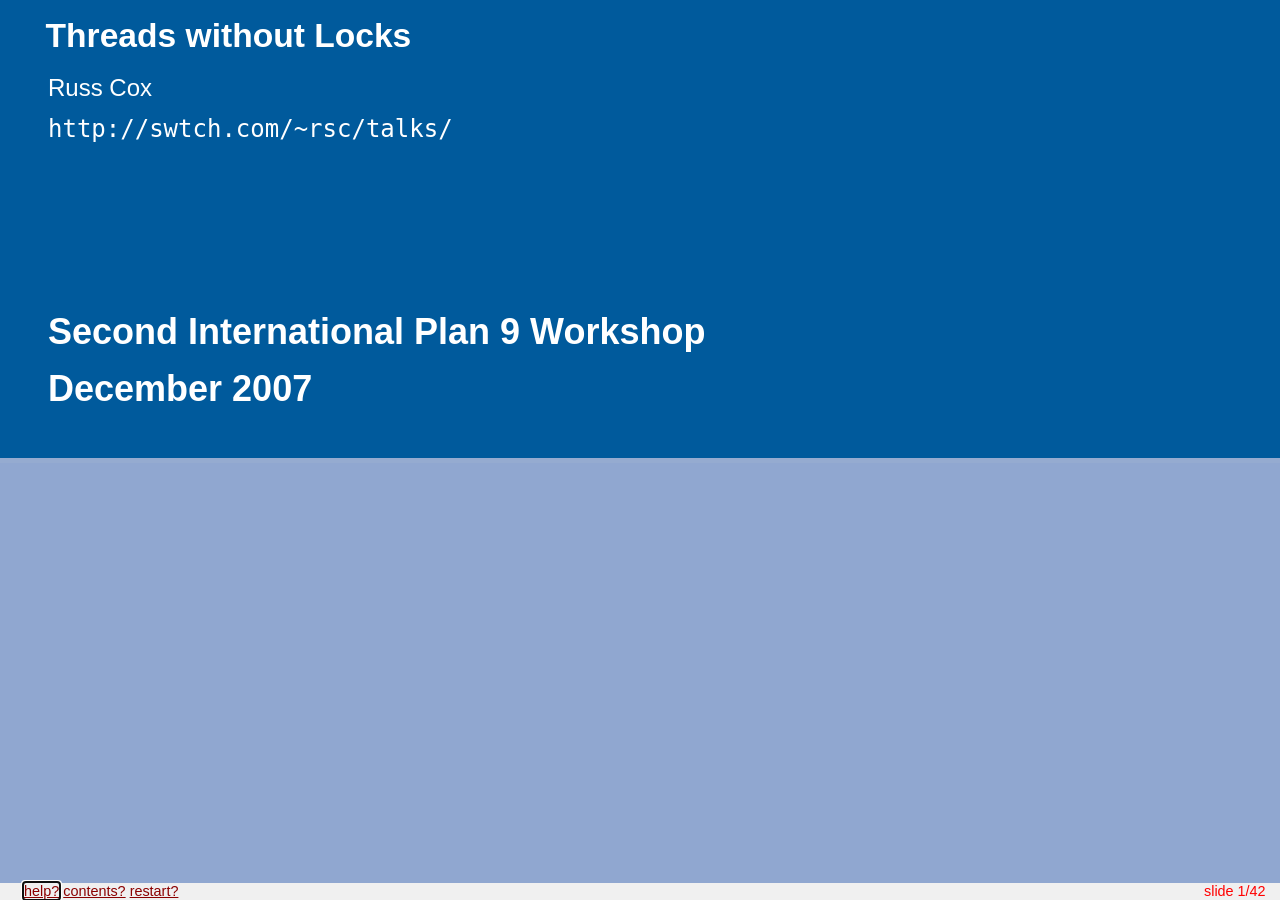
<file: docs/lexical-analysis/swtch.com/~rsc/talks/threads07/index.html>
<!DOCTYPE html PUBLIC "-//W3C//DTD XHTML 1.0 Transitional//EN"
    "http://www.w3.org/TR/xhtml1/DTD/xhtml1-transitional.dtd">
<html xmlns="http://www.w3.org/1999/xhtml" xml:lang="en" lang="en">
<head>
<title>Threads without Locks</title>
<meta http-equiv="Content-Type" content="text/html; charset=utf-8" />
<meta name="font-size-adjustment" content="-1" />
<link rel="stylesheet" href="Slidy/w3c-blue2.css"
  type="text/css" media="screen, projection, print" />
<script src="Slidy/slidy.js" type="text/javascript">
</script>
</head>
<body>
<!-- this defines the slide background -->

<div class="background">

  <div class="header">
  <!-- sized and colored via CSS -->
  </div>
  <!-- hidden style graphics to ensure they are saved with other content -->
  <img class="hidden" src="Slidy/bullet.png" alt="" />
  <img class="hidden" src="Slidy/fold.bmp" alt="" />
  <img class="hidden" src="Slidy/unfold.bmp" alt="" />
  <img class="hidden" src="Slidy/fold-dim.bmp" alt="" />
  <img class="hidden" src="Slidy/nofold-dim.bmp" alt="" />

  <img class="hidden" src="Slidy/unfold-dim.bmp" alt="" />
  <img class="hidden" src="Slidy/bullet-fold.gif" alt="" />
  <img class="hidden" src="Slidy/bullet-unfold.gif" alt="" />
  <img class="hidden" src="Slidy/bullet-fold-dim.gif" alt="" />
  <img class="hidden" src="Slidy/bullet-nofold-dim.gif" alt="" />
  <img class="hidden" src="Slidy/bullet-unfold-dim.gif" alt="" />

  <div class="footer"></div>
</div>

<div class="slide cover">
<div class="header">
<h1>Threads without Locks</h1>
<p>Russ Cox
</p>
<p><tt>http://swtch.com/~rsc/talks/</tt></p>
<h2>Second International Plan 9 Workshop<br><br>December 2007</h2>
</div>
</div>

<div class="slide">
    <h1>Introduction</h1>
    
    <p class="subhead">
        Two popular camps for designing concurrent programs.
        
    </p>
    <ul>
        <li>
            Threads with locks
            <ul>
                <li>
                    Birrell, &ldquo;<a href="http://research.microsoft.com/~birrell/papers/ThreadsCSharp.pdf">An introduction to programming with threads</a>&rdquo;
                </li>
            </ul>
        </li>
        <li>
            Top-level select loops with events
            <ul>
                <li>
                    Ousterhout, &ldquo;<a href="http://home.pacbell.net/ouster/threads.pdf">Why threads are a bad idea (for most purposes)</a>&rdquo;
                    
                </li>
            </ul>
        </li>
    </ul>
    <div class=incremental>
    <p class="subhead">
        Should we use threads or events?
    </p>
    <ul>
        <li class="incremental">
            Andrew Birrell: threads.
        </li>
        <li class="incremental">
            John Ousterhout: events.
        </li>
        <li class="incremental">
            John DeTreville: no.
        </li>
        <li class="incremental">
            Rob Pike: yes.
            
        </li>
    </ul>
    <p class="subhead">
        Bell Labs approach: threads <i>and</i> events.
    </p>
    <ul>
        <li>
            Squeak, Newsqueak, Alef, Limbo
        </li>
    </ul>
    </div>
    
    
</div>
<div class="slide">
    <h1>Threads vs. Events</h1>
    
    <div class="incremental">
    <p class="subhead">
        Drawbacks of threads (<a href="http://home.pacbell.net/ouster/threads.pdf">Ousterhout</a>):
        
    </p>
    <ul>
        <li>
            synchronization, deadlock, hard to debug
        </li>
        <li>
            library layering, callbacks complicated by locks
        </li>
        <li>
            good performance is hard, threads not well supported
        </li>
        <li>
            &ldquo;often don't want concurrency anyway&rdquo;
            
        </li>
    </ul>
    <p class="subhead">
        Drawbacks of events (<a href="http://home.pacbell.net/ouster/threads.pdf">Ousterhout</a>):
    </p>
    <ul>
        <li>
            long-running handlers make apps non-responsive
        </li>
        <li>
            can't maintain local state across events
        </li>
        <li>
            no CPU concurrency
        </li>
        <li>
            event-driven I/O not always well supported
            
        </li>
    </ul>
    <p class="subhead">
        Actually drawbacks of <i>locks</i> and <i>top-level select loops</i>!
    </p>
    </div>
    
    
</div>
<div class="slide">
    <h1>The &ldquo;Plan 9&rdquo; Way: Threads <i>and</i> Events</h1>
    
    <div class="incremental">
    <p class="subhead">
        Model:
    </p>
    <ul>
        <li>
            Each thread maintains private, local state.
        </li>
        <li>
            Threads interact by communication (messages, aka events).
        </li>
        <li>
            No mutable global variables.
        </li>
        <li>
            Thread creation, context switch, message sends are <b>very cheap</b>
        </li>
        <li>
            Shared data sits behind protocol-serving threads
            
        </li>
    </ul>
    <p class="subhead">
        Benefits:
    </p>
    <ul>
        <li>
            no locking problems
        </li>
        <li>
            can maintain local state across events
        </li>
        <li>
            can use CPU concurrency
        </li>
        <li>
            long-running handlers don't stop other threads
        </li>
        <li>
            don't need event-driven I/O support
        </li>
    </ul>
    </div>
    
    
</div>
<div class="slide">
    <h1>Talk content</h1>
    
    <p class="subhead">
        At the end, I hope you understand:
    </p>
    <ul>
        <li>
            why &ldquo;threads vs. events&rdquo; is a nonsensical question
        </li>
        <li>
            how to think about programming threads using events
        </li>
        <li>
            how to use threads with events to build simple programs
        </li>
        <li>
            some of the flavor of Newsqueak, Alef, and Limbo programs
        </li>
        <li>
            some of the history behind the Bell Labs approach to concurrency
            
        </li>
    </ul>
    <p class="subhead">
        For more information:
    </p>
    <ul>
        <li>
            lots of links throughout talk (in red)
        </li>
        <li>
            talk is online; click on the links
        </li>
        <li>
            <tt>http://swtch.com/~rsc/talks/threads07/</tt>
            
        </li>
    </ul>
</div>
<div class="slide">
    <h1>Outline</h1>
    
    <p class="subhead">
        <font color=#888888>Introduction and motivation</font>
    </p>
    <p class="subhead">
        Primitives
    </p>
    <p class="subhead">
        Examples 
    </p>
    <ul>
        <li>
            venti indexer
        </li>
        <li>
            publish/subscribe
        </li>
    </ul>
    <p class="subhead">
        Comparison with locking, select loops
    </p>
    <p class="subhead">
        History and related topics
    </p>
    <p class="subhead">
        Cooperative (non-preemptive) scheduling
        
        
    </p>
</div>
<div class="slide">
    <h1>Primitives</h1>
    
    <div class="incremental">
    <p class="subhead">
        Pseudocode in this talk
    </p>
    <ul>
        <li>
            Essential syntax common to Newsqueak, Alef, Limbo
        </li>
        <li>
            Translation to C and <code>libthread</code> at end.
            
        </li>
    </ul>
    <p class="subhead">
        Process creation
    </p>
    <ul>
        <li>
            <code>proc f(x, y, z)</code>
            <ul>
                <li>
                    Creates new proc (thread) executing <code>f(x, y, z)</code>.
                    
                </li>
            </ul>
        </li>
    </ul>
    <p class="subhead">
        Channel: the communication abstraction
    </p>
    <ul>
        <li>
             <code>chan of int</code>
            <ul>
                <li>
                    Unidirectional channel for sending and receiving <code>int</code>s.
                </li>
            </ul>
        </li>
        <li>
            <code>c = chan of int</code>
            <ul>
                <li>
                    Allocate unbuffered channel
                </li>
            </ul>
        </li>
        <li>
            <code>c = chan[5] of int</code>
            <ul>
                <li>
                    Allocate buffered channel (queue)
                </li>
            </ul>
        </li>
    </ul>
    </div>
    
    
</div>
<div class="slide">
    <h1>Primitives - send and receive</h1>
    
    <div class="incremental">
    <p class="subhead">
        Send
    </p>
    <ul>
        <li>
            <code>c &lt;-= x;</code>
            <ul>
                <li>
                    Send the value <code>x</code> on <code>c</code>.
                    
                </li>
            </ul>
        </li>
    </ul>
    <p class="subhead">
        Receive
    </p>
    <ul>
        <li>
            <code>x = &lt;-c;</code>
            <ul>
                <li>
                    Receive a value from <code>c</code> and assign it to <code>x</code>.
                    
                </li>
            </ul>
        </li>
    </ul>
    <p class="subhead">
        Semantics:
    </p>
    <ul>
        <li>
            Guaranteed in-order delivery.
        </li>
        <li>
            Receive blocks until there is data to receive.
        </li>
        <li>
            Send on unbuffered channel blocks until receiver comes along.
        </li>
        <li>
            Send on buffered channel blocks until data is placed in buffer.
        </li>
        <li>
            Multiple readers, multiple writers okay.
        </li>
    </ul>
    </div>
    
</div>
<div class="slide">
    <h1>Primitives - alt</h1>
    
    <p class="subhead">
        Alt (aka select)
        
    </p>
    <pre>
    alt {
    x = &lt;-c1:
        print("received %d from c1\n", x);
    c2 &lt;-= y:
        print("sent %d to c2\n", y);
    }
    </pre>
    
    <ul>
        <li>
            Blocks until at least one of the communcations can proceed.
        </li>
        <li>
            Executes one of the possible communications followed by its code block.
        </li>
        <li>
            Advanced form: <code>cond && c &lt;-= y</code> only eligible when <code>cond</code> is true.
            
        </li>
    </ul>
</div>
<div class="slide">
    <h1>Warm-up: concurrent prime sieve (McIlroy)</h1>
    
    <p class="subhead">
        Can generate primes using a pipeline of procs.
        
    </p>
    <pre>
    p = receive from left neighbor
    print p
    loop:
        x = receive from left neighbor
        if (p does not divide x)
            send x to right neighbor
    </pre>
    
    <center><img src=sieve.gif></center>
    
    <p class="subhead">
        Generating process sends 2, 3, 4, 5, 6, ... to leftmost proc.
        
        
    </p>
</div>
<div class="slide">
    <h1>Warm-up: code</h1>
    
    <p class="subhead">
        Implementation in our pseudo-language.
        
    </p>
    <pre>
    filter(c: chan of int)
    {
        p = &lt;-c;
        print("%d\n", p);
    
        c1 = chan of int;
        proc filter(c1);
        while(x = &lt;-c)
            if(x%p)
                c1 &lt;-= x;
    }
      <!-- -->
    c = chan of int;
    proc filter(c);
    for(i=2;; i++)
        c &lt;-= i;
    </pre>
    
    <p class="subhead">
        Not representative of systems uses; hopefully mind-expanding.
        
        
    </p>
</div>
<div class="slide">
    <h1>Example: venti indexer</h1>
    
    <div class="incremental">
    <p class="subhead">
        Background
    </p>
    <ul>
        <li>
            Venti stores data across many arena disks, index disks.
        </li>
        <li>
            Indexer's job is to read each block on arena disks and 
                store index entries on the index disks.
        </li>
        <li>
            Assignment of arena block to index disk is (pseudo)random.
            
        </li>
    </ul>
    <p class="subhead">
        For performance, want to keep all the disks busy.
    </p>
    <ul>
        <li>
            Read from all arena disks simultaneously.
        </li>
        <li>
            Write to all index disks simultaneously.
            
        </li>
    </ul>
    <p class="subhead">
        With locks?
    </p>
    <ul>
        <li>
            one reader per arena, using locks to synchronize index writes?
        </li>
        <li>
            ???
            
        </li>
    </ul>
    </div>
    
</div>
<div class="slide">
    <h1>Example: venti indexer</h1>
    
    <p class="subhead">
        Channel-based solution:
    </p>
    <ul>
        <li>
            One thread per arena disk, reading.
        </li>
        <li>
            One thread per index disk, accumulating index writes and writing.
        </li>
        <li>
            One channel per index disk.
        </li>
        <li>
            Arena thread writes each entry to appropriate index disk's channel.
        </li>
        <li>
            Index thread reads its disk's channel.
            
        </li>
    </ul>
    <div class="incremental">
    <p class="subhead">
        Arena reader:
    </p>
    <pre>
    arenadiskproc(d: ArenaDisk)
    {
        for(each block b in d){
            xd = indexdisk(b);
            xd.c &lt;-= indexentry(b);
        }
    }
    </pre>
    </div>
    
</div>
<div class="slide">
    <h1>Example: venti indexer (<a href="http://swtch.com/usr/local/plan9/src/cmd/venti/srv/buildindex.c">source code</a>)</h1>
    
    <p class="subhead">
        Arena reader:
    </p>
    <pre>
    arenadiskproc(d: ArenaDisk)
    {
        for(each block b in d){
            xd = indexdisk(b);
            xd.c &lt;-= indexentry(b);
        }
    }
    </pre>
    
    <div class="incremental">
    <p class="subhead">
        Index writer:
    </p>
    <pre>
    indexdiskproc(d: IndexDisk)
    {
        nentries = 0;
        while(ie = &lt;-d.c){
            entries[nentries++] = ie;
            if(nentries == nelem(entries)){
                bufwrite(entries, nentries);
                nentries = 0;
            }
        }
        bufwrite(entries, nentries);
    }
    </pre>
    </div>
    
    
</div>
<div class="slide">
    <h1>Example: publish/subscribe</h1>
    
    <div class="incremental">
    <p class="subhead">
        Pub/sub server publishes pair of channels, for publish and subscribe.
        
    </p>
    <pre>
    typedef message = (string, string);  /* (topic, body) */
    struct Server
    {
        csub: chan of (string, chan of message);
        cpub: chan of message;
    };
    </pre>
    
    <p class="subhead">
        Subscriber registers a channel with its topic of interest.
        
    </p>
    <pre>
    c = chan of message;
    server.csub &lt;- ("slashdot", c);
    for(;;){
        (t, s) = &lt;-c;
        print("slashdot: %s\n", s);
    }
    </pre>
    
    <p class="subhead">
        Publisher sends messages on <code>server.cpub</code>.
        
    </p>
    <pre>
    server.cpub &lt;- ("slashdot", "l337 hax0r dudes");
    </pre>
    
    </div>
    
    
</div>
<div class="slide">
    <h1>Example: pub/sub server</h1>
    
    <p class="subhead">
        Event loop handling just the two server channels.
        
    </p>
    <pre>
    subscribers = list of (string, chan of message);
    for(;;)
        alt {
        (topic, c) = &lt;-csub:
            append(subscribers, (topic, c));
        (topic, body) = &lt;-cpub:
            for((t, c) in subscribers)
                if(t == topic)
                    c &lt;-= (topic, body);
        }
    </pre>
    
    <div class="incremental">
    <p class="subhead">
        Problem: publishing can block if client stops reading.
    </p>
    </div>
    
    
</div>
<div class="slide">
    <h1>Example: pub/sub server</h1>
    
    <p class="subhead">
        Introduce new per-client thread to take care of queueing messages.
        
    </p>
    <pre>
    buffer(dst: chan of message): chan of message
    {
        c = chan of message;
        proc bufferproc(c, dst);
        return c;
    }
    
    bufferproc(src: chan of message, dst: chan of message)
    {
        messages = list of string;
        for(;;)
            alt {
            msg &lt;-= src:
                append(messages, msg);  
            len(messages) > 0 && dst &lt;-= messages[0]:
                pop(messages);
            }
    }
    </pre>
    
    <div class="incremental">
    <p class="subhead">
        Server loop barely changes, because <i>interface</i> is the same.
        
    </p>
    <pre>
    (topic, c) = &lt;-csub:
        append(subscribers, (topic, buffer(c)));
    </pre>
    </div>
    
    
</div>
<div class="slide">
    <h1>Example: pub/sub server proxy</h1>
    
    <pre>
    proxy(remote: Server): Server
    {
        new_csub = chan of (string, chan of message);
        local = Server(new_csub, remote.cpub);
        proc proxyproc(remote, local);
        return local;
    }
    
    proxyproc(remote: Server, local: Server)
    {
        topics = list of string;
        subscribers = list of (string, chan of message);
        from_remote = chan of message;
    
        for(;;)
            alt {
            (topic, c) = &lt;-local.csub:
                append(subscribers, (topic, c));
                if(topic not in topics){
                    append(topics, topic);
                    remote.csub &lt;- (topic, from_remote);
                }
            (topic, body) = &lt;-from_remote:
                for((t, c) in subscribers)
                    if(t == topic)
                        c &lt;-= (topic, body);
            }
    }
    </pre>
    
</div>
<div class="slide">
    <h1>Pub/sub lessons</h1>
    
    <div class="incremental">
    
    <p class="subhead">
        Communication abstraction makes both sides simple.
    </p>
    <ul>
        <li>
            Have server loop and client loop.
        </li>
        <li>
            Thread &amp; lock solutions much more complicated.
            <ul>
                <li>
                    Subscription registers a callback?
                </li>
                <li>
                    If one thread publishes, what thread do the callbacks run in?
                </li>
                <li>
                    If subscription has <code>get()</code> method, how does that 
                            block and synchronize with publishers?
                    
                </li>
            </ul>
        </li>
    </ul>
    <p class="subhead">
        Channel (or set of channels) is an interface.
        
    </p>
    <ul>
        <li>
            Defines exactly how to interact with a given resource.
        </li>
        <li>
            Easy to use filters that preserve that interface.
            <ul>
                <li>
                    buffer, proxy
                </li>
            </ul>
        </li>
        <li>
            Rob Pike built a window system as a channel filter
                  on top of the usual hardware screen interface.
            
        </li>
    </ul>
    </div>
    
</div>
<div class="slide">
    <h1>Outline</h1>
    
    <p class="subhead">
        <font color=#888888>Introduction and motivation</font>
    </p>
    <p class="subhead">
        <font color=#888888>Primitives</font>
    </p>
    <p class="subhead">
        <font color=#888888>Examples</font>
    </p>
    <ul>
        <li>
            <font color=#888888>venti indexer</font>
        </li>
        <li>
            <font color=#888888>publish/subscribe</font>
        </li>
    </ul>
    <p class="subhead">
        Comparison with locking, select loops
    </p>
    <p class="subhead">
        History and related topics
    </p>
    <p class="subhead">
        Cooperative (non-preemptive) scheduling
        
        
        
    </p>
</div>
<div class="slide">
    <h1>Comparison with Locks</h1>
    
    <div class="incremental">
    <p class="subhead">
        Locks <i>protect</i> shared mutable state.
    </p>
    <ul>
        <li>
            Specifically, they protect <i>invariants</i> about the state.
        </li>
        <li>
            <code>lock(x)</code> says &ldquo;I depend on the invariants protected by <code>x</code>.&rdquo; <br>
                 or &ldquo;I'm about to break the invariants protected by <code>x</code>.  Look away!&rdquo;
        </li>
        <li>
            <code>unlock(x)</code> says &ldquo;I'm done (and if I broke the invariants, I've fixed them).&rdquo;
        </li>
        <li>
            Invariants always existed, just easier to break with multithreading.
        </li>
        <li>
            Locks unnecessary in single-threaded program.
            
        </li>
    </ul>
    <p class="subhead">
        Message-passing moves mutable state into single-threaded loop.
    </p>
    <ul>
        <li>
            Invariants still exist, like in single-threaded code.
        </li>
        <li>
            But the server thread is itself single-threaded, easier to reason about.
        </li>
        <li>
            Can inspect individual server threads for correctness.
        </li>
        <li>
            No need to worry about other threads &mdash; they can't see into our state.
        </li>
    </ul>
    </div>
    
    
</div>
<div class="slide">
    <h1>Comparison with event loops</h1>
    
    <div class="incremental">
    <p class="subhead">
        Top-level event loops provide one single thread of execution.
    </p>
    <ul>
        <li>
            Single-threaded, so easy to reason about.
        </li>
        <li>
            Handlers might have their own constrants, simulating logical threads.
        </li>
        <li>
            Handlers can't maintain local state (stack variables).
        </li>
        <li>
            Handlers can't block easily (stack ripping).
            
        </li>
    </ul>
    <p class="subhead">
        Threaded message-passing provides many single threads of execution.
    </p>
    <ul>
        <li>
            (If one event loop is good, many is better!)
        </li>
        <li>
            Each is single-threaded and isolated, so easy to reason about.
        </li>
        <li>
            Protocol for interacting with other threads is specified.
        </li>
        <li>
            Each message loop can maintain local state, can block if needed.
        </li>
    </ul>
    </div>
    
    
</div>
<div class="slide">
    <h1>History: Rumblings</h1>
    
    <div class="incremental">
    <p class="subhead">
        <a href="http://cm.bell-labs.com/cm/cs/who/dmr/mdmpipe.html">Doug McIlroy, 1964</a>
    </p>
    <ul>
        <li>
            &ldquo;We should have some ways of coupling programs like garden hose--screw in another segment when it becomes necessary to massage data in another way. This is the way of IO also.&rdquo;
            
        </li>
    </ul>
    <p class="subhead">
        Doug McIlroy, 1968
    </p>
    <ul>
        <li>
            &ldquo;Coroutines: semantics in search of a syntax&rdquo;
        </li>
        <li>
            Unpublished Bell Labs memorandum
        </li>
        <li>
            [<a href="http://www.princeton.edu/~hos/mike/transcripts/mcilroy.htm">McIlroy</a>]  &ldquo;It was clearly a beautiful mental model, this idea that the output from one process would just feed in as input to another. There was syntactic difficulty in talking about that mental model, and I have a co-routine paper written in 1968 that was never, never printed, because it was always a little too ugly, struggling with syntax.&rdquo;
        </li>
    </ul>
    </div>
    
    
</div>
<div class="slide">
    <h1>History: Pipes</h1>
    
    <p class="subhead">
        <a href="http://www.princeton.edu/~hos/mike/transcripts/thompson.htm">Thompson recalls</a>:
        
    </p>
    <ul>
        <li>
            &ldquo;Yeah,well, Doug had was for years and years, well it seemed like years, I don't know the actual span was probably one year, Doug had uh, and he talked to us continually about it, a notion of interconnecting computers in grids, and arrays, you know very complex, you know, and there were always problems in his proposals. That what you would type would be linear and what he wanted was three-dimensional...n-dimensional...I mean he wanted just topological connection of programs and to build programs with loops and and you know horrid things. I mean he had such grandiose ideas and we were just saying, you know, &ldquo;God, it's worthless, the complexity you're generating just can't be fathomed. You don't sit down and you don't type these kind of connections together.&rdquo; &rdquo;
            
            
        </li>
    </ul>
</div>
<div class="slide">
    <h1>History: Pipes</h1>
    
    <p class="subhead">
        <a href="http://www.princeton.edu/~hos/mike/transcripts/thompson.htm">Thompson continued</a>:
        
    </p>
    <ul>
        <li>
            &ldquo;And [Doug] persisted with his the grandiose ideas where you get into Kirchoff's law problems, where you get into you know, what happens if you have a feedback loop and every program doubles the number of characters, you know, it reads one and writes two? You know, what happens to...it's got to go somewhere you know. And you get these synchronization just, I mean there's just no way to implement his ideas and we kept trying to pare him down and weed him down and get him down, you know, and get something useful and distill it. What was going on, what was needed, what was real ideas, what was the fantasy of his ...and we there were constant discussions all through this period, and it hit just one night, it just hit, and they went in instantly, I mean they are utterly trivial.&rdquo;
            
            
        </li>
    </ul>
</div>
<div class="slide">
    <h1>History: Pipes</h1>
    
    <p class="subhead">
        <a href="http://www.princeton.edu/~hos/mike/transcripts/mcilroy.htm">McIlroy recalls</a>:
        
    </p>
    <ul>
        <li>
            &ldquo;Over a period from 1970 til '72, I'd from time to time, say &ldquo;How about making something like this?&rdquo;, and I would put up another proposal, another proposal, another proposal. Then one day I came up with a syntax for the shell that went along with the piping and Ken said, &ldquo;I'm gonna do it.&rdquo; He was tired of hearing all this stuff....
        </li>
        <li class="incremental">
            &ldquo;That was absolutely a fabulous day, the next day....
        </li>
        <li class="incremental">
            &ldquo;[Ken] put pipes into Unix. He put this notation into the shell, all in one night.... Most of the programs up until that time couldn't take standard input, because, there wasn't the real need. They all had file arguments. grep had a file argument, cat had a file argument. Thompson saw that that wasn't going to fit into this scheme of things, and he went in and changed all those programs in the same night. I don't know how. And the next morning we had this orgy of &ldquo;one liners.&rdquo; Everybody had another one liner. Look at this, look at that.&rdquo;
            
            
        </li>
    </ul>
</div>
<div class="slide">
    <h1>Side note: prime sieve in shell script</h1>
    
    <pre>
    #!/bin/rc
    
    filter()
    {
        read p || exit
        while read x; do
            if [ `expr $x % $p` != 0 ]; then
                echo $x
            fi
        done | filter
    }
    
    seq 2 100 | filter
    </pre>
    
</div>
<div class="slide">
    <h1>History: Communicating Sequential Processes (CSP)</h1>
    
    <div class="incremental">
    <p class="subhead">
        Tony Hoare, 1978
    </p>
    <ul>
        <li>
            &ldquo;<a href="http://doi.acm.org/10.1145/359576.359585">Communicating 
                sequential processes,</a>&rdquo; CACM, August 1978
        </li>
        <li>
            Later a book, but the paper is far more concise.
            
        </li>
    </ul>
    <p class="subhead">
        Luca Cardelli and Rob Pike, 1985
    </p>
    <ul>
        <li>
            &ldquo;<a href="http://research.microsoft.com/users/luca/Papers/Squeak.pdf">Squeak: a Language for Communicating with Mice</a>,&rdquo; SIGGRAPH 1985
            
        </li>
    </ul>
    <p class="subhead">
        Rob Pike, 1989
    </p>
    <ul>
        <li>
            &ldquo;<a href="http://swtch.com/~rsc/thread/newsqueak.pdf">Newsqueak: a Language for Communicating with Mice</a>,&rdquo; 
                Computing Science Technical Report 143, AT&T Bell Laboratories, Murray Hill, 1989.
        </li>
        <li>
            &ldquo;<a href="http://swtch.com/~rsc/thread/cws.pdf">A Concurrent Window System</a>,&rdquo; Computing Systems 2(2) 133-153.
            
        </li>
    </ul>
    <p class="subhead">
        Result is like pipes but send typed messages instead of text.
    </p>
    <ul>
        <li>
            Implementation is more efficient (user space)
            
        </li>
    </ul>
    </div>
    
    
</div>
<div class="slide">
    <h1>History: Later languages</h1>
    
    <p class="subhead">
        Phil Winterbottom, Alef, 1991 or so
    </p>
    <p class="subhead">
        Sean Dorward and Phil Winterbottom, Limbo, 1997 or so
    </p>
    <p class="subhead">
        Rob Pike's 2007 Google tech talk<br>
            <a href="http://video.google.com/videoplay?docid=810232012617965344">Concurrency and message passing in Newsqueak</a>
        
        
    </p>
</div>
<div class="slide">
    <h1>Related languages: Erlang</h1>
    
    <div class="incremental">
    <p class="subhead">
        Erlang is all message-passing, completely functional.
    </p>
    <ul>
        <li>
            Developed at Ericsson telecom starting in late 1980s.
        </li>
        <li>
            No way to create shared mutable data.
        </li>
        <li>
            Used in many telecommunications apps, with one thread per call!
        </li>
        <li>
            Starting to get traction for other network programming.
            
        </li>
    </ul>
    <p class="subhead">
        Like in CSP, Erlang does not have first-class channels.
    </p>
    <ul>
        <li>
            Sends are targeted at proc ids.
        </li>
        <li>
            Receives can restrict acceptable messages with pattern matching.
            
        </li>
    </ul>
    <p class="subhead">
        Erlang message sends are asynchronous, unreliable, unordered!
    </p>
    <ul>
        <li>
            Perhaps a better model for real world networks.
        </li>
        <li>
            Makes it easier to express real world failures.
        </li>
    </ul>
    </div>
    
    
</div>
<div class="slide">
    <h1>Related languages: Haskell</h1>
    
    <div class="incremental">
    <p class="subhead">
        Haskell is a lazy functional programming language.
    </p>
    <ul>
        <li>
            On the surface, nothing to do with concurrency.
        </li>
        <li>
            Lazy computation ends up creating lots of parallel threads of control.
            
        </li>
    </ul>
    <p class="subhead">
        Concurrent prime sieve uses threads to implement lazy streams.
        
    </p>
    <ul>
        <li>
            Doug McIlroy, &ldquo;<a href="http://swtch.com/~rsc/thread/squint.pdf">Squinting at Power Series</a>,&rdquo; Software&mdash;Practice and Experience, 20(7) (July 1990), 661-683.
            
        </li>
    </ul>
    <p class="subhead">
        If language supports laziness directly, can write even cleaner programs.
        
    </p>
    <ul>
        <li>
            Doug McIlroy, &ldquo;<a href="http://www.cs.dartmouth.edu/~doug/pearl.ps.gz">Power series, power serious</a>,&rdquo; Functional Pearl, 1999.
        </li>
    </ul>
      
    <ul>
        <li>
            Doug McIlroy, &ldquo;<a href="http://www.cs.dartmouth.edu/~doug/music.ps.gz">The music of streams</a>,&rdquo; Information Processing Letters 77 (2001) 189-195.
            
        </li>
    </ul>
    </div>
    
    
</div>
<div class="slide">
    <h1>Plan 9 thread library cheat sheet</h1>
    
    <pre>
    #include &lt;thread.h&gt;
    
    Channel *c;  
    c = chancreate(sizeof(int), 0);   /* c = chan of int */
    c = chancreate(sizeof(int), 5);   /* c = chan[5] of int */
    
    recv(c, &amp;x);                      /* x = &lt;-c */
    x = recvp(c);
    x = recvul(c);
    
    send(c, &amp;x);                      /* c &lt;-= x */
    sendp(c, x);
    sendul(c, x);
    </pre>
    
    
</div>
<div class="slide">
    <h1>Plan 9 thread library cheat sheet - alt</h1>
    
    <pre>
    alt {
    x = &lt;-c1:
        print("received %d from c1\n", x);
    cond &amp;&amp; c2 &lt;-= y:
        print("sent %d to c2\n", y);
    }
    </pre>
    
    <p class="subhead">
        C + Libthread:
    </p>
    <pre>
    Alt alts[3];
    
    alts[0] = (Alt){c1, &x, CHANRCV};
    alts[1] = (Alt){c2, &y, cond ? CHANSND : CHANNOP};
    alts[2] = (Alt){nil, nil, CHANEND};
    switch(alt(alts)){
    case 0:
        print("received %d from c1\n", x);
        break;
    case 1:
        print("sent %d to c2\n", y);
        break;
    }
    </pre>
    
    
</div>
<div class="slide">
    <h1>Plan 9 thread library cheat sheet - proc</h1>
    
    <pre>
    proc f(x, y, z);
    </pre>
    
    <p class="subhead">
        C + Libthread:
    </p>
    <pre>
    struct Args
    {
        int x;
        int y;
        int z;
    };
    
    a = malloc(sizeof *a);
    *a = (Args){ x, y, z };
    proccreate(run_f, a, STACK);
    
    void
    run_f(void *v)
    {
        Args a = *(Args*)v;
        free(v);
        f(a.x, a.y, a.z);
    }
    </pre>
    
    
</div>
<div class="slide">
    <h1>Duality</h1>
    
    <p class="subhead">
        <a href="http://www.sics.se/~adam/pt/duality78.pdf">Lauer and Needham, 1979</a>:
        
    </p>
    <p>
    Many operating system designs can be placed into one of two
    very rough categories, depending upon how they implement and use
    the notions of process and synchronization.  One category, the &ldquo;Message-oriented System,&rdquo;
    is characterized by a relatively small, static number of processes with
    an explicit message system for communicating among them.
    The other category, the &ldquo;Procedure-oriented system,&rdquo; is characterized by a large,
    rapidly changing number of small processes and a process synchronization
    mechanism based on shared data.
    </p>
    
    <p>
    In this paper, it is demonstrated that these two categories are duals of
    each other and that a system which is constructed according to one model 
    has a direct counterpart in the other.  The principal conclusion is that neither model
    is inherently preferable, and the main consideration for choosing between them
    is the nature of the machine architecture upon which the system is being
    built, not the application which the system will ultimately support.
    </p>
    
    
</div>
<div class="slide">
    <h1>Duality, continued</h1>
    
    <div class="incremental">
    <p class="subhead">
        Lauer and Needham's terminology
    </p>
    <ul>
        <li class="incremental">
            Traditional threads and locks == &ldquo;Procedure-oriented system&rdquo;
        </li>
        <li class="incremental">
            Threads with message-passing == &ldquo;Message-oriented system&rdquo;
        </li>
        <li class="incremental">
            One big event loop with message-passing == ??? 
            
        </li>
    </ul>
    <p class="subhead">
        Libevent, libasync, etc. are <i>not</i> dual to threads and locks.  They are crippled &ldquo;Message-oriented systems&rdquo;!
        
    </p>
    <p class="subhead">
        Alef, which provides locks and channels (and a lot of other things),
          is dual to itself!
    </p>
    </div>
    
    
</div>
<div class="slide">
    <h1>Duality, continued.</h1>
    
    <p class="subhead">
        If they are equivalent, why choose one over the other?
        
    </p>
    <ul>
        <li class="incremental">
             &ldquo;the main consideration for choosing between them
            is the nature of the machine architecture upon which the system is being built&rdquo;
            
        </li>
        <li class="incremental">
            Channels are a good model of the external world.
        </li>
        <li class="incremental">
            As we get more and more parallelism, exposing communication 
                may be a big architectural win.
            
        </li>
    </ul>
    <p class="subhead">
        Complexity issues
    </p>
    <ul>
        <li class="incremental">
            Using channels acts as a complexity damper in
                 a way that locks do not.
        </li>
        <li class="incremental">
             Too easy to just throw in a few locks.
        </li>
        <li class="incremental">
             A little more work to convert single-threaded code to channels.
            
        </li>
    </ul>
    <p class="subhead">
        If all you have is locks, use them to build 
          multiple-reader, multiple-writer finite queues.
    </p>
    <ul>
        <li>
            (This is what Plan 9's libthread does too.)
            
        </li>
    </ul>
</div>
<div class="slide">
    <h1>Summary</h1>
    
    <div class="incremental">
    <p class="subhead">
        The &ldquo;threads vs. events&rdquo; question is misphrased.
    </p>
    <p class="subhead">
        Locks and top-level event loops are both evil.
    </p>
    <p class="subhead">
        Threads with events (message passing) works very well.
    </p>
    <ul>
        <li>
            exposes interfaces, often composable ones
        </li>
        <li>
            can produce simpler, easier to understand programs
        </li>
    </ul>
    <p class="subhead">
        Plan 9 thread library provides necessary primitives.
    </p>
    <p class="subhead">
        Go forth and sin no more.
    </p>
    </div>
    
    <p class="subhead">
        &nbsp;
    </p>
    <p class="subhead">
        &nbsp;
        
    </p>
    <p class="subhead">
        <tt>http://swtch.com/~rsc/talks/</tt>
        
        
    </p>
</div>
<div class="slide">
    <h1>Cooperative scheduling</h1>
    
    <div class="incremental">
    
    <p class="subhead">
        Alef introduced cooperatively-scheduled <i>tasks</i>.
        
    </p>
    <ul>
        <li>
            <i>Tasks</i> are hard-wired to a particular proc.
        </li>
        <li class="incremental">
            In a proc, only one task runs at a time.
        </li>
        <li class="incremental">
            Must block explicitly (send, receive, alt).
        </li>
        <li class="incremental">
            System calls block entire proc, don't reschedule task.
        </li>
        <li class="incremental">
            Tasks within a proc can share data in tiny critical sections without locks
                (as long as sections cannot block).
        </li>
        <li class="incremental">
            Tasks in other procs still run independently.
            
        </li>
    </ul>
    <p class="subhead">
        Typical use: procs for I/O, with one main proc for all tasks.
        
    </p>
    </div>
    
</div>
<div class="slide">
    <h1>Example: acme fsys proc</h1>
    
    <div class="incremental">
    <p class="subhead">
        Acme's implementation relies heavily on tasks.
    </p>
    <ul>
        <li>
            Almost all tasks in main proc, sharing data, no locks.
        </li>
        <li>
            9P protocol I/O (blocking system calls) must be in separate proc.
        </li>
        <li>
            9P service logic needs to run in the main proc.
            
        </li>
    </ul>
    <p class="subhead">
        Solution: a pool of execution server tasks running in the main proc:
        
    </p>
    <pre>
    Xfid.ctl(Xfid *x)
    {
        for(;;){
            (*&lt;-x-&gt;c)(x);     /* f = &lt;- x-&gt;c; f(x); */
            bflush();         /* update screen */
            cxfidfree &lt;-= x;  /* make x available for reuse */
        }
    }
    </pre>
    
    <ul>
        <li>
            Actually many of these tasks, allocated on demand.
        </li>
    </ul>
    </div>
    
    
</div>
<div class="slide">
    <h1>Example: acme fsys proc</h1>
    
    <p class="subhead">
        Rob Pike, <a href="http://plan9.bell-labs.com/sys/doc/acme.html">Acme: a User Interface for Programmers</a>
    </p>
    <ul>
        <li>
            &ldquo;Although this sequence may seem complicated, it is just a few lines
                of code and is in fact far simpler
                than the management of the I/O queues in 8½.
                The hard work of synchronization is done by the Alef run time system.
                Moreover, the code worked the first time, which cannot be said for the code in 8½.&rdquo;
            
            
        </li>
    </ul>
</div>
<div class="slide">
    <h1>Cooperative scheduling: a warning</h1>
    
    <div class="incremental">
    <p class="subhead">
        Cooperative scheduling is convenient, seductive.
    </p>
    <ul>
        <li>
            no need to worry about concurrency, locks
        </li>
        <li>
            can safely share data between tasks in a single proc
            
        </li>
    </ul>
    <p class="subhead">
        Also subtle, precarious.
    </p>
    <ul>
        <li>
            might accidentally call a function that blocks,
                breaking up what needs to be an atomic section
        </li>
        <li>
            system call I/O (blocks proc) is different from channel I/O (reschedules task)
            <ul>
                <li class="incremental">
                    Plan 9 from User Space adds a &ldquo;turn off task rescheduling in this proc&rdquo;
                           primitive to mimic system call I/O even when using channels.
                    
                </li>
            </ul>
        </li>
    </ul>
    <p class="subhead">
        Ultimately, perhaps not worth the trouble.  But there it is.
    </p>
    <ul>
        <li>
            tempting to reintroduce locks anyway (p2psim)
        </li>
        <li>
            Dorward and Winterbottom dropped tasks when designing Limbo.
        </li>
    </ul>
    </div>
    
    
</div>
</body></html>
</file>
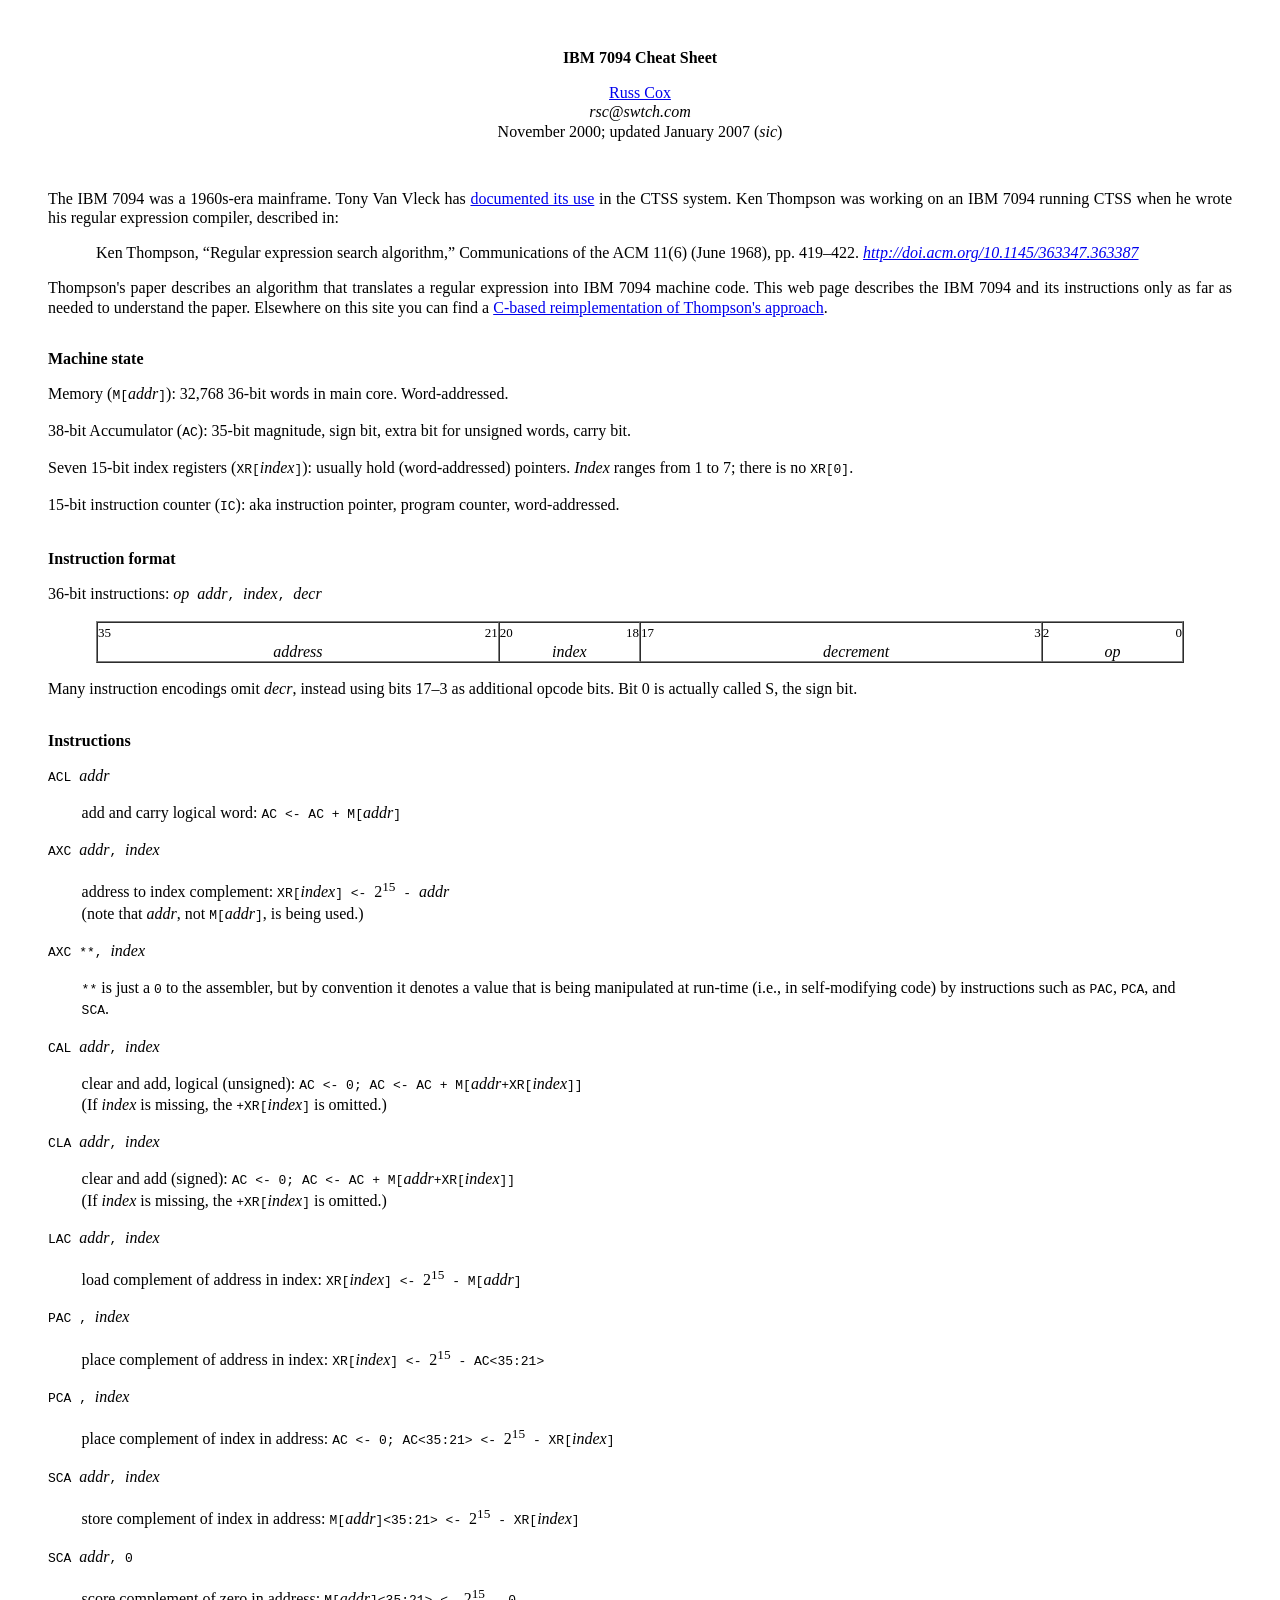
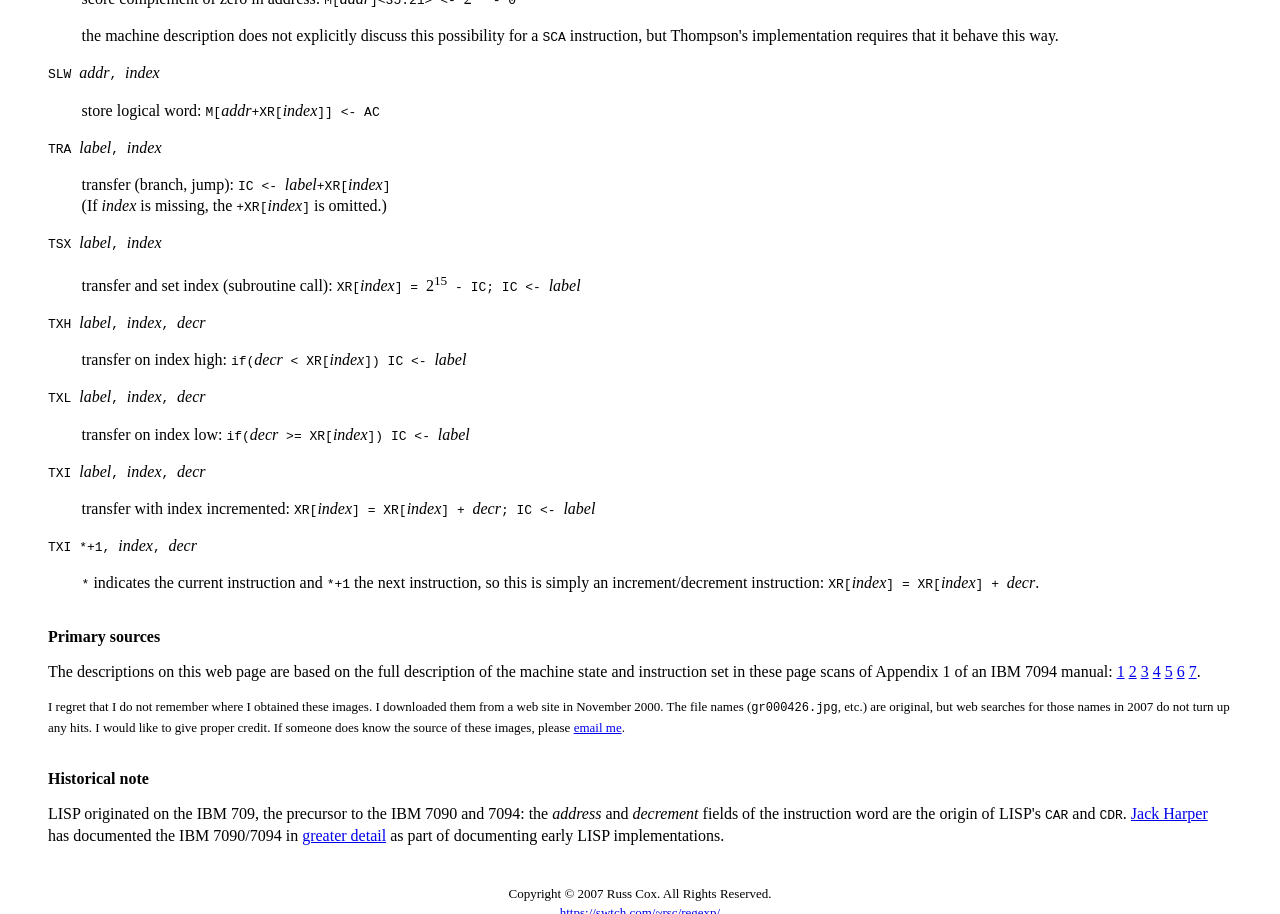
<file: docs/lexical-analysis/swtch.com/~rsc/regexp/ibm7094.html>
<!DOCTYPE HTML PUBLIC "-//W3C//DTD HTML 4.01 Transitional//EN"
"http://www.w3.org/TR/html4/loose.dtd">
<html>
<head>
<meta http-equiv="content-type" content="text/html; charset=UTF-8">
<title>IBM 7094 Cheat Sheet</title>
<style type="text/css"><!--

body {
	background-color: white;
	color: black;
	font-family: serif;
	font-size: medium;
	line-height: 1.2em;
	margin-left: 0.50in;
	margin-right: 0.50in;
}

h1.tl {
	font-weight: bold;
	font-size: medium;
	text-align: center;
	margin-top: 3em;
	margin-bottom: 1em;
}

h2.sh {
	text-indent: 0in;
	text-align: left;
	margin-top: 2em;
	margin-bottom: 0.5em;
	font-weight: bold;
	font-size: medium
}

p.lp {
	text-indent: 0in;
	text-align: left;
}

p.lpj {
	text-indent: 0in;
	text-align: justify;
}

p.pp {
	text-indent: 0.35in;
	text-align: left;
}

div.in {
	margin-left: 0.5in;
	margin-right: 0.5in;
}

p.copy {
	text-align: center;
	text-indent: 0in;
	margin-top: 3em;
	margin-bottom: 3em;
	font-size: small;
}

h2.au {
	font-weight: normal;
	font-size: medium;
	text-align: center;
	margin-top: 0em;
	margin-bottom: 3em;
}

p.desc {
	margin-top: 0;
	margin-bottom: 1em;
	margin-left: 0.35in;
	margin-right: 0.35in;
	text-align: left;
}

--></style>
</head>
<body>


<h1 class=tl>IBM 7094 Cheat Sheet</h1>
<h2 class=au>
<a href="https://swtch.com/~rsc/">Russ Cox</a>
<br>
<i>rsc@swtch.com</i>
<br>
November 2000; updated January 2007 (<i>sic</i>)
</h2>

<p class=lpj>
The IBM 7094 was a 1960s-era mainframe.
Tony Van Vleck has
<a href="http://www.multicians.org/thvv/7094.html">documented its use</a> in the CTSS system.
Ken Thompson was working on an IBM 7094 running CTSS when
he wrote his regular expression compiler,
described in:
</p>
<div class=in>
<p class=lp>
Ken Thompson,
&ldquo;Regular expression search algorithm,&rdquo;
Communications of the ACM 11(6) (June 1968), pp.&nbsp;419&ndash;422.
<a href="http://doi.acm.org/10.1145/363347.363387"><i>http://doi.acm.org/10.1145/363347.363387</i></a>
</p>
</div>
<p class=lpj>
Thompson's paper describes an algorithm that
translates a regular expression into IBM 7094 machine code.
This web page describes the IBM 7094 and its instructions only
as far as needed to understand the paper.
Elsewhere on this site you can find a
<a href="/~rsc/regexp/regexp1.html">C-based reimplementation
of Thompson's approach</a>.
</p>


<h2 class=sh>
Machine state
</h2>

<p class=lp>
Memory (<code>M[</code><i>addr</i><code>]</code>): 32,768 36-bit words in main core.
Word-addressed.
</p>

<p class=lp>
38-bit Accumulator (<code>AC</code>): 35-bit magnitude,
sign bit, extra bit for unsigned words, carry bit.
</p>

<p class=lp>
Seven 15-bit index registers (<code>XR[</code><i>index</i><code>]</code>): usually hold (word-addressed) pointers.
<i>Index</i> ranges from 1 to 7; there is no <code>XR[0]</code>.
</p>

<p class=lp>
15-bit instruction counter (<code>IC</code>):
aka instruction pointer, program counter, word-addressed.
</p>

<h2 class=sh>
Instruction format
</h2>

<p class=lp>
36-bit instructions: <code></code><i>op</i><code> </code><i>addr</i><code>, </code><i>index</i><code>, </code><i>decr</i><code></code>
</p>

<div class=in>
<table cellspacing=0 cellpadding=0 border=1 width="100%" bgcolor="#000000">
<tr>
<td width="37%">
	<table cellspacing=0 cellpadding=0 border=0 width="100%" bgcolor="#ffffff">
	<tr>
		<td align=left><font size=-1>35</font>
		<td>
		<td align=right><font size=-1>21</font>
	<tr>
		<td>
		<td align=center><i>address</i>
		<td>
	</table>
<td width="13%">
	<table cellspacing=0 cellpadding=0 border=0 width="100%" bgcolor="#ffffff">
	<tr>
		<td align=left><font size=-1>20</font>
		<td>
		<td align=right><font size=-1>18</font>
	<tr>
		<td>
		<td align=center><i>index</i>
		<td>
	</table>
<td width="37%">
	<table cellspacing=0 cellpadding=0 border=0 width="100%" bgcolor="#ffffff">
	<tr>
		<td align=left><font size=-1>17</font>
		<td>
		<td align=right><font size=-1>3</font>
	<tr>
		<td>
		<td align=center><i>decrement</i>
		<td>
	</table>
<td width="13%">
	<table cellspacing=0 cellpadding=0 border=0 width="100%" bgcolor="#ffffff">
	<tr>
		<td align=left><font size=-1>2</font>
		<td>
		<td align=right><font size=-1>0</font>
	<tr>
		<td>
		<td align=center><i>op</i>
		<td>
	</table>
</table>
</div>
<p class=lp>
Many instruction encodings omit <i>decr</i>,
instead using bits 17&ndash;3
as additional opcode bits.
Bit 0 is actually called S, the sign bit.
</p>

<h2 class=sh>
Instructions
</h2>

<p class=lp>
<code>ACL </code><i>addr</i><code></code>
</p>
<p class=desc>
add and carry logical word:
<code>AC &lt;- AC + M[</code><i>addr</i><code>]</code>
</p>

<p class=lp>
<code>AXC </code><i>addr</i><code>, </code><i>index</i><code></code>
</p>
<p class=desc>
address to index complement:
<code>XR[</code><i>index</i><code>] &lt;- </code>2<sup>15</sup><code> - </code><i>addr</i><code></code>
<br>
(note that <code></code><i>addr</i><code></code>, not <code>M[</code><i>addr</i><code>]</code>, is being used.)
</p>

<p class=lp>
<code>AXC **, </code><i>index</i><code></code>
</p>
<p class=desc>
<code>**</code> is just a <code>0</code> to the
assembler, but by convention it denotes a value that is
being manipulated at run-time (i.e., in self-modifying code)
by instructions such as <code>PAC</code>, <code>PCA</code>,
and <code>SCA</code>.
</p>

<p class=lp>
<code>CAL </code><i>addr</i><code>, </code><i>index</i><code></code>
</p>
<p class=desc>
clear and add, logical (unsigned):
<code>AC &lt;- 0; AC &lt;- AC + M[</code><i>addr</i><code>+XR[</code><i>index</i><code>]]</code>
<br>
(If <i>index</i> is missing, the <code>+XR[</code><i>index</i><code>]</code> is omitted.)
</p>

<p class=lp>
<code>CLA </code><i>addr</i><code>, </code><i>index</i><code></code>
</p>
<p class=desc>
clear and add (signed):
<code>AC &lt;- 0; AC &lt;- AC + M[</code><i>addr</i><code>+XR[</code><i>index</i><code>]]</code>
<br>
(If <i>index</i> is missing, the <code>+XR[</code><i>index</i><code>]</code> is omitted.)
</p>

<p class=lp>
<code>LAC </code><i>addr</i><code>, </code><i>index</i><code></code>
</p>
<p class=desc>
load complement of address in index:
<code>XR[</code><i>index</i><code>] &lt;- </code>2<sup>15</sup><code> - M[</code><i>addr</i><code>]</code>
</p>

<p class=lp>
<code>PAC , </code><i>index</i><code></code>
</p>
<p class=desc>
place complement of address in index:
<code>XR[</code><i>index</i><code>] &lt;- </code>2<sup>15</sup><code> - AC&lt;35:21&gt;</code>
</p>

<p class=lp>
<code>PCA , </code><i>index</i><code></code>
</p>
<p class=desc>
place complement of index in address:
<code>AC &lt;- 0; AC&lt;35:21&gt; &lt;- </code>2<sup>15</sup><code> - XR[</code><i>index</i><code>]</code>
</p>

<p class=lp>
<code>SCA </code><i>addr</i><code>, </code><i>index</i><code></code>
</p>
<p class=desc>
store complement of index in address:
<code>M[</code><i>addr</i><code>]&lt;35:21&gt; &lt;- </code>2<sup>15</sup><code> - XR[</code><i>index</i><code>]</code>
</p>

<p class=lp>
<code>SCA </code><i>addr</i><code>, 0</code>
</p>
<p class=desc>
score complement of zero in address:
<code>M[</code><i>addr</i><code>]&lt;35:21&gt; &lt;- </code>2<sup>15</sup><code> - 0</code>
</p>
<p class=desc>
the machine description does not explicitly discuss this
possibility for a <code>SCA</code> instruction, but
Thompson's implementation requires that it behave this way.
</p>

<p class=lp>
<code>SLW </code><i>addr</i><code>, </code><i>index</i><code></code>
</p>
<p class=desc>
store logical word:
<code>M[</code><i>addr</i><code>+XR[</code><i>index</i><code>]] &lt;- AC</code>
</p>

<p class=lp>
<code>TRA </code><i>label</i><code>, </code><i>index</i><code></code>
</p>
<p class=desc>
transfer (branch, jump):
<code>IC &lt;- </code><i>label</i><code>+XR[</code><i>index</i><code>]</code>
<br>
(If <i>index</i> is missing, the <code>+XR[</code><i>index</i><code>]</code> is omitted.)
</p>

<p class=lp>
<code>TSX </code><i>label</i><code>, </code><i>index</i><code></code>
</p>
<p class=desc>
transfer and set index (subroutine call):
<code>XR[</code><i>index</i><code>] = </code>2<sup>15</sup><code> - IC; IC &lt;- </code><i>label</i><code></code>
</p>

<p class=lp>
<code>TXH </code><i>label</i><code>, </code><i>index</i><code>, </code><i>decr</i><code></code>
</p>
<p class=desc>
transfer on index high:
<code>if(</code><i>decr</i><code> &lt; XR[</code><i>index</i><code>]) IC &lt;- </code><i>label</i><code></code>
</p>

<p class=lp>
<code>TXL </code><i>label</i><code>, </code><i>index</i><code>, </code><i>decr</i><code></code>
</p>
<p class=desc>
transfer on index low:
<code>if(</code><i>decr</i><code> &gt;= XR[</code><i>index</i><code>]) IC &lt;- </code><i>label</i><code></code>
</p>

<p class=lp>
<code>TXI </code><i>label</i><code>, </code><i>index</i><code>, </code><i>decr</i><code></code>
</p>
<p class=desc>
transfer with index incremented:
<code>XR[</code><i>index</i><code>] = XR[</code><i>index</i><code>] + </code><i>decr</i><code>; IC &lt;- </code><i>label</i><code></code>
</p>

<p class=lp>
<code>TXI *+1, </code><i>index</i><code>, </code><i>decr</i><code></code>
</p>
<p class=desc>
<code>*</code> indicates the current instruction
and <code>*+1</code> the next instruction,
so this is simply an
increment/decrement instruction: <code>XR[</code><i>index</i><code>] = XR[</code><i>index</i><code>] + </code><i>decr</i><code></code>.
</p>


<h2 class=sh>
Primary sources
</h2>

<p class=lp>
The descriptions on this web page are based on
the full description of the machine state and
instruction set in these
page scans of Appendix 1 of an IBM 7094 manual:
<a href="gr000426.jpg">1</a>
<a href="gr000427.jpg">2</a>
<a href="gr000428.jpg">3</a>
<a href="gr000429.jpg">4</a>
<a href="gr000430.jpg">5</a>
<a href="gr000432.jpg">6</a>
<a href="gr000431.jpg">7</a>.
</p>

<p class=lp>
<font size=-1>
I regret that I do not remember where I obtained these images.
I downloaded them from a web site in November 2000.
The file names (<code>gr000426.jpg</code>, etc.) are original,
but web searches for those names in 2007 do not turn up any hits.
I would like to give proper credit.  If someone does know the
source of these images, please
<a href="mailto:rsc@swtch.com">email me</a>.
</font>
</p>

<h2 class=sh>
Historical note
</h2>

<p class=lp>
LISP originated on the IBM 709, the precursor to the
IBM 7090 and 7094:
the <i>address</i> and <i>decrement</i>
fields of the instruction word are the origin of
LISP's <code>CAR</code> and <code>CDR</code>.
<a href="http://www.frobenius.com/jack.htm">Jack Harper</a> has
documented the IBM 7090/7094 in
<a href="http://www.frobenius.com/7090.htm">greater detail</a>
as part of documenting early LISP implementations.
</p>

<center>
<p class=copy>
Copyright &copy; 2007 Russ Cox.  All Rights Reserved.
<br>
<a href="https://swtch.com/~rsc/regexp/">https://swtch.com/~rsc/regexp/</a>
</p>
</center>
<script type="text/javascript">
var gaJsHost = (("https:" == document.location.protocol) ? "https://ssl." : "http://www.");
document.write(unescape("%3Cscript src='" + gaJsHost + "google-analytics.com/ga.js' type='text/javascript'%3E%3C/script%3E"));
</script>
<script type="text/javascript">
var pageTracker = _gat._getTracker("UA-3319603-2");
pageTracker._initData();
pageTracker._trackPageview();
</script>
<script type="text/javascript">
  (function() {
    var po = document.createElement('script'); po.type = 'text/javascript'; po.async = true;
    po.src = 'https://apis.google.com/js/plusone.js';
    var s = document.getElementsByTagName('script')[0]; s.parentNode.insertBefore(po, s);
  })();
</script>
</body>
</html>
</file>
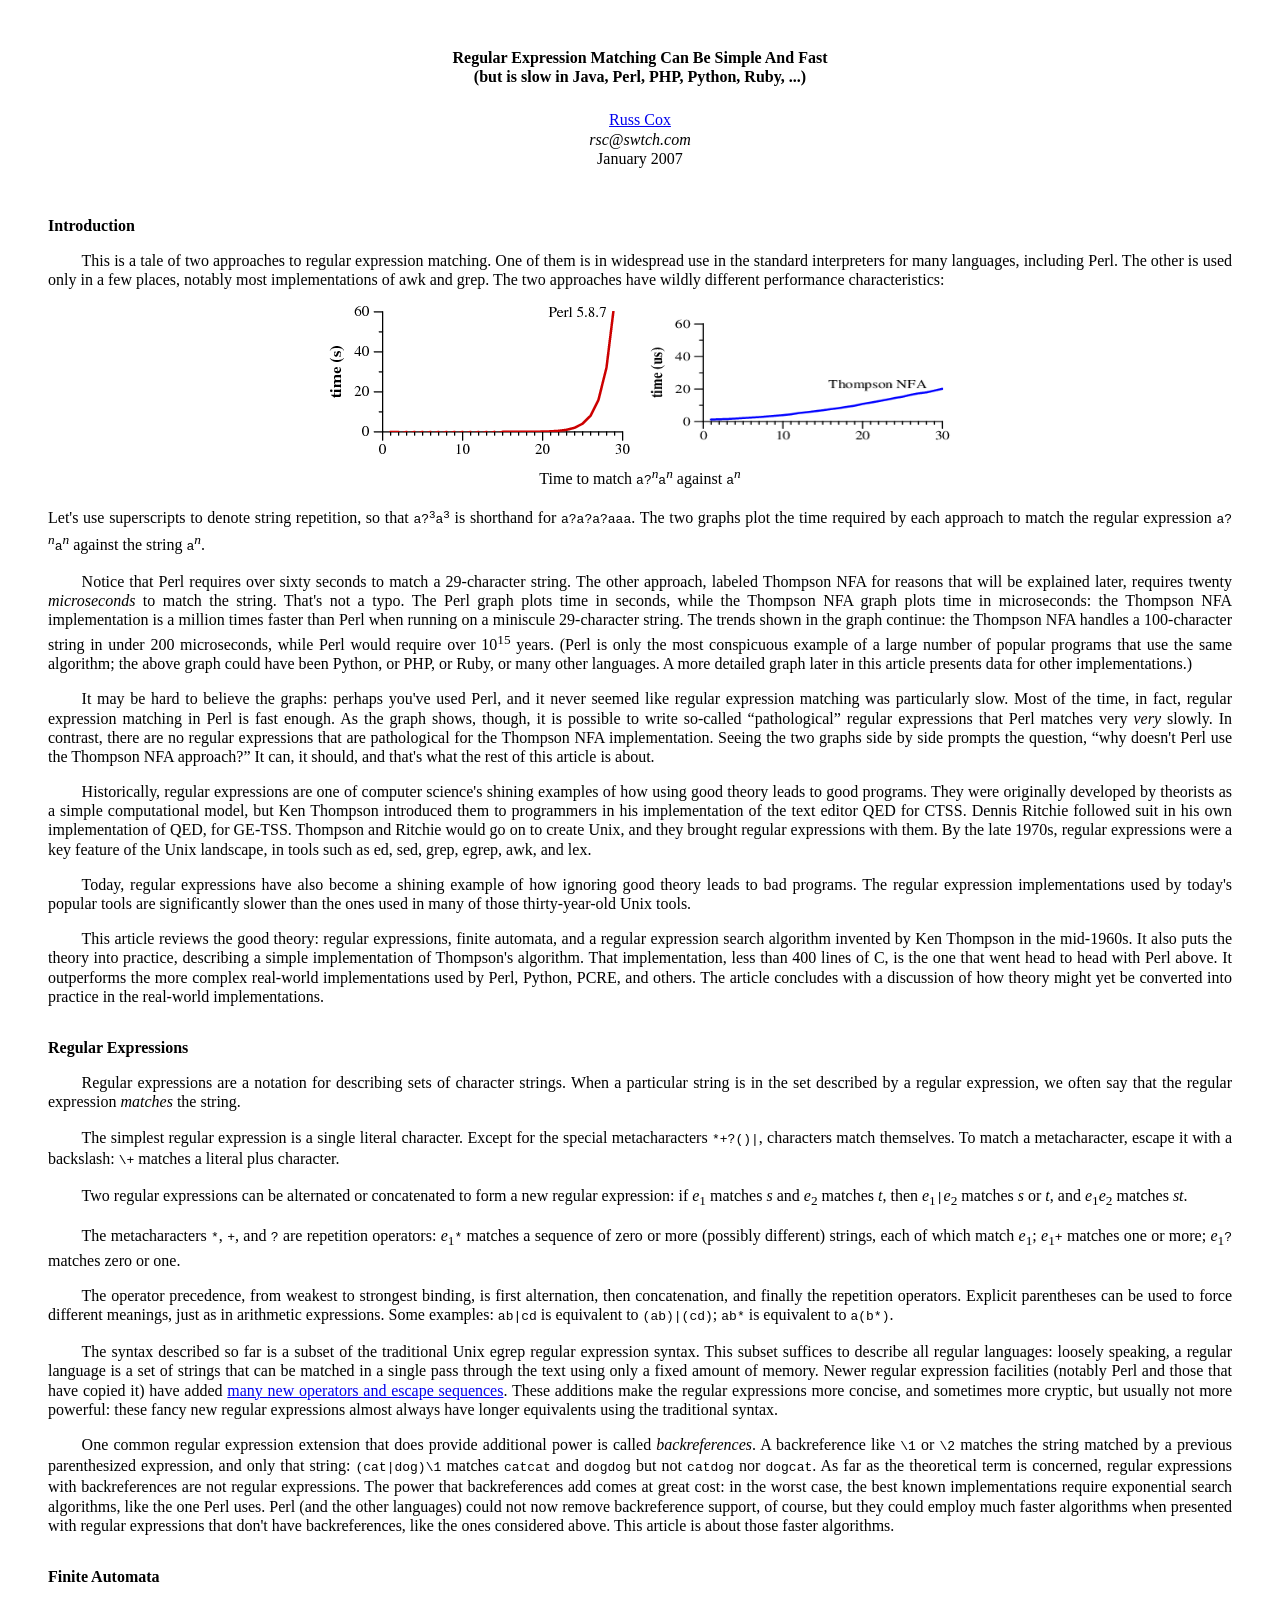
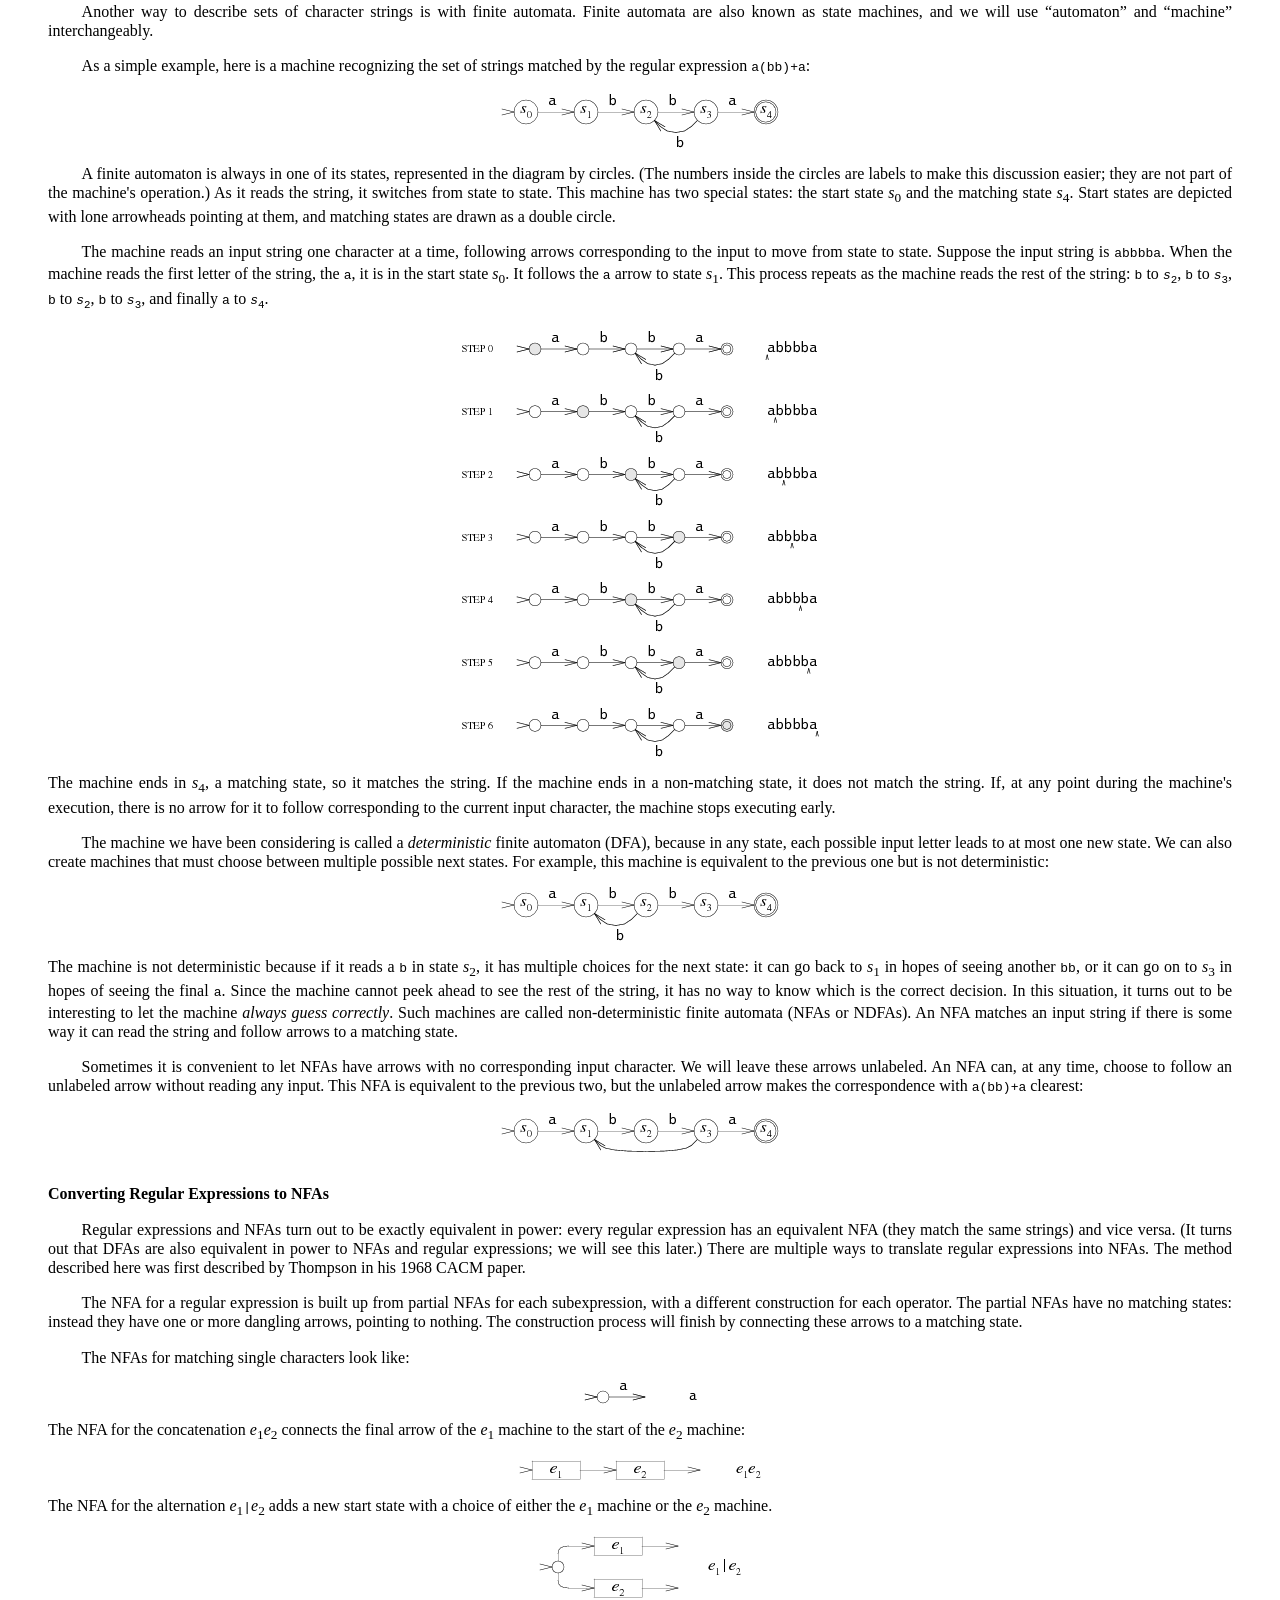
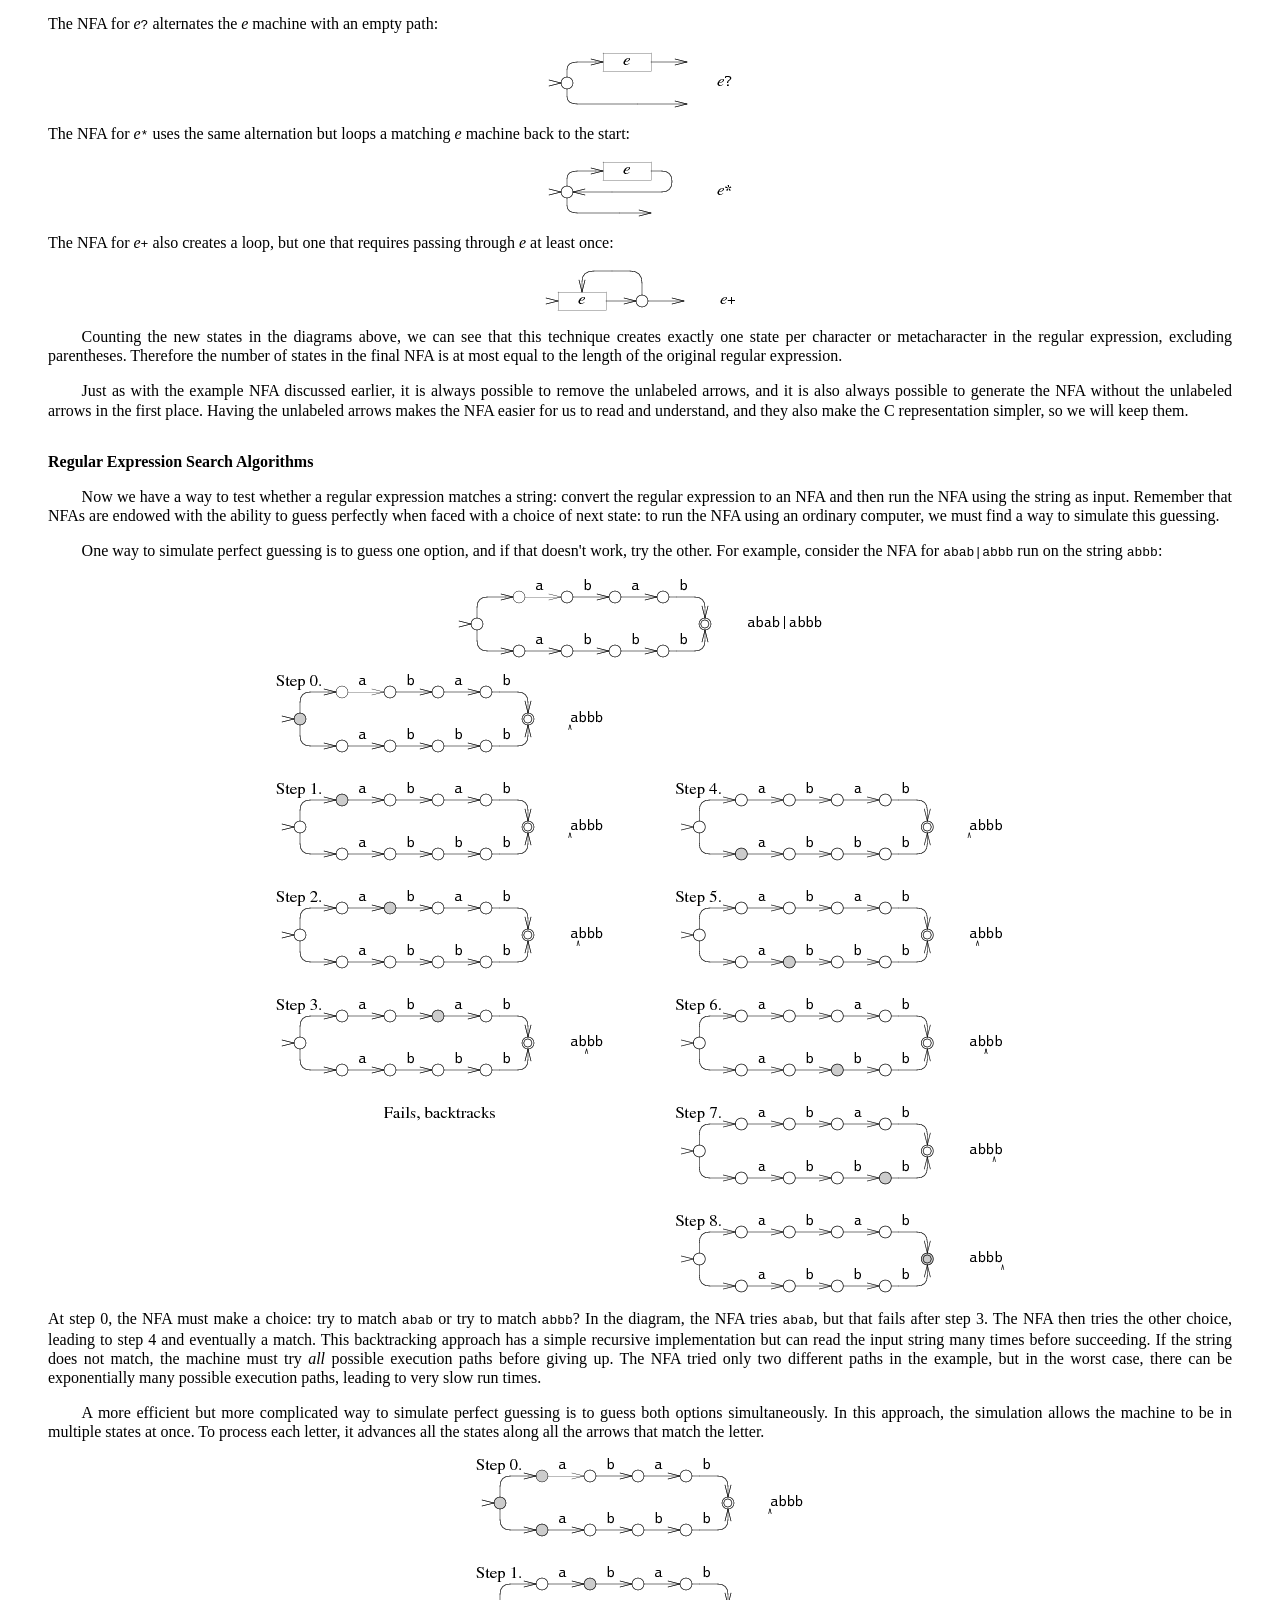
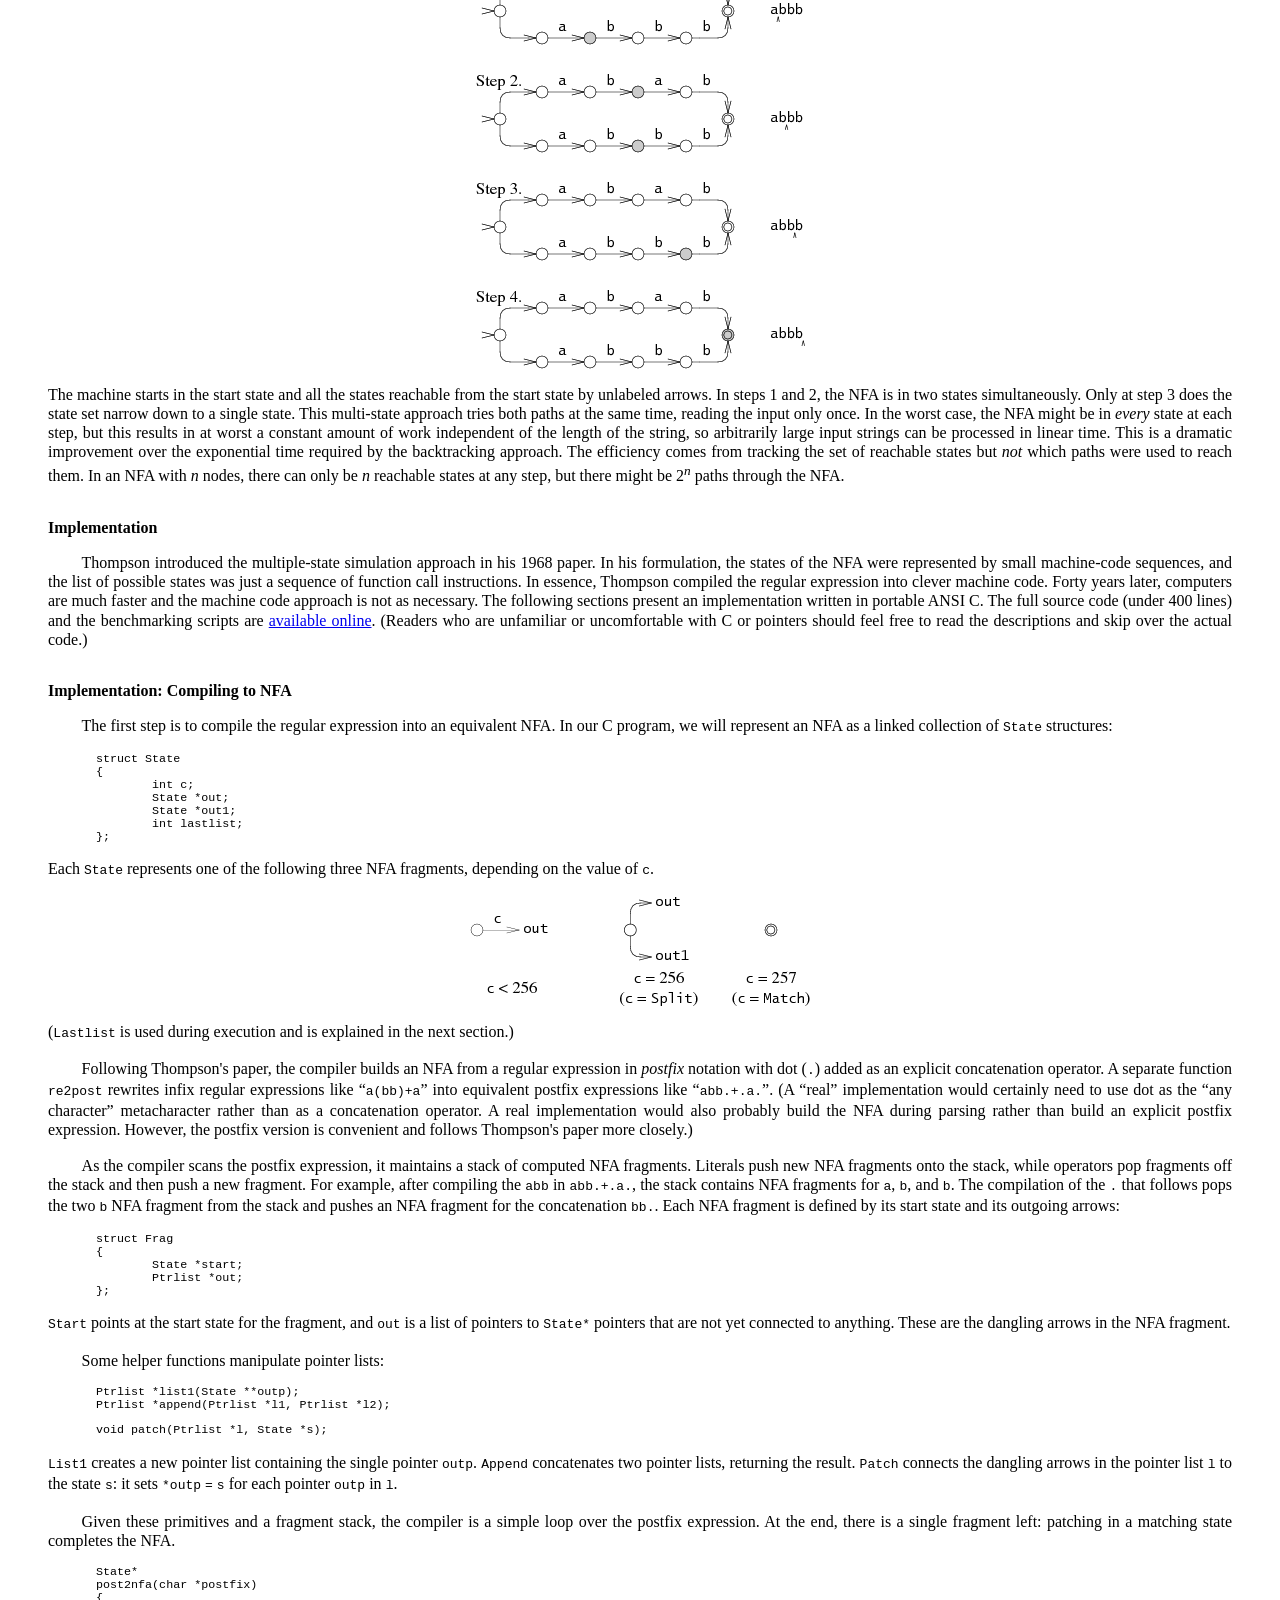
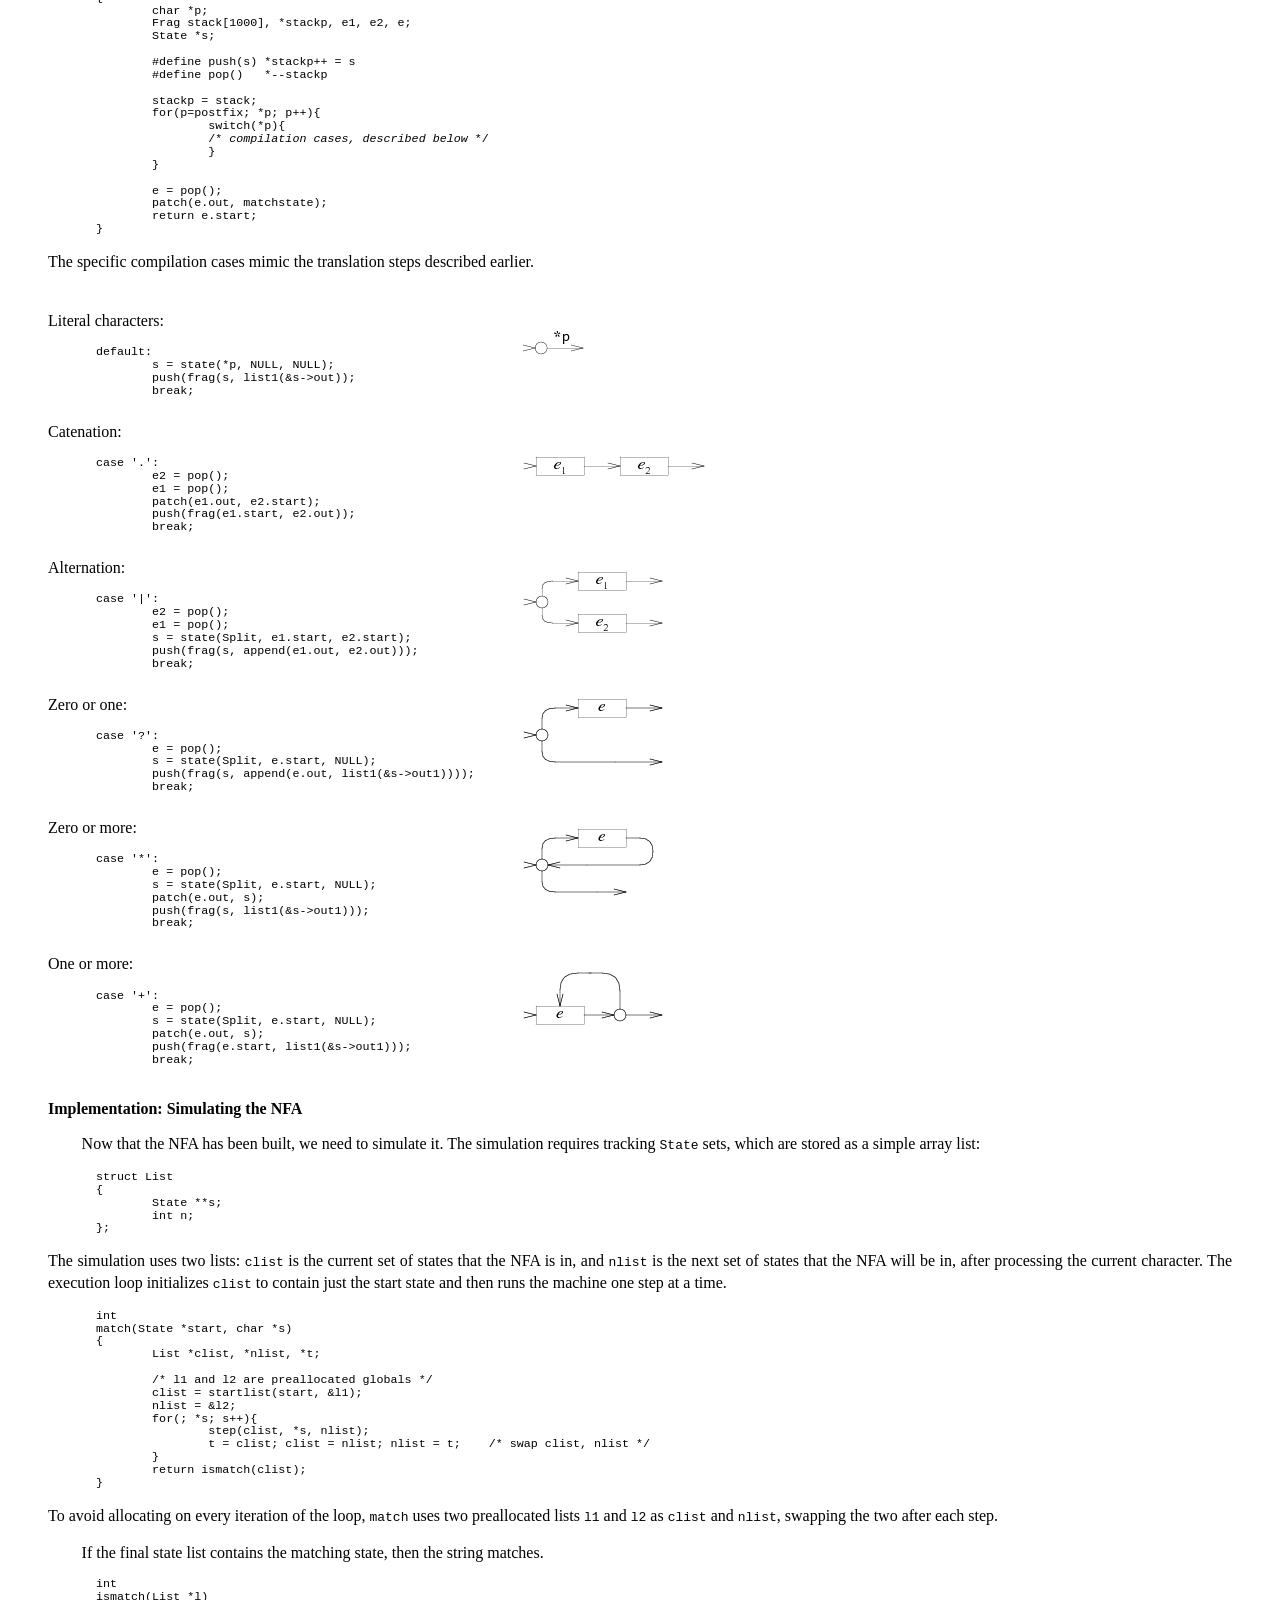
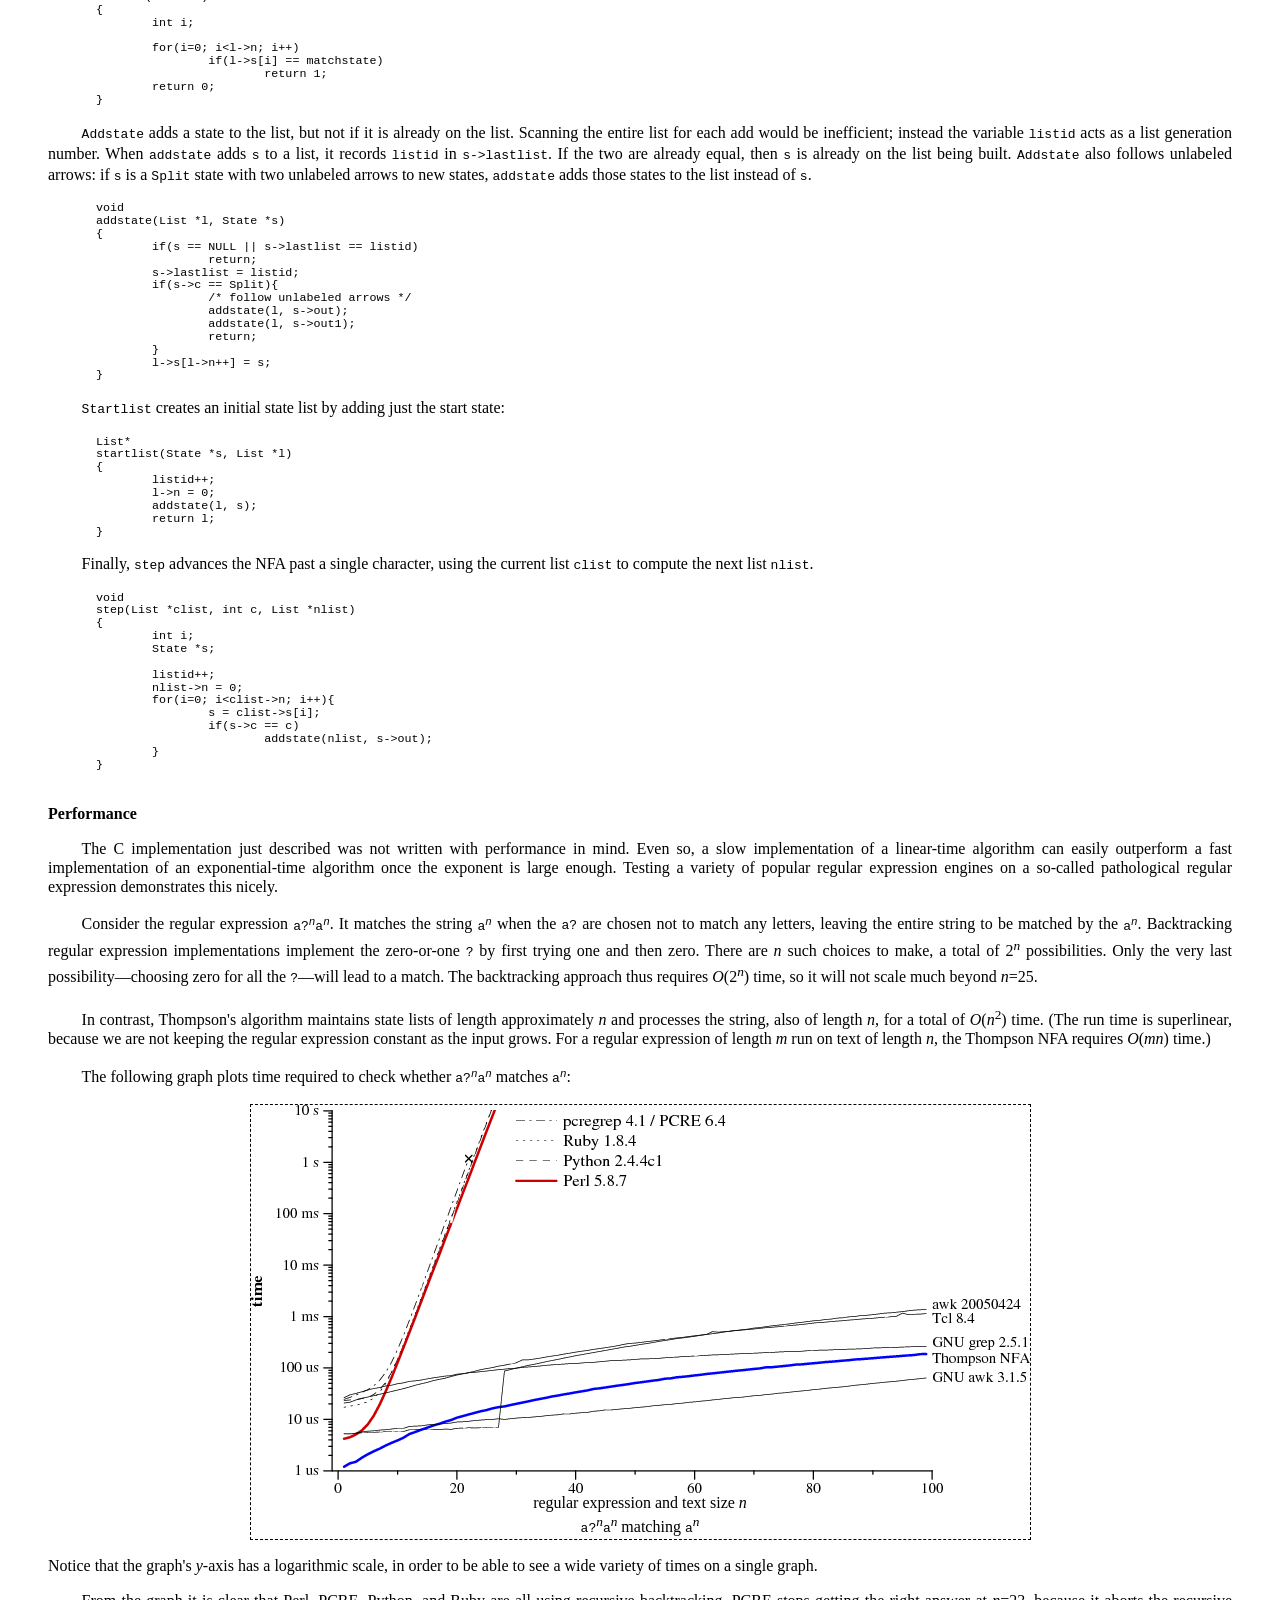
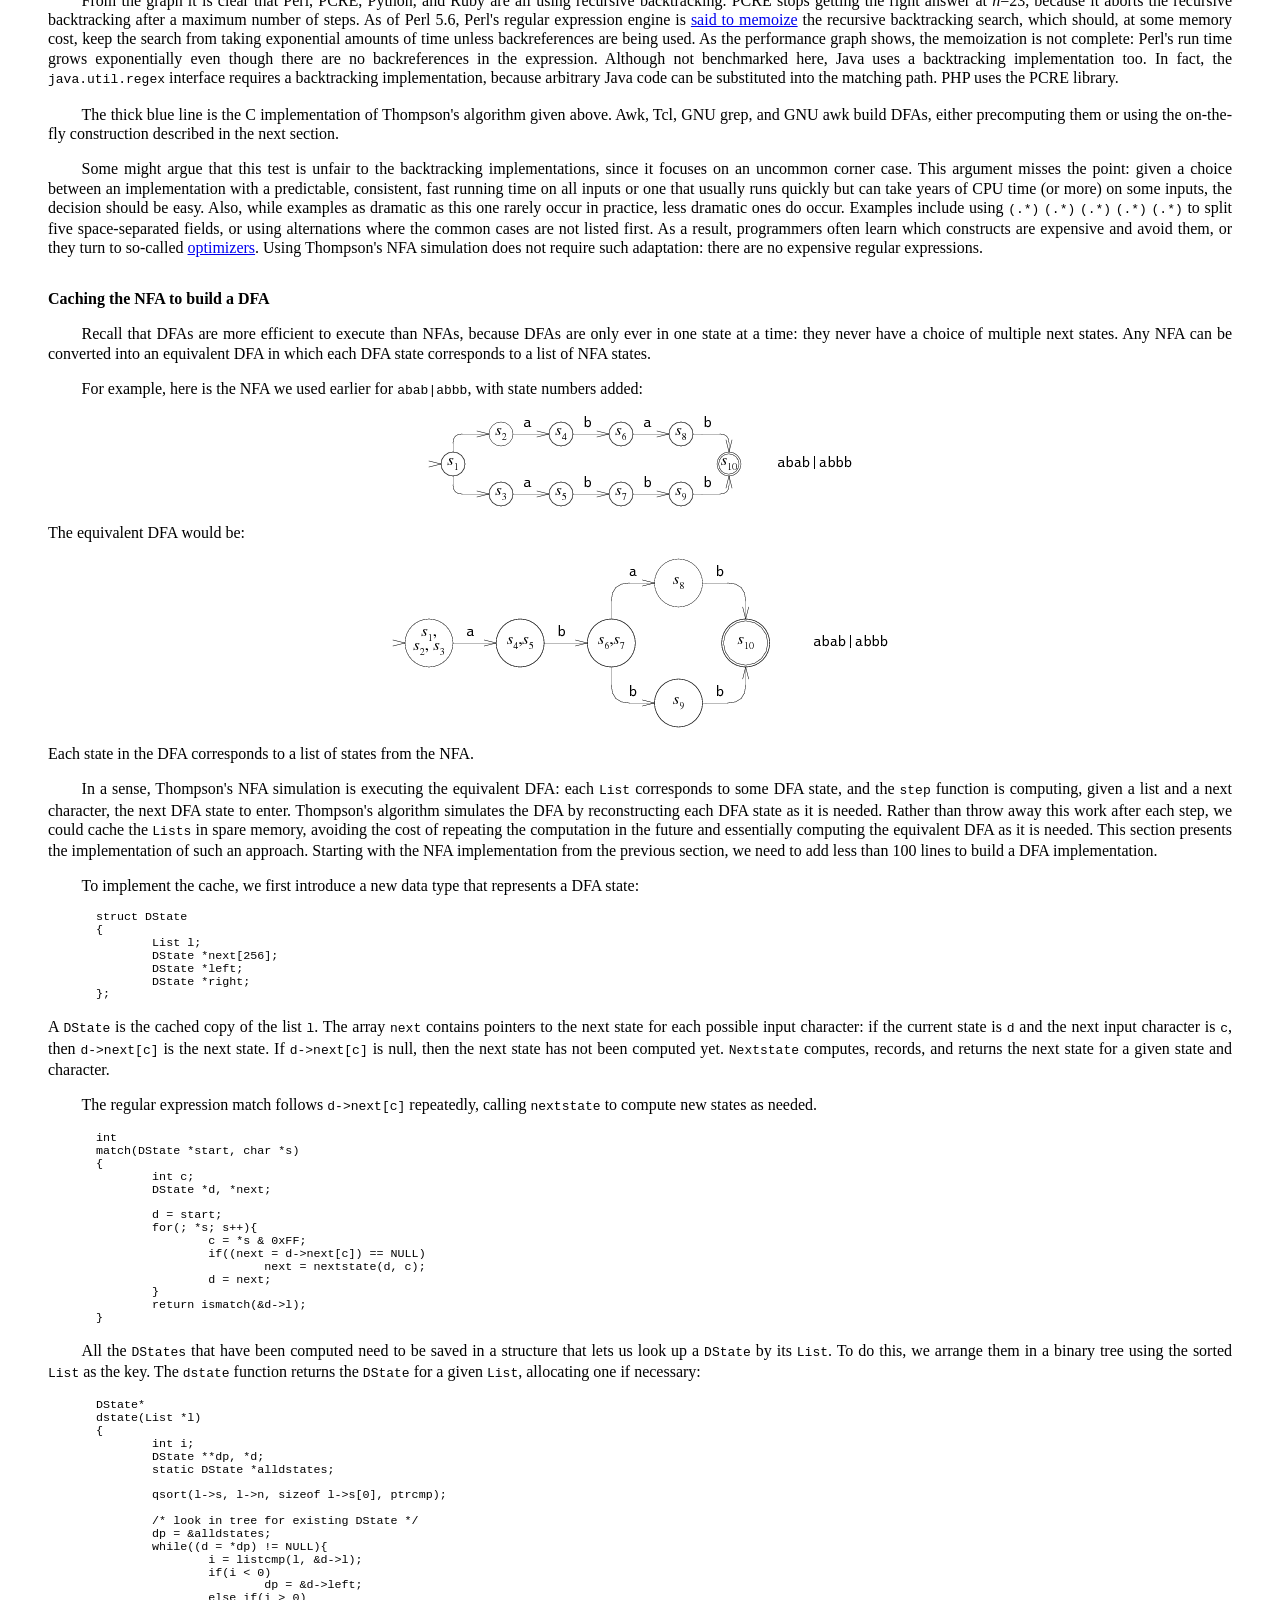
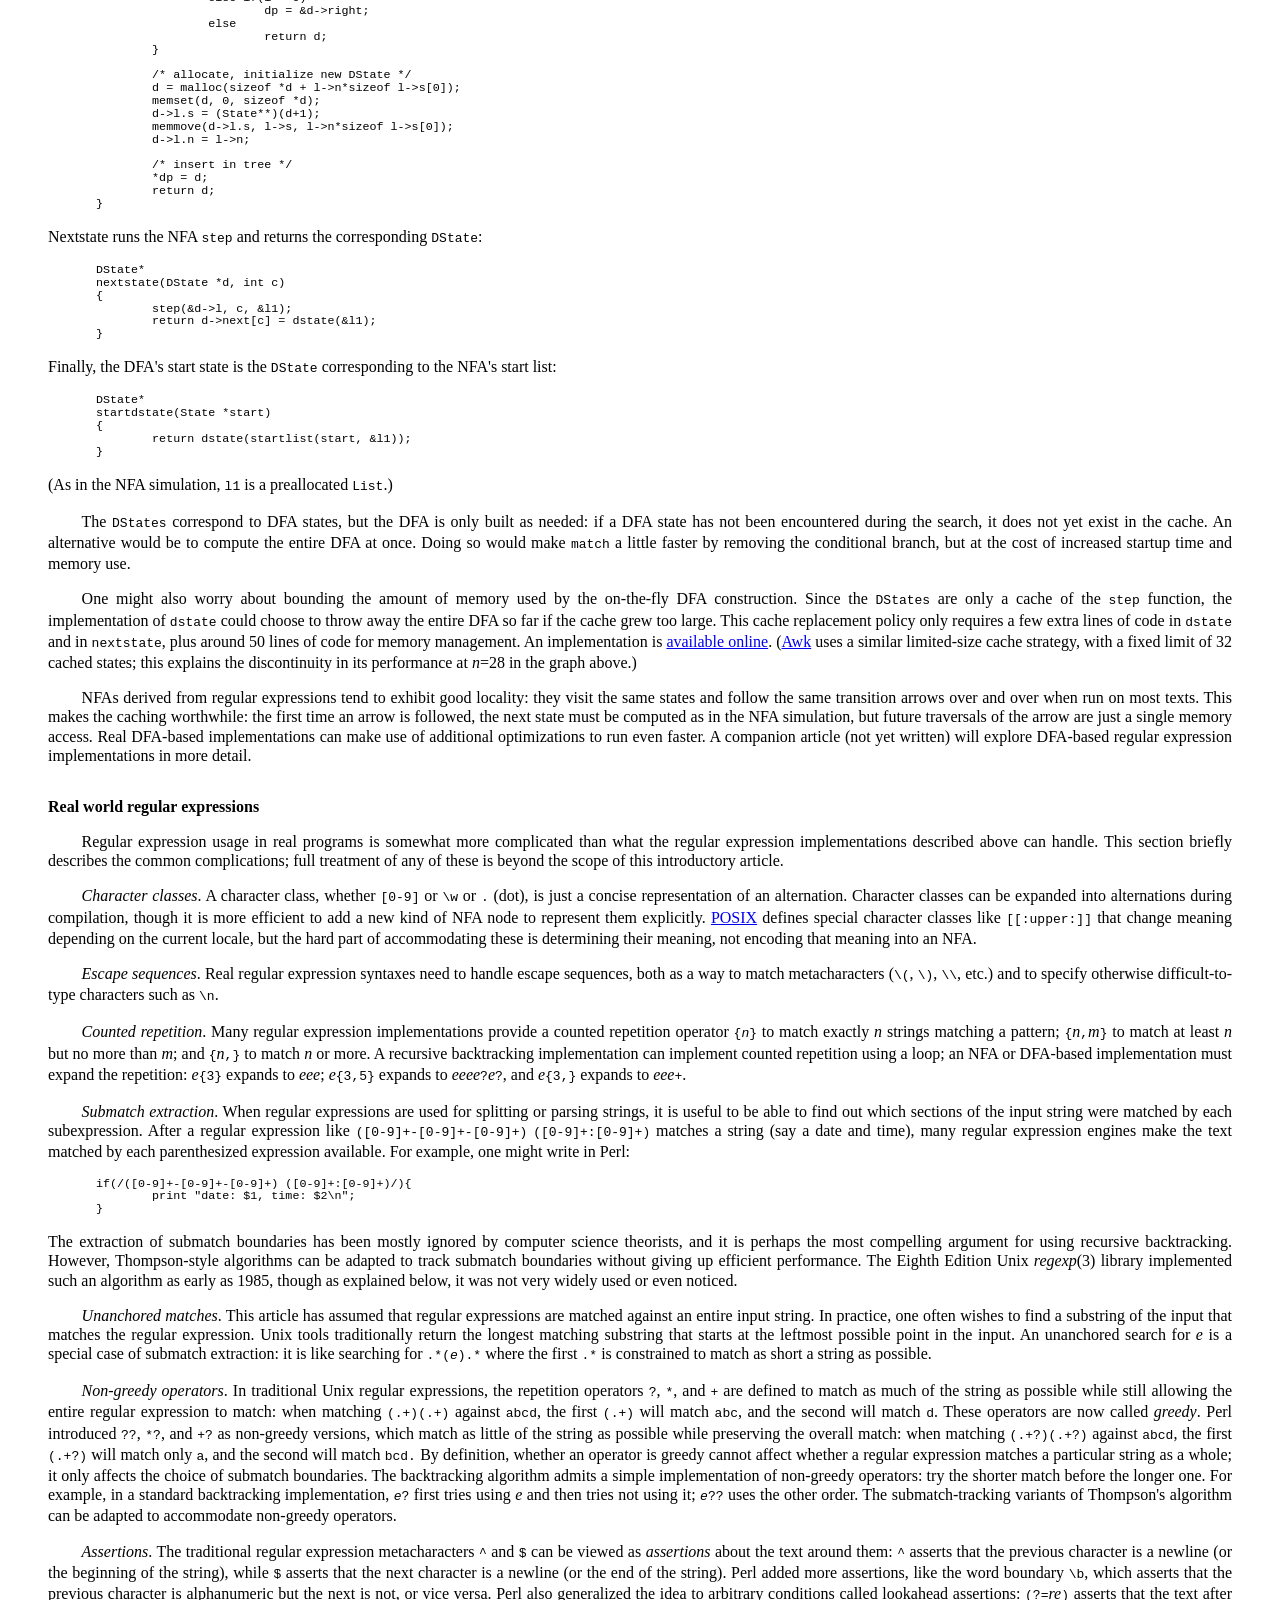
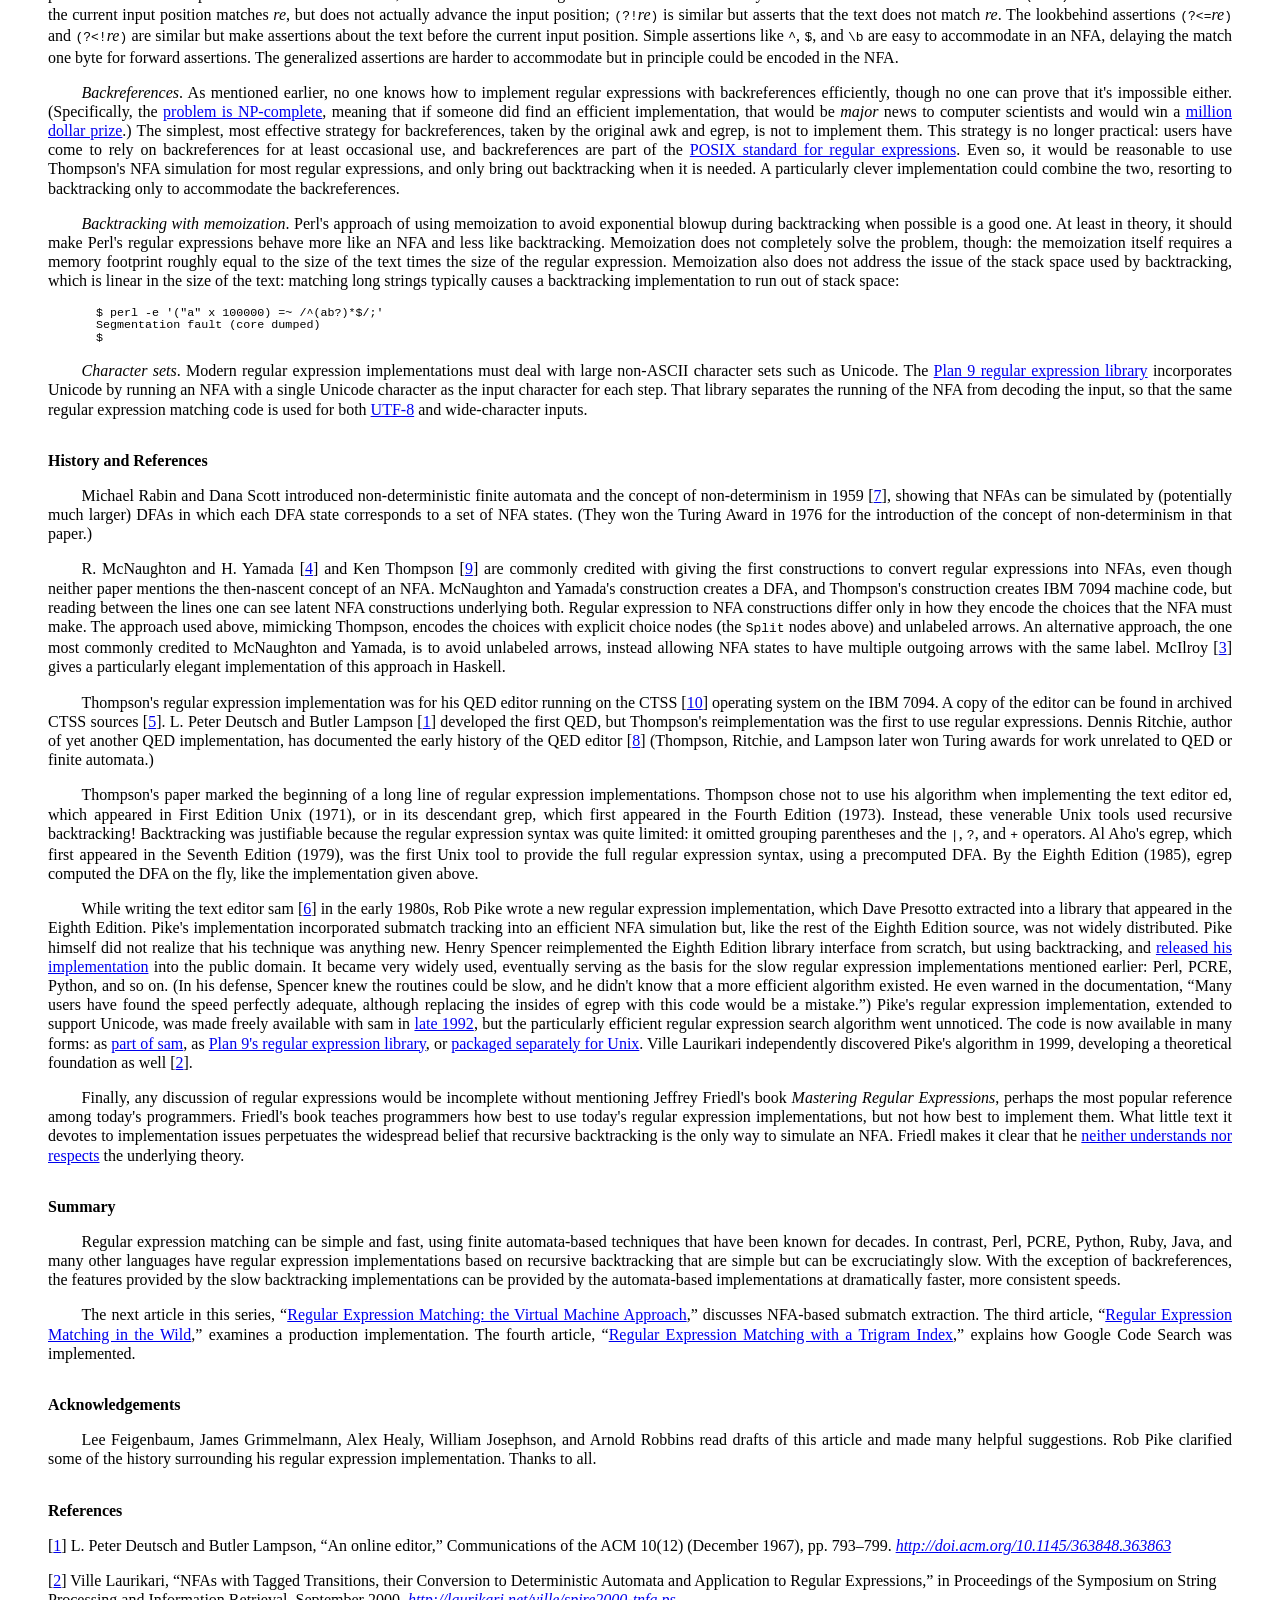
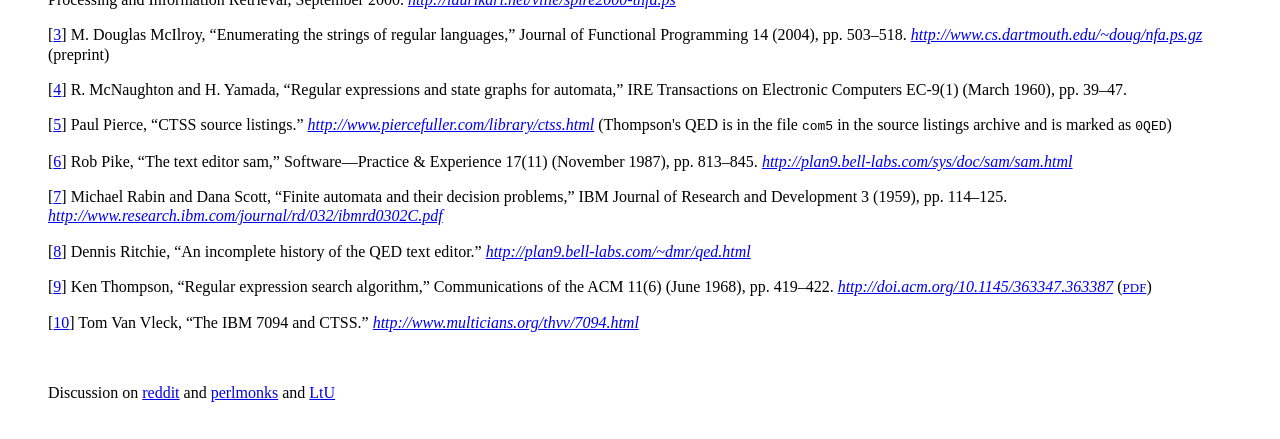
<file: docs/lexical-analysis/swtch.com/~rsc/regexp/regexp1.html>
<!DOCTYPE HTML PUBLIC "-//W3C//DTD HTML 4.01 Transitional//EN"
"http://www.w3.org/TR/html4/loose.dtd">
<html>
<head>
<meta http-equiv="content-type" content="text/html; charset=UTF-8">
<title>Regular Expression Matching Can Be Simple And Fast</title>
<style type="text/css"><!--
body {
	background-color: white;
	color: black;
	font-family: serif;
	font-size: medium;
	line-height: 1.2em;
	margin-left: 0.5in;
	margin-right: 0.5in;
	margin-top: 0;
	margin-bottom: 0;
}

p.lp {
	text-indent: 0in;
	text-align: justify;
}

p.lp-left {
	text-indent: 0in;
	text-align: left;
}

p.tlp {
	text-indent: 0in;
	text-align: justify;
	margin-top: 0.25in;
}

p.pp {
	text-indent: 0.35in;
	text-align: justify;
}

code {
	font-family: monospace;
	font-size: medium;
}

h2.sh {
	text-indent: 0in;
	text-align: left;
	margin-top: 2em;
	margin-bottom: 0.05in;
	font-weight: bold;
	font-size: medium
}

p.fig {
	text-align: center;
}

div.fig {
	text-align: center;
	margin-left: -0.5in;
	margin-right: -0.5in;
}

.box {
	border-style: dashed;
	border-width: 1px;
}

pre.p1 {
	text-indent: 0in;
	text-align: left;
	line-height: 1.1em;
	font-size: 0.9em;
	margin-left: 0.5in;
	margin-right: 0.5in;
	margin-top: 0;
	margin-bottom: 0;
}

h1.tl {
	font-weight: bold;
	font-size: medium;
	text-align: center;
	margin-top: 3em;
}

h2.au {
	font-weight: normal;
	font-size: medium;
	text-align: center;
	margin-top: 1.5em;
	margin-bottom: 3em;
}

p.copy {
	text-align: center;
	text-indent: 0in;
	margin-top: 3em;
	margin-bottom: 3em;
	font-size: small;
}

--></style>
<!-- Global site tag (gtag.js) - Google Analytics -->
<script async src="https://www.googletagmanager.com/gtag/js?id=UA-3319603-2"></script>
<script>
  window.dataLayer = window.dataLayer || [];
  function gtag(){dataLayer.push(arguments);}
  gtag('js', new Date());

  gtag('config', 'UA-3319603-2');
</script>
</head>
<body>

<h1 class=tl>
Regular Expression Matching Can Be Simple And Fast
<br>
(but is slow in Java, Perl, PHP, Python, Ruby, ...)
</h1>
<h2 class=au>
<a href="https://swtch.com/~rsc/">Russ Cox</a>
<br>
<i>rsc@swtch.com</i>
<br>
January 2007
</h2>


<h2 class=sh>Introduction</h2>

<p class=pp>
This is a tale of two approaches to regular expression matching.
One of them is in widespread use in the
standard interpreters for many languages, including Perl.
The other is used only in a few places, notably most implementations
of awk and grep.
The two approaches have wildly different
performance characteristics:
</p>

<div class=fig>
<center>
<table cellspacing=0 cellpadding=0 border=0>
<tr><td valign=bottom><img src=grep3p.png alt="Perl graph" width="301" height="148"><td width=20><td valign=bottom><img src=grep4p.png alt="Thompson NFA graph" width="301" height="148">
<tr><td height=10>
<tr><td colspan=3 align=center>
Time to match <code>a?</code><sup><i>n</i></sup><code>a</code><sup><i>n</i></sup> against <code>a</code><sup><i>n</i></sup>
</table>
</center>
</div>

<p class=lp>
Let's use superscripts to denote string repetition,
so that 
<code>a?<sup>3</sup>a<sup>3</sup></code>
is shorthand for
<code>a?a?a?aaa</code>.
The two graphs plot the time required by each approach
to match the regular expression 
<code>a?</code><sup><i>n</i></sup><code>a</code><sup><i>n</i></sup>
against the string <code>a</code><sup><i>n</i></sup>.
</p>

<p class=pp>
Notice that Perl requires over sixty seconds to match
a 29-character string.
The other approach, labeled Thompson NFA for
reasons that will be explained later,
requires twenty <i>microseconds</i> to match the string.
That's not a typo.  The Perl graph plots time in seconds,
while the Thompson NFA graph plots time in microseconds:
the Thompson NFA implementation
is a million times faster than Perl
when running on a miniscule 29-character string.
The trends shown in the graph continue: the
Thompson NFA handles a 100-character string in under 200 microseconds,
while Perl would require over 10<sup>15</sup> years.
(Perl is only the most conspicuous example of a large
number of popular programs that use the same algorithm;
the above graph could have been Python, or PHP, or Ruby,
or many other languages.  A more detailed
graph later in this article presents data for other implementations.)
</p>

<p class=pp>
It may be hard to believe the graphs: perhaps you've used Perl,
and it never seemed like regular expression matching was
particularly slow.
Most of the time, in fact, regular expression matching in Perl
is fast enough.  
As the graph shows, though, it is possible
to write so-called &ldquo;pathological&rdquo; regular expressions that
Perl matches very <i>very</i> slowly.
In contrast, there are no regular expressions that are 
pathological for the Thompson NFA implementation.
Seeing the two graphs side by side prompts the question, 
&ldquo;why doesn't Perl use the Thompson NFA approach?&rdquo;
It can, it should, and that's what the rest of this article is about.
</p>

<p class=pp>
Historically, regular expressions are one of computer science's
shining examples of how using good theory leads to good programs.
They were originally developed by theorists as a
simple computational model,
but Ken Thompson introduced them to
programmers in his implementation of the text editor QED
for CTSS.
Dennis Ritchie followed suit in his own implementation
of QED, for GE-TSS.
Thompson and Ritchie would go on to create Unix,
and they brought regular expressions with them.
By the late 1970s, regular expressions were a key
feature of the Unix landscape, in tools such as
ed, sed, grep, egrep, awk, and lex.
</p>

<p class=pp>
Today, regular expressions have also become a shining
example of how ignoring good theory leads to bad programs.
The regular expression implementations used by
today's popular tools are significantly slower
than the ones used in many of those thirty-year-old Unix tools.
</p>

<p class=pp>
This article reviews the good theory: 
regular expressions, finite automata, 
and a regular expression search algorithm
invented by Ken Thompson in the mid-1960s.
It also puts the theory into practice, describing 
a simple implementation of Thompson's algorithm.
That implementation, less than 400 lines of C,
is the one that went head to head with Perl above.
It outperforms the more complex real-world
implementations used by
Perl, Python, PCRE, and others.
The article concludes with a discussion of how 
theory might yet be converted into practice
in the real-world implementations.
</p>

<h2 class=sh>
Regular Expressions
</h2>


<p class=pp>
Regular expressions are a notation for
describing sets of character strings.
When a particular string is in the set
described by a regular expression,
we often say that the regular expression
<i>matches</i>
the string.
</p>

<p class=pp>
The simplest regular expression is a single literal character.
Except for the special metacharacters 
<code>*+?()|</code>,
characters match themselves.
To match a metacharacter, escape it with
a backslash:
<code>\+</code>
matches a literal plus character.
</p>

<p class=pp>
Two regular expressions can be alternated or concatenated to form a new
regular expression:
if <i>e</i><sub>1</sub> matches
<i>s</i>
and <i>e</i><sub>2</sub> matches
<i>t</i>,
then <i>e</i><sub>1</sub><code>|</code><i>e</i><sub>2</sub> matches
<i>s</i>
or
<i>t</i>,
and
<i>e</i><sub>1</sub><i>e</i><sub>2</sub>
matches 
<i>st</i>.
</p>

<p class=pp>
The metacharacters
<code>*</code>,
<code>+</code>,
and
<code>?</code>
are repetition operators:
<i>e</i><sub>1</sub><code>*</code>
matches a sequence of zero or more (possibly different)
strings, each of which match <i>e</i><sub>1</sub>;
<i>e</i><sub>1</sub><code>+</code>
matches one or more; 
<i>e</i><sub>1</sub><code>?</code>
matches zero or one.
</p>

<p class=pp>
The operator precedence, from weakest to strongest binding, is
first alternation, then concatenation, and finally the
repetition operators.
Explicit parentheses can be used to force different meanings,
just as in arithmetic expressions.
Some examples:
<code>ab|cd</code>
is equivalent to
<code>(ab)|(cd)</code>;
<code>ab*</code>
is equivalent to
<code>a(b*)</code>.
</p>

<p class=pp>
The syntax described so far is a subset of the traditional Unix
egrep
regular expression syntax.
This subset suffices to describe all regular
languages: loosely speaking, a regular language is a set
of strings that can be matched in a single pass through
the text using only a fixed amount of memory.
Newer regular expression facilities (notably Perl and
those that have copied it) have added 
<a href="http://www.perl.com/doc/manual/html/pod/perlre.html">many new operators
and escape sequences</a>.  These additions make the regular
expressions more concise, and sometimes more cryptic, but usually
not more powerful:
these fancy new regular expressions almost always have longer
equivalents using the traditional syntax.
</p>

<p class=pp>
One common regular expression extension that 
does provide additional power is called
<i>backreferences</i>.
A backreference like
<code>\1</code>
or
<code>\2</code>
matches the string matched
by a previous parenthesized expression, and only that string:
<code>(cat|dog)\1</code>
matches
<code>catcat</code>
and
<code>dogdog</code>
but not
<code>catdog</code>
nor
<code>dogcat</code>.
As far as the theoretical term is concerned,
regular expressions with backreferences
are not regular expressions.
The power that backreferences add comes at great cost:
in the worst case, the best known implementations require
exponential search algorithms,
like the one Perl uses.
Perl (and the other languages)
could not now remove backreference support,
of course, but they could employ much faster algorithms
when presented with regular expressions that don't have
backreferences, like the ones considered above.
This article is about those faster algorithms.
</p>

<h2 class=sh>
Finite Automata
</h2>



<p class=pp>
Another way to describe sets of character strings is with
finite automata.
Finite automata are also known as state machines,
and we will use &ldquo;automaton&rdquo; and &ldquo;machine&rdquo; interchangeably.
</p>

<p class=pp>
As a simple example, here is a machine recognizing
the set of strings matched by the regular expression
<code>a(bb)+a</code>:
</p>

<p class=fig><img src=fig0.png alt="DFA for a(bb)+a" width="278" height="54"></p>

<p class=pp>
A finite automaton is always in one of its states,
represented in the diagram by circles.
(The numbers inside the circles are labels to make this
discussion easier; they are not part of the machine's operation.)
As it reads the string, it switches from state to state.
This machine has two special states: the start state <i>s</i><sub>0</sub>
and the matching state <i>s</i><sub>4</sub>.
Start states are depicted with lone arrowheads pointing at them,
and matching states are drawn as a double circle.
</p>

<p class=pp>
The machine reads an input string one character at a time,
following arrows corresponding to the input to move from
state to state.
Suppose the input string is
<code>abbbba</code>.
When the machine reads the first letter of the string, the
<code>a</code>,
it is in the start state <i>s</i><sub>0</sub>.  It follows the
<code>a</code>
arrow to state <i>s</i><sub>1</sub>.
This process repeats as the machine reads the rest of the string:
<code>b</code>
to
<code><i>s</i><sub>2</sub></code>,
<code>b</code>
to
<code><i>s</i><sub>3</sub></code>,
<code>b</code>
to
<code><i>s</i><sub>2</sub></code>,
<code>b</code>
to
<code><i>s</i><sub>3</sub></code>,
and finally
<code>a</code>
to
<code><i>s</i><sub>4</sub></code>.
</p>
<p class=fig><img src=fig1.png alt="DFA execution on abbbba" width="357" height="426"></p>
<p class=lp>
The machine ends in <i>s</i><sub>4</sub>, a matching state, so it
matches the string.
If the machine ends in a non-matching state, it does not 
match the string.
If, at any point during the machine's execution, there is no
arrow for it to follow corresponding to the current
input character, the machine stops executing early.
</p>

<p class=pp>
The machine we have been considering is called a
<i>deterministic</i>
finite automaton (DFA),
because in any state, each possible input letter
leads to at most one new state.
We can also create machines
that must choose between multiple possible next states.
For example, this machine is equivalent to the previous
one but is not deterministic:
</p>
<p class=fig><img src=fig2.png alt="NFA for a(bb)+a" width="278" height="54"></p>
<p class=lp>
The machine is not deterministic because if it reads a
<code>b</code>
in state <i>s</i><sub>2</sub>, it has multiple choices for the next state:
it can go back to <i>s</i><sub>1</sub> in hopes of seeing another
<code>bb</code>,
or it can go on to <i>s</i><sub>3</sub> in hopes of seeing the final
<code>a</code>.
Since the machine cannot peek ahead to see the rest of
the string, it has no way to know which is the correct decision.
In this situation, it turns out to be interesting to
let the machine
<i>always guess correctly</i>.
Such machines are called non-deterministic finite automata
(NFAs or NDFAs).
An NFA matches an input string if there is some way 
it can read the string and follow arrows to a matching state.
</p>

<p class=pp>
Sometimes it is convenient to let NFAs have arrows with no
corresponding input character.  We will leave these arrows unlabeled.
An NFA can, at any time, choose to follow an unlabeled arrow
without reading any input.
This NFA is equivalent to the previous two, but the unlabeled arrow
makes the correspondence with
<code>a(bb)+a</code>
clearest:
</p>
<p class=fig><img src=fig3.png alt="Another NFA for a(bb)+a" width="278" height="39"></p>

<h2 class=sh>
Converting Regular Expressions to NFAs
</h2>

<p class=pp>
Regular expressions and NFAs turn out to be exactly
equivalent in power: every regular expression has an
equivalent NFA (they match the same strings) and vice versa.
(It turns out that DFAs are also equivalent in power 
to NFAs and regular expressions; we will see this later.)
There are multiple ways to translate regular expressions into NFAs.
The method described here was first described by Thompson
in his 1968 CACM paper.
</p>

<p class=pp>
The NFA for a regular expression is built up from partial NFAs
for each subexpression, with a different construction for
each operator.  The partial NFAs have
no matching states: instead they have one or more dangling arrows,
pointing to nothing.  The construction process will finish by
connecting these arrows to a matching state.
</p>

<p class=pp>
The NFAs for matching single characters look like:
</p>
<p class=fig><img src=fig4.png alt="Single-character NFA" width="113" height="21"></p>
<p class=lp>
The NFA for the concatenation <i>e</i><sub>1</sub><i>e</i><sub>2</sub>
connects the final arrow of the <i>e</i><sub>1</sub> 
machine to the start of the <i>e</i><sub>2</sub> machine:
</p>
<p class=fig><img src=fig5.png alt="Concatenation NFA" width="242" height="20"></p>
<p class=lp>
The NFA for the alternation <i>e</i><sub>1</sub><code>|</code><i>e</i><sub>2</sub>
adds a new start state with a choice of either the
<i>e</i><sub>1</sub> machine or the <i>e</i><sub>2</sub> machine.
</p>
<p class=fig><img src=fig6.png alt="Alternation NFA" width="202" height="62"></p>
<p class=lp>
The NFA for <i>e</i><code>?</code> alternates the <i>e</i> machine with an empty path:
</p>
<p class=fig><img src=fig7.png alt="Zero or one NFA" width="184" height="56"></p>
<p class=lp>
The NFA for <i>e</i><code>*</code> uses the same alternation but loops a 
matching <i>e</i> machine back to the start:
</p>
<p class=fig><img src=fig8.png alt="Zero or more NFA" width="184" height="56"></p>
<p class=lp>
The NFA for <i>e</i><code>+</code> also creates a loop, but one that
requires passing through <i>e</i> at least once:
</p>
<p class=fig><img src=fig9.png alt="One or more NFA" width="190" height="41"></p>

<p class=pp>
Counting the new states in the diagrams above, we can see
that this technique creates exactly one state per character
or metacharacter in the regular expression,
excluding parentheses.
Therefore the number of states in the final NFA is at most
equal to the length of the original regular expression.
</p>

<p class=pp>
Just as with the example NFA discussed earlier, it is always possible
to remove the unlabeled arrows, and it is also always possible to generate
the NFA without the unlabeled arrows in the first place.
Having the unlabeled arrows makes the NFA easier for us to read
and understand, and they also make the C representation
simpler, so we will keep them.
</p>

<h2 class=sh>
Regular Expression Search Algorithms
</h2>

<p class=pp>
Now we have a way to test whether a regular expression
matches a string: convert the regular expression to an NFA
and then run the NFA using the string as input.
Remember that NFAs are endowed with the ability to guess
perfectly when faced with a choice of next state:
to run the NFA using an ordinary computer, we must find
a way to simulate this guessing.
</p>

<p class=pp>
One way to simulate perfect guessing is to guess
one option, and if that doesn't work, try the other.
For example, consider the NFA for
<code>abab|abbb</code>
run on the string
<code>abbb</code>:
</p>
<p class=fig><img src=fig10.png alt="NFA for abab|abbb" width="364" height="79"></p>
<p class=fig><img src=fig11.png alt="Backtracking execution on abbb" width="729" height="619"></p>
<p class=lp>
At step 0, the NFA must make a choice: try to match
<code>abab</code>
or
try to match
<code>abbb</code>?
In the diagram, the NFA tries
<code>abab</code>,
but that fails after step 3.
The NFA then tries the other choice, leading to step 4 and eventually a match.
This backtracking approach
has a simple recursive implementation
but can read the input string many times
before succeeding.
If the string does not match,
the machine must try
<i>all</i>
possible execution paths before
giving up.
The NFA tried only two different paths in the example,
but in the worst case, there can be exponentially
many possible execution paths, leading to very slow run times.
</p>

<p class=pp>
A more efficient but more complicated way to simulate perfect
guessing is to guess both options simultaneously. 
In this approach, the simulation allows the machine
to be in multiple states at once.  To process each letter,
it advances all the states along all the arrows that
match the letter.
</p>
<p class=fig><img src=fig12.png alt="Parallel execution on abbb" width="329" height="511"></p>
<p class=lp>
The machine starts in the start state and all the states
reachable from the start state by unlabeled arrows.
In steps 1 and 2, the NFA is in two states simultaneously.
Only at step 3 does the state set narrow down to a single state.
This multi-state approach tries both paths at the same time,
reading the input only once.
In the worst case, the NFA might be in
<i>every</i>
state at each step, but this results in at worst a constant amount
of work independent of the length of the string,
so arbitrarily
large input strings can be processed in linear time.
This is a dramatic improvement over the exponential time
required by the backtracking approach.
The efficiency comes from tracking the set of reachable
states but
<i>not</i>
which paths were used to reach them.
In an NFA with 
<i>n</i>
nodes, there can only be 
<i>n</i>
reachable states at any step, but there might be
2<sup><i>n</i></sup> paths through the NFA.
</p>

<h2 class=sh>
Implementation
</h2>

<p class=pp>
Thompson introduced the multiple-state simulation approach
in his 1968 paper.
In his formulation, the states of the NFA were represented
by small machine-code sequences, and the list of possible states
was just a sequence of function call instructions.
In essence, Thompson compiled the regular expression into clever
machine code.
Forty years later, computers are much faster and the 
machine code approach is not as necessary.
The following sections
present an implementation written in portable ANSI C.
The full source code (under 400 lines)
and the benchmarking scripts are 
<a href="https://swtch.com/~rsc/regexp/">available online</a>.
(Readers who are unfamiliar or uncomfortable with C or pointers should
feel free to read the descriptions and skip over the actual code.)
</p>

<h2 class=sh id="compiling">
Implementation: Compiling to NFA
</h2>

<p class=pp>
The first step is to compile the regular expression
into an equivalent NFA.
In our C program, we will represent an NFA as a
linked collection of 
<code>State</code>
structures:
</p>
<pre class=p1>
struct State
{
	int c;
	State *out;
	State *out1;
	int lastlist;
};
</pre><p class=lp>
Each
<code>State</code>
represents one of the following three NFA fragments,
depending on the value of
<code>c</code>.
</p>
<p class=fig><img src=fig13.png alt="Possible per-State NFA fragments" width="340" height="109"></p>
<p class=lp>
(<code>Lastlist</code>
is used during execution and is explained in the next section.)
</p>

<p class=pp>
Following Thompson's paper,
the compiler builds an NFA from a regular expression in
<i>postfix</i>
notation with dot
(<code>.</code>) added
as an explicit concatenation operator.
A separate function
<code>re2post</code>
rewrites infix regular expressions like
&ldquo;<code>a(bb)+a</code>&rdquo;
into equivalent postfix expressions like
&ldquo;<code>abb.+.a.</code>&rdquo;.
(A &ldquo;real&rdquo; implementation would certainly
need to use dot as the &ldquo;any character&rdquo; metacharacter
rather than as a concatenation operator.
A real implementation would also probably build the 
NFA during parsing rather than build an explicit postfix expression.
However, the postfix version is convenient and follows 
Thompson's paper more closely.)
</p>

<p class=pp>
As the compiler scans the postfix expression, it maintains
a stack of computed NFA fragments.
Literals push new NFA fragments onto the stack, while
operators pop fragments off the stack and then
push a new fragment.
For example, 
after compiling the
<code>abb</code> in <code>abb.+.a.</code>,
the stack contains NFA fragments for
<code>a</code>,
<code>b</code>,
and
<code>b</code>.
The compilation of the
<code>.</code>
that follows pops the two
<code>b</code>
NFA fragment from the stack and pushes an NFA fragment for the
concatenation
<code>bb.</code>.
Each NFA fragment is defined by its start state and its
outgoing arrows:
</p><pre class=p1>
struct Frag
{
	State *start;
	Ptrlist *out;
};
</pre><p class=lp>
<code>Start</code>
points at the start state for the fragment,
and
<code>out</code>
is a list of pointers to 
<code>State*</code>
pointers that are not yet connected to anything.
These are the dangling arrows in the NFA fragment.
</p>

<p class=pp>
Some helper functions manipulate pointer lists:
</p><pre class=p1>
Ptrlist *list1(State **outp);
Ptrlist *append(Ptrlist *l1, Ptrlist *l2);

void patch(Ptrlist *l, State *s);
</pre><p class=lp>
<code>List1</code>
creates a new pointer list containing the single pointer
<code>outp</code>.
<code>Append</code>
concatenates two pointer lists, returning the result.
<code>Patch</code>
connects the dangling arrows in the pointer list
<code>l</code>
to the state
<code>s</code>:
it sets
<code>*outp</code>
<code>=</code>
<code>s</code>
for each pointer
<code>outp</code>
in
<code>l</code>.
</p>

<p class=pp>
Given these primitives and a fragment stack,
the compiler is a simple loop over the postfix expression.
At the end, there is a single fragment left:
patching in a matching state completes the NFA.
</p><pre class=p1>
State*
post2nfa(char *postfix)
{
	char *p;
	Frag stack[1000], *stackp, e1, e2, e;
	State *s;

	#define push(s) *stackp++ = s
	#define pop()   *--stackp

	stackp = stack;
	for(p=postfix; *p; p++){
		switch(*p){
		/* <i>compilation cases, described below</i> */
		}
	}
	
	e = pop();
	patch(e.out, matchstate);
	return e.start;
}
</pre><p class=lp><a id="compile"></a>
The specific compilation cases mimic the translation 
steps described earlier.
</p>

<table cellspacing=0 cellpadding=0 border=0>
<tr><td><p class=tlp>
Literal characters:
</p><pre class=p1>
default:
	s = state(*p, NULL, NULL);
	push(frag(s, list1(&amp;s-&gt;out));
	break;
</pre>
<td><img src=fig14.png alt="" width="61" height="24">

<tr><td><p class=tlp>
Catenation:
</p><pre class=p1>
case '.':
	e2 = pop();
	e1 = pop();
	patch(e1.out, e2.start);
	push(frag(e1.start, e2.out));
	break;
</pre>
<td><img src=fig15.png alt="" width="182" height="20">

<tr><td><p class=tlp>
Alternation:
</p><pre class=p1>
case '|':
	e2 = pop();
	e1 = pop();
	s = state(Split, e1.start, e2.start);
	push(frag(s, append(e1.out, e2.out)));
	break;
</pre>
<td><img src=fig16.png alt="" width="140" height="62">

<tr><td><p class=tlp>
Zero or one:
</p><pre class=p1>
case '?':
	e = pop();
	s = state(Split, e.start, NULL);
	push(frag(s, append(e.out, list1(&amp;s-&gt;out1))));
	break;
</pre>
<td><img src=fig17.png alt="" width="140" height="68">

<tr><td><p class=tlp>
Zero or more:
</p><pre class=p1>
case '*':
	e = pop();
	s = state(Split, e.start, NULL);
	patch(e.out, s);
	push(frag(s, list1(&amp;s-&gt;out1)));
	break;
</pre>
<td><img src=fig18.png alt="" width="131" height="68">

<tr><td><p class=tlp>
One or more:
</p><pre class=p1>
case '+':
	e = pop();
	s = state(Split, e.start, NULL);
	patch(e.out, s);
	push(frag(e.start, list1(&amp;s-&gt;out1)));
	break;
</pre>
<td><img src=fig19.png alt="" width="140" height="53">
</table>

<h2 class=sh>
Implementation: Simulating the NFA
</h2>

<p class=pp>
Now that the NFA has been built, we need to simulate it.
The simulation requires tracking 
<code>State</code>
sets, which are stored as a simple array list:
</p><pre class=p1>
struct List
{
	State **s;
	int n;
};
</pre><p class=lp>
The simulation uses two lists:
<code>clist</code>
is the current set of states that the NFA is in,
and
<code>nlist</code>
is the next set of states that the NFA will be in,
after processing the current character.
The execution loop initializes
<code>clist</code>
to contain just the start state and then
runs the machine one step at a time.
</p><pre class=p1>
int
match(State *start, char *s)
{
	List *clist, *nlist, *t;

	/* l1 and l2 are preallocated globals */
	clist = startlist(start, &amp;l1);
	nlist = &amp;l2;
	for(; *s; s++){
		step(clist, *s, nlist);
		t = clist; clist = nlist; nlist = t;	/* swap clist, nlist */
	}
	return ismatch(clist);
}
</pre><p class=lp>
To avoid allocating on every iteration of the loop,
<code>match</code>
uses two preallocated lists
<code>l1</code>
and
<code>l2</code>
as
<code>clist</code>
and
<code>nlist</code>,
swapping the two after each step.
</p>

<p class=pp>
If the final state list contains the matching state,
then the string matches.
</p><pre class=p1>
int
ismatch(List *l)
{
	int i;

	for(i=0; i&lt;l-&gt;n; i++)
		if(l-&gt;s[i] == matchstate)
			return 1;
	return 0;
}
</pre><p class=lp>
</p>

<p class=pp>
<code>Addstate</code>
adds a state to the list,
but not if it is already on the list.
Scanning the entire list for each add would be inefficient;
instead the variable
<code>listid</code>
acts as a list generation number.
When
<code>addstate</code>
adds
<code>s</code>
to a list,
it records
<code>listid</code>
in
<code>s->lastlist</code>.
If the two are already equal,
then 
<code>s</code>
is already on the list being built.
<code>Addstate</code>
also follows unlabeled arrows:
if 
<code>s</code>
is a
<code>Split</code>
state with two unlabeled arrows to new states,
<code>addstate</code>
adds those states to the list instead of
<code>s</code>.
</p><pre class=p1>
void
addstate(List *l, State *s)
{
	if(s == NULL || s-&gt;lastlist == listid)
		return;
	s-&gt;lastlist = listid;
	if(s-&gt;c == Split){
		/* follow unlabeled arrows */
		addstate(l, s-&gt;out);
		addstate(l, s-&gt;out1);
		return;
	}
	l-&gt;s[l-&gt;n++] = s;
}
</pre><p class=lp>
</p>

<p class=pp>
<code>Startlist</code>
creates an initial state list by adding just the start state:
</p><pre class=p1>
List*
startlist(State *s, List *l)
{
	listid++;
	l-&gt;n = 0;
	addstate(l, s);
	return l;
}
</pre><p class=lp>
</p>

<p class=pp>
Finally,
<code>step</code>
advances the NFA past a single character, using
the current list
<code>clist</code>
to compute the next list
<code>nlist</code>.
</p><pre class=p1>
void
step(List *clist, int c, List *nlist)
{
	int i;
	State *s;

	listid++;
	nlist-&gt;n = 0;
	for(i=0; i&lt;clist-&gt;n; i++){
		s = clist-&gt;s[i];
		if(s-&gt;c == c)
			addstate(nlist, s-&gt;out);
	}
}
</pre>

<h2 class=sh>
Performance
</h2>

<p class=pp>
The C implementation just described was not written with performance in mind.
Even so, a slow implementation of a linear-time algorithm
can easily outperform a fast implementation of an 
exponential-time algorithm once the exponent is large enough.
Testing a variety of popular regular expression engines on 
a so-called pathological regular expression demonstrates this nicely.
</p>

<p class=pp>
Consider the regular expression
<code>a?<sup><i>n</i></sup>a<sup><i>n</i></sup></code>.
It matches the string
<code>a<sup><i>n</i></sup></code>
when the
<code>a?</code>
are chosen not to match any letters,
leaving the entire string to be matched by the
<code>a<sup><i>n</i></sup></code>.
Backtracking regular expression implementations
implement the zero-or-one
<code>?</code>
by first trying one and then zero.
There are
<i>n</i>
such choices to make, a total of
2<sup><i>n</i></sup> possibilities.
Only the very last
possibility&mdash;choosing zero for all the <code>?</code>&mdash;will lead to a match.
The backtracking approach thus requires
<i>O</i>(2<sup><i>n</i></sup>) time, so it will not scale much beyond <i>n</i>=25.
</p>

<p class=pp>
In contrast, Thompson's algorithm maintains state lists of length
approximately <i>n</i> and processes the string, also of length <i>n</i>,
for a total of <i>O</i>(<i>n</i><sup>2</sup>) time.
(The run time is superlinear,
because we are not keeping the regular expression constant
as the input grows.
For a regular expression of length <i>m</i> run on text of length <i>n</i>,
the Thompson NFA requires <i>O</i>(<i>mn</i>) time.)
</p>

<p class=pp>
The following graph plots time required to check whether
<code>a?<sup><i>n</i></sup>a<sup><i>n</i></sup></code>
matches
<code>a<sup><i>n</i></sup></code>:
</p>

<div class=fig>
<center>
<table cellspacing=0 cellpadding=0 border=0><tr><td>
<div class=box>
<center>
<img src=grep1p.png alt="Performance graph" width="779" height="388">
<br>
regular expression and text size <i>n</i>
<br>
<code>a?</code><sup><i>n</i></sup><code>a</code><sup><i>n</i></sup>
matching 
<code>a</code><sup><i>n</i></sup>
</center>
</div>
</table>
</center>
</div>

<p class=lp>
Notice that the graph's <i>y</i>-axis has a logarithmic scale,
in order to be able to see a wide variety of times on a single graph.
</p>

<p class=pp>
From the graph it is clear that Perl, PCRE, Python, and Ruby are
all using recursive backtracking.
PCRE stops getting the right answer at 
<i>n</i>=23,
because it aborts the recursive backtracking after a maximum number
of steps.
As of Perl 5.6, Perl's regular expression engine is
<a href="http://perlmonks.org/index.pl?node_id=502408">said to memoize</a>
the recursive backtracking search, which should, at some memory cost,
keep the search from taking exponential amounts of time 
unless backreferences are being used.
As the performance graph shows, the memoization is not complete:
Perl's run time grows exponentially even though there
are no backreferences
in the expression.
Although not benchmarked here, Java uses a backtracking
implementation too.
In fact, the
<code>java.util.regex</code>
interface requires a backtracking
implementation, because arbitrary Java code
can be substituted into the matching path.
PHP uses the PCRE library.
</p>

<p class=pp>
The thick blue line is the C implementation of Thompson's algorithm given above.
Awk, Tcl, GNU grep, and GNU awk 
build DFAs, either precomputing them or using the on-the-fly
construction described in the next section.
</p>

<p class=pp>
Some might argue that this test is unfair to
the backtracking implementations, since it focuses on an
uncommon corner case.
This argument misses the point:
given a choice between an implementation
with a predictable, consistent, fast running time on all inputs
or one that usually runs quickly but can take
years of CPU time (or more) on some inputs,
the decision should be easy.
Also, while examples as dramatic as this one
rarely occur in practice, less dramatic ones do occur.
Examples include using
<code>(.*)</code>
<code>(.*)</code>
<code>(.*)</code>
<code>(.*)</code>
<code>(.*)</code>
to split five space-separated fields, or using
alternations where the common cases
are not listed first.
As a result, programmers often learn which constructs are
expensive and avoid them, or they turn to so-called
<a href="http://search.cpan.org/~dankogai/Regexp-Optimizer-0.15/lib/Regexp/Optimizer.pm">optimizers</a>.
Using Thompson's NFA simulation does not require such adaptation:
there are no expensive regular expressions.
</p>

<h2 class=sh>
Caching the NFA to build a DFA
</h2>

<p class=pp>
Recall that DFAs are more efficient to execute than NFAs,
because DFAs are only ever in one state at a time: they never
have a choice of multiple next states.
Any NFA can be converted into an equivalent DFA
in which each DFA state corresponds to a
list of NFA states.
</p>

<p class=pp>
For example, here is the NFA we used earlier for
<code>abab|abbb</code>,
with state numbers added:
</p>
<p class=fig><img src=fig20.png alt="NFA for abab|abbb" width="424" height="91"></p>
<p class=lp>
The equivalent DFA would be:
</p>
<p class=fig><img src=fig21.png alt="DFA for abab|abbb" width="496" height="170"></p>
<p class=lp>
Each state in the DFA corresponds to a list of 
states from the NFA.
</p>

<p class=pp>
In a sense, Thompson's NFA simulation is
executing the equivalent DFA: each
<code>List</code>
corresponds to some DFA state,
and the 
<code>step</code>
function is computing, given a list and a next character,
the next DFA state to enter.
Thompson's algorithm simulates the DFA by 
reconstructing each DFA state as it is needed.
Rather than throw away this work after each step,
we could cache the
<code>Lists</code>
in spare memory, avoiding the cost of repeating the computation
in the future
and essentially computing the equivalent DFA as it is needed.
This section presents the implementation of such an approach.
Starting with the NFA implementation from the previous section,
we need to add less than 100 lines to build a DFA implementation.
</p>

<p class=pp>
To implement the cache, we first introduce a new data type
that represents a DFA state:
</p><pre class=p1>
struct DState
{
	List l;
	DState *next[256];
	DState *left;
	DState *right;
};
</pre><p class=lp>
A
<code>DState</code>
is the cached copy of the list
<code>l</code>.
The array
<code>next</code>
contains pointers to the next state for each
possible input character:
if the current state is
<code>d</code>
and the next input character is
<code>c</code>,
then
<code>d->next[c]</code>
is the next state.
If
<code>d->next[c]</code>
is null, then the next state has not been computed yet.
<code>Nextstate</code>
computes, records, and returns the next state
for a given state and character.
</p>

<p class=pp>
The regular expression match follows
<code>d->next[c]</code>
repeatedly, calling
<code>nextstate</code>
to compute new states as needed.
</p><pre class=p1>
int
match(DState *start, char *s)
{
	int c;
	DState *d, *next;
	
	d = start;
	for(; *s; s++){
		c = *s &amp; 0xFF;
		if((next = d-&gt;next[c]) == NULL)
			next = nextstate(d, c);
		d = next;
	}
	return ismatch(&amp;d-&gt;l);
}
</pre><p class=lp>
</p>

<p class=pp>
All the
<code>DStates</code>
that have been computed need to be saved in a 
structure that lets us look up a
<code>DState</code>
by its
<code>List</code>.
To do this, we arrange them 
in a binary tree
using the sorted
<code>List</code>
as the key.
The
<code>dstate</code>
function returns the
<code>DState</code>
for a given
<code>List</code>,
allocating one if necessary:
</p><pre class=p1>
DState*
dstate(List *l)
{
	int i;
	DState **dp, *d;
	static DState *alldstates;

	qsort(l-&gt;s, l-&gt;n, sizeof l-&gt;s[0], ptrcmp);

	/* look in tree for existing DState */
	dp = &amp;alldstates;
	while((d = *dp) != NULL){
		i = listcmp(l, &amp;d-&gt;l);
		if(i &lt; 0)
			dp = &amp;d-&gt;left;
		else if(i &gt; 0)
			dp = &amp;d-&gt;right;
		else
			return d;
	}
	
	/* allocate, initialize new DState */
	d = malloc(sizeof *d + l-&gt;n*sizeof l-&gt;s[0]);
	memset(d, 0, sizeof *d);
	d-&gt;l.s = (State**)(d+1);
	memmove(d-&gt;l.s, l-&gt;s, l-&gt;n*sizeof l-&gt;s[0]);
	d-&gt;l.n = l-&gt;n;

	/* insert in tree */
	*dp = d;
	return d;
}
</pre><p class=lp>
Nextstate runs the NFA
<code>step</code>
and returns the corresponding
<code>DState</code>:
</p><pre class=p1>
DState*
nextstate(DState *d, int c)
{
	step(&amp;d-&gt;l, c, &amp;l1);
	return d-&gt;next[c] = dstate(&amp;l1);
}
</pre><p class=lp>
Finally, the DFA's start state is the
<code>DState</code>
corresponding to the NFA's start list:
</p><pre class=p1>
DState*
startdstate(State *start)
{
	return dstate(startlist(start, &amp;l1));
}
</pre><p class=lp>
(As in the NFA simulation,
<code>l1</code>
is a preallocated
<code>List</code>.)
</p>

<p class=pp>
The
<code>DStates</code>
correspond to DFA states, but the DFA is only built as needed:
if a DFA state has not been encountered during the search,
it does not yet exist in the cache.
An alternative would be to compute the entire DFA at once.
Doing so would make
<code>match</code>
a little faster by removing the conditional branch,
but at the cost of increased startup time and
memory use.
</p>

<p class=pp>
One might also worry about bounding the amount of
memory used by the on-the-fly DFA construction.
Since the
<code>DStates</code>
are only a cache of the 
<code>step</code>
function, the implementation of
<code>dstate</code>
could choose to throw away the entire DFA so far
if the cache grew too large.
This cache replacement policy 
only requires a few extra lines of code in 
<code>dstate</code>
and in
<code>nextstate</code>,
plus around 50 lines of code for memory management.
An implementation is
<a href="https://swtch.com/~rsc/regexp/">available online</a>.
(<a href="http://cm.bell-labs.com/cm/cs/awkbook/">Awk</a>
uses a similar limited-size cache strategy,
with a fixed limit of 32 cached states; this explains the discontinuity
in its performance at <i>n</i>=28 in the graph above.)
</p>

<p class=pp>
NFAs derived from regular expressions
tend to exhibit good locality: they visit the same states
and follow the same transition arrows over and over
when run on most texts.
This makes the caching worthwhile: the first time an arrow
is followed, the next state must be computed as in the NFA
simulation, but future traversals of the arrow are just
a single memory access.
Real DFA-based implementations can make use
of additional optimizations to run even faster.
A companion article (not yet written) will explore
DFA-based regular expression implementations in more detail.
</p>


<h2 class=sh>
Real world regular expressions
</h2>

<p class=pp>
Regular expression usage in real programs
is somewhat more complicated than what the regular expression
implementations described above can handle.
This section briefly describes the common complications;
full treatment of any of these is beyond the scope of this
introductory article.
</p>

<p class=pp>
<i>Character classes</i>.
A character class, whether 
<code>[0-9]</code>
or
<code>\w</code>
or
<code>.</code> (dot),
is just a concise representation of an alternation.
Character classes can be expanded into alternations
during compilation, though it is more efficient to add
a new kind of NFA node to represent them explicitly.
<a href="http://www.opengroup.org/onlinepubs/009695399/basedefs/xbd_chap09.html">POSIX</a>
defines special character classes
like <code>[[:upper:]]</code> that change meaning
depending on the current locale, but the hard part of
accommodating these is determining their meaning,
not encoding that meaning into an NFA.
</p>

<p class=pp>
<i>Escape sequences</i>.
Real regular expression syntaxes need to handle
escape sequences, both as a way to match metacharacters
(<code>\(</code>,
<code>\)</code>,
<code>\\</code>,
etc.)
and to specify otherwise difficult-to-type characters such as
<code>\n</code>.
</p>

<p class=pp>
<i>Counted repetition</i>.
Many regular expression implementations provide a counted
repetition operator
<code>{<i>n</i>}</code>
to match exactly 
<i>n</i>
strings matching a pattern;
<code>{</code><i>n</i><code>,</code><i>m</i><code>}</code>
to match at least 
<i>n</i>
but no more than
<i>m</i>;
and
<code>{</code><i>n</i><code>,}</code>
to match
<i>n</i>
or more.
A recursive backtracking implementation can implement
counted repetition using a loop; an NFA or DFA-based
implementation must expand the repetition:
<i>e</i><code>{3}</code>
expands to
<i>eee</i>;
<i>e</i><code>{3,5}</code>
expands to
<i>eeee</i><code>?</code><i>e</i><code>?</code>,
and
<i>e</i><code>{3,}</code>
expands to
<i>eee</i><code>+</code>.
</p>

<p class=pp>
<i>Submatch extraction</i>.
When regular expressions are used for splitting or parsing strings,
it is useful to be able to find out which sections of the input string
were matched by each subexpression.
After a regular expression like
<code>([0-9]+-[0-9]+-[0-9]+)</code>
<code>([0-9]+:[0-9]+)</code>
matches a string (say a date and time),
many regular expression engines make the
text matched by each parenthesized expression
available.
For example, one might write in Perl:
</p><pre class=p1>
if(/([0-9]+-[0-9]+-[0-9]+) ([0-9]+:[0-9]+)/){
	print "date: $1, time: $2\n";
}
</pre><p class=lp>
The extraction of submatch boundaries has been mostly ignored
by computer science theorists, and it is perhaps the most
compelling argument for using recursive backtracking.
However, Thompson-style algorithms can be adapted to
track submatch boundaries without giving up efficient performance.
The Eighth Edition Unix
<i>regexp</i>(3)
library implemented such an algorithm as early as 1985,
though as explained below,
it was not very widely used or even noticed.
</p>

<p class=pp>
<i>Unanchored matches</i>.
This article has assumed that regular expressions
are matched against an entire input string.
In practice, one often wishes to find a substring
of the input that matches the regular expression.
Unix tools traditionally return the longest matching substring
that starts at the leftmost possible point in the input.
An unanchored search for 
<i>e</i>
is a special case
of submatch extraction: it is like searching for
<code>.*(<i>e</i>).*</code>
where the first
<code>.*</code>
is constrained to match as short a string as possible.
</p>

<p class=pp>
<i>Non-greedy operators</i>.
In traditional Unix regular expressions, the repetition operators
<code>?</code>,
<code>*</code>,
and
<code>+</code>
are defined to match as much of the string as possible while
still allowing the entire regular expression to match:
when matching
<code>(.+)(.+)</code>
against
<code>abcd</code>,
the first
<code>(.+)</code>
will match
<code>abc</code>,
and the second
will match
<code>d</code>.
These operators are now called
<i>greedy</i>.
Perl introduced
<code>??</code>,
<code>*?</code>,
and
<code>+?</code>
as non-greedy versions, which match as little of the string
as possible while preserving the overall match:
when matching
<code>(.+?)(.+?)</code>
against
<code>abcd</code>,
the first
<code>(.+?)</code>
will match only
<code>a</code>,
and the second
will match
<code>bcd.</code>
By definition, whether an operator is greedy
cannot affect whether a regular expression matches a
particular string as a whole; it only affects the
choice of submatch boundaries.
The backtracking algorithm admits a simple implementation
of non-greedy operators:
try the shorter match before the longer one.
For example, in a standard backtracking implementation,
<code><i>e</i>?</code>
first tries using
<i>e</i>
and then tries not using it;
<code><i>e</i>??</code>
uses the other order.
The submatch-tracking variants of Thompson's algorithm
can be adapted to accommodate non-greedy operators.
</p>

<p class=pp>
<i>Assertions</i>.
The traditional regular expression metacharacters
<code>^</code>
and
<code>$</code>
can be viewed as
<i>assertions</i>
about the text around them:
<code>^</code>
asserts that the previous character
is a newline (or the beginning of the string),
while
<code>$</code>
asserts that the next character is a newline
(or the end of the string).
Perl added more assertions, like
the word boundary
<code>\b</code>,
which asserts that 
the previous character is alphanumeric but the next
is not, or vice versa.
Perl also generalized the idea to arbitrary
conditions called lookahead assertions:
<code>(?=</code><i>re</i><code>)</code>
asserts that the text after the current input position matches
<i>re</i>,
but does not actually advance the input position;
<code>(?!</code><i>re</i><code>)</code>
is similar but 
asserts that the text does not match
<i>re</i>.
The lookbehind assertions
<code>(?&lt;=</code><i>re</i><code>)</code>
and
<code>(?&lt;!</code><i>re</i><code>)</code>
are similar but make assertions about the text
before the current input position.
Simple assertions like
<code>^</code>,
<code>$</code>,
and
<code>\b</code>
are easy to accommodate in an NFA,
delaying the match one byte for forward assertions.
The generalized assertions
are harder to accommodate but in principle could
be encoded in the NFA.
</p>

<p class=pp>
<i>Backreferences</i>.
As mentioned earlier, no one knows how to 
implement regular expressions with backreferences efficiently,
though no one can prove that it's impossible either.
(Specifically, the 
<a href="http://perl.plover.com/NPC/NPC-3SAT.html">problem is NP-complete</a>, meaning that if
someone did find an efficient implementation, that would
be <i>major</i> news to computer scientists and would
win a <a href="http://www.claymath.org/Popular_Lectures/Minesweeper/">million dollar prize</a>.)
The simplest, most effective strategy for backreferences,
taken by the original awk and egrep, is not to implement them.
This strategy is no longer practical: users have come to
rely on backreferences for at least occasional use,
and backreferences are part of
the
<a href="http://www.opengroup.org/onlinepubs/009695399/basedefs/xbd_chap09.html">POSIX standard for regular expressions</a>.
Even so, it would be reasonable to use Thompson's NFA simulation
for most regular expressions, and only bring out
backtracking when it is needed.
A particularly clever implementation could combine the two,
resorting to backtracking only to accommodate the backreferences.
</p>

<p class=pp>
<i>Backtracking with memoization</i>.
Perl's approach of using memoization to avoid exponential blowup
during backtracking
when possible is a good one.  At least in theory, it should make
Perl's regular expressions behave more like an NFA and
less like backtracking.  
Memoization does not completely solve the problem, though:
the memoization itself requires a memory footprint roughly 
equal to the size of the text times the size of the regular expression.
Memoization also does not address the issue of the stack space used
by backtracking, which is linear in the size of the text:
matching long strings typically causes a backtracking
implementation to run out of stack space:
</p><pre class=p1>
$ perl -e '("a" x 100000) =~ /^(ab?)*$/;'
Segmentation fault (core dumped)
$
</pre>

<p class=pp>
<i>Character sets</i>.
Modern regular expression implementations must deal with 
large non-ASCII character sets such as Unicode.
The 
<a href="https://swtch.com/plan9port/unix/"
>Plan 9 regular expression library</a>
incorporates Unicode by running an NFA with a
single Unicode character as the input character for each step.
That library separates the running of the NFA from decoding
the input, so that the same regular expression matching code
is used for both 
<a href="http://plan9.bell-labs.com/sys/doc/utf.html">UTF-8</a>
and wide-character inputs.
</p>

<h2 class=sh id=History>
History and References
</h2>


<p class=pp>
<a name="rabin-scott-b"></a>Michael Rabin and Dana Scott
introduced non-deterministic finite automata
and the concept of non-determinism in 1959
[<a href="#rabin-scott">7</a>],
showing that NFAs can be simulated by
(potentially much larger) DFAs in which 
each DFA state corresponds to a set of NFA states.
(They won the Turing Award in 1976 for the introduction
of the concept of non-determinism in that paper.)
</p>

<p class=pp>
<a name="mcnaughton-yamada-b">R. McNaughton and H. Yamada
</a>[<a href="#mcnaughton-yamada">4</a>]
and 
<a name="thompson-b"></a>Ken Thompson
[<a href="#thompson">9</a>]
are commonly credited with giving the first constructions
to convert regular expressions into NFAs,
even though neither paper mentions the
then-nascent concept of an NFA.
McNaughton and Yamada's construction
creates a DFA,
and Thompson's construction creates IBM 7094 machine code,
but reading between the lines one can
see latent NFA constructions underlying both.
Regular expression to NFA constructions differ only in how they encode 
the choices that the NFA must make.
The approach used above, mimicking Thompson,
encodes the choices with explicit choice
nodes
(the
<code>Split</code>
nodes above)
and unlabeled arrows.
An alternative approach,
the one most commonly credited to McNaughton and Yamada,
is to avoid unlabeled arrows, instead allowing NFA states to
have multiple outgoing arrows with the same label.
<a name="mcilroy-b"></a>McIlroy
[<a href="#mcilroy">3</a>]
gives a particularly elegant implementation of this approach
in Haskell.
</p>

<p class=pp>
<a name="vanvleck-b"></a>Thompson's regular expression implementation
was for his QED editor running on the CTSS 
[<a href="#vanvleck">10</a>]
operating
system on the IBM 7094.
<a name="pierce-b"></a>A copy of the editor can be found in archived CTSS sources
[<a href="#pierce">5</a>].
<a name="deutsch-lampson-b"></a>L. Peter Deutsch and Butler Lampson
[<a href="#deutsch-lampson">1</a>]
developed the first QED, but
Thompson's reimplementation was the first to use
regular expressions.
<a name="ritchie-b"></a>Dennis Ritchie, author of yet another QED implementation,
has documented the early history of the QED editor
[<a href="#ritchie">8</a>]
(Thompson, Ritchie, and Lampson later won
Turing awards for work unrelated to QED or finite automata.)
</p>

<p class=pp>
Thompson's paper marked the 
beginning of a long line of regular expression implementations.
Thompson chose not to use his algorithm when 
implementing the text editor ed, which appeared in 
First Edition Unix (1971), or in its descendant grep,
which first appeared in the Fourth Edition (1973).
Instead, these venerable Unix tools used
recursive backtracking!
Backtracking was justifiable because the
regular expression syntax was quite limited:
it omitted grouping parentheses and the
<code>|</code>,
<code>?</code>,
and
<code>+</code>
operators.
Al Aho's egrep,
which first appeared in the Seventh Edition (1979),
was the first Unix tool to provide
the full regular expression syntax, using a
precomputed DFA.
By the Eighth Edition (1985), egrep computed the DFA on the fly,
like the implementation given above.
</p>

<p class=pp>
<a name="pike-b"></a>While writing the text editor sam 
[<a href="#pike">6</a>]
in the early 1980s,
Rob Pike wrote a new regular expression implementation,
which Dave Presotto extracted into a library that 
appeared in the Eighth Edition.
Pike's implementation
incorporated submatch tracking into an efficient NFA simulation
but, like the rest of the Eighth Edition source, was not widely
distributed.
Pike himself did not realize that his technique was anything new.
Henry Spencer reimplemented the Eighth Edition library
interface from scratch, but using backtracking,
and
<a href="http://arglist.com/regex/">released his implementation</a>
into the public domain.
It became very widely used, eventually serving as the basis
for the slow regular expression implementations
mentioned earlier: Perl, PCRE, Python, and so on.
(In his defense,
Spencer knew the routines could be slow,
and he didn't know that a more efficient algorithm existed.
He even warned in the documentation,
&ldquo;Many users have found the speed perfectly adequate,
although replacing the insides of egrep with this code
would be a mistake.&rdquo;)
Pike's regular expression implementation, extended to
support Unicode, was made freely available
with sam in 
<a href="http://groups.google.com/group/comp.os.research/msg/f1783504a2d18051">late 1992</a>,
but the particularly efficient
regular expression search algorithm went unnoticed.
The code is now available in many forms: as 
<a href="http://plan9.bell-labs.com/sources/plan9/sys/src/cmd/sam/">part of sam</a>,
as 
<a href="http://plan9.bell-labs.com/sources/plan9/sys/src/libregexp/">Plan&nbsp;9's regular expression library</a>,
or
<a href="https://swtch.com/plan9port/unix/">packaged separately for Unix</a>.
<a name="laurikari-b"></a>Ville Laurikari independently discovered Pike's algorithm
in 1999, developing a theoretical foundation as well
[<a href="#laurikari">2</a>].
</p>


<p class=pp>
Finally, any discussion of regular expressions
would be incomplete without mentioning 
Jeffrey Friedl's book
<i>Mastering Regular Expressions</i>,
perhaps the most popular reference among today's programmers.
Friedl's book teaches programmers how best to use today's
regular expression implementations, but not how best to implement them.
What little text it devotes to implementation
issues perpetuates the widespread belief that recursive backtracking
is the only way to simulate an NFA.
Friedl makes it clear that he 
<a href="http://regex.info/blog/2006-09-15/248"
>neither understands nor respects</a>
the underlying theory.
</p>

<h2 class=sh>
Summary
</h2>

<p class=pp>
Regular expression matching can be simple and fast, using
finite automata-based techniques that have been known for decades.
In contrast, Perl, PCRE, Python, Ruby, Java,
and many other languages
have regular expression implementations based on 
recursive backtracking that are simple but can be
excruciatingly slow.
With the exception of backreferences, the features
provided by the slow backtracking implementations
can be provided by the automata-based implementations
at dramatically faster, more consistent speeds.
</p>

<p class=pp>
The next article in this series,
&ldquo;<a href="regexp2.html">Regular Expression Matching: the Virtual Machine Approach</a>,&rdquo; discusses NFA-based submatch extraction.
The third article, &ldquo;<a href="regexp3.html">Regular Expression Matching in the Wild</a>,&rdquo; examines a production implementation.
The fourth article, &ldquo;<a href="regexp4.html">Regular Expression Matching with a Trigram Index</a>,&rdquo; explains how Google Code Search was implemented.
</p>

<h2 class=sh>
Acknowledgements
</h2>

<p class=pp>
Lee Feigenbaum,
James Grimmelmann,
Alex Healy,
William Josephson,
and
Arnold Robbins
read drafts of this article and made many helpful suggestions.
Rob Pike clarified some of the history surrounding his
regular expression implementation.
Thanks to all.
</p>

<h2 class=sh>
References
</h2>

<p class=lp-left>
<a name=deutsch-lampson></a>
[<a href="#deutsch-lampson-b">1</a>]
L. Peter Deutsch and Butler Lampson,
&ldquo;An online editor,&rdquo;
Communications of the ACM 10(12) (December 1967), pp.&nbsp;793&ndash;799.
<a href="http://doi.acm.org/10.1145/363848.363863"><i>http://doi.acm.org/10.1145/363848.363863</i></a>
</p><p class=lp-left>
<a name=laurikari></a>
[<a href="#laurikari-b">2</a>]
Ville Laurikari,
&ldquo;NFAs with Tagged Transitions,
their Conversion to Deterministic Automata
and
Application to Regular Expressions,&rdquo;
in Proceedings of the Symposium on String Processing and
Information Retrieval, September 2000.
<a href="http://laurikari.net/ville/spire2000-tnfa.ps"><i>http://laurikari.net/ville/spire2000-tnfa.ps</i></a>
</p><p class=lp-left>
<a name=mcilroy></a>
[<a href="#mcilroy-b">3</a>]
M. Douglas McIlroy,
&ldquo;Enumerating the strings of regular languages,&rdquo;
Journal of Functional Programming 14 (2004), pp.&nbsp;503&ndash;518.
<a href="http://www.cs.dartmouth.edu/~doug/nfa.ps.gz"><i>http://www.cs.dartmouth.edu/~doug/nfa.ps.gz</i></a> (preprint)
</p><p class=lp-left>
<a name=mcnaughton-yamada></a>
[<a href="#mcnaughton-yamada-b">4</a>]
R. McNaughton and H. Yamada,
&ldquo;Regular expressions and state graphs for automata,&rdquo;
IRE Transactions on Electronic Computers EC-9(1) (March 1960), pp.&nbsp;39&ndash;47.
</p><p class=lp-left>
<a name=pierce></a>
[<a href="#pierce-b">5</a>]
Paul Pierce,
&ldquo;CTSS source listings.&rdquo;
<a href="http://www.piercefuller.com/library/ctss.html"><i>http://www.piercefuller.com/library/ctss.html</i></a> 
(Thompson's QED is in the file
<code>com5</code>
in the source listings archive and is marked as
<code>0QED</code>)
</p><p class=lp-left>
<a name=pike></a>
[<a href="#pike-b">6</a>]
Rob Pike,
&ldquo;The text editor sam,&rdquo;
Software&mdash;Practice & Experience 17(11) (November 1987), pp.&nbsp;813&ndash;845.
<a href="http://plan9.bell-labs.com/sys/doc/sam/sam.html"><i>http://plan9.bell-labs.com/sys/doc/sam/sam.html</i></a>
</p><p class=lp-left>
<a name=rabin-scott></a>
[<a href="#rabin-scott-b">7</a>]
Michael Rabin and Dana Scott,
&ldquo;Finite automata and their decision problems,&rdquo;
IBM Journal of Research and Development 3 (1959), pp.&nbsp;114&ndash;125.
<a href="http://www.research.ibm.com/journal/rd/032/ibmrd0302C.pdf"><i>http://www.research.ibm.com/journal/rd/032/ibmrd0302C.pdf</i></a>
</p><p class=lp-left>
<a name=ritchie></a>
[<a href="#ritchie-b">8</a>]
Dennis Ritchie,
&ldquo;An incomplete history of the QED text editor.&rdquo;
<a href="http://plan9.bell-labs.com/~dmr/qed.html"><i>http://plan9.bell-labs.com/~dmr/qed.html</i></a>
</p><p class=lp-left>
<a name=thompson></a>
[<a href="#thompson-b">9</a>]
Ken Thompson,
&ldquo;Regular expression search algorithm,&rdquo;
Communications of the ACM 11(6) (June 1968), pp.&nbsp;419&ndash;422.
<a href="http://doi.acm.org/10.1145/363347.363387"><i>http://doi.acm.org/10.1145/363347.363387</i></a>
(<font size=-1><a href="http://www.cs.chalmers.se/~coquand/AUTOMATA/thompson.pdf">PDF</a></font>)
</p><p class=lp-left>
<a name=vanvleck></a>
[<a href="#vanvleck-b">10</a>]
Tom Van Vleck,
&ldquo;The IBM 7094 and CTSS.&rdquo;
<a href="http://www.multicians.org/thvv/7094.html"><i>http://www.multicians.org/thvv/7094.html</i></a>
</p>

<br>
<p class=lp-left>
Discussion on <a href="http://programming.reddit.com/info/10c60/comments">reddit</a> and <a href="http://perlmonks.org/?node_id=597262">perlmonks</a> and
<a href="http://lambda-the-ultimate.org/node/2064">LtU</a>
</p>

<center>
<p class=copy>
Copyright &copy; 2007 Russ Cox.  All Rights Reserved.
<br>
<a href="https://swtch.com/~rsc/regexp/">https://swtch.com/~rsc/regexp/</a>
</p>
</center>
</body>
</html>
</file>
<file: docs/lexical-analysis/swtch.com/~rsc/talks/threads07/Slidy/w3c-blue2.css>
/* w3c-ac.css

   Copyright (c) 2005 W3C (MIT, ERCIM, Keio), All Rights Reserved.
   W3C liability, trademark, document use and software licensing
   rules apply, see:

   http://www.w3.org/Consortium/Legal/copyright-documents
   http://www.w3.org/Consortium/Legal/copyright-software
*/
body
{
  margin: 0 0 0 0;
  padding: 0 0 0 0;
  width: 100%;
  height: 100%;
  color: black;
  background-color: white;
  font-family: "bogus font here", sans-serif;
  font-size: 14pt;
}

.hidden { display: none; visible: hidden }

div.toolbar {
  position: fixed; z-index: 200;
  top: auto; bottom: 0; left: 0; right: 0;
  height: 1.2em; text-align: right;
  padding-left: 1em;
  padding-right: 1em; 
  font-size: 60%;
  color: red; background: rgb(240,240,240);
  -moz-user-focus: ignore;
}

div.background {
  display: none;
}

div.handout {
  margin-left: 20px;
  margin-right: 20px;
}

div.slide.titlepage {
  text-align: center;
}

div.slide.titlepage.h1 {
  padding-top: 40%;
}

div.slide {
  z-index: 20;
  margin: 0 0 0 0;
  padding-top: 0;
  padding-bottom: 0;
  padding-left: 20px;
  padding-right: 20px;
  border-width: 0;
  top: 0;
  bottom: 0;
  left: 0;
  right: 0;
  line-height: 120%;
  background-color: transparent;
}

/* this rule is hidden from IE6 which doesn't support + selector */
div.slide + div[class].slide { page-break-before: always;}

div.slide h1 {
  padding-left: 1em;
  padding-right: 1em;
  padding-top: 0.2em;
  padding-bottom: 0.3em;
  margin-top: 0;
  margin-left: 0;
  margin-right: 0;
  margin-bottom: 0em;
  display: block; 
  font-size: 140%;
  line-height: 1.0em;
  color: white;
  background-color: #005A9C;
}

pre {
 font-family: "bogus font here", monospace;
 color: #002AAC; font-size: 100%;
 font-weight: bold; line-height: 120%;
 padding-top: 0.2em;
 padding-bottom: 0.0em;
 padding-left: 2em;
 padding-right: 1em;
}

pre.p1 {
  padding-left: 0em;
}

code { 
 font-family: "bogus font here", monospace;
 color: #002AAC; font-size: 100%;
 font-weight: bold; line-height: 120%;
}

li pre { margin-left: 0; }

@media print { pre { font-size: 60% } }

blockquote { font-style: italic }

img { background-color: transparent }

p.copyright { font-size: smaller }

.center { text-align: center }
.footnote { font-size: smaller; margin-left: 2em; }

a img { border-width: 0; border-style: none }

a:visited { color: darkred; text-decoration: underline }
a:link { color: darkred; text-decoration: underline }
a:hover { color: darkred; text-decoration: underline }
a:active { color: darkred; text-decoration: underline }

a {text-decoration: none}
.navbar a:link {color: white}
.navbar a:visited {color: yellow}
.navbar a:active {color: red}
.navbar a:hover {color: red}

ul { list-style-type: square; }
ul ul { list-style-type: disc; }
ul ul ul { list-style-type: circle; }
ul ul ul ul { list-style-type: disc; }
li { margin-left: 0.5em; margin-top: 0.5em; }
li li { font-size: 85%; font-style: italic }
li li li { font-size: 85%; font-style: normal }

div dt
{
  margin-left: 0;
  margin-top: 1em;
  margin-bottom: 0.5em;
  font-weight: bold;
}
div dd
{
  margin-left: 2em;
  margin-bottom: 0.5em;
}


p,pre,ul,ol,blockquote,h2,h3,h4,h5,h6 {
  margin-left: 1em;
  margin-right: 1em;
}

p.subhead { font-weight: bold; margin-top: 1em; }

.smaller { font-size: 80%; }

td,th { padding: 0.2em }

ul {
  margin: 0.5em 1.5em 0.5em 1.5em;
  padding: 0;
}

ol {
  margin: 0.5em 1.5em 0.5em 1.5em;
  padding: 0;
}

ul { list-style-type: square; }
ul ul { list-style-type: disc; }
ul ul ul { list-style-type: circle; }
ul ul ul ul { list-style-type: disc; }

ul li { 
  list-style: none;
  margin: 0.1em 0em 0.6em 0;
  padding: 0 0 0 40px;
  background: transparent url(bullet.png) no-repeat 5px 8px;
  line-height: 140%;
}

/* workaround IE's failure to support background on li for print media */
@media print { ul li { list-style: disc; padding-left: 0; background: none; } }

ol li { 
  margin: 0.1em 0em 0.6em 1.5em;
  padding: 0 0 0 0px;
  line-height: 140%;
}

li li { 
  font-size: 85%; 
  font-style: italic;
  list-style-type: disc;
  background: transparent;
  padding: 0 0 0 0;
}
li li li { 
  font-size: 85%; 
  font-style: normal;
  list-style-type: circle;
  background: transparent;
  padding: 0 0 0 0;
}
li li li li {
  list-style-type: disc;
  background: transparent;
  padding: 0 0 0 0;
}

img.withBorder {
  border: 2px solid #c60;
  padding: 4px;
}

div.header {
  position: absolute;
  z-index: 2;
  left: 0;
  right: 0;
  top: 0;
  bottom: auto;
  height: 2.3em;
  width: 100%;
  padding: 0 0 0 0;
  margin: 0 0 0 0;
  border-width: 0;
  border-style: solid;
  background-color: #005A9C;
  border-bottom-width: thick;
  border-bottom-color: #95ABD0;
}


/* this is a hack to hide property from IE6 and below */
div[class="footer"] {
  position: fixed;
}

#w3c-logo {
     margin: 0;
     margin-top: 0.3em;
     margin-right: 0.75em;
     padding-top: 0;
     padding-bottom: 0;
     padding-left: 0;
     padding-right: 0;
     height: 2em;
     width: 4.1em;
     float: right;
     z-index: 3;
     background: #90A7D0;
}

#w3c-logo-fallback {
     margin: 0;
     margin-top: -0.5em;
     margin-right: 0.75em;
     padding-top: 0;
     padding-bottom: 0;
     padding-left: 0;
     padding-right: 0;
     height: 3em;
     width: 4.1em;
     float: right;
     z-index: 3;
     background: #90A7D0;
}

div.cover {
  margin: 0;
  padding: 0;
  background-color: #90A7D0;
  overflow: hidden;
  width: 100%;
  height: 100%;
}

div.cover div.header
{
  position: absolute;
  z-index: 0;
  left: 0;
  right: 0;
  top: 0;
  bottom: auto;
  height: auto;
  margin: 0;
  width: 100%;
  padding: 0.5em 0.5em 1em 0.5em;
  color: #FFFFFF;
  border-width: 0;
  border-style: solid;
  background-color: #005A9C;
  border-bottom-width: thick;
  border-bottom-color: #95ABD0;
}

div.slide.cover h1
{
  margin-bottom: 0;
  background-color: #005A9C;
}

div.slide.cover img.cover
{
  margin-top: 5em;
  float: right;
  width: 60%;
}

div.slide h1 a:link {color: white}
div.slide h1 a:visited {color: white}
div.slide h1 a:active {
  color: red;
  text-decoration: underline;
}
div.slide h1 a:hover {
  color: yellow;
  text-decoration: underline;
}

div.slide h1 a { text-decoration: none }

div.slide.cover h2 {
  clear: both;
  color: white;
  padding-top: 4em;
}

div.cover div.header p
{
  clear: both;
  margin-top: 0.5em;
  margin-left: 1.5em;
  margin-bottom: 0;
}


div.header p.explanation {
  font-style: italic;
}

div.slide.cover a {
  color: white;
}

div.slide.cover a:hover, div.slide.cover a:active {
    color: yellow; text-decoration: underline;
}

/* for Bert as an ardent user of the old W3C slidemaker tool */
div.comment { display: none; visibility: hidden }

@media print { div.comment { display: block; visibility: visible } }

/*
 setting class="outline on ol or ul makes it behave as an
 ouline list where blocklevel content in li elements is
 hidden by default and can be expanded or collapsed with
 mouse click. Set class="expand" on li to override default
*/

ol.outline li:hover { cursor: pointer }
ol.outline li.nofold:hover { cursor: default }

ul.outline li:hover { cursor: pointer }
ul.outline li.nofold:hover { cursor: default }

ol.outline { list-style:decimal; }
ol.outline ol { list-style-type:lower-alpha }

ol.outline li.nofold {
  padding: 0 0 0 20px;
  background: transparent url(nofold-dim.bmp) no-repeat 0px 0.5em;
}
ol.outline li.unfolded {
  padding: 0 0 0 20px;
  background: transparent url(fold-dim.bmp) no-repeat 0px 0.5em;
}
ol.outline li.folded {
  padding: 0 0 0 20px;
  background: transparent url(unfold-dim.bmp) no-repeat 0px 0.5em;
}
ol.outline li.unfolded:hover {
  padding: 0 0 0 20px;
  background: transparent url(fold.bmp) no-repeat 0px 0.5em;
}
ol.outline li.folded:hover {
  padding: 0 0 0 20px;
  background: transparent url(unfold.bmp) no-repeat 0px 0.5em;
}

/* rectangular blue bullet + unfold/nofold/fold widget */

ul.outline li.nofold {
  padding: 0 0 0 52px;
  background: transparent url(bullet-nofold-dim.gif) no-repeat 5px 8px;
}
ul.outline li.unfolded {
  padding: 0 0 0 52px;
  background: transparent url(bullet-fold-dim.gif) no-repeat 5px 8px;
}
ul.outline li.folded {
  padding: 0 0 0 52px;
  background: transparent url(bullet-unfold-dim.gif) no-repeat 5px 8px;
}
ul.outline li.unfolded:hover {
  padding: 0 0 0 52px;
  background: transparent url(bullet-fold.gif) no-repeat 5px 8px;
}
ul.outline li.folded:hover {
  padding: 0 0 0 52px;
  background: transparent url(bullet-unfold.gif) no-repeat 5px 8px;
}
</file>
